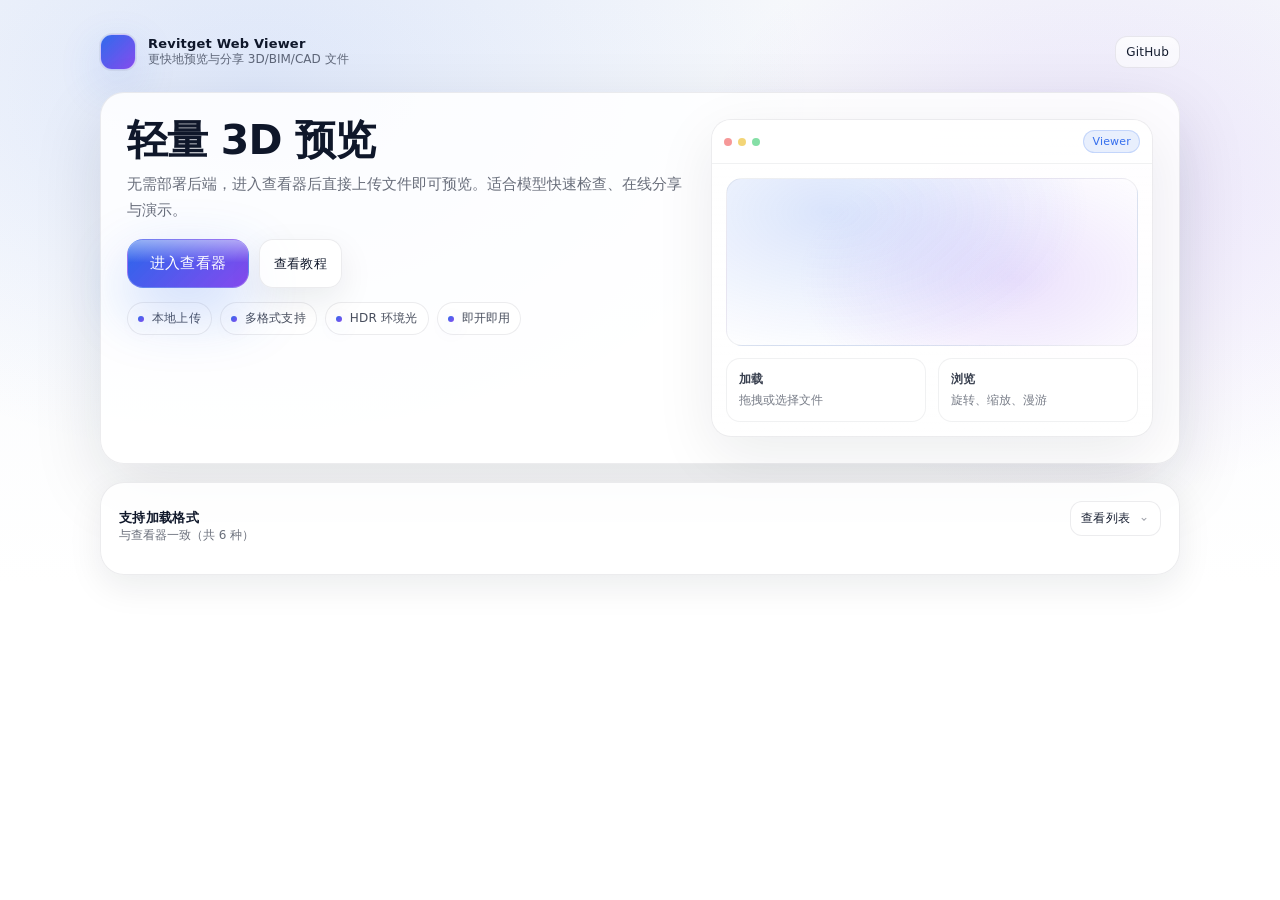
<file: index.html>
<!doctype html>
<html lang="zh-CN">
  <head>
    <meta charset="UTF-8" />
    <meta name="viewport" content="width=device-width, initial-scale=1.0" />
    <title>Revitget · Web Viewer</title>
    <style>
      :root {
        --bg: #f6f8fb;
        --panel: rgba(255, 255, 255, 0.9);
        --text: #0f172a;
        --muted: rgba(15, 23, 42, 0.62);
        --border: rgba(15, 23, 42, 0.08);
        --shadow: 0 24px 70px rgba(15, 23, 42, 0.12);
        --shadow-sm: 0 12px 34px rgba(15, 23, 42, 0.08);
        --accent: #2563eb;
        --accent2: #7c3aed;
        --accent-soft: rgba(37, 99, 235, 0.14);
      }

      * {
        box-sizing: border-box;
      }

      html,
      body {
        height: 100%;
      }

      body {
        margin: 0;
        color: var(--text);
        font-family: system-ui, -apple-system, Segoe UI, Roboto, Helvetica, Arial,
          "Apple Color Emoji", "Segoe UI Emoji";
        background: radial-gradient(900px 600px at 20% 10%, rgba(37, 99, 235, 0.12), transparent 62%),
          radial-gradient(700px 520px at 85% 22%, rgba(124, 58, 237, 0.12), transparent 58%),
          linear-gradient(180deg, var(--bg) 0%, #ffffff 65%, #ffffff 100%);
        overflow-x: hidden;
      }

      .wrap {
        position: relative;
        max-width: 1120px;
        margin: 0 auto;
        padding: 34px 20px 54px;
      }

      @keyframes fadeUp {
        from {
          opacity: 0;
          transform: translateY(20px);
        }
        to {
          opacity: 1;
          transform: translateY(0);
        }
      }

      .topbar {
        display: flex;
        align-items: center;
        justify-content: space-between;
        gap: 14px;
        margin-bottom: 22px;
        animation: fadeUp 0.8s ease-out forwards;
      }

      .brand {
        display: flex;
        align-items: center;
        gap: 12px;
        min-width: 0;
      }

      .logo {
        width: 36px;
        height: 36px;
        border-radius: 12px;
        background: linear-gradient(135deg, rgba(37, 99, 235, 0.95), rgba(124, 58, 237, 0.9));
        border: 1px solid rgba(255, 255, 255, 0.65);
        box-shadow: 0 14px 44px rgba(37, 99, 235, 0.18), 0 0 0 1px rgba(15, 23, 42, 0.06);
      }

      .brand h1 {
        font-size: 13px;
        margin: 0;
        letter-spacing: 0.2px;
        white-space: nowrap;
      }

      .brand p {
        margin: 0;
        font-size: 12px;
        color: var(--muted);
        white-space: nowrap;
        overflow: hidden;
        text-overflow: ellipsis;
      }

      .cta {
        display: flex;
        gap: 10px;
        flex-wrap: wrap;
        justify-content: flex-start;
      }

      .cta.main {
        margin-top: 16px;
      }

      .link {
        color: var(--accent);
        text-decoration: none;
      }

      .link:hover {
        text-decoration: underline;
      }

      .sub-links {
        display: flex;
        gap: 10px;
        align-items: center;
      }

      .btn {
        position: relative;
        appearance: none;
        border: 1px solid var(--border);
        background: rgba(255, 255, 255, 0.78);
        color: var(--text);
        padding: 10px 14px;
        border-radius: 14px;
        text-decoration: none;
        font-size: 13px;
        letter-spacing: 0.2px;
        transition: transform 160ms ease, background 160ms ease, border-color 160ms ease,
          box-shadow 160ms ease;
        display: inline-flex;
        align-items: center;
        gap: 8px;
        user-select: none;
        box-shadow: var(--shadow-sm);
      }

      .btn::before {
        content: "";
        position: absolute;
        inset: 0;
        border-radius: 14px;
        pointer-events: none;
        background: linear-gradient(180deg, rgba(255, 255, 255, 0.75), rgba(255, 255, 255, 0) 48%);
        opacity: 0.65;
      }

      .btn:hover {
        transform: translateY(-2px);
        background: rgba(255, 255, 255, 0.92);
        border-color: rgba(37, 99, 235, 0.22);
        box-shadow: 0 18px 48px rgba(15, 23, 42, 0.12);
      }

      .btn.primary {
        color: #ffffff;
        background: linear-gradient(135deg, rgba(37, 99, 235, 0.98), rgba(124, 58, 237, 0.92));
        border-color: rgba(255, 255, 255, 0.22);
        box-shadow: 0 22px 60px rgba(37, 99, 235, 0.26);
      }

      .btn.primary.big {
        font-size: 15px;
        padding: 14px 22px;
        border-radius: 16px;
        letter-spacing: 0.2px;
      }

      .btn.primary.big:hover {
        transform: translateY(-2px);
        box-shadow: 0 28px 72px rgba(37, 99, 235, 0.3);
      }

      .btn.ghost {
        background: rgba(255, 255, 255, 0.62);
        box-shadow: none;
      }

      .btn.small {
        padding: 8px 10px;
        border-radius: 12px;
        font-size: 12px;
        box-shadow: none;
      }

      .btn:focus-visible {
        outline: 3px solid rgba(37, 99, 235, 0.25);
        outline-offset: 2px;
      }

      #toggleFormats {
        position: relative;
        padding-right: 30px;
      }

      #toggleFormats::after {
        content: "";
        position: absolute;
        right: 10px;
        top: 50%;
        width: 12px;
        height: 12px;
        transform: translateY(-50%) rotate(0deg);
        opacity: 0.75;
        background: rgba(15, 23, 42, 0.55);
        -webkit-mask: url("data:image/svg+xml,%3Csvg%20xmlns%3D'http%3A//www.w3.org/2000/svg'%20viewBox%3D'0%200%2024%2024'%3E%3Cpath%20fill%3D'black'%20d%3D'M8.12%209.29%2012%2013.17l3.88-3.88%201.41%201.41L12%2015.99%206.71%2010.7z'/%3E%3C/svg%3E") center / 12px 12px no-repeat;
        mask: url("data:image/svg+xml,%3Csvg%20xmlns%3D'http%3A//www.w3.org/2000/svg'%20viewBox%3D'0%200%2024%2024'%3E%3Cpath%20fill%3D'black'%20d%3D'M8.12%209.29%2012%2013.17l3.88-3.88%201.41%201.41L12%2015.99%206.71%2010.7z'/%3E%3C/svg%3E") center / 12px 12px no-repeat;
        transition: transform 160ms ease;
      }

      #toggleFormats[data-open="1"]::after {
        transform: translateY(-50%) rotate(180deg);
      }

      .hero {
        opacity: 0;
        animation: fadeUp 0.8s ease-out 0.2s forwards;
      }

      .card {
        position: relative;
        background: rgba(255, 255, 255, 0.86);
        border: 1px solid var(--border);
        border-radius: 24px;
        padding: 26px 26px;
        box-shadow: var(--shadow);
      }

      .hero-grid {
        display: grid;
        grid-template-columns: 1.12fr 0.88fr;
        gap: 22px;
        align-items: start;
      }

      .hero-title {
        margin: 0 0 10px;
        font-size: clamp(28px, 3.2vw, 42px);
        letter-spacing: -0.02em;
        line-height: 1.06;
      }

      .hero-sub {
        margin: 0;
        color: var(--muted);
        font-size: 15px;
        line-height: 1.7;
        max-width: 64ch;
      }

      .pills {
        display: flex;
        gap: 8px;
        flex-wrap: wrap;
        margin-top: 14px;
      }

      .pill {
        display: inline-flex;
        align-items: center;
        gap: 8px;
        padding: 7px 10px;
        border-radius: 999px;
        border: 1px solid var(--border);
        background: rgba(255, 255, 255, 0.72);
        color: rgba(15, 23, 42, 0.76);
        font-size: 12px;
        letter-spacing: 0.2px;
      }

      .pill i {
        width: 6px;
        height: 6px;
        border-radius: 999px;
        background: linear-gradient(135deg, rgba(37, 99, 235, 0.95), rgba(124, 58, 237, 0.9));
        box-shadow: 0 6px 18px rgba(37, 99, 235, 0.25);
      }

      .preview {
        border-radius: 20px;
        border: 1px solid var(--border);
        background: linear-gradient(180deg, rgba(255, 255, 255, 0.74), rgba(255, 255, 255, 0.58));
        box-shadow: 0 18px 60px rgba(15, 23, 42, 0.08);
        overflow: hidden;
      }

      .preview-bar {
        display: flex;
        align-items: center;
        justify-content: space-between;
        gap: 10px;
        padding: 10px 12px;
        border-bottom: 1px solid rgba(15, 23, 42, 0.06);
        background: rgba(255, 255, 255, 0.75);
      }

      .preview-link {
        display: grid;
        text-decoration: none;
        color: inherit;
        cursor: pointer;
      }

      .preview-link:focus-visible {
        outline: 3px solid rgba(37, 99, 235, 0.35);
        outline-offset: -3px;
      }

      .preview-link:hover .preview-hero {
        border-color: rgba(37, 99, 235, 0.22);
      }

      .dots {
        display: inline-flex;
        gap: 6px;
        align-items: center;
      }

      .dot {
        width: 8px;
        height: 8px;
        border-radius: 99px;
        background: rgba(15, 23, 42, 0.14);
      }

      .dot.r {
        background: rgba(239, 68, 68, 0.55);
      }

      .dot.y {
        background: rgba(234, 179, 8, 0.55);
      }

      .dot.g {
        background: rgba(34, 197, 94, 0.55);
      }

      .url {
        font-size: 12px;
        color: rgba(15, 23, 42, 0.55);
        white-space: nowrap;
        overflow: hidden;
        text-overflow: ellipsis;
        max-width: 52%;
      }

      .badge {
        font-size: 11px;
        padding: 4px 8px;
        border-radius: 999px;
        border: 1px solid rgba(37, 99, 235, 0.18);
        background: rgba(37, 99, 235, 0.1);
        color: rgba(37, 99, 235, 0.92);
        letter-spacing: 0.2px;
        white-space: nowrap;
      }

      .preview-body {
        padding: 14px;
        display: grid;
        gap: 12px;
      }

      .preview-hero {
        border-radius: 16px;
        border: 1px solid rgba(15, 23, 42, 0.06);
        background: radial-gradient(420px 240px at 25% 20%, rgba(37, 99, 235, 0.18), transparent 62%),
          radial-gradient(360px 220px at 70% 60%, rgba(124, 58, 237, 0.16), transparent 60%),
          rgba(255, 255, 255, 0.66);
        height: 168px;
        position: relative;
        overflow: hidden;
      }

      .preview-hero::after {
        content: "";
        position: absolute;
        inset: -40px -40px;
        background: linear-gradient(90deg, rgba(255, 255, 255, 0.2), rgba(255, 255, 255, 0), rgba(255, 255, 255, 0.2));
        transform: rotate(12deg);
        opacity: 0.55;
      }

      .preview-grid {
        display: grid;
        grid-template-columns: 1fr 1fr;
        gap: 12px;
      }

      .preview-tile {
        border-radius: 14px;
        border: 1px solid rgba(15, 23, 42, 0.06);
        background: rgba(255, 255, 255, 0.7);
        padding: 12px 12px;
        display: grid;
        gap: 4px;
      }

      .preview-tile b {
        font-size: 12px;
        letter-spacing: 0.2px;
        color: rgba(15, 23, 42, 0.82);
      }

      .preview-tile span {
        font-size: 12px;
        color: rgba(15, 23, 42, 0.56);
        line-height: 1.45;
      }

      .section {
        margin-top: 18px;
        opacity: 0;
        animation: fadeUp 0.8s ease-out 0.4s forwards;
      }

      .section .card {
        padding: 18px 18px;
        box-shadow: var(--shadow-sm);
      }

      .section-head {
        display: flex;
        align-items: baseline;
        justify-content: space-between;
        gap: 12px;
        margin: 0 0 12px;
      }

      .section-head h3 {
        margin: 0;
        font-size: 13px;
        letter-spacing: 0.3px;
      }

      .section-head .hint {
        margin: 0;
        font-size: 12px;
        color: var(--muted);
      }

      .formats-meta {
        display: inline-flex;
        align-items: center;
        gap: 10px;
      }

      .formats-count {
        font-size: 12px;
        color: var(--muted);
        padding: 2px 10px;
        border-radius: 999px;
        border: 1px solid rgba(0, 0, 0, 0.06);
        background: rgba(255, 255, 255, 0.6);
      }

      .formats-wrap {
        display: none;
      }

      .formats-wrap.open {
        display: block;
      }

      .formats {
        margin: 0;
        padding: 0;
        list-style: none;
        display: grid;
        gap: 12px;
        grid-template-columns: repeat(auto-fit, minmax(200px, 1fr));
      }

      .fmt {
        border: 1px solid rgba(15, 23, 42, 0.08);
        background: rgba(255, 255, 255, 0.75);
        border-radius: 18px;
        padding: 12px 12px;
        box-shadow: 0 12px 34px rgba(15, 23, 42, 0.08);
        text-align: left;
      }

      .fmt .t {
        display: flex;
        align-items: center;
        justify-content: space-between;
        gap: 10px;
        margin-bottom: 10px;
      }

      .fmt .name {
        font-size: 13px;
        letter-spacing: 0.2px;
        display: inline-flex;
        align-items: center;
        gap: 10px;
      }

      .fmt .ico {
        width: 26px;
        height: 26px;
        border-radius: 10px;
        background: linear-gradient(135deg, rgba(37, 99, 235, 0.22), rgba(124, 58, 237, 0.18));
        border: 1px solid rgba(15, 23, 42, 0.08);
        box-shadow: 0 10px 26px rgba(15, 23, 42, 0.12);
        -webkit-mask: var(--icon) center / 16px 16px no-repeat;
        mask: var(--icon) center / 16px 16px no-repeat;
      }

      .fmt.gltf {
        --icon: url("data:image/svg+xml,%3Csvg%20xmlns%3D'http%3A//www.w3.org/2000/svg'%20viewBox%3D'0%200%2024%2024'%3E%3Cpath%20fill%3D'black'%20d%3D'M12%202%203%206.5v11L12%2022l9-4.5v-11L12%202zm0%202.3%206.8%203.4L12%2011.1%205.2%207.7%2012%204.3zm-7%205.2%206%203v7.6l-6-3V9.5zm8%2010.6V12.5l6-3v7.6l-6%203z'/%3E%3C/svg%3E");
      }
      .fmt.gltf .ico {
        background: linear-gradient(135deg, rgba(123, 240, 255, 0.28), rgba(182, 166, 255, 0.22));
      }

      .fmt.ifc {
        --icon: url("data:image/svg+xml,%3Csvg%20xmlns%3D'http%3A//www.w3.org/2000/svg'%20viewBox%3D'0%200%2024%2024'%3E%3Cpath%20fill%3D'black'%20d%3D'M4%2021V3h16v18H4zm2-2h12V5H6v14zm2-9h2v2H8v-2zm0%204h2v2H8v-2zm4-4h2v2h-2v-2zm0%204h2v2h-2v-2zm4-4h2v2h-2v-2zm0%204h2v2h-2v-2z'/%3E%3C/svg%3E");
      }
      .fmt.ifc .ico {
        background: linear-gradient(135deg, rgba(68, 255, 184, 0.22), rgba(123, 240, 255, 0.22));
      }

      .fmt.fbx {
        --icon: url("data:image/svg+xml,%3Csvg%20xmlns%3D'http%3A//www.w3.org/2000/svg'%20viewBox%3D'0%200%2024%2024'%3E%3Cpath%20fill%3D'black'%20d%3D'M4%204h16v16H4V4zm4%203H6v2h2V7zm0%204H6v2h2v-2zm0%204H6v2h2v-2zm12-8h-2v2h2v-2zm0%204h-2v2h2v-2zm0%204h-2v2h2v-2zM10%207h4v10h-4V7z'/%3E%3C/svg%3E");
      }
      .fmt.fbx .ico {
        background: linear-gradient(135deg, rgba(182, 166, 255, 0.24), rgba(123, 240, 255, 0.18));
      }

      .fmt.tiles {
        --icon: url("data:image/svg+xml,%3Csvg%20xmlns%3D'http%3A//www.w3.org/2000/svg'%20viewBox%3D'0%200%2024%2024'%3E%3Cpath%20fill%3D'black'%20d%3D'M4%204h7v7H4V4zm9%200h7v7h-7V4zM4%2013h7v7H4v-7zm9%200h7v7h-7v-7z'/%3E%3C/svg%3E");
      }
      .fmt.tiles .ico {
        background: linear-gradient(135deg, rgba(123, 240, 255, 0.22), rgba(68, 255, 184, 0.16));
      }

      .fmt.rhino {
        --icon: url("data:image/svg+xml,%3Csvg%20xmlns%3D'http%3A//www.w3.org/2000/svg'%20viewBox%3D'0%200%2024%2024'%3E%3Cpath%20fill%3D'black'%20d%3D'M3%2016c4-9%2014-9%2018%200v5H3v-5zm4.2-2.1c1.8-3.2%207-3.2%208.8%200l-4.4%201.6-4.4-1.6z'/%3E%3C/svg%3E");
      }
      .fmt.rhino .ico {
        background: linear-gradient(135deg, rgba(255, 255, 255, 0.16), rgba(182, 166, 255, 0.18));
      }

      .fmt .ext {
        font-size: 12px;
        color: var(--muted);
        padding: 2px 8px;
        border-radius: 999px;
        border: 1px solid rgba(15, 23, 42, 0.08);
        background: rgba(255, 255, 255, 0.8);
      }

      .fmt .desc {
        margin: 0;
        font-size: 12px;
        color: var(--muted);
        line-height: 1.55;
      }

      @media (max-width: 860px) {
        .topbar {
          justify-content: center;
          flex-direction: column;
          align-items: center;
        }

        .sub-links {
          justify-content: center;
        }

        .hero-grid {
          grid-template-columns: 1fr;
        }

        .url {
          max-width: 68%;
        }
      }

      @media (max-width: 520px) {
        .cta {
          width: 100%;
          justify-content: flex-start;
        }

        .card {
          padding: 18px 16px;
        }

        .btn.primary.big {
          width: 100%;
          justify-content: center;
          padding: 14px 18px;
        }
      }
    </style>
  </head>
  <body>
    <div class="wrap">
      <div class="topbar">
        <div class="brand">
          <div class="logo"></div>
          <div>
            <h1>Revitget Web Viewer</h1>
            <p>更快地预览与分享 3D/BIM/CAD 文件</p>
          </div>
        </div>
        <div class="sub-links">
          <a class="btn ghost small" href="https://github.com/wangjinlei1/Revitget" target="_blank" rel="noopener">GitHub</a>
        </div>
      </div>

      <div class="hero">
        <div class="card">
          <div class="hero-grid">
            <div>
              <h2 class="hero-title">轻量 3D 预览</h2>
              <p class="hero-sub">无需部署后端，进入查看器后直接上传文件即可预览。适合模型快速检查、在线分享与演示。</p>
              <div class="cta main">
                <a class="btn primary big" href="./threejs/index.html">进入查看器</a>
                <a class="btn" href="./tutorial.pdf" target="_blank" rel="noopener">查看教程</a>
              </div>
              <div class="pills">
                <span class="pill"><i></i>本地上传</span>
                <span class="pill"><i></i>多格式支持</span>
                <span class="pill"><i></i>HDR 环境光</span>
                <span class="pill"><i></i>即开即用</span>
              </div>
            </div>
            <div>
              <div class="preview">
                <div class="preview-bar">
                  <div class="dots">
                    <span class="dot r"></span>
                    <span class="dot y"></span>
                    <span class="dot g"></span>
                  </div>
                  <div class="badge">Viewer</div>
                </div>
                <a class="preview-body preview-link" href="./threejs/index.html" aria-label="进入查看器">
                  <div class="preview-hero"></div>
                  <div class="preview-grid">
                    <div class="preview-tile"><b>加载</b><span>拖拽或选择文件</span></div>
                    <div class="preview-tile"><b>浏览</b><span>旋转、缩放、漫游</span></div>
                  </div>
                </a>
              </div>
            </div>
          </div>
        </div>
      </div>

      <div class="section">
        <div class="card">
          <div class="section-head">
            <div>
              <h3>支持加载格式</h3>
              <p class="hint">与查看器一致（共 <span id="formatsCount">—</span> 种）</p>
            </div>
            <div class="formats-meta">
              <button class="btn ghost small" id="toggleFormats" type="button">查看列表</button>
            </div>
          </div>
          <div class="formats-wrap" id="formatsWrap">
            <ul class="formats" id="formats"></ul>
          </div>
        </div>
      </div>
    </div>
    <script>
      (function () {
        function esc(s) {
          return String(s)
            .replace(/&/g, "&amp;")
            .replace(/</g, "&lt;")
            .replace(/>/g, "&gt;")
            .replace(/\"/g, "&quot;")
            .replace(/'/g, "&#39;");
        }

        var el = document.getElementById("formats");
        var countEl = document.getElementById("formatsCount");
        var toggleBtn = document.getElementById("toggleFormats");
        var wrap = document.getElementById("formatsWrap");
        if (!el || !countEl || !toggleBtn || !wrap) return;

        function setOpen(open) {
          if (open) {
            wrap.classList.add("open");
            toggleBtn.textContent = "收起列表";
            toggleBtn.setAttribute("aria-expanded", "true");
            toggleBtn.setAttribute("data-open", "1");
          } else {
            wrap.classList.remove("open");
            toggleBtn.textContent = "查看列表";
            toggleBtn.setAttribute("aria-expanded", "false");
            toggleBtn.removeAttribute("data-open");
          }
        }

        setOpen(false);
        toggleBtn.addEventListener("click", function () {
          setOpen(!wrap.classList.contains("open"));
        });

        fetch("./threejs/supported_formats.json", { cache: "no-store" })
          .then(function (r) {
            if (!r.ok) throw new Error("load supported formats failed");
            return r.json();
          })
          .then(function (list) {
            if (!Array.isArray(list)) throw new Error("invalid format list");
            countEl.textContent = String(list.length);
            el.innerHTML = list
              .map(function (it) {
                var key = esc(it.key || "gltf");
                var name = esc(it.name || "");
                var ext = esc(it.ext || "");
                var desc = esc(it.desc || "");
                return (
                  '<li class="fmt ' +
                  key +
                  '">' +
                  '<div class="t">' +
                  '<div class="name"><span class="ico"></span><span>' +
                  name +
                  "</span></div>" +
                  '<div class="ext">' +
                  ext +
                  "</div>" +
                  "</div>" +
                  '<p class="desc">' +
                  desc +
                  "</p>" +
                  "</li>"
                );
              })
              .join("");
          })
          .catch(function () {
            countEl.textContent = "—";
          });
      })();
    </script>
  </body>
</html>
</file>
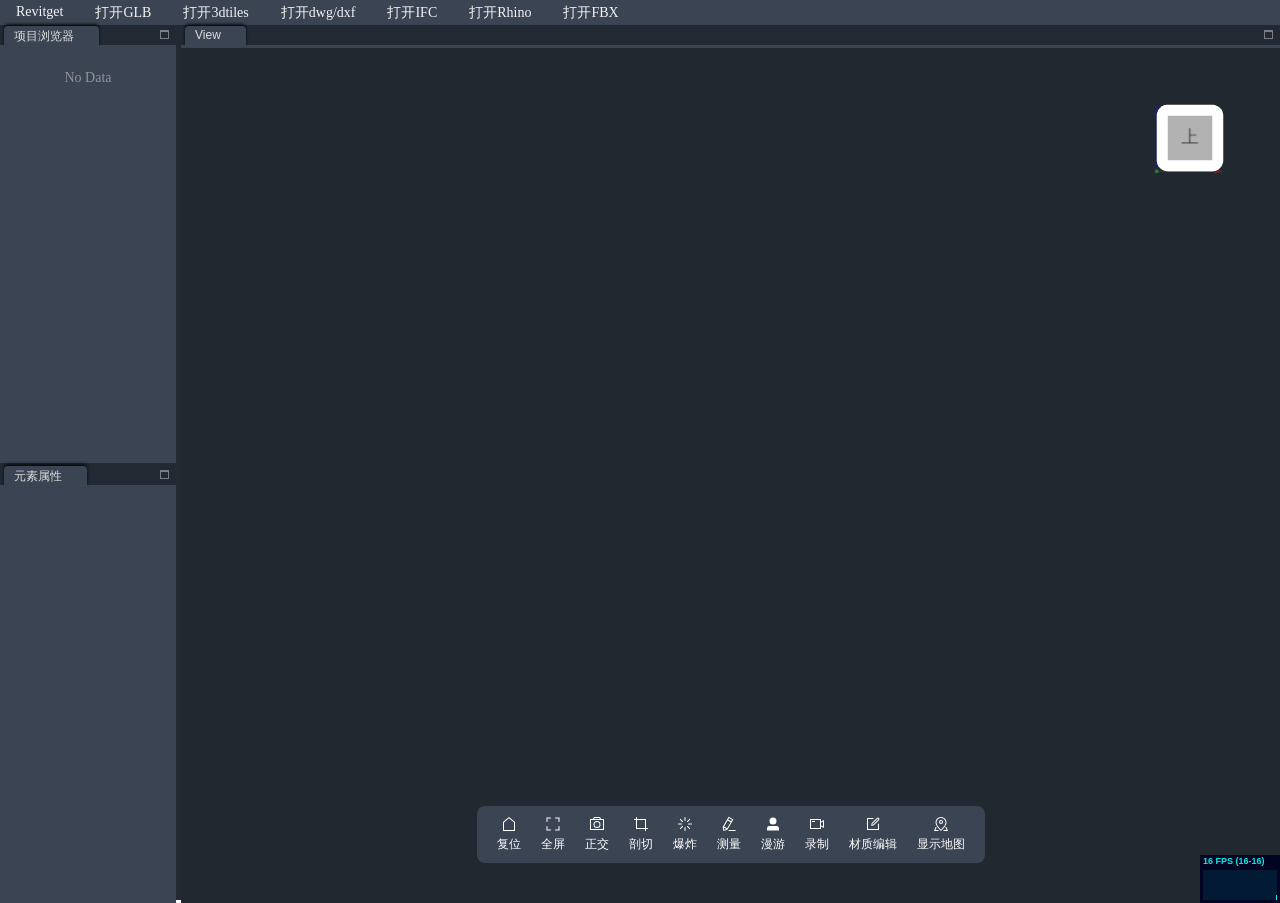
<file: threejs/index.html>
<!doctype html>
<html lang="en">
  <head>
    <meta charset="UTF-8" />
    <link rel="icon" type="image/svg+xml" href="./favicon.svg" />
    <meta name="viewport" content="width=device-width, initial-scale=1.0" />
    <title>Web-3DView</title>
    <script type="module" src="./controls_patch.js?v=11"></script>
    <script type="module" src="./brand_patch.js?v=2"></script>
    <script type="module" src="./style_patch.js?v=17"></script>
    <script type="module" src="./selection_patch_min.js?v=1"></script>
    <script type="module" src="./dwg_patch.js?v=12"></script>
    <script type="module" src="./dwg_wasm_patch.js?v=13"></script>
    <script type="module" crossorigin src="./assets/index-Cakg7_Yn.js?v=2"></script>
    <link rel="modulepreload" crossorigin href="./assets/three@0.172.0-D3jjpEWA.js">
    <link rel="modulepreload" crossorigin href="./assets/html2canvas@1.4.1-C3fx88d4.js">
    <link rel="modulepreload" crossorigin href="./assets/web-ifc@0.0.59-EuZhwkro.js">
    <link rel="modulepreload" crossorigin href="./assets/index-Cakg7_Yn.js?v=2">
    <link rel="modulepreload" crossorigin href="./assets/jspdf@2.5.1-BCR2pA1Q.js">
    <link rel="stylesheet" crossorigin href="./assets/index-C8lsJajg.css">
  </head>
  <body>
    <div id="app"></div>

  </body>
</html>
</file>
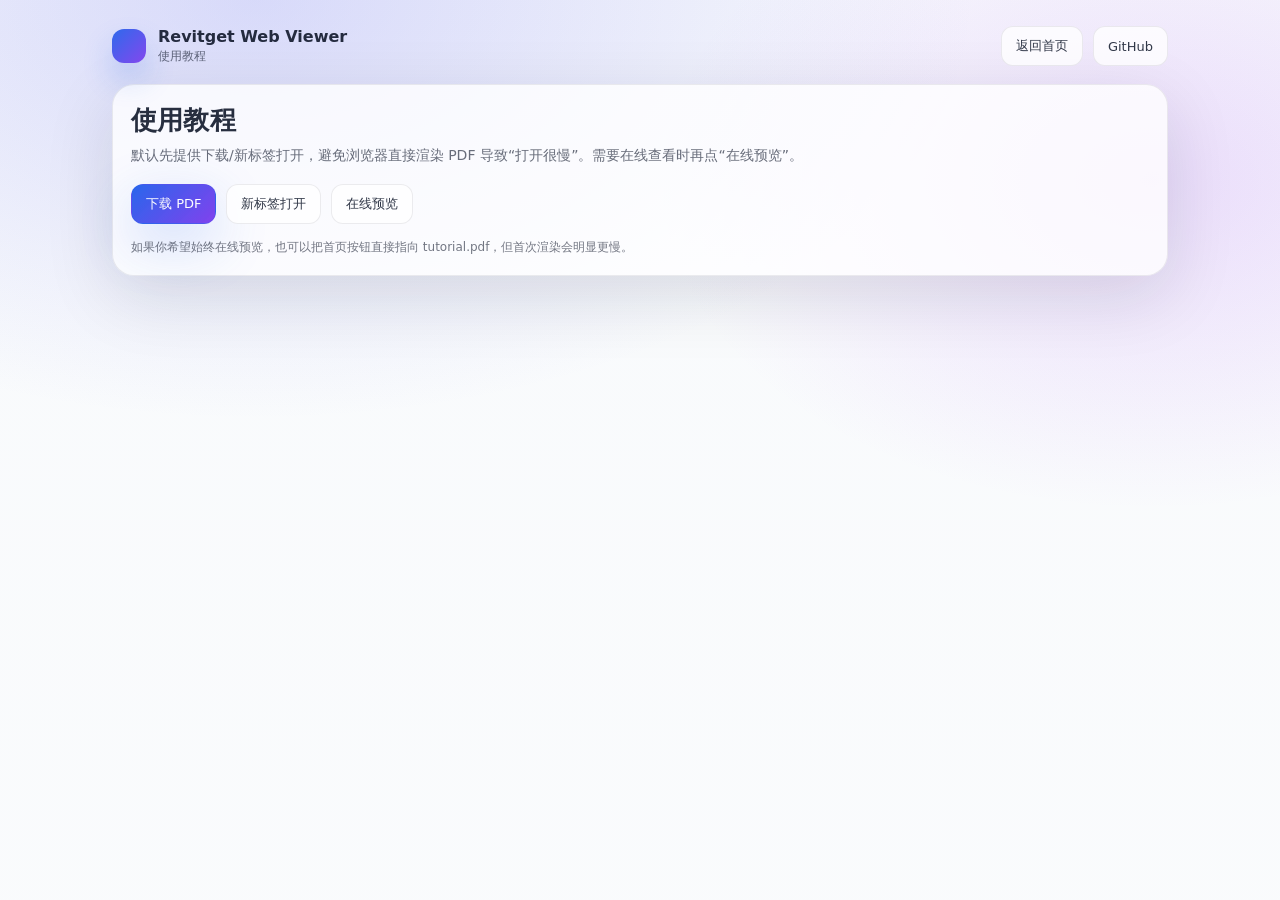
<file: tutorial.html>
<!DOCTYPE html>
<html lang="zh-CN">
  <head>
    <meta charset="UTF-8" />
    <meta name="viewport" content="width=device-width, initial-scale=1.0" />
    <title>Revitget 使用教程</title>
    <style>
      :root {
        --bg: radial-gradient(1200px 700px at 20% 0%, rgba(99, 102, 241, 0.22), transparent 60%),
          radial-gradient(900px 600px at 90% 20%, rgba(168, 85, 247, 0.18), transparent 55%),
          linear-gradient(180deg, rgba(248, 250, 252, 0.95), rgba(248, 250, 252, 0.78));
        --card: rgba(255, 255, 255, 0.78);
        --border: rgba(15, 23, 42, 0.08);
        --text: rgba(15, 23, 42, 0.9);
        --muted: rgba(15, 23, 42, 0.62);
        --shadow: 0 20px 70px rgba(15, 23, 42, 0.12);
      }

      * {
        box-sizing: border-box;
      }

      html,
      body {
        height: 100%;
      }

      body {
        margin: 0;
        font-family: ui-sans-serif, system-ui, -apple-system, Segoe UI, Roboto, Helvetica, Arial, "PingFang SC", "Microsoft YaHei", sans-serif;
        color: var(--text);
        background: var(--bg);
      }

      .wrap {
        max-width: 1100px;
        margin: 0 auto;
        padding: 26px 22px 50px;
      }

      .topbar {
        display: flex;
        align-items: center;
        justify-content: space-between;
        gap: 14px;
        margin-bottom: 18px;
      }

      .brand {
        display: flex;
        align-items: center;
        gap: 12px;
      }

      .logo {
        width: 34px;
        height: 34px;
        border-radius: 12px;
        background: linear-gradient(135deg, rgba(37, 99, 235, 0.95), rgba(124, 58, 237, 0.92));
        box-shadow: 0 16px 30px rgba(37, 99, 235, 0.22);
      }

      .brand h1 {
        margin: 0;
        font-size: 16px;
        line-height: 1.2;
      }

      .brand p {
        margin: 2px 0 0;
        font-size: 12px;
        color: var(--muted);
      }

      .btn {
        display: inline-flex;
        align-items: center;
        justify-content: center;
        gap: 8px;
        padding: 10px 14px;
        border-radius: 12px;
        border: 1px solid var(--border);
        background: rgba(255, 255, 255, 0.78);
        color: rgba(15, 23, 42, 0.86);
        text-decoration: none;
        font-size: 13px;
        cursor: pointer;
        transition: transform 0.18s ease, box-shadow 0.18s ease, border-color 0.18s ease;
      }

      .btn:hover {
        transform: translateY(-1px);
        border-color: rgba(37, 99, 235, 0.22);
        box-shadow: 0 18px 45px rgba(15, 23, 42, 0.12);
      }

      .btn.primary {
        border-color: rgba(37, 99, 235, 0.22);
        background: linear-gradient(135deg, rgba(37, 99, 235, 0.98), rgba(124, 58, 237, 0.96));
        color: white;
        box-shadow: 0 18px 55px rgba(37, 99, 235, 0.22);
      }

      .card {
        background: var(--card);
        border: 1px solid var(--border);
        border-radius: 22px;
        box-shadow: var(--shadow);
        padding: 18px 18px;
      }

      .title {
        margin: 0 0 6px;
        font-size: 26px;
        letter-spacing: 0.2px;
      }

      .sub {
        margin: 0 0 16px;
        color: var(--muted);
        font-size: 14px;
        line-height: 1.7;
      }

      .actions {
        display: flex;
        gap: 10px;
        flex-wrap: wrap;
        margin-bottom: 14px;
      }

      .pdf {
        width: 100%;
        height: 75vh;
        border: 1px solid rgba(15, 23, 42, 0.08);
        border-radius: 16px;
        background: rgba(255, 255, 255, 0.64);
        display: none;
      }

      .pdf.open {
        display: block;
      }

      .hint {
        margin: 10px 0 0;
        font-size: 12px;
        color: rgba(15, 23, 42, 0.58);
        line-height: 1.6;
      }
    </style>
  </head>
  <body>
    <div class="wrap">
      <div class="topbar">
        <div class="brand">
          <div class="logo"></div>
          <div>
            <h1>Revitget Web Viewer</h1>
            <p>使用教程</p>
          </div>
        </div>
        <div style="display: flex; gap: 10px; flex-wrap: wrap">
          <a class="btn" href="./index.html">返回首页</a>
          <a class="btn" href="https://github.com/wangjinlei1/Revitget" target="_blank" rel="noopener">GitHub</a>
        </div>
      </div>

      <div class="card">
        <h2 class="title">使用教程</h2>
        <p class="sub">默认先提供下载/新标签打开，避免浏览器直接渲染 PDF 导致“打开很慢”。需要在线查看时再点“在线预览”。</p>
        <div class="actions">
          <a class="btn primary" href="./tutorial.pdf" download>下载 PDF</a>
          <a class="btn" href="./tutorial.pdf" target="_blank" rel="noopener">新标签打开</a>
          <button class="btn" type="button" id="toggle">在线预览</button>
        </div>
        <iframe class="pdf" id="pdf" title="Revitget 教程"></iframe>
        <p class="hint">如果你希望始终在线预览，也可以把首页按钮直接指向 tutorial.pdf，但首次渲染会明显更慢。</p>
      </div>
    </div>

    <script>
      (function () {
        var btn = document.getElementById("toggle");
        var pdf = document.getElementById("pdf");
        if (!btn || !pdf) return;
        var open = false;
        btn.addEventListener("click", function () {
          open = !open;
          if (open) {
            if (!pdf.getAttribute("src")) pdf.setAttribute("src", "./tutorial.pdf");
            pdf.classList.add("open");
            btn.textContent = "收起预览";
          } else {
            pdf.classList.remove("open");
            btn.textContent = "在线预览";
          }
        });
      })();
    </script>
  </body>
</html>
</file>
<file: threejs/assets/index-C8lsJajg.css>
@charset "UTF-8";.el-affix--fixed{position:fixed}.el-alert{--el-alert-padding:8px 16px;--el-alert-border-radius-base:var(--el-border-radius-base);--el-alert-title-font-size:14px;--el-alert-title-with-description-font-size:16px;--el-alert-description-font-size:14px;--el-alert-close-font-size:16px;--el-alert-close-customed-font-size:14px;--el-alert-icon-size:16px;--el-alert-icon-large-size:28px;align-items:center;background-color:var(--el-color-white);border-radius:var(--el-alert-border-radius-base);box-sizing:border-box;display:flex;margin:0;opacity:1;overflow:hidden;padding:var(--el-alert-padding);position:relative;transition:opacity var(--el-transition-duration-fast);width:100%}.el-alert.is-light .el-alert__close-btn{color:var(--el-text-color-placeholder)}.el-alert.is-dark .el-alert__close-btn,.el-alert.is-dark .el-alert__description{color:var(--el-color-white)}.el-alert.is-center{justify-content:center}.el-alert--success{--el-alert-bg-color:var(--el-color-success-light-9)}.el-alert--success.is-light{background-color:var(--el-alert-bg-color)}.el-alert--success.is-light,.el-alert--success.is-light .el-alert__description{color:var(--el-color-success)}.el-alert--success.is-dark{background-color:var(--el-color-success);color:var(--el-color-white)}.el-alert--info{--el-alert-bg-color:var(--el-color-info-light-9)}.el-alert--info.is-light{background-color:var(--el-alert-bg-color)}.el-alert--info.is-light,.el-alert--info.is-light .el-alert__description{color:var(--el-color-info)}.el-alert--info.is-dark{background-color:var(--el-color-info);color:var(--el-color-white)}.el-alert--warning{--el-alert-bg-color:var(--el-color-warning-light-9)}.el-alert--warning.is-light{background-color:var(--el-alert-bg-color)}.el-alert--warning.is-light,.el-alert--warning.is-light .el-alert__description{color:var(--el-color-warning)}.el-alert--warning.is-dark{background-color:var(--el-color-warning);color:var(--el-color-white)}.el-alert--error{--el-alert-bg-color:var(--el-color-error-light-9)}.el-alert--error.is-light{background-color:var(--el-alert-bg-color)}.el-alert--error.is-light,.el-alert--error.is-light .el-alert__description{color:var(--el-color-error)}.el-alert--error.is-dark{background-color:var(--el-color-error);color:var(--el-color-white)}.el-alert__content{display:flex;flex-direction:column;gap:4px}.el-alert .el-alert__icon{font-size:var(--el-alert-icon-size);margin-right:8px;width:var(--el-alert-icon-size)}.el-alert .el-alert__icon.is-big{font-size:var(--el-alert-icon-large-size);margin-right:12px;width:var(--el-alert-icon-large-size)}.el-alert__title{font-size:var(--el-alert-title-font-size);line-height:24px}.el-alert__title.with-description{font-size:var(--el-alert-title-with-description-font-size)}.el-alert .el-alert__description{font-size:var(--el-alert-description-font-size);margin:0}.el-alert .el-alert__close-btn{cursor:pointer;font-size:var(--el-alert-close-font-size);opacity:1;position:absolute;right:16px;top:12px}.el-alert .el-alert__close-btn.is-customed{font-size:var(--el-alert-close-customed-font-size);font-style:normal;line-height:24px;top:8px}.el-alert-fade-enter-from,.el-alert-fade-leave-active{opacity:0}.el-aside{box-sizing:border-box;flex-shrink:0;overflow:auto;width:var(--el-aside-width,300px)}.el-autocomplete{--el-input-text-color:var(--el-text-color-regular);--el-input-border:var(--el-border);--el-input-hover-border:var(--el-border-color-hover);--el-input-focus-border:var(--el-color-primary);--el-input-transparent-border:0 0 0 1px transparent inset;--el-input-border-color:var(--el-border-color);--el-input-border-radius:var(--el-border-radius-base);--el-input-bg-color:var(--el-fill-color-blank);--el-input-icon-color:var(--el-text-color-placeholder);--el-input-placeholder-color:var(--el-text-color-placeholder);--el-input-hover-border-color:var(--el-border-color-hover);--el-input-clear-hover-color:var(--el-text-color-secondary);--el-input-focus-border-color:var(--el-color-primary);--el-input-width:100%;display:inline-block;position:relative;width:var(--el-input-width)}.el-autocomplete__popper.el-popper{background:var(--el-bg-color-overlay);box-shadow:var(--el-box-shadow-light)}.el-autocomplete__popper.el-popper,.el-autocomplete__popper.el-popper .el-popper__arrow:before{border:1px solid var(--el-border-color-light)}.el-autocomplete__popper.el-popper[data-popper-placement^=top] .el-popper__arrow:before{border-left-color:transparent;border-top-color:transparent}.el-autocomplete__popper.el-popper[data-popper-placement^=bottom] .el-popper__arrow:before{border-bottom-color:transparent;border-right-color:transparent}.el-autocomplete__popper.el-popper[data-popper-placement^=left] .el-popper__arrow:before{border-bottom-color:transparent;border-left-color:transparent}.el-autocomplete__popper.el-popper[data-popper-placement^=right] .el-popper__arrow:before{border-right-color:transparent;border-top-color:transparent}.el-autocomplete-suggestion{border-radius:var(--el-border-radius-base);box-sizing:border-box}.el-autocomplete-suggestion__wrap{box-sizing:border-box;max-height:280px;padding:10px 0}.el-autocomplete-suggestion__list{margin:0;padding:0}.el-autocomplete-suggestion li{color:var(--el-text-color-regular);cursor:pointer;font-size:var(--el-font-size-base);line-height:34px;list-style:none;margin:0;overflow:hidden;padding:0 20px;text-align:left;text-overflow:ellipsis;white-space:nowrap}.el-autocomplete-suggestion li.highlighted,.el-autocomplete-suggestion li:hover{background-color:var(--el-fill-color-light)}.el-autocomplete-suggestion li.divider{border-top:1px solid var(--el-color-black);margin-top:6px}.el-autocomplete-suggestion li.divider:last-child{margin-bottom:-6px}.el-autocomplete-suggestion.is-loading li{color:var(--el-text-color-secondary);font-size:20px;height:100px;line-height:100px;text-align:center}.el-autocomplete-suggestion.is-loading li:after{content:"";display:inline-block;height:100%;vertical-align:middle}.el-autocomplete-suggestion.is-loading li:hover{background-color:var(--el-bg-color-overlay)}.el-autocomplete-suggestion.is-loading .el-icon-loading{vertical-align:middle}.el-avatar{--el-avatar-text-color:var(--el-color-white);--el-avatar-bg-color:var(--el-text-color-disabled);--el-avatar-text-size:14px;--el-avatar-icon-size:18px;--el-avatar-border-radius:var(--el-border-radius-base);--el-avatar-size-large:56px;--el-avatar-size-small:24px;--el-avatar-size:40px;align-items:center;background:var(--el-avatar-bg-color);box-sizing:border-box;color:var(--el-avatar-text-color);display:inline-flex;font-size:var(--el-avatar-text-size);height:var(--el-avatar-size);justify-content:center;outline:none;overflow:hidden;text-align:center;width:var(--el-avatar-size)}.el-avatar>img{display:block;height:100%;width:100%}.el-avatar--circle{border-radius:50%}.el-avatar--square{border-radius:var(--el-avatar-border-radius)}.el-avatar--icon{font-size:var(--el-avatar-icon-size)}.el-avatar--small{--el-avatar-size:24px}.el-avatar--large{--el-avatar-size:56px}.el-backtop{--el-backtop-bg-color:var(--el-bg-color-overlay);--el-backtop-text-color:var(--el-color-primary);--el-backtop-hover-bg-color:var(--el-border-color-extra-light);align-items:center;background-color:var(--el-backtop-bg-color);border-radius:50%;box-shadow:var(--el-box-shadow-lighter);color:var(--el-backtop-text-color);cursor:pointer;display:flex;font-size:20px;height:40px;justify-content:center;position:fixed;width:40px;z-index:5}.el-backtop:hover{background-color:var(--el-backtop-hover-bg-color)}.el-backtop__icon{font-size:20px}.el-badge{--el-badge-bg-color:var(--el-color-danger);--el-badge-radius:10px;--el-badge-font-size:12px;--el-badge-padding:6px;--el-badge-size:18px;display:inline-block;position:relative;vertical-align:middle;width:-moz-fit-content;width:fit-content}.el-badge__content{align-items:center;background-color:var(--el-badge-bg-color);border:1px solid var(--el-bg-color);border-radius:var(--el-badge-radius);color:var(--el-color-white);display:inline-flex;font-size:var(--el-badge-font-size);height:var(--el-badge-size);justify-content:center;padding:0 var(--el-badge-padding);white-space:nowrap}.el-badge__content.is-fixed{position:absolute;right:calc(1px + var(--el-badge-size)/2);top:0;transform:translateY(-50%) translate(100%);z-index:var(--el-index-normal)}.el-badge__content.is-fixed.is-dot{right:5px}.el-badge__content.is-dot{border-radius:50%;height:8px;padding:0;right:0;width:8px}.el-badge__content--primary{background-color:var(--el-color-primary)}.el-badge__content--success{background-color:var(--el-color-success)}.el-badge__content--warning{background-color:var(--el-color-warning)}.el-badge__content--info{background-color:var(--el-color-info)}.el-badge__content--danger{background-color:var(--el-color-danger)}.el-breadcrumb{font-size:14px;line-height:1}.el-breadcrumb:after,.el-breadcrumb:before{content:"";display:table}.el-breadcrumb:after{clear:both}.el-breadcrumb__separator{color:var(--el-text-color-placeholder);font-weight:700;margin:0 9px}.el-breadcrumb__separator.el-icon{font-weight:400;margin:0 6px}.el-breadcrumb__separator.el-icon svg{vertical-align:middle}.el-breadcrumb__item{align-items:center;display:inline-flex;float:left}.el-breadcrumb__inner{color:var(--el-text-color-regular)}.el-breadcrumb__inner a,.el-breadcrumb__inner.is-link{color:var(--el-text-color-primary);font-weight:700;text-decoration:none;transition:var(--el-transition-color)}.el-breadcrumb__inner a:hover,.el-breadcrumb__inner.is-link:hover{color:var(--el-color-primary);cursor:pointer}.el-breadcrumb__item:last-child .el-breadcrumb__inner,.el-breadcrumb__item:last-child .el-breadcrumb__inner a,.el-breadcrumb__item:last-child .el-breadcrumb__inner a:hover,.el-breadcrumb__item:last-child .el-breadcrumb__inner:hover{color:var(--el-text-color-regular);cursor:text;font-weight:400}.el-breadcrumb__item:last-child .el-breadcrumb__separator{display:none}.el-button-group{display:inline-block;vertical-align:middle}.el-button-group:after,.el-button-group:before{content:"";display:table}.el-button-group:after{clear:both}.el-button-group>.el-button{float:left;position:relative}.el-button-group>.el-button+.el-button{margin-left:0}.el-button-group>.el-button:first-child{border-bottom-right-radius:0;border-top-right-radius:0}.el-button-group>.el-button:last-child{border-bottom-left-radius:0;border-top-left-radius:0}.el-button-group>.el-button:first-child:last-child{border-bottom-left-radius:var(--el-border-radius-base);border-bottom-right-radius:var(--el-border-radius-base);border-top-left-radius:var(--el-border-radius-base);border-top-right-radius:var(--el-border-radius-base)}.el-button-group>.el-button:first-child:last-child.is-round{border-radius:var(--el-border-radius-round)}.el-button-group>.el-button:first-child:last-child.is-circle{border-radius:50%}.el-button-group>.el-button:not(:first-child):not(:last-child){border-radius:0}.el-button-group>.el-button:not(:last-child){margin-right:-1px}.el-button-group>.el-button.is-active,.el-button-group>.el-button:active,.el-button-group>.el-button:focus,.el-button-group>.el-button:hover{z-index:1}.el-button-group>.el-dropdown>.el-button{border-bottom-left-radius:0;border-left-color:var(--el-button-divide-border-color);border-top-left-radius:0}.el-button-group .el-button--primary:first-child{border-right-color:var(--el-button-divide-border-color)}.el-button-group .el-button--primary:last-child{border-left-color:var(--el-button-divide-border-color)}.el-button-group .el-button--primary:not(:first-child):not(:last-child){border-left-color:var(--el-button-divide-border-color);border-right-color:var(--el-button-divide-border-color)}.el-button-group .el-button--success:first-child{border-right-color:var(--el-button-divide-border-color)}.el-button-group .el-button--success:last-child{border-left-color:var(--el-button-divide-border-color)}.el-button-group .el-button--success:not(:first-child):not(:last-child){border-left-color:var(--el-button-divide-border-color);border-right-color:var(--el-button-divide-border-color)}.el-button-group .el-button--warning:first-child{border-right-color:var(--el-button-divide-border-color)}.el-button-group .el-button--warning:last-child{border-left-color:var(--el-button-divide-border-color)}.el-button-group .el-button--warning:not(:first-child):not(:last-child){border-left-color:var(--el-button-divide-border-color);border-right-color:var(--el-button-divide-border-color)}.el-button-group .el-button--danger:first-child{border-right-color:var(--el-button-divide-border-color)}.el-button-group .el-button--danger:last-child{border-left-color:var(--el-button-divide-border-color)}.el-button-group .el-button--danger:not(:first-child):not(:last-child){border-left-color:var(--el-button-divide-border-color);border-right-color:var(--el-button-divide-border-color)}.el-button-group .el-button--info:first-child{border-right-color:var(--el-button-divide-border-color)}.el-button-group .el-button--info:last-child{border-left-color:var(--el-button-divide-border-color)}.el-button-group .el-button--info:not(:first-child):not(:last-child){border-left-color:var(--el-button-divide-border-color);border-right-color:var(--el-button-divide-border-color)}.el-calendar{--el-calendar-border:var(--el-table-border,1px solid var(--el-border-color-lighter));--el-calendar-header-border-bottom:var(--el-calendar-border);--el-calendar-selected-bg-color:var(--el-color-primary-light-9);--el-calendar-cell-width:85px;background-color:var(--el-fill-color-blank)}.el-calendar__header{border-bottom:var(--el-calendar-header-border-bottom);display:flex;justify-content:space-between;padding:12px 20px}.el-calendar__title{align-self:center;color:var(--el-text-color)}.el-calendar__body{padding:12px 20px 35px}.el-calendar-table{table-layout:fixed;width:100%}.el-calendar-table thead th{color:var(--el-text-color-regular);font-weight:400;padding:12px 0}.el-calendar-table:not(.is-range) td.next,.el-calendar-table:not(.is-range) td.prev{color:var(--el-text-color-placeholder)}.el-calendar-table td{border-bottom:var(--el-calendar-border);border-right:var(--el-calendar-border);transition:background-color var(--el-transition-duration-fast) ease;vertical-align:top}.el-calendar-table td.is-selected{background-color:var(--el-calendar-selected-bg-color)}.el-calendar-table td.is-today{color:var(--el-color-primary)}.el-calendar-table tr:first-child td{border-top:var(--el-calendar-border)}.el-calendar-table tr td:first-child{border-left:var(--el-calendar-border)}.el-calendar-table tr.el-calendar-table__row--hide-border td{border-top:none}.el-calendar-table .el-calendar-day{box-sizing:border-box;height:var(--el-calendar-cell-width);padding:8px}.el-calendar-table .el-calendar-day:hover{background-color:var(--el-calendar-selected-bg-color);cursor:pointer}.el-carousel__item{display:inline-block;height:100%;left:0;overflow:hidden;position:absolute;top:0;width:100%}.el-carousel__item,.el-carousel__item.is-active{z-index:calc(var(--el-index-normal) - 1)}.el-carousel__item--card,.el-carousel__item.is-animating{transition:transform .4s ease-in-out}.el-carousel__item--card{width:50%}.el-carousel__item--card.is-in-stage{cursor:pointer;z-index:var(--el-index-normal)}.el-carousel__item--card.is-in-stage.is-hover .el-carousel__mask,.el-carousel__item--card.is-in-stage:hover .el-carousel__mask{opacity:.12}.el-carousel__item--card.is-active{z-index:calc(var(--el-index-normal) + 1)}.el-carousel__item--card-vertical{height:50%;width:100%}.el-carousel__mask{background-color:var(--el-color-white);height:100%;left:0;opacity:.24;position:absolute;top:0;transition:var(--el-transition-duration-fast);width:100%}.el-carousel{--el-carousel-arrow-font-size:12px;--el-carousel-arrow-size:36px;--el-carousel-arrow-background:rgba(31,45,61,.11);--el-carousel-arrow-hover-background:rgba(31,45,61,.23);--el-carousel-indicator-width:30px;--el-carousel-indicator-height:2px;--el-carousel-indicator-padding-horizontal:4px;--el-carousel-indicator-padding-vertical:12px;--el-carousel-indicator-out-color:var(--el-border-color-hover);position:relative}.el-carousel--horizontal,.el-carousel--vertical{overflow:hidden}.el-carousel__container{height:300px;position:relative}.el-carousel__arrow{align-items:center;background-color:var(--el-carousel-arrow-background);border:none;border-radius:50%;color:#fff;cursor:pointer;display:inline-flex;font-size:var(--el-carousel-arrow-font-size);height:var(--el-carousel-arrow-size);justify-content:center;margin:0;outline:none;padding:0;position:absolute;text-align:center;top:50%;transform:translateY(-50%);transition:var(--el-transition-duration);width:var(--el-carousel-arrow-size);z-index:10}.el-carousel__arrow--left{left:16px}.el-carousel__arrow--right{right:16px}.el-carousel__arrow:hover{background-color:var(--el-carousel-arrow-hover-background)}.el-carousel__arrow i{cursor:pointer}.el-carousel__indicators{list-style:none;margin:0;padding:0;position:absolute;z-index:calc(var(--el-index-normal) + 1)}.el-carousel__indicators--horizontal{bottom:0;left:50%;transform:translate(-50%)}.el-carousel__indicators--vertical{right:0;top:50%;transform:translateY(-50%)}.el-carousel__indicators--outside{bottom:calc(var(--el-carousel-indicator-height) + var(--el-carousel-indicator-padding-vertical)*2);position:static;text-align:center;transform:none}.el-carousel__indicators--outside .el-carousel__indicator:hover button{opacity:.64}.el-carousel__indicators--outside button{background-color:var(--el-carousel-indicator-out-color);opacity:.24}.el-carousel__indicators--right{right:0}.el-carousel__indicators--labels{left:0;right:0;text-align:center;transform:none}.el-carousel__indicators--labels .el-carousel__button{color:#000;font-size:12px;height:auto;padding:2px 18px;width:auto}.el-carousel__indicators--labels .el-carousel__indicator{padding:6px 4px}.el-carousel__indicator{background-color:transparent;cursor:pointer}.el-carousel__indicator:hover button{opacity:.72}.el-carousel__indicator--horizontal{display:inline-block;padding:var(--el-carousel-indicator-padding-vertical) var(--el-carousel-indicator-padding-horizontal)}.el-carousel__indicator--vertical{padding:var(--el-carousel-indicator-padding-horizontal) var(--el-carousel-indicator-padding-vertical)}.el-carousel__indicator--vertical .el-carousel__button{height:calc(var(--el-carousel-indicator-width)/2);width:var(--el-carousel-indicator-height)}.el-carousel__indicator.is-active button{opacity:1}.el-carousel__button{background-color:#fff;border:none;cursor:pointer;display:block;height:var(--el-carousel-indicator-height);margin:0;opacity:.48;outline:none;padding:0;transition:var(--el-transition-duration);width:var(--el-carousel-indicator-width)}.carousel-arrow-left-enter-from,.carousel-arrow-left-leave-active{opacity:0;transform:translateY(-50%) translate(-10px)}.carousel-arrow-right-enter-from,.carousel-arrow-right-leave-active{opacity:0;transform:translateY(-50%) translate(10px)}.el-transitioning{filter:url(#elCarouselHorizontal)}.el-transitioning-vertical{filter:url(#elCarouselVertical)}.el-cascader-panel{--el-cascader-menu-text-color:var(--el-text-color-regular);--el-cascader-menu-selected-text-color:var(--el-color-primary);--el-cascader-menu-fill:var(--el-bg-color-overlay);--el-cascader-menu-font-size:var(--el-font-size-base);--el-cascader-menu-radius:var(--el-border-radius-base);--el-cascader-menu-border:solid 1px var(--el-border-color-light);--el-cascader-menu-shadow:var(--el-box-shadow-light);--el-cascader-node-background-hover:var(--el-fill-color-light);--el-cascader-node-color-disabled:var(--el-text-color-placeholder);--el-cascader-color-empty:var(--el-text-color-placeholder);--el-cascader-tag-background:var(--el-fill-color);border-radius:var(--el-cascader-menu-radius);display:flex;font-size:var(--el-cascader-menu-font-size)}.el-cascader-panel.is-bordered{border:var(--el-cascader-menu-border);border-radius:var(--el-cascader-menu-radius)}.el-cascader-menu{border-right:var(--el-cascader-menu-border);box-sizing:border-box;color:var(--el-cascader-menu-text-color);min-width:180px}.el-cascader-menu:last-child{border-right:none}.el-cascader-menu:last-child .el-cascader-node{padding-right:20px}.el-cascader-menu__wrap.el-scrollbar__wrap{height:204px}.el-cascader-menu__list{box-sizing:border-box;list-style:none;margin:0;min-height:100%;padding:6px 0;position:relative}.el-cascader-menu__hover-zone{height:100%;left:0;pointer-events:none;position:absolute;top:0;width:100%}.el-cascader-menu__empty-text{align-items:center;color:var(--el-cascader-color-empty);display:flex;left:50%;position:absolute;top:50%;transform:translate(-50%,-50%)}.el-cascader-menu__empty-text .is-loading{margin-right:2px}.el-cascader-node{align-items:center;display:flex;height:34px;line-height:34px;outline:none;padding:0 30px 0 20px;position:relative}.el-cascader-node.is-selectable.in-active-path{color:var(--el-cascader-menu-text-color)}.el-cascader-node.in-active-path,.el-cascader-node.is-active,.el-cascader-node.is-selectable.in-checked-path{color:var(--el-cascader-menu-selected-text-color);font-weight:700}.el-cascader-node:not(.is-disabled){cursor:pointer}.el-cascader-node:not(.is-disabled):focus,.el-cascader-node:not(.is-disabled):hover{background:var(--el-cascader-node-background-hover)}.el-cascader-node.is-disabled{color:var(--el-cascader-node-color-disabled);cursor:not-allowed}.el-cascader-node__prefix{left:10px;position:absolute}.el-cascader-node__postfix{position:absolute;right:10px}.el-cascader-node__label{flex:1;overflow:hidden;padding:0 8px;text-align:left;text-overflow:ellipsis;white-space:nowrap}.el-cascader-node>.el-checkbox,.el-cascader-node>.el-radio{margin-right:0}.el-cascader-node>.el-radio .el-radio__label{padding-left:0}.el-cascader{--el-cascader-menu-text-color:var(--el-text-color-regular);--el-cascader-menu-selected-text-color:var(--el-color-primary);--el-cascader-menu-fill:var(--el-bg-color-overlay);--el-cascader-menu-font-size:var(--el-font-size-base);--el-cascader-menu-radius:var(--el-border-radius-base);--el-cascader-menu-border:solid 1px var(--el-border-color-light);--el-cascader-menu-shadow:var(--el-box-shadow-light);--el-cascader-node-background-hover:var(--el-fill-color-light);--el-cascader-node-color-disabled:var(--el-text-color-placeholder);--el-cascader-color-empty:var(--el-text-color-placeholder);--el-cascader-tag-background:var(--el-fill-color);display:inline-block;font-size:var(--el-font-size-base);line-height:32px;outline:none;position:relative;vertical-align:middle}.el-cascader:not(.is-disabled):hover .el-input__wrapper{box-shadow:0 0 0 1px var(--el-input-hover-border-color) inset;cursor:pointer}.el-cascader .el-input{cursor:pointer;display:flex}.el-cascader .el-input .el-input__inner{cursor:pointer;text-overflow:ellipsis}.el-cascader .el-input .el-input__suffix-inner .el-icon{height:calc(100% - 2px)}.el-cascader .el-input .el-input__suffix-inner .el-icon svg{vertical-align:middle}.el-cascader .el-input .icon-arrow-down{font-size:14px;transition:transform var(--el-transition-duration)}.el-cascader .el-input .icon-arrow-down.is-reverse{transform:rotate(180deg)}.el-cascader .el-input .icon-circle-close:hover{color:var(--el-input-clear-hover-color,var(--el-text-color-secondary))}.el-cascader .el-input.is-focus .el-input__wrapper{box-shadow:0 0 0 1px var(--el-input-focus-border-color,var(--el-color-primary)) inset}.el-cascader--large{font-size:14px;line-height:40px}.el-cascader--small{font-size:12px;line-height:24px}.el-cascader.is-disabled .el-cascader__label{color:var(--el-disabled-text-color);z-index:calc(var(--el-index-normal) + 1)}.el-cascader__dropdown{--el-cascader-menu-text-color:var(--el-text-color-regular);--el-cascader-menu-selected-text-color:var(--el-color-primary);--el-cascader-menu-fill:var(--el-bg-color-overlay);--el-cascader-menu-font-size:var(--el-font-size-base);--el-cascader-menu-radius:var(--el-border-radius-base);--el-cascader-menu-border:solid 1px var(--el-border-color-light);--el-cascader-menu-shadow:var(--el-box-shadow-light);--el-cascader-node-background-hover:var(--el-fill-color-light);--el-cascader-node-color-disabled:var(--el-text-color-placeholder);--el-cascader-color-empty:var(--el-text-color-placeholder);--el-cascader-tag-background:var(--el-fill-color);border-radius:var(--el-cascader-menu-radius);font-size:var(--el-cascader-menu-font-size)}.el-cascader__dropdown.el-popper{background:var(--el-cascader-menu-fill)}.el-cascader__dropdown.el-popper,.el-cascader__dropdown.el-popper .el-popper__arrow:before{border:var(--el-cascader-menu-border)}.el-cascader__dropdown.el-popper[data-popper-placement^=top] .el-popper__arrow:before{border-left-color:transparent;border-top-color:transparent}.el-cascader__dropdown.el-popper[data-popper-placement^=bottom] .el-popper__arrow:before{border-bottom-color:transparent;border-right-color:transparent}.el-cascader__dropdown.el-popper[data-popper-placement^=left] .el-popper__arrow:before{border-bottom-color:transparent;border-left-color:transparent}.el-cascader__dropdown.el-popper[data-popper-placement^=right] .el-popper__arrow:before{border-right-color:transparent;border-top-color:transparent}.el-cascader__dropdown.el-popper{box-shadow:var(--el-cascader-menu-shadow)}.el-cascader__tags{box-sizing:border-box;display:flex;flex-wrap:wrap;left:0;line-height:normal;position:absolute;right:30px;text-align:left;top:50%;transform:translateY(-50%)}.el-cascader__tags .el-tag{align-items:center;background:var(--el-cascader-tag-background);display:inline-flex;margin:2px 0 2px 6px;max-width:100%;text-overflow:ellipsis}.el-cascader__tags .el-tag.el-tag--dark,.el-cascader__tags .el-tag.el-tag--plain{background-color:var(--el-tag-bg-color)}.el-cascader__tags .el-tag:not(.is-hit){border-color:transparent}.el-cascader__tags .el-tag:not(.is-hit).el-tag--dark,.el-cascader__tags .el-tag:not(.is-hit).el-tag--plain{border-color:var(--el-tag-border-color)}.el-cascader__tags .el-tag>span{flex:1;overflow:hidden;text-overflow:ellipsis}.el-cascader__tags .el-tag .el-icon-close{background-color:var(--el-text-color-placeholder);color:var(--el-color-white);flex:none}.el-cascader__tags .el-tag .el-icon-close:hover{background-color:var(--el-text-color-secondary)}.el-cascader__tags.is-validate{right:55px}.el-cascader__collapse-tags{white-space:normal;z-index:var(--el-index-normal)}.el-cascader__collapse-tags .el-tag{align-items:center;background:var(--el-fill-color);display:inline-flex;margin:2px 0 2px 6px;max-width:100%;text-overflow:ellipsis}.el-cascader__collapse-tags .el-tag.el-tag--dark,.el-cascader__collapse-tags .el-tag.el-tag--plain{background-color:var(--el-tag-bg-color)}.el-cascader__collapse-tags .el-tag:not(.is-hit){border-color:transparent}.el-cascader__collapse-tags .el-tag:not(.is-hit).el-tag--dark,.el-cascader__collapse-tags .el-tag:not(.is-hit).el-tag--plain{border-color:var(--el-tag-border-color)}.el-cascader__collapse-tags .el-tag>span{flex:1;overflow:hidden;text-overflow:ellipsis}.el-cascader__collapse-tags .el-tag .el-icon-close{background-color:var(--el-text-color-placeholder);color:var(--el-color-white);flex:none}.el-cascader__collapse-tags .el-tag .el-icon-close:hover{background-color:var(--el-text-color-secondary)}.el-cascader__suggestion-panel{border-radius:var(--el-cascader-menu-radius)}.el-cascader__suggestion-list{color:var(--el-cascader-menu-text-color);font-size:var(--el-font-size-base);margin:0;max-height:204px;padding:6px 0;text-align:center}.el-cascader__suggestion-item{align-items:center;cursor:pointer;display:flex;height:34px;justify-content:space-between;outline:none;padding:0 15px;text-align:left}.el-cascader__suggestion-item:focus,.el-cascader__suggestion-item:hover{background:var(--el-cascader-node-background-hover)}.el-cascader__suggestion-item.is-checked{color:var(--el-cascader-menu-selected-text-color);font-weight:700}.el-cascader__suggestion-item>span{margin-right:10px}.el-cascader__empty-text{color:var(--el-cascader-color-empty);margin:10px 0}.el-cascader__search-input{background:transparent;border:none;box-sizing:border-box;color:var(--el-cascader-menu-text-color);flex:1;height:24px;margin:2px 0 2px 11px;min-width:60px;outline:none;padding:0}.el-cascader__search-input::-moz-placeholder{color:transparent}.el-cascader__search-input::placeholder{color:transparent}.el-check-tag{background-color:var(--el-color-info-light-9);border-radius:var(--el-border-radius-base);color:var(--el-color-info);cursor:pointer;display:inline-block;font-size:var(--el-font-size-base);font-weight:700;line-height:var(--el-font-size-base);padding:7px 15px;transition:var(--el-transition-all)}.el-check-tag:hover{background-color:var(--el-color-info-light-7)}.el-check-tag.el-check-tag--primary.is-checked{background-color:var(--el-color-primary-light-8);color:var(--el-color-primary)}.el-check-tag.el-check-tag--primary.is-checked:hover{background-color:var(--el-color-primary-light-7)}.el-check-tag.el-check-tag--primary.is-checked.is-disabled{background-color:var(--el-color-primary-light-8);color:var(--el-disabled-text-color);cursor:not-allowed}.el-check-tag.el-check-tag--primary.is-checked.is-disabled:hover{background-color:var(--el-color-primary-light-8)}.el-check-tag.el-check-tag--primary.is-disabled{background-color:var(--el-color-info-light-9);color:var(--el-disabled-text-color);cursor:not-allowed}.el-check-tag.el-check-tag--primary.is-disabled:hover{background-color:var(--el-color-info-light-9)}.el-check-tag.el-check-tag--success.is-checked{background-color:var(--el-color-success-light-8);color:var(--el-color-success)}.el-check-tag.el-check-tag--success.is-checked:hover{background-color:var(--el-color-success-light-7)}.el-check-tag.el-check-tag--success.is-checked.is-disabled{background-color:var(--el-color-success-light-8);color:var(--el-disabled-text-color);cursor:not-allowed}.el-check-tag.el-check-tag--success.is-checked.is-disabled:hover{background-color:var(--el-color-success-light-8)}.el-check-tag.el-check-tag--success.is-disabled{color:var(--el-disabled-text-color);cursor:not-allowed}.el-check-tag.el-check-tag--success.is-disabled,.el-check-tag.el-check-tag--success.is-disabled:hover{background-color:var(--el-color-success-light-9)}.el-check-tag.el-check-tag--warning.is-checked{background-color:var(--el-color-warning-light-8);color:var(--el-color-warning)}.el-check-tag.el-check-tag--warning.is-checked:hover{background-color:var(--el-color-warning-light-7)}.el-check-tag.el-check-tag--warning.is-checked.is-disabled{background-color:var(--el-color-warning-light-8);color:var(--el-disabled-text-color);cursor:not-allowed}.el-check-tag.el-check-tag--warning.is-checked.is-disabled:hover{background-color:var(--el-color-warning-light-8)}.el-check-tag.el-check-tag--warning.is-disabled{color:var(--el-disabled-text-color);cursor:not-allowed}.el-check-tag.el-check-tag--warning.is-disabled,.el-check-tag.el-check-tag--warning.is-disabled:hover{background-color:var(--el-color-warning-light-9)}.el-check-tag.el-check-tag--danger.is-checked{background-color:var(--el-color-danger-light-8);color:var(--el-color-danger)}.el-check-tag.el-check-tag--danger.is-checked:hover{background-color:var(--el-color-danger-light-7)}.el-check-tag.el-check-tag--danger.is-checked.is-disabled{background-color:var(--el-color-danger-light-8);color:var(--el-disabled-text-color);cursor:not-allowed}.el-check-tag.el-check-tag--danger.is-checked.is-disabled:hover{background-color:var(--el-color-danger-light-8)}.el-check-tag.el-check-tag--danger.is-disabled{color:var(--el-disabled-text-color);cursor:not-allowed}.el-check-tag.el-check-tag--danger.is-disabled,.el-check-tag.el-check-tag--danger.is-disabled:hover{background-color:var(--el-color-danger-light-9)}.el-check-tag.el-check-tag--error.is-checked{background-color:var(--el-color-error-light-8);color:var(--el-color-error)}.el-check-tag.el-check-tag--error.is-checked:hover{background-color:var(--el-color-error-light-7)}.el-check-tag.el-check-tag--error.is-checked.is-disabled{background-color:var(--el-color-error-light-8);color:var(--el-disabled-text-color);cursor:not-allowed}.el-check-tag.el-check-tag--error.is-checked.is-disabled:hover{background-color:var(--el-color-error-light-8)}.el-check-tag.el-check-tag--error.is-disabled{color:var(--el-disabled-text-color);cursor:not-allowed}.el-check-tag.el-check-tag--error.is-disabled,.el-check-tag.el-check-tag--error.is-disabled:hover{background-color:var(--el-color-error-light-9)}.el-check-tag.el-check-tag--info.is-checked{background-color:var(--el-color-info-light-8);color:var(--el-color-info)}.el-check-tag.el-check-tag--info.is-checked:hover{background-color:var(--el-color-info-light-7)}.el-check-tag.el-check-tag--info.is-checked.is-disabled{background-color:var(--el-color-info-light-8);color:var(--el-disabled-text-color);cursor:not-allowed}.el-check-tag.el-check-tag--info.is-checked.is-disabled:hover{background-color:var(--el-color-info-light-8)}.el-check-tag.el-check-tag--info.is-disabled{color:var(--el-disabled-text-color);cursor:not-allowed}.el-check-tag.el-check-tag--info.is-disabled,.el-check-tag.el-check-tag--info.is-disabled:hover{background-color:var(--el-color-info-light-9)}.el-checkbox-button{--el-checkbox-button-checked-bg-color:var(--el-color-primary);--el-checkbox-button-checked-text-color:var(--el-color-white);--el-checkbox-button-checked-border-color:var(--el-color-primary);display:inline-block;position:relative}.el-checkbox-button__inner{-webkit-appearance:none;background:var(--el-button-bg-color,var(--el-fill-color-blank));border:var(--el-border);border-left-color:transparent;border-radius:0;box-sizing:border-box;color:var(--el-button-text-color,var(--el-text-color-regular));cursor:pointer;display:inline-block;font-size:var(--el-font-size-base);font-weight:var(--el-checkbox-font-weight);line-height:1;margin:0;outline:none;padding:8px 15px;position:relative;text-align:center;transition:var(--el-transition-all);-webkit-user-select:none;-moz-user-select:none;user-select:none;vertical-align:middle;white-space:nowrap}.el-checkbox-button__inner.is-round{padding:8px 15px}.el-checkbox-button__inner:hover{color:var(--el-color-primary)}.el-checkbox-button__inner [class*=el-icon-]{line-height:.9}.el-checkbox-button__inner [class*=el-icon-]+span{margin-left:5px}.el-checkbox-button__original{margin:0;opacity:0;outline:none;position:absolute;z-index:-1}.el-checkbox-button.is-checked .el-checkbox-button__inner{background-color:var(--el-checkbox-button-checked-bg-color);border-color:var(--el-checkbox-button-checked-border-color);box-shadow:-1px 0 0 0 var(--el-color-primary-light-7);color:var(--el-checkbox-button-checked-text-color)}.el-checkbox-button.is-checked:first-child .el-checkbox-button__inner{border-left-color:var(--el-checkbox-button-checked-border-color)}.el-checkbox-button.is-disabled .el-checkbox-button__inner{background-color:var(--el-button-disabled-bg-color,var(--el-fill-color-blank));background-image:none;border-color:var(--el-button-disabled-border-color,var(--el-border-color-light));box-shadow:none;color:var(--el-disabled-text-color);cursor:not-allowed}.el-checkbox-button.is-disabled:first-child .el-checkbox-button__inner{border-left-color:var(--el-button-disabled-border-color,var(--el-border-color-light))}.el-checkbox-button:first-child .el-checkbox-button__inner{border-bottom-left-radius:var(--el-border-radius-base);border-left:var(--el-border);border-top-left-radius:var(--el-border-radius-base);box-shadow:none!important}.el-checkbox-button.is-focus .el-checkbox-button__inner{border-color:var(--el-checkbox-button-checked-border-color)}.el-checkbox-button:last-child .el-checkbox-button__inner{border-bottom-right-radius:var(--el-border-radius-base);border-top-right-radius:var(--el-border-radius-base)}.el-checkbox-button--large .el-checkbox-button__inner{border-radius:0;font-size:var(--el-font-size-base);padding:12px 19px}.el-checkbox-button--large .el-checkbox-button__inner.is-round{padding:12px 19px}.el-checkbox-button--small .el-checkbox-button__inner{border-radius:0;font-size:12px;padding:5px 11px}.el-checkbox-button--small .el-checkbox-button__inner.is-round{padding:5px 11px}.el-checkbox-group{font-size:0;line-height:0}.el-color-predefine__color-selector.is-alpha{background-image:url([data-uri])}.el-container{box-sizing:border-box;display:flex;flex:1;flex-basis:auto;flex-direction:row;min-width:0}.el-container.is-vertical{flex-direction:column}.el-date-table{font-size:12px;-webkit-user-select:none;-moz-user-select:none;user-select:none}.el-date-table.is-week-mode .el-date-table__row:hover .el-date-table-cell{background-color:var(--el-datepicker-inrange-bg-color)}.el-date-table.is-week-mode .el-date-table__row:hover td.available:hover{color:var(--el-datepicker-text-color)}.el-date-table.is-week-mode .el-date-table__row:hover td:first-child .el-date-table-cell{border-bottom-left-radius:15px;border-top-left-radius:15px;margin-left:5px}.el-date-table.is-week-mode .el-date-table__row:hover td:last-child .el-date-table-cell{border-bottom-right-radius:15px;border-top-right-radius:15px;margin-right:5px}.el-date-table.is-week-mode .el-date-table__row.current .el-date-table-cell{background-color:var(--el-datepicker-inrange-bg-color)}.el-date-table td{box-sizing:border-box;cursor:pointer;height:30px;padding:4px 0;position:relative;text-align:center;width:32px}.el-date-table td .el-date-table-cell{box-sizing:border-box;height:30px;padding:3px 0}.el-date-table td .el-date-table-cell .el-date-table-cell__text{border-radius:50%;display:block;height:24px;left:50%;line-height:24px;margin:0 auto;position:absolute;transform:translate(-50%);width:24px}.el-date-table td.next-month,.el-date-table td.prev-month{color:var(--el-datepicker-off-text-color)}.el-date-table td.today{position:relative}.el-date-table td.today .el-date-table-cell__text{color:var(--el-color-primary);font-weight:700}.el-date-table td.today.end-date .el-date-table-cell__text,.el-date-table td.today.start-date .el-date-table-cell__text{color:#fff}.el-date-table td.available:hover{color:var(--el-datepicker-hover-text-color)}.el-date-table td.in-range .el-date-table-cell{background-color:var(--el-datepicker-inrange-bg-color)}.el-date-table td.in-range .el-date-table-cell:hover{background-color:var(--el-datepicker-inrange-hover-bg-color)}.el-date-table td.current:not(.disabled) .el-date-table-cell__text{background-color:var(--el-datepicker-active-color);color:#fff}.el-date-table td.current:not(.disabled):focus-visible .el-date-table-cell__text{outline:2px solid var(--el-datepicker-active-color);outline-offset:1px}.el-date-table td.end-date .el-date-table-cell,.el-date-table td.start-date .el-date-table-cell{color:#fff}.el-date-table td.end-date .el-date-table-cell__text,.el-date-table td.start-date .el-date-table-cell__text{background-color:var(--el-datepicker-active-color)}.el-date-table td.start-date .el-date-table-cell{border-bottom-left-radius:15px;border-top-left-radius:15px;margin-left:5px}.el-date-table td.end-date .el-date-table-cell{border-bottom-right-radius:15px;border-top-right-radius:15px;margin-right:5px}.el-date-table td.disabled .el-date-table-cell{background-color:var(--el-fill-color-light);color:var(--el-text-color-placeholder);cursor:not-allowed;opacity:1}.el-date-table td.selected .el-date-table-cell{border-radius:15px;margin-left:5px;margin-right:5px}.el-date-table td.selected .el-date-table-cell__text{background-color:var(--el-datepicker-active-color);border-radius:15px;color:#fff}.el-date-table td.week{color:var(--el-datepicker-header-text-color);font-size:80%}.el-date-table td:focus{outline:none}.el-date-table th{border-bottom:1px solid var(--el-border-color-lighter);color:var(--el-datepicker-header-text-color);font-weight:400;padding:5px}.el-month-table{border-collapse:collapse;font-size:12px;margin:-1px}.el-month-table td{cursor:pointer;padding:8px 0;position:relative;text-align:center;width:68px}.el-month-table td .el-date-table-cell{box-sizing:border-box;height:48px;padding:6px 0}.el-month-table td.today .el-date-table-cell__text{color:var(--el-color-primary);font-weight:700}.el-month-table td.today.end-date .el-date-table-cell__text,.el-month-table td.today.start-date .el-date-table-cell__text{color:#fff}.el-month-table td.disabled .el-date-table-cell__text{background-color:var(--el-fill-color-light);color:var(--el-text-color-placeholder);cursor:not-allowed}.el-month-table td.disabled .el-date-table-cell__text:hover{color:var(--el-text-color-placeholder)}.el-month-table td .el-date-table-cell__text{border-radius:18px;color:var(--el-datepicker-text-color);display:block;height:36px;left:50%;line-height:36px;margin:0 auto;position:absolute;transform:translate(-50%);width:54px}.el-month-table td .el-date-table-cell__text:hover{color:var(--el-datepicker-hover-text-color)}.el-month-table td.in-range .el-date-table-cell{background-color:var(--el-datepicker-inrange-bg-color)}.el-month-table td.in-range .el-date-table-cell:hover{background-color:var(--el-datepicker-inrange-hover-bg-color)}.el-month-table td.end-date .el-date-table-cell,.el-month-table td.start-date .el-date-table-cell{color:#fff}.el-month-table td.end-date .el-date-table-cell__text,.el-month-table td.start-date .el-date-table-cell__text{background-color:var(--el-datepicker-active-color);color:#fff}.el-month-table td.start-date .el-date-table-cell{border-bottom-left-radius:24px;border-top-left-radius:24px;margin-left:3px}.el-month-table td.end-date .el-date-table-cell{border-bottom-right-radius:24px;border-top-right-radius:24px;margin-right:3px}.el-month-table td.current:not(.disabled) .el-date-table-cell{border-radius:24px;margin-left:3px;margin-right:3px}.el-month-table td.current:not(.disabled) .el-date-table-cell__text{background-color:var(--el-datepicker-active-color);color:#fff}.el-month-table td:focus-visible{outline:none}.el-month-table td:focus-visible .el-date-table-cell__text{outline:2px solid var(--el-datepicker-active-color);outline-offset:1px}.el-year-table{border-collapse:collapse;font-size:12px;margin:-1px}.el-year-table .el-icon{color:var(--el-datepicker-icon-color)}.el-year-table td{cursor:pointer;padding:8px 0;position:relative;text-align:center;width:68px}.el-year-table td .el-date-table-cell{box-sizing:border-box;height:48px;padding:6px 0}.el-year-table td.today .el-date-table-cell__text{color:var(--el-color-primary);font-weight:700}.el-year-table td.today.end-date .el-date-table-cell__text,.el-year-table td.today.start-date .el-date-table-cell__text{color:#fff}.el-year-table td.disabled .el-date-table-cell__text{background-color:var(--el-fill-color-light);color:var(--el-text-color-placeholder);cursor:not-allowed}.el-year-table td.disabled .el-date-table-cell__text:hover{color:var(--el-text-color-placeholder)}.el-year-table td .el-date-table-cell__text{border-radius:18px;color:var(--el-datepicker-text-color);display:block;height:36px;left:50%;line-height:36px;margin:0 auto;position:absolute;transform:translate(-50%);width:60px}.el-year-table td .el-date-table-cell__text:hover{color:var(--el-datepicker-hover-text-color)}.el-year-table td.in-range .el-date-table-cell{background-color:var(--el-datepicker-inrange-bg-color)}.el-year-table td.in-range .el-date-table-cell:hover{background-color:var(--el-datepicker-inrange-hover-bg-color)}.el-year-table td.end-date .el-date-table-cell,.el-year-table td.start-date .el-date-table-cell{color:#fff}.el-year-table td.end-date .el-date-table-cell__text,.el-year-table td.start-date .el-date-table-cell__text{background-color:var(--el-datepicker-active-color);color:#fff}.el-year-table td.start-date .el-date-table-cell{border-bottom-left-radius:24px;border-top-left-radius:24px}.el-year-table td.end-date .el-date-table-cell{border-bottom-right-radius:24px;border-top-right-radius:24px}.el-year-table td.current:not(.disabled) .el-date-table-cell__text{background-color:var(--el-datepicker-active-color);color:#fff}.el-year-table td:focus-visible{outline:none}.el-year-table td:focus-visible .el-date-table-cell__text{outline:2px solid var(--el-datepicker-active-color);outline-offset:1px}.el-time-spinner.has-seconds .el-time-spinner__wrapper{width:33.3%}.el-time-spinner__wrapper{display:inline-block;max-height:192px;overflow:auto;position:relative;vertical-align:top;width:50%}.el-time-spinner__wrapper.el-scrollbar__wrap:not(.el-scrollbar__wrap--hidden-default){padding-bottom:15px}.el-time-spinner__wrapper.is-arrow{box-sizing:border-box;overflow:hidden;text-align:center}.el-time-spinner__wrapper.is-arrow .el-time-spinner__list{transform:translateY(-32px)}.el-time-spinner__wrapper.is-arrow .el-time-spinner__item:hover:not(.is-disabled):not(.is-active){background:var(--el-fill-color-light);cursor:default}.el-time-spinner__arrow{color:var(--el-text-color-secondary);cursor:pointer;font-size:12px;height:30px;left:0;line-height:30px;position:absolute;text-align:center;width:100%;z-index:var(--el-index-normal)}.el-time-spinner__arrow:hover{color:var(--el-color-primary)}.el-time-spinner__arrow.arrow-up{top:10px}.el-time-spinner__arrow.arrow-down{bottom:10px}.el-time-spinner__input.el-input{width:70%}.el-time-spinner__input.el-input .el-input__inner,.el-time-spinner__list{padding:0;text-align:center}.el-time-spinner__list{list-style:none;margin:0}.el-time-spinner__list:after,.el-time-spinner__list:before{content:"";display:block;height:80px;width:100%}.el-time-spinner__item{color:var(--el-text-color-regular);font-size:12px;height:32px;line-height:32px}.el-time-spinner__item:hover:not(.is-disabled):not(.is-active){background:var(--el-fill-color-light);cursor:pointer}.el-time-spinner__item.is-active:not(.is-disabled){color:var(--el-text-color-primary);font-weight:700}.el-time-spinner__item.is-disabled{color:var(--el-text-color-placeholder);cursor:not-allowed}.el-picker__popper{--el-datepicker-border-color:var(--el-disabled-border-color)}.el-picker__popper.el-popper{background:var(--el-bg-color-overlay);box-shadow:var(--el-box-shadow-light)}.el-picker__popper.el-popper,.el-picker__popper.el-popper .el-popper__arrow:before{border:1px solid var(--el-datepicker-border-color)}.el-picker__popper.el-popper[data-popper-placement^=top] .el-popper__arrow:before{border-left-color:transparent;border-top-color:transparent}.el-picker__popper.el-popper[data-popper-placement^=bottom] .el-popper__arrow:before{border-bottom-color:transparent;border-right-color:transparent}.el-picker__popper.el-popper[data-popper-placement^=left] .el-popper__arrow:before{border-bottom-color:transparent;border-left-color:transparent}.el-picker__popper.el-popper[data-popper-placement^=right] .el-popper__arrow:before{border-right-color:transparent;border-top-color:transparent}.el-date-editor{--el-date-editor-width:220px;--el-date-editor-monthrange-width:300px;--el-date-editor-daterange-width:350px;--el-date-editor-datetimerange-width:400px;--el-input-text-color:var(--el-text-color-regular);--el-input-border:var(--el-border);--el-input-hover-border:var(--el-border-color-hover);--el-input-focus-border:var(--el-color-primary);--el-input-transparent-border:0 0 0 1px transparent inset;--el-input-border-color:var(--el-border-color);--el-input-border-radius:var(--el-border-radius-base);--el-input-bg-color:var(--el-fill-color-blank);--el-input-icon-color:var(--el-text-color-placeholder);--el-input-placeholder-color:var(--el-text-color-placeholder);--el-input-hover-border-color:var(--el-border-color-hover);--el-input-clear-hover-color:var(--el-text-color-secondary);--el-input-focus-border-color:var(--el-color-primary);--el-input-width:100%;position:relative;text-align:left;vertical-align:middle}.el-date-editor.el-input__wrapper{box-shadow:0 0 0 1px var(--el-input-border-color,var(--el-border-color)) inset}.el-date-editor.el-input__wrapper:hover{box-shadow:0 0 0 1px var(--el-input-hover-border-color) inset}.el-date-editor.el-input,.el-date-editor.el-input__wrapper{height:var(--el-input-height,var(--el-component-size));width:var(--el-date-editor-width)}.el-date-editor--monthrange{--el-date-editor-width:var(--el-date-editor-monthrange-width)}.el-date-editor--daterange,.el-date-editor--timerange{--el-date-editor-width:var(--el-date-editor-daterange-width)}.el-date-editor--datetimerange{--el-date-editor-width:var(--el-date-editor-datetimerange-width)}.el-date-editor--dates .el-input__wrapper{text-overflow:ellipsis;white-space:nowrap}.el-date-editor .clear-icon,.el-date-editor .close-icon{cursor:pointer}.el-date-editor .clear-icon:hover{color:var(--el-text-color-secondary)}.el-date-editor .el-range__icon{color:var(--el-text-color-placeholder);float:left;font-size:14px;height:inherit}.el-date-editor .el-range__icon svg{vertical-align:middle}.el-date-editor .el-range-input{-webkit-appearance:none;-moz-appearance:none;appearance:none;background-color:transparent;border:none;color:var(--el-text-color-regular);display:inline-block;font-size:var(--el-font-size-base);height:30px;line-height:30px;margin:0;outline:none;padding:0;text-align:center;width:39%}.el-date-editor .el-range-input::-moz-placeholder{color:var(--el-text-color-placeholder)}.el-date-editor .el-range-input::placeholder{color:var(--el-text-color-placeholder)}.el-date-editor .el-range-separator{align-items:center;color:var(--el-text-color-primary);display:inline-flex;flex:1;font-size:14px;height:100%;justify-content:center;margin:0;overflow-wrap:break-word;padding:0 5px}.el-date-editor .el-range__close-icon{color:var(--el-text-color-placeholder);cursor:pointer;font-size:14px;height:inherit;width:unset}.el-date-editor .el-range__close-icon:hover{color:var(--el-text-color-secondary)}.el-date-editor .el-range__close-icon svg{vertical-align:middle}.el-date-editor .el-range__close-icon--hidden{opacity:0;visibility:hidden}.el-range-editor.el-input__wrapper{align-items:center;display:inline-flex;padding:0 10px;vertical-align:middle}.el-range-editor.is-active,.el-range-editor.is-active:hover{box-shadow:0 0 0 1px var(--el-input-focus-border-color) inset}.el-range-editor--large{line-height:var(--el-component-size-large)}.el-range-editor--large.el-input__wrapper{height:var(--el-component-size-large)}.el-range-editor--large .el-range-separator{font-size:14px;line-height:40px}.el-range-editor--large .el-range-input{font-size:14px;height:38px;line-height:38px}.el-range-editor--small{line-height:var(--el-component-size-small)}.el-range-editor--small.el-input__wrapper{height:var(--el-component-size-small)}.el-range-editor--small .el-range-separator{font-size:12px;line-height:24px}.el-range-editor--small .el-range-input{font-size:12px;height:22px;line-height:22px}.el-range-editor.is-disabled{background-color:var(--el-disabled-bg-color);color:var(--el-disabled-text-color);cursor:not-allowed}.el-range-editor.is-disabled,.el-range-editor.is-disabled:focus,.el-range-editor.is-disabled:hover{border-color:var(--el-disabled-border-color)}.el-range-editor.is-disabled input{background-color:var(--el-disabled-bg-color);color:var(--el-disabled-text-color);cursor:not-allowed}.el-range-editor.is-disabled input::-moz-placeholder{color:var(--el-text-color-placeholder)}.el-range-editor.is-disabled input::placeholder{color:var(--el-text-color-placeholder)}.el-range-editor.is-disabled .el-range-separator{color:var(--el-disabled-text-color)}.el-picker-panel{background:var(--el-bg-color-overlay);border-radius:var(--el-border-radius-base);color:var(--el-text-color-regular);line-height:30px}.el-picker-panel .el-time-panel{background-color:var(--el-bg-color-overlay);border:1px solid var(--el-datepicker-border-color);box-shadow:var(--el-box-shadow-light);margin:5px 0}.el-picker-panel__body-wrapper:after,.el-picker-panel__body:after{clear:both;content:"";display:table}.el-picker-panel__content{margin:15px;position:relative}.el-picker-panel__footer{background-color:var(--el-bg-color-overlay);border-top:1px solid var(--el-datepicker-inner-border-color);font-size:0;padding:4px 12px;position:relative;text-align:right}.el-picker-panel__shortcut{background-color:transparent;border:0;color:var(--el-datepicker-text-color);cursor:pointer;display:block;font-size:14px;line-height:28px;outline:none;padding-left:12px;text-align:left;width:100%}.el-picker-panel__shortcut:hover{color:var(--el-datepicker-hover-text-color)}.el-picker-panel__shortcut.active{background-color:#e6f1fe;color:var(--el-datepicker-active-color)}.el-picker-panel__btn{background-color:transparent;border:1px solid var(--el-fill-color-darker);border-radius:2px;color:var(--el-text-color-primary);cursor:pointer;font-size:12px;line-height:24px;outline:none;padding:0 20px}.el-picker-panel__btn[disabled]{color:var(--el-text-color-disabled);cursor:not-allowed}.el-picker-panel__icon-btn{background:transparent;border:0;color:var(--el-datepicker-icon-color);cursor:pointer;font-size:12px;margin-top:8px;outline:none}.el-picker-panel__icon-btn:hover{color:var(--el-datepicker-hover-text-color)}.el-picker-panel__icon-btn:focus-visible{color:var(--el-datepicker-hover-text-color)}.el-picker-panel__icon-btn.is-disabled{color:var(--el-text-color-disabled)}.el-picker-panel__icon-btn.is-disabled:hover{cursor:not-allowed}.el-picker-panel__icon-btn .el-icon{cursor:pointer;font-size:inherit}.el-picker-panel__link-btn{vertical-align:middle}.el-picker-panel [slot=sidebar],.el-picker-panel__sidebar{background-color:var(--el-bg-color-overlay);border-right:1px solid var(--el-datepicker-inner-border-color);bottom:0;box-sizing:border-box;overflow:auto;padding-top:6px;position:absolute;top:0;width:110px}.el-picker-panel [slot=sidebar]+.el-picker-panel__body,.el-picker-panel__sidebar+.el-picker-panel__body{margin-left:110px}.el-date-picker{--el-datepicker-text-color:var(--el-text-color-regular);--el-datepicker-off-text-color:var(--el-text-color-placeholder);--el-datepicker-header-text-color:var(--el-text-color-regular);--el-datepicker-icon-color:var(--el-text-color-primary);--el-datepicker-border-color:var(--el-disabled-border-color);--el-datepicker-inner-border-color:var(--el-border-color-light);--el-datepicker-inrange-bg-color:var(--el-border-color-extra-light);--el-datepicker-inrange-hover-bg-color:var(--el-border-color-extra-light);--el-datepicker-active-color:var(--el-color-primary);--el-datepicker-hover-text-color:var(--el-color-primary);width:322px}.el-date-picker.has-sidebar.has-time{width:434px}.el-date-picker.has-sidebar{width:438px}.el-date-picker.has-time .el-picker-panel__body-wrapper{position:relative}.el-date-picker .el-picker-panel__content{width:292px}.el-date-picker table{table-layout:fixed;width:100%}.el-date-picker__editor-wrap{display:table-cell;padding:0 5px;position:relative}.el-date-picker__time-header{border-bottom:1px solid var(--el-datepicker-inner-border-color);box-sizing:border-box;display:table;font-size:12px;padding:8px 5px 5px;position:relative;width:100%}.el-date-picker__header{padding:12px 12px 0;text-align:center}.el-date-picker__header--bordered{border-bottom:1px solid var(--el-border-color-lighter);margin-bottom:0;padding-bottom:12px}.el-date-picker__header--bordered+.el-picker-panel__content{margin-top:0}.el-date-picker__header-label{color:var(--el-text-color-regular);cursor:pointer;font-size:16px;font-weight:500;line-height:22px;padding:0 5px;text-align:center}.el-date-picker__header-label:hover{color:var(--el-datepicker-hover-text-color)}.el-date-picker__header-label:focus-visible{color:var(--el-datepicker-hover-text-color);outline:none}.el-date-picker__header-label.active{color:var(--el-datepicker-active-color)}.el-date-picker__prev-btn{float:left}.el-date-picker__next-btn{float:right}.el-date-picker__time-wrap{padding:10px;text-align:center}.el-date-picker__time-label{cursor:pointer;float:left;line-height:30px;margin-left:10px}.el-date-picker .el-time-panel{position:absolute}.el-date-range-picker{--el-datepicker-text-color:var(--el-text-color-regular);--el-datepicker-off-text-color:var(--el-text-color-placeholder);--el-datepicker-header-text-color:var(--el-text-color-regular);--el-datepicker-icon-color:var(--el-text-color-primary);--el-datepicker-border-color:var(--el-disabled-border-color);--el-datepicker-inner-border-color:var(--el-border-color-light);--el-datepicker-inrange-bg-color:var(--el-border-color-extra-light);--el-datepicker-inrange-hover-bg-color:var(--el-border-color-extra-light);--el-datepicker-active-color:var(--el-color-primary);--el-datepicker-hover-text-color:var(--el-color-primary);width:646px}.el-date-range-picker.has-sidebar{width:756px}.el-date-range-picker.has-time .el-picker-panel__body-wrapper{position:relative}.el-date-range-picker table{table-layout:fixed;width:100%}.el-date-range-picker .el-picker-panel__body{min-width:513px}.el-date-range-picker .el-picker-panel__content{margin:0}.el-date-range-picker__header{height:28px;position:relative;text-align:center}.el-date-range-picker__header [class*=arrow-left]{float:left}.el-date-range-picker__header [class*=arrow-right]{float:right}.el-date-range-picker__header div{font-size:16px;font-weight:500;margin-right:50px}.el-date-range-picker__content{box-sizing:border-box;float:left;margin:0;padding:16px;width:50%}.el-date-range-picker__content.is-left{border-right:1px solid var(--el-datepicker-inner-border-color)}.el-date-range-picker__content .el-date-range-picker__header div{margin-left:50px;margin-right:50px}.el-date-range-picker__editors-wrap{box-sizing:border-box;display:table-cell}.el-date-range-picker__editors-wrap.is-right{text-align:right}.el-date-range-picker__time-header{border-bottom:1px solid var(--el-datepicker-inner-border-color);box-sizing:border-box;display:table;font-size:12px;padding:8px 5px 5px;position:relative;width:100%}.el-date-range-picker__time-header>.el-icon-arrow-right{color:var(--el-datepicker-icon-color);display:table-cell;font-size:20px;vertical-align:middle}.el-date-range-picker__time-picker-wrap{display:table-cell;padding:0 5px;position:relative}.el-date-range-picker__time-picker-wrap .el-picker-panel{background:#fff;position:absolute;right:0;top:13px;z-index:1}.el-date-range-picker__time-picker-wrap .el-time-panel{position:absolute}.el-time-range-picker{overflow:visible;width:354px}.el-time-range-picker__content{padding:10px;position:relative;text-align:center;z-index:1}.el-time-range-picker__cell{box-sizing:border-box;display:inline-block;margin:0;padding:4px 7px 7px;width:50%}.el-time-range-picker__header{font-size:14px;margin-bottom:5px;text-align:center}.el-time-range-picker__body{border:1px solid var(--el-datepicker-border-color);border-radius:2px}.el-time-panel{border-radius:2px;box-sizing:content-box;left:0;position:relative;-webkit-user-select:none;-moz-user-select:none;user-select:none;width:180px;z-index:var(--el-index-top)}.el-time-panel__content{font-size:0;overflow:hidden;position:relative}.el-time-panel__content:after,.el-time-panel__content:before{box-sizing:border-box;content:"";height:32px;left:0;margin-top:-16px;padding-top:6px;position:absolute;right:0;text-align:left;top:50%;z-index:-1}.el-time-panel__content:after{left:50%;margin-left:12%;margin-right:12%}.el-time-panel__content:before{border-bottom:1px solid var(--el-border-color-light);border-top:1px solid var(--el-border-color-light);margin-left:12%;margin-right:12%;padding-left:50%}.el-time-panel__content.has-seconds:after{left:66.6666666667%}.el-time-panel__content.has-seconds:before{padding-left:33.3333333333%}.el-time-panel__footer{border-top:1px solid var(--el-timepicker-inner-border-color,var(--el-border-color-light));box-sizing:border-box;height:36px;line-height:25px;padding:4px;text-align:right}.el-time-panel__btn{background-color:transparent;border:none;color:var(--el-text-color-primary);cursor:pointer;font-size:12px;line-height:28px;margin:0 5px;outline:none;padding:0 5px}.el-time-panel__btn.confirm{color:var(--el-timepicker-active-color,var(--el-color-primary));font-weight:800}.el-descriptions{--el-descriptions-table-border:1px solid var(--el-border-color-lighter);--el-descriptions-item-bordered-label-background:var(--el-fill-color-light);box-sizing:border-box;color:var(--el-text-color-primary);font-size:var(--el-font-size-base)}.el-descriptions__header{align-items:center;display:flex;justify-content:space-between;margin-bottom:16px}.el-descriptions__title{color:var(--el-text-color-primary);font-size:16px;font-weight:700}.el-descriptions__body{background-color:var(--el-fill-color-blank)}.el-descriptions__body .el-descriptions__table{border-collapse:collapse;width:100%}.el-descriptions__body .el-descriptions__table .el-descriptions__cell{box-sizing:border-box;font-size:14px;font-weight:400;line-height:23px;text-align:left}.el-descriptions__body .el-descriptions__table .el-descriptions__cell.is-left{text-align:left}.el-descriptions__body .el-descriptions__table .el-descriptions__cell.is-center{text-align:center}.el-descriptions__body .el-descriptions__table .el-descriptions__cell.is-right{text-align:right}.el-descriptions__body .el-descriptions__table.is-bordered .el-descriptions__cell{border:var(--el-descriptions-table-border);padding:8px 11px}.el-descriptions__body .el-descriptions__table:not(.is-bordered) .el-descriptions__cell{padding-bottom:12px}.el-descriptions--large{font-size:14px}.el-descriptions--large .el-descriptions__header{margin-bottom:20px}.el-descriptions--large .el-descriptions__header .el-descriptions__title{font-size:16px}.el-descriptions--large .el-descriptions__body .el-descriptions__table .el-descriptions__cell{font-size:14px}.el-descriptions--large .el-descriptions__body .el-descriptions__table.is-bordered .el-descriptions__cell{padding:12px 15px}.el-descriptions--large .el-descriptions__body .el-descriptions__table:not(.is-bordered) .el-descriptions__cell{padding-bottom:16px}.el-descriptions--small{font-size:12px}.el-descriptions--small .el-descriptions__header{margin-bottom:12px}.el-descriptions--small .el-descriptions__header .el-descriptions__title{font-size:14px}.el-descriptions--small .el-descriptions__body .el-descriptions__table .el-descriptions__cell{font-size:12px}.el-descriptions--small .el-descriptions__body .el-descriptions__table.is-bordered .el-descriptions__cell{padding:4px 7px}.el-descriptions--small .el-descriptions__body .el-descriptions__table:not(.is-bordered) .el-descriptions__cell{padding-bottom:8px}.el-descriptions__label.el-descriptions__cell.is-bordered-label{background:var(--el-descriptions-item-bordered-label-background);color:var(--el-text-color-regular);font-weight:700}.el-descriptions__label:not(.is-bordered-label){color:var(--el-text-color-primary);margin-right:16px}.el-descriptions__label.el-descriptions__cell:not(.is-bordered-label).is-vertical-label{padding-bottom:6px}.el-descriptions__content.el-descriptions__cell.is-bordered-content{color:var(--el-text-color-primary)}.el-descriptions__content:not(.is-bordered-label){color:var(--el-text-color-regular)}.el-descriptions--large .el-descriptions__label:not(.is-bordered-label){margin-right:16px}.el-descriptions--large .el-descriptions__label.el-descriptions__cell:not(.is-bordered-label).is-vertical-label{padding-bottom:8px}.el-descriptions--small .el-descriptions__label:not(.is-bordered-label){margin-right:12px}.el-descriptions--small .el-descriptions__label.el-descriptions__cell:not(.is-bordered-label).is-vertical-label{padding-bottom:4px}.el-divider{position:relative}.el-divider--horizontal{border-top:1px var(--el-border-color) var(--el-border-style);display:block;height:1px;margin:24px 0;width:100%}.el-divider--vertical{border-left:1px var(--el-border-color) var(--el-border-style);display:inline-block;height:1em;margin:0 8px;position:relative;vertical-align:middle;width:1px}.el-divider__text{background-color:var(--el-bg-color);color:var(--el-text-color-primary);font-size:14px;font-weight:500;padding:0 20px;position:absolute}.el-divider__text.is-left{left:20px;transform:translateY(-50%)}.el-divider__text.is-center{left:50%;transform:translate(-50%) translateY(-50%)}.el-divider__text.is-right{right:20px;transform:translateY(-50%)}.el-drawer{--el-drawer-bg-color:var(--el-dialog-bg-color,var(--el-bg-color));--el-drawer-padding-primary:var(--el-dialog-padding-primary,20px);background-color:var(--el-drawer-bg-color);box-shadow:var(--el-box-shadow-dark);box-sizing:border-box;display:flex;flex-direction:column;overflow:hidden;position:absolute;transition:all var(--el-transition-duration)}.el-drawer .btt,.el-drawer .ltr,.el-drawer .rtl,.el-drawer .ttb{transform:translate(0)}.el-drawer__sr-focus:focus{outline:none!important}.el-drawer__header{align-items:center;color:#72767b;display:flex;margin-bottom:32px;padding:var(--el-drawer-padding-primary);padding-bottom:0}.el-drawer__header>:first-child{flex:1}.el-drawer__title{flex:1;font-size:16px;line-height:inherit;margin:0}.el-drawer__footer{padding:var(--el-drawer-padding-primary);padding-top:10px;text-align:right}.el-drawer__close-btn{background-color:transparent;border:none;color:inherit;cursor:pointer;display:inline-flex;font-size:var(--el-font-size-extra-large);outline:none}.el-drawer__close-btn:focus i,.el-drawer__close-btn:hover i{color:var(--el-color-primary)}.el-drawer__body{flex:1;overflow:auto;padding:var(--el-drawer-padding-primary)}.el-drawer__body>*{box-sizing:border-box}.el-drawer.ltr,.el-drawer.rtl{bottom:0;height:100%;top:0}.el-drawer.btt,.el-drawer.ttb{left:0;right:0;width:100%}.el-drawer.ltr{left:0}.el-drawer.rtl{right:0}.el-drawer.ttb{top:0}.el-drawer.btt{bottom:0}.el-drawer-fade-enter-active,.el-drawer-fade-leave-active{transition:all var(--el-transition-duration)}.el-drawer-fade-enter-active,.el-drawer-fade-enter-from,.el-drawer-fade-enter-to,.el-drawer-fade-leave-active,.el-drawer-fade-leave-from,.el-drawer-fade-leave-to{overflow:hidden!important}.el-drawer-fade-enter-from,.el-drawer-fade-leave-to{background-color:transparent!important}.el-drawer-fade-enter-from .rtl,.el-drawer-fade-leave-to .rtl{transform:translate(100%)}.el-drawer-fade-enter-from .ltr,.el-drawer-fade-leave-to .ltr{transform:translate(-100%)}.el-drawer-fade-enter-from .ttb,.el-drawer-fade-leave-to .ttb{transform:translateY(-100%)}.el-drawer-fade-enter-from .btt,.el-drawer-fade-leave-to .btt{transform:translateY(100%)}.el-dropdown{--el-dropdown-menu-box-shadow:var(--el-box-shadow-light);--el-dropdown-menuItem-hover-fill:var(--el-color-primary-light-9);--el-dropdown-menuItem-hover-color:var(--el-color-primary);--el-dropdown-menu-index:10;color:var(--el-text-color-regular);display:inline-flex;font-size:var(--el-font-size-base);line-height:1;position:relative;vertical-align:top}.el-dropdown.is-disabled{color:var(--el-text-color-placeholder);cursor:not-allowed}.el-dropdown__popper{--el-dropdown-menu-box-shadow:var(--el-box-shadow-light);--el-dropdown-menuItem-hover-fill:var(--el-color-primary-light-9);--el-dropdown-menuItem-hover-color:var(--el-color-primary);--el-dropdown-menu-index:10}.el-dropdown__popper.el-popper{background:var(--el-bg-color-overlay);box-shadow:var(--el-dropdown-menu-box-shadow)}.el-dropdown__popper.el-popper,.el-dropdown__popper.el-popper .el-popper__arrow:before{border:1px solid var(--el-border-color-light)}.el-dropdown__popper.el-popper[data-popper-placement^=top] .el-popper__arrow:before{border-left-color:transparent;border-top-color:transparent}.el-dropdown__popper.el-popper[data-popper-placement^=bottom] .el-popper__arrow:before{border-bottom-color:transparent;border-right-color:transparent}.el-dropdown__popper.el-popper[data-popper-placement^=left] .el-popper__arrow:before{border-bottom-color:transparent;border-left-color:transparent}.el-dropdown__popper.el-popper[data-popper-placement^=right] .el-popper__arrow:before{border-right-color:transparent;border-top-color:transparent}.el-dropdown__popper .el-dropdown-menu{border:none}.el-dropdown__popper .el-dropdown__popper-selfdefine{outline:none}.el-dropdown__popper .el-scrollbar__bar{z-index:calc(var(--el-dropdown-menu-index) + 1)}.el-dropdown__popper .el-dropdown__list{box-sizing:border-box;list-style:none;margin:0;padding:0}.el-dropdown .el-dropdown__caret-button{align-items:center;border-left:none;display:inline-flex;justify-content:center;padding-left:0;padding-right:0;width:32px}.el-dropdown .el-dropdown__caret-button>span{display:inline-flex}.el-dropdown .el-dropdown__caret-button:before{background:var(--el-overlay-color-lighter);bottom:-1px;content:"";display:block;left:0;position:absolute;top:-1px;width:1px}.el-dropdown .el-dropdown__caret-button.el-button:before{background:var(--el-border-color);opacity:.5}.el-dropdown .el-dropdown__caret-button .el-dropdown__icon{font-size:inherit;padding-left:0}.el-dropdown .el-dropdown-selfdefine{outline:none}.el-dropdown--large .el-dropdown__caret-button{width:40px}.el-dropdown--small .el-dropdown__caret-button{width:24px}.el-dropdown-menu{background-color:var(--el-bg-color-overlay);border:none;border-radius:var(--el-border-radius-base);box-shadow:none;left:0;list-style:none;margin:0;padding:5px 0;position:relative;top:0;z-index:var(--el-dropdown-menu-index)}.el-dropdown-menu__item{align-items:center;color:var(--el-text-color-regular);cursor:pointer;display:flex;font-size:var(--el-font-size-base);line-height:22px;list-style:none;margin:0;outline:none;padding:5px 16px;white-space:nowrap}.el-dropdown-menu__item:not(.is-disabled):focus,.el-dropdown-menu__item:not(.is-disabled):hover{background-color:var(--el-dropdown-menuItem-hover-fill);color:var(--el-dropdown-menuItem-hover-color)}.el-dropdown-menu__item i{margin-right:5px}.el-dropdown-menu__item--divided{border-top:1px solid var(--el-border-color-lighter);margin:6px 0}.el-dropdown-menu__item.is-disabled{color:var(--el-text-color-disabled);cursor:not-allowed}.el-dropdown-menu--large{padding:7px 0}.el-dropdown-menu--large .el-dropdown-menu__item{font-size:14px;line-height:22px;padding:7px 20px}.el-dropdown-menu--large .el-dropdown-menu__item--divided{margin:8px 0}.el-dropdown-menu--small{padding:3px 0}.el-dropdown-menu--small .el-dropdown-menu__item{font-size:12px;line-height:20px;padding:2px 12px}.el-dropdown-menu--small .el-dropdown-menu__item--divided{margin:4px 0}.el-empty{--el-empty-padding:40px 0;--el-empty-image-width:160px;--el-empty-description-margin-top:20px;--el-empty-bottom-margin-top:20px;--el-empty-fill-color-0:var(--el-color-white);--el-empty-fill-color-1:#fcfcfd;--el-empty-fill-color-2:#f8f9fb;--el-empty-fill-color-3:#f7f8fc;--el-empty-fill-color-4:#eeeff3;--el-empty-fill-color-5:#edeef2;--el-empty-fill-color-6:#e9ebef;--el-empty-fill-color-7:#e5e7e9;--el-empty-fill-color-8:#e0e3e9;--el-empty-fill-color-9:#d5d7de;align-items:center;box-sizing:border-box;display:flex;flex-direction:column;justify-content:center;padding:var(--el-empty-padding);text-align:center}.el-empty__image{width:var(--el-empty-image-width)}.el-empty__image img{height:100%;-o-object-fit:contain;object-fit:contain;-webkit-user-select:none;-moz-user-select:none;user-select:none;vertical-align:top;width:100%}.el-empty__image svg{color:var(--el-svg-monochrome-grey);fill:currentColor;height:100%;vertical-align:top;width:100%}.el-empty__description{margin-top:var(--el-empty-description-margin-top)}.el-empty__description p{color:var(--el-text-color-secondary);font-size:var(--el-font-size-base);margin:0}.el-empty__bottom{margin-top:var(--el-empty-bottom-margin-top)}.el-footer{--el-footer-padding:0 20px;--el-footer-height:60px;box-sizing:border-box;flex-shrink:0;height:var(--el-footer-height);padding:var(--el-footer-padding)}.el-header{--el-header-padding:0 20px;--el-header-height:60px;box-sizing:border-box;flex-shrink:0;height:var(--el-header-height);padding:var(--el-header-padding)}.el-image-viewer__wrapper{bottom:0;left:0;position:fixed;right:0;top:0}.el-image-viewer__btn{align-items:center;border-radius:50%;box-sizing:border-box;cursor:pointer;display:flex;justify-content:center;opacity:.8;position:absolute;-webkit-user-select:none;-moz-user-select:none;user-select:none;z-index:1}.el-image-viewer__btn .el-icon{cursor:pointer;font-size:inherit}.el-image-viewer__close{font-size:40px;height:40px;right:40px;top:40px;width:40px}.el-image-viewer__canvas{align-items:center;display:flex;height:100%;justify-content:center;position:static;-webkit-user-select:none;-moz-user-select:none;user-select:none;width:100%}.el-image-viewer__actions{background-color:var(--el-text-color-regular);border-color:#fff;border-radius:22px;bottom:30px;height:44px;left:50%;padding:0 23px;transform:translate(-50%);width:282px}.el-image-viewer__actions__inner{align-items:center;color:#fff;cursor:default;display:flex;font-size:23px;height:100%;justify-content:space-around;width:100%}.el-image-viewer__prev{left:40px}.el-image-viewer__next,.el-image-viewer__prev{background-color:var(--el-text-color-regular);border-color:#fff;color:#fff;font-size:24px;height:44px;top:50%;transform:translateY(-50%);width:44px}.el-image-viewer__next{right:40px;text-indent:2px}.el-image-viewer__close{background-color:var(--el-text-color-regular);border-color:#fff;color:#fff;font-size:24px;height:44px;width:44px}.el-image-viewer__mask{background:#000;height:100%;left:0;opacity:.5;position:absolute;top:0;width:100%}.viewer-fade-enter-active{animation:viewer-fade-in var(--el-transition-duration)}.viewer-fade-leave-active{animation:viewer-fade-out var(--el-transition-duration)}@keyframes viewer-fade-in{0%{opacity:0;transform:translate3d(0,-20px,0)}to{opacity:1;transform:translateZ(0)}}@keyframes viewer-fade-out{0%{opacity:1;transform:translateZ(0)}to{opacity:0;transform:translate3d(0,-20px,0)}}.el-image__error,.el-image__inner,.el-image__placeholder,.el-image__wrapper{height:100%;width:100%}.el-image{display:inline-block;overflow:hidden;position:relative}.el-image__inner{opacity:1;vertical-align:top}.el-image__inner.is-loading{opacity:0}.el-image__wrapper{left:0;position:absolute;top:0}.el-image__error,.el-image__placeholder{background:var(--el-fill-color-light)}.el-image__error{align-items:center;color:var(--el-text-color-placeholder);display:flex;font-size:14px;justify-content:center;vertical-align:middle}.el-image__preview{cursor:pointer}.el-link{--el-link-font-size:var(--el-font-size-base);--el-link-font-weight:var(--el-font-weight-primary);--el-link-text-color:var(--el-text-color-regular);--el-link-hover-text-color:var(--el-color-primary);--el-link-disabled-text-color:var(--el-text-color-placeholder);align-items:center;color:var(--el-link-text-color);cursor:pointer;display:inline-flex;flex-direction:row;font-size:var(--el-link-font-size);font-weight:var(--el-link-font-weight);justify-content:center;outline:none;padding:0;position:relative;text-decoration:none;vertical-align:middle}.el-link:hover{color:var(--el-link-hover-text-color)}.el-link.is-underline:hover:after{border-bottom:1px solid var(--el-link-hover-text-color);bottom:0;content:"";height:0;left:0;position:absolute;right:0}.el-link.is-disabled{color:var(--el-link-disabled-text-color);cursor:not-allowed}.el-link [class*=el-icon-]+span{margin-left:5px}.el-link.el-link--default:after{border-color:var(--el-link-hover-text-color)}.el-link__inner{align-items:center;display:inline-flex;justify-content:center}.el-link.el-link--primary{--el-link-text-color:var(--el-color-primary);--el-link-hover-text-color:var(--el-color-primary-light-3);--el-link-disabled-text-color:var(--el-color-primary-light-5)}.el-link.el-link--primary.is-underline:hover:after,.el-link.el-link--primary:after{border-color:var(--el-link-text-color)}.el-link.el-link--success{--el-link-text-color:var(--el-color-success);--el-link-hover-text-color:var(--el-color-success-light-3);--el-link-disabled-text-color:var(--el-color-success-light-5)}.el-link.el-link--success.is-underline:hover:after,.el-link.el-link--success:after{border-color:var(--el-link-text-color)}.el-link.el-link--warning{--el-link-text-color:var(--el-color-warning);--el-link-hover-text-color:var(--el-color-warning-light-3);--el-link-disabled-text-color:var(--el-color-warning-light-5)}.el-link.el-link--warning.is-underline:hover:after,.el-link.el-link--warning:after{border-color:var(--el-link-text-color)}.el-link.el-link--danger{--el-link-text-color:var(--el-color-danger);--el-link-hover-text-color:var(--el-color-danger-light-3);--el-link-disabled-text-color:var(--el-color-danger-light-5)}.el-link.el-link--danger.is-underline:hover:after,.el-link.el-link--danger:after{border-color:var(--el-link-text-color)}.el-link.el-link--error{--el-link-text-color:var(--el-color-error);--el-link-hover-text-color:var(--el-color-error-light-3);--el-link-disabled-text-color:var(--el-color-error-light-5)}.el-link.el-link--error.is-underline:hover:after,.el-link.el-link--error:after{border-color:var(--el-link-text-color)}.el-link.el-link--info{--el-link-text-color:var(--el-color-info);--el-link-hover-text-color:var(--el-color-info-light-3);--el-link-disabled-text-color:var(--el-color-info-light-5)}.el-link.el-link--info.is-underline:hover:after,.el-link.el-link--info:after{border-color:var(--el-link-text-color)}:root{--el-loading-spinner-size:42px;--el-loading-fullscreen-spinner-size:50px}.el-loading-parent--relative{position:relative!important}.el-loading-parent--hidden{overflow:hidden!important}.el-loading-mask{background-color:var(--el-mask-color);bottom:0;left:0;margin:0;position:absolute;right:0;top:0;transition:opacity var(--el-transition-duration);z-index:2000}.el-loading-mask.is-fullscreen{position:fixed}.el-loading-mask.is-fullscreen .el-loading-spinner{margin-top:calc((0px - var(--el-loading-fullscreen-spinner-size))/2)}.el-loading-mask.is-fullscreen .el-loading-spinner .circular{height:var(--el-loading-fullscreen-spinner-size);width:var(--el-loading-fullscreen-spinner-size)}.el-loading-spinner{margin-top:calc((0px - var(--el-loading-spinner-size))/2);position:absolute;text-align:center;top:50%;width:100%}.el-loading-spinner .el-loading-text{color:var(--el-color-primary);font-size:14px;margin:3px 0}.el-loading-spinner .circular{animation:loading-rotate 2s linear infinite;display:inline;height:var(--el-loading-spinner-size);width:var(--el-loading-spinner-size)}.el-loading-spinner .path{animation:loading-dash 1.5s ease-in-out infinite;stroke-dasharray:90,150;stroke-dashoffset:0;stroke-width:2;stroke:var(--el-color-primary);stroke-linecap:round}.el-loading-spinner i{color:var(--el-color-primary)}.el-loading-fade-enter-from,.el-loading-fade-leave-to{opacity:0}@keyframes loading-rotate{to{transform:rotate(1turn)}}@keyframes loading-dash{0%{stroke-dasharray:1,200;stroke-dashoffset:0}50%{stroke-dasharray:90,150;stroke-dashoffset:-40px}to{stroke-dasharray:90,150;stroke-dashoffset:-120px}}.el-main{--el-main-padding:20px;box-sizing:border-box;display:block;flex:1;flex-basis:auto;overflow:auto;padding:var(--el-main-padding)}:root{--el-menu-active-color:var(--el-color-primary);--el-menu-text-color:var(--el-text-color-primary);--el-menu-hover-text-color:var(--el-color-primary);--el-menu-bg-color:var(--el-fill-color-blank);--el-menu-hover-bg-color:var(--el-color-primary-light-9);--el-menu-item-height:56px;--el-menu-sub-item-height:calc(var(--el-menu-item-height) - 6px);--el-menu-horizontal-height:60px;--el-menu-horizontal-sub-item-height:36px;--el-menu-item-font-size:var(--el-font-size-base);--el-menu-item-hover-fill:var(--el-color-primary-light-9);--el-menu-border-color:var(--el-border-color);--el-menu-base-level-padding:20px;--el-menu-level-padding:20px;--el-menu-icon-width:24px}.el-menu{background-color:var(--el-menu-bg-color);border-right:1px solid var(--el-menu-border-color);box-sizing:border-box;list-style:none;margin:0;padding-left:0;position:relative}.el-menu--vertical:not(.el-menu--collapse):not(.el-menu--popup-container) .el-menu-item,.el-menu--vertical:not(.el-menu--collapse):not(.el-menu--popup-container) .el-menu-item-group__title,.el-menu--vertical:not(.el-menu--collapse):not(.el-menu--popup-container) .el-sub-menu__title{padding-left:calc(var(--el-menu-base-level-padding) + var(--el-menu-level)*var(--el-menu-level-padding));white-space:nowrap}.el-menu:not(.el-menu--collapse) .el-sub-menu__title{padding-right:calc(var(--el-menu-base-level-padding) + var(--el-menu-icon-width))}.el-menu--horizontal{border-right:none;display:flex;flex-wrap:nowrap;height:var(--el-menu-horizontal-height)}.el-menu--horizontal.el-menu--popup-container{height:unset}.el-menu--horizontal.el-menu{border-bottom:1px solid var(--el-menu-border-color)}.el-menu--horizontal>.el-menu-item{align-items:center;border-bottom:2px solid transparent;color:var(--el-menu-text-color);display:inline-flex;height:100%;justify-content:center;margin:0}.el-menu--horizontal>.el-menu-item a,.el-menu--horizontal>.el-menu-item a:hover{color:inherit}.el-menu--horizontal>.el-sub-menu:focus,.el-menu--horizontal>.el-sub-menu:hover{outline:none}.el-menu--horizontal>.el-sub-menu:hover .el-sub-menu__title{color:var(--el-menu-hover-text-color)}.el-menu--horizontal>.el-sub-menu.is-active .el-sub-menu__title{border-bottom:2px solid var(--el-menu-active-color);color:var(--el-menu-active-color)}.el-menu--horizontal>.el-sub-menu .el-sub-menu__title{border-bottom:2px solid transparent;color:var(--el-menu-text-color);height:100%}.el-menu--horizontal>.el-sub-menu .el-sub-menu__title:hover{background-color:var(--el-menu-bg-color)}.el-menu--horizontal .el-menu .el-menu-item,.el-menu--horizontal .el-menu .el-sub-menu__title{align-items:center;background-color:var(--el-menu-bg-color);color:var(--el-menu-text-color);display:flex;height:var(--el-menu-horizontal-sub-item-height);line-height:var(--el-menu-horizontal-sub-item-height);padding:0 10px}.el-menu--horizontal .el-menu .el-sub-menu__title{padding-right:40px}.el-menu--horizontal .el-menu .el-menu-item.is-active,.el-menu--horizontal .el-menu .el-sub-menu.is-active>.el-sub-menu__title{color:var(--el-menu-active-color)}.el-menu--horizontal .el-menu-item:not(.is-disabled):focus,.el-menu--horizontal .el-menu-item:not(.is-disabled):hover{background-color:var(--el-menu-hover-bg-color);color:var(--el-menu-hover-text-color);outline:none}.el-menu--horizontal>.el-menu-item.is-active{border-bottom:2px solid var(--el-menu-active-color);color:var(--el-menu-active-color)!important}.el-menu--collapse{width:calc(var(--el-menu-icon-width) + var(--el-menu-base-level-padding)*2)}.el-menu--collapse>.el-menu-item [class^=el-icon],.el-menu--collapse>.el-menu-item-group>ul>.el-sub-menu>.el-sub-menu__title [class^=el-icon],.el-menu--collapse>.el-sub-menu>.el-sub-menu__title [class^=el-icon]{margin:0;text-align:center;vertical-align:middle;width:var(--el-menu-icon-width)}.el-menu--collapse>.el-menu-item .el-sub-menu__icon-arrow,.el-menu--collapse>.el-menu-item-group>ul>.el-sub-menu>.el-sub-menu__title .el-sub-menu__icon-arrow,.el-menu--collapse>.el-sub-menu>.el-sub-menu__title .el-sub-menu__icon-arrow{display:none}.el-menu--collapse>.el-menu-item-group>ul>.el-sub-menu>.el-sub-menu__title>span,.el-menu--collapse>.el-menu-item>span,.el-menu--collapse>.el-sub-menu>.el-sub-menu__title>span{display:inline-block;height:0;overflow:hidden;visibility:hidden;width:0}.el-menu--collapse>.el-menu-item.is-active i{color:inherit}.el-menu--collapse .el-menu .el-sub-menu{min-width:200px}.el-menu--collapse .el-sub-menu.is-active .el-sub-menu__title{color:var(--el-menu-active-color)}.el-menu--popup{border:none;border-radius:var(--el-border-radius-small);box-shadow:var(--el-box-shadow-light);min-width:200px;padding:5px 0;z-index:100}.el-menu .el-icon{flex-shrink:0}.el-menu-item{align-items:center;box-sizing:border-box;color:var(--el-menu-text-color);cursor:pointer;display:flex;font-size:var(--el-menu-item-font-size);height:var(--el-menu-item-height);line-height:var(--el-menu-item-height);list-style:none;padding:0 var(--el-menu-base-level-padding);position:relative;transition:border-color var(--el-transition-duration),background-color var(--el-transition-duration),color var(--el-transition-duration);white-space:nowrap}.el-menu-item *{vertical-align:bottom}.el-menu-item i{color:inherit}.el-menu-item:focus,.el-menu-item:hover{outline:none}.el-menu-item:hover{background-color:var(--el-menu-hover-bg-color)}.el-menu-item.is-disabled{background:none!important;cursor:not-allowed;opacity:.25}.el-menu-item [class^=el-icon]{font-size:18px;margin-right:5px;text-align:center;vertical-align:middle;width:var(--el-menu-icon-width)}.el-menu-item.is-active{color:var(--el-menu-active-color)}.el-menu-item.is-active i{color:inherit}.el-menu-item .el-menu-tooltip__trigger{align-items:center;box-sizing:border-box;display:inline-flex;height:100%;left:0;padding:0 var(--el-menu-base-level-padding);position:absolute;top:0;width:100%}.el-sub-menu{list-style:none;margin:0;padding-left:0}.el-sub-menu__title{align-items:center;box-sizing:border-box;color:var(--el-menu-text-color);cursor:pointer;display:flex;font-size:var(--el-menu-item-font-size);height:var(--el-menu-item-height);line-height:var(--el-menu-item-height);list-style:none;padding:0 var(--el-menu-base-level-padding);position:relative;transition:border-color var(--el-transition-duration),background-color var(--el-transition-duration),color var(--el-transition-duration);white-space:nowrap}.el-sub-menu__title *{vertical-align:bottom}.el-sub-menu__title i{color:inherit}.el-sub-menu__title:focus,.el-sub-menu__title:hover{outline:none}.el-sub-menu__title.is-disabled{background:none!important;cursor:not-allowed;opacity:.25}.el-sub-menu__title:hover{background-color:var(--el-menu-hover-bg-color)}.el-sub-menu .el-menu{border:none}.el-sub-menu .el-menu-item{height:var(--el-menu-sub-item-height);line-height:var(--el-menu-sub-item-height)}.el-sub-menu__hide-arrow .el-sub-menu__icon-arrow{display:none!important}.el-sub-menu.is-active .el-sub-menu__title{border-bottom-color:var(--el-menu-active-color)}.el-sub-menu.is-disabled .el-menu-item,.el-sub-menu.is-disabled .el-sub-menu__title{background:none!important;cursor:not-allowed;opacity:.25}.el-sub-menu .el-icon{font-size:18px;margin-right:5px;text-align:center;vertical-align:middle;width:var(--el-menu-icon-width)}.el-sub-menu .el-icon.el-sub-menu__icon-more{margin-right:0!important}.el-sub-menu .el-sub-menu__icon-arrow{font-size:12px;margin-right:0;margin-top:-6px;position:absolute;right:var(--el-menu-base-level-padding);top:50%;transition:transform var(--el-transition-duration);width:inherit}.el-menu-item-group>ul{padding:0}.el-menu-item-group__title{color:var(--el-text-color-secondary);font-size:12px;line-height:normal;padding:7px 0 7px var(--el-menu-base-level-padding)}.horizontal-collapse-transition .el-sub-menu__title .el-sub-menu__icon-arrow{opacity:0;transition:var(--el-transition-duration-fast)}.el-message-box{--el-messagebox-title-color:var(--el-text-color-primary);--el-messagebox-width:420px;--el-messagebox-border-radius:4px;--el-messagebox-box-shadow:var(--el-box-shadow);--el-messagebox-font-size:var(--el-font-size-large);--el-messagebox-content-font-size:var(--el-font-size-base);--el-messagebox-content-color:var(--el-text-color-regular);--el-messagebox-error-font-size:12px;--el-messagebox-padding-primary:12px;--el-messagebox-font-line-height:var(--el-font-line-height-primary);backface-visibility:hidden;background-color:var(--el-bg-color);border-radius:var(--el-messagebox-border-radius);box-shadow:var(--el-messagebox-box-shadow);box-sizing:border-box;display:inline-block;font-size:var(--el-messagebox-font-size);max-width:var(--el-messagebox-width);overflow:hidden;overflow-wrap:break-word;padding:var(--el-messagebox-padding-primary);position:relative;text-align:left;vertical-align:middle;width:100%}.el-message-box:focus{outline:none!important}.el-overlay.is-message-box .el-overlay-message-box{bottom:0;left:0;overflow:auto;padding:16px;position:fixed;right:0;text-align:center;top:0}.el-overlay.is-message-box .el-overlay-message-box:after{content:"";display:inline-block;height:100%;vertical-align:middle;width:0}.el-message-box.is-draggable .el-message-box__header{cursor:move;-webkit-user-select:none;-moz-user-select:none;user-select:none}.el-message-box__header{padding-bottom:var(--el-messagebox-padding-primary)}.el-message-box__header.show-close{padding-right:calc(var(--el-messagebox-padding-primary) + var(--el-message-close-size, 16px))}.el-message-box__title{color:var(--el-messagebox-title-color);font-size:var(--el-messagebox-font-size);line-height:var(--el-messagebox-font-line-height)}.el-message-box__headerbtn{background:transparent;border:none;cursor:pointer;font-size:var(--el-message-close-size,16px);height:40px;outline:none;padding:0;position:absolute;right:0;top:0;width:40px}.el-message-box__headerbtn .el-message-box__close{color:var(--el-color-info);font-size:inherit}.el-message-box__headerbtn:focus .el-message-box__close,.el-message-box__headerbtn:hover .el-message-box__close{color:var(--el-color-primary)}.el-message-box__content{color:var(--el-messagebox-content-color);font-size:var(--el-messagebox-content-font-size)}.el-message-box__container{align-items:center;display:flex;gap:12px}.el-message-box__input{padding-top:12px}.el-message-box__input div.invalid>input,.el-message-box__input div.invalid>input:focus{border-color:var(--el-color-error)}.el-message-box__status{font-size:24px}.el-message-box__status.el-message-box-icon--success{--el-messagebox-color:var(--el-color-success);color:var(--el-messagebox-color)}.el-message-box__status.el-message-box-icon--info{--el-messagebox-color:var(--el-color-info);color:var(--el-messagebox-color)}.el-message-box__status.el-message-box-icon--warning{--el-messagebox-color:var(--el-color-warning);color:var(--el-messagebox-color)}.el-message-box__status.el-message-box-icon--error{--el-messagebox-color:var(--el-color-error);color:var(--el-messagebox-color)}.el-message-box__message{margin:0}.el-message-box__message p{line-height:var(--el-messagebox-font-line-height);margin:0}.el-message-box__errormsg{color:var(--el-color-error);font-size:var(--el-messagebox-error-font-size);line-height:var(--el-messagebox-font-line-height)}.el-message-box__btns{align-items:center;display:flex;flex-wrap:wrap;justify-content:flex-end;padding-top:var(--el-messagebox-padding-primary)}.el-message-box--center .el-message-box__title{align-items:center;display:flex;gap:6px;justify-content:center}.el-message-box--center .el-message-box__status{font-size:inherit}.el-message-box--center .el-message-box__btns,.el-message-box--center .el-message-box__container{justify-content:center}.fade-in-linear-enter-active .el-overlay-message-box{animation:msgbox-fade-in var(--el-transition-duration)}.fade-in-linear-leave-active .el-overlay-message-box{animation:msgbox-fade-in var(--el-transition-duration) reverse}@keyframes msgbox-fade-in{0%{opacity:0;transform:translate3d(0,-20px,0)}to{opacity:1;transform:translateZ(0)}}.el-message{--el-message-bg-color:var(--el-color-info-light-9);--el-message-border-color:var(--el-border-color-lighter);--el-message-padding:11px 15px;--el-message-close-size:16px;--el-message-close-icon-color:var(--el-text-color-placeholder);--el-message-close-hover-color:var(--el-text-color-secondary);align-items:center;background-color:var(--el-message-bg-color);border-color:var(--el-message-border-color);border-radius:var(--el-border-radius-base);border-style:var(--el-border-style);border-width:var(--el-border-width);box-sizing:border-box;display:flex;gap:8px;left:50%;max-width:calc(100% - 32px);padding:var(--el-message-padding);position:fixed;top:20px;transform:translate(-50%);transition:opacity var(--el-transition-duration),transform .4s,top .4s;width:-moz-fit-content;width:fit-content}.el-message.is-center{justify-content:center}.el-message.is-plain{background-color:var(--el-bg-color-overlay);border-color:var(--el-bg-color-overlay);box-shadow:var(--el-box-shadow-light)}.el-message p{margin:0}.el-message--success{--el-message-bg-color:var(--el-color-success-light-9);--el-message-border-color:var(--el-color-success-light-8);--el-message-text-color:var(--el-color-success)}.el-message--success .el-message__content{color:var(--el-message-text-color);overflow-wrap:break-word}.el-message .el-message-icon--success{color:var(--el-message-text-color)}.el-message--info{--el-message-bg-color:var(--el-color-info-light-9);--el-message-border-color:var(--el-color-info-light-8);--el-message-text-color:var(--el-color-info)}.el-message--info .el-message__content{color:var(--el-message-text-color);overflow-wrap:break-word}.el-message .el-message-icon--info{color:var(--el-message-text-color)}.el-message--warning{--el-message-bg-color:var(--el-color-warning-light-9);--el-message-border-color:var(--el-color-warning-light-8);--el-message-text-color:var(--el-color-warning)}.el-message--warning .el-message__content{color:var(--el-message-text-color);overflow-wrap:break-word}.el-message .el-message-icon--warning{color:var(--el-message-text-color)}.el-message--error{--el-message-bg-color:var(--el-color-error-light-9);--el-message-border-color:var(--el-color-error-light-8);--el-message-text-color:var(--el-color-error)}.el-message--error .el-message__content{color:var(--el-message-text-color);overflow-wrap:break-word}.el-message .el-message-icon--error{color:var(--el-message-text-color)}.el-message .el-message__badge{position:absolute;right:-8px;top:-8px}.el-message__content{font-size:14px;line-height:1;padding:0}.el-message__content:focus{outline-width:0}.el-message .el-message__closeBtn{color:var(--el-message-close-icon-color);cursor:pointer;font-size:var(--el-message-close-size)}.el-message .el-message__closeBtn:focus{outline-width:0}.el-message .el-message__closeBtn:hover{color:var(--el-message-close-hover-color)}.el-message-fade-enter-from,.el-message-fade-leave-to{opacity:0;transform:translate(-50%,-100%)}.el-notification{--el-notification-width:330px;--el-notification-padding:14px 26px 14px 13px;--el-notification-radius:8px;--el-notification-shadow:var(--el-box-shadow-light);--el-notification-border-color:var(--el-border-color-lighter);--el-notification-icon-size:24px;--el-notification-close-font-size:var(--el-message-close-size,16px);--el-notification-group-margin-left:13px;--el-notification-group-margin-right:8px;--el-notification-content-font-size:var(--el-font-size-base);--el-notification-content-color:var(--el-text-color-regular);--el-notification-title-font-size:16px;--el-notification-title-color:var(--el-text-color-primary);--el-notification-close-color:var(--el-text-color-secondary);--el-notification-close-hover-color:var(--el-text-color-regular);background-color:var(--el-bg-color-overlay);border:1px solid var(--el-notification-border-color);border-radius:var(--el-notification-radius);box-shadow:var(--el-notification-shadow);box-sizing:border-box;display:flex;overflow:hidden;overflow-wrap:break-word;padding:var(--el-notification-padding);position:fixed;transition:opacity var(--el-transition-duration),transform var(--el-transition-duration),left var(--el-transition-duration),right var(--el-transition-duration),top .4s,bottom var(--el-transition-duration);width:var(--el-notification-width);z-index:9999}.el-notification.right{right:16px}.el-notification.left{left:16px}.el-notification__group{margin-left:var(--el-notification-group-margin-left);margin-right:var(--el-notification-group-margin-right)}.el-notification__title{color:var(--el-notification-title-color);font-size:var(--el-notification-title-font-size);font-weight:700;line-height:var(--el-notification-icon-size);margin:0}.el-notification__content{color:var(--el-notification-content-color);font-size:var(--el-notification-content-font-size);line-height:24px;margin:6px 0 0}.el-notification__content p{margin:0}.el-notification .el-notification__icon{font-size:var(--el-notification-icon-size);height:var(--el-notification-icon-size);width:var(--el-notification-icon-size)}.el-notification .el-notification__closeBtn{color:var(--el-notification-close-color);cursor:pointer;font-size:var(--el-notification-close-font-size);position:absolute;right:15px;top:18px}.el-notification .el-notification__closeBtn:hover{color:var(--el-notification-close-hover-color)}.el-notification .el-notification--success{--el-notification-icon-color:var(--el-color-success);color:var(--el-notification-icon-color)}.el-notification .el-notification--info{--el-notification-icon-color:var(--el-color-info);color:var(--el-notification-icon-color)}.el-notification .el-notification--warning{--el-notification-icon-color:var(--el-color-warning);color:var(--el-notification-icon-color)}.el-notification .el-notification--error{--el-notification-icon-color:var(--el-color-error);color:var(--el-notification-icon-color)}.el-notification-fade-enter-from.right{right:0;transform:translate(100%)}.el-notification-fade-enter-from.left{left:0;transform:translate(-100%)}.el-notification-fade-leave-to{opacity:0}.el-page-header.is-contentful .el-page-header__main{border-top:1px solid var(--el-border-color-light);margin-top:16px}.el-page-header__header{align-items:center;display:flex;justify-content:space-between;line-height:24px}.el-page-header__left{align-items:center;display:flex;margin-right:40px;position:relative}.el-page-header__back{align-items:center;cursor:pointer;display:flex}.el-page-header__left .el-divider--vertical{margin:0 16px}.el-page-header__icon{align-items:center;display:flex;font-size:16px;margin-right:10px}.el-page-header__icon .el-icon{font-size:inherit}.el-page-header__title{font-size:14px;font-weight:500}.el-page-header__content{color:var(--el-text-color-primary);font-size:18px}.el-page-header__breadcrumb{margin-bottom:16px}.el-popconfirm__main{align-items:center;display:flex}.el-popconfirm__icon{margin-right:5px}.el-popconfirm__action{margin-top:8px;text-align:right}.el-popover{--el-popover-bg-color:var(--el-bg-color-overlay);--el-popover-font-size:var(--el-font-size-base);--el-popover-border-color:var(--el-border-color-lighter);--el-popover-padding:12px;--el-popover-padding-large:18px 20px;--el-popover-title-font-size:16px;--el-popover-title-text-color:var(--el-text-color-primary);--el-popover-border-radius:4px}.el-popover.el-popper{background:var(--el-popover-bg-color);border:1px solid var(--el-popover-border-color);border-radius:var(--el-popover-border-radius);box-shadow:var(--el-box-shadow-light);box-sizing:border-box;color:var(--el-text-color-regular);font-size:var(--el-popover-font-size);line-height:1.4;min-width:150px;overflow-wrap:break-word;padding:var(--el-popover-padding);z-index:var(--el-index-popper)}.el-popover.el-popper--plain{padding:var(--el-popover-padding-large)}.el-popover__title{color:var(--el-popover-title-text-color);font-size:var(--el-popover-title-font-size);line-height:1;margin-bottom:12px}.el-popover__reference:focus:hover,.el-popover__reference:focus:not(.focusing){outline-width:0}.el-popover.el-popper.is-dark{--el-popover-bg-color:var(--el-text-color-primary);--el-popover-border-color:var(--el-text-color-primary);--el-popover-title-text-color:var(--el-bg-color);color:var(--el-bg-color)}.el-popover.el-popper:focus,.el-popover.el-popper:focus:active{outline-width:0}.el-progress{align-items:center;display:flex;line-height:1;position:relative}.el-progress__text{color:var(--el-text-color-regular);font-size:14px;line-height:1;margin-left:5px;min-width:50px}.el-progress__text i{display:block;vertical-align:middle}.el-progress--circle,.el-progress--dashboard{display:inline-block}.el-progress--circle .el-progress__text,.el-progress--dashboard .el-progress__text{left:0;margin:0;position:absolute;text-align:center;top:50%;transform:translateY(-50%);width:100%}.el-progress--circle .el-progress__text i,.el-progress--dashboard .el-progress__text i{display:inline-block;vertical-align:middle}.el-progress--without-text .el-progress__text{display:none}.el-progress--without-text .el-progress-bar{display:block;margin-right:0;padding-right:0}.el-progress--text-inside .el-progress-bar{margin-right:0;padding-right:0}.el-progress.is-success .el-progress-bar__inner{background-color:var(--el-color-success)}.el-progress.is-success .el-progress__text{color:var(--el-color-success)}.el-progress.is-warning .el-progress-bar__inner{background-color:var(--el-color-warning)}.el-progress.is-warning .el-progress__text{color:var(--el-color-warning)}.el-progress.is-exception .el-progress-bar__inner{background-color:var(--el-color-danger)}.el-progress.is-exception .el-progress__text{color:var(--el-color-danger)}.el-progress-bar{box-sizing:border-box;flex-grow:1}.el-progress-bar__outer{background-color:var(--el-border-color-lighter);border-radius:100px;height:6px;overflow:hidden;position:relative;vertical-align:middle}.el-progress-bar__inner{background-color:var(--el-color-primary);border-radius:100px;height:100%;left:0;line-height:1;position:absolute;text-align:right;top:0;transition:width .6s ease;white-space:nowrap}.el-progress-bar__inner:after{content:"";display:inline-block;height:100%;vertical-align:middle}.el-progress-bar__inner--indeterminate{animation:indeterminate 3s infinite;transform:translateZ(0)}.el-progress-bar__inner--striped{background-image:linear-gradient(45deg,rgba(0,0,0,.1) 25%,transparent 0,transparent 50%,rgba(0,0,0,.1) 0,rgba(0,0,0,.1) 75%,transparent 0,transparent);background-size:1.25em 1.25em}.el-progress-bar__inner--striped.el-progress-bar__inner--striped-flow{animation:striped-flow 3s linear infinite}.el-progress-bar__innerText{color:#fff;display:inline-block;font-size:12px;margin:0 5px;vertical-align:middle}@keyframes progress{0%{background-position:0 0}to{background-position:32px 0}}@keyframes indeterminate{0%{left:-100%}to{left:100%}}@keyframes striped-flow{0%{background-position:-100%}to{background-position:100%}}.el-radio{--el-radio-font-size:var(--el-font-size-base);--el-radio-text-color:var(--el-text-color-regular);--el-radio-font-weight:var(--el-font-weight-primary);--el-radio-input-height:14px;--el-radio-input-width:14px;--el-radio-input-border-radius:var(--el-border-radius-circle);--el-radio-input-bg-color:var(--el-fill-color-blank);--el-radio-input-border:var(--el-border);--el-radio-input-border-color:var(--el-border-color);--el-radio-input-border-color-hover:var(--el-color-primary);align-items:center;color:var(--el-radio-text-color);cursor:pointer;display:inline-flex;font-size:var(--el-font-size-base);font-weight:var(--el-radio-font-weight);height:32px;margin-right:30px;outline:none;position:relative;-webkit-user-select:none;-moz-user-select:none;user-select:none;white-space:nowrap}.el-radio.el-radio--large{height:40px}.el-radio.el-radio--small{height:24px}.el-radio.is-bordered{border:var(--el-border);border-radius:var(--el-border-radius-base);box-sizing:border-box;padding:0 15px 0 9px}.el-radio.is-bordered.is-checked{border-color:var(--el-color-primary)}.el-radio.is-bordered.is-disabled{border-color:var(--el-border-color-lighter);cursor:not-allowed}.el-radio.is-bordered.el-radio--large{border-radius:var(--el-border-radius-base);padding:0 19px 0 11px}.el-radio.is-bordered.el-radio--large .el-radio__label{font-size:var(--el-font-size-base)}.el-radio.is-bordered.el-radio--large .el-radio__inner{height:14px;width:14px}.el-radio.is-bordered.el-radio--small{border-radius:var(--el-border-radius-base);padding:0 11px 0 7px}.el-radio.is-bordered.el-radio--small .el-radio__label{font-size:12px}.el-radio.is-bordered.el-radio--small .el-radio__inner{height:12px;width:12px}.el-radio:last-child{margin-right:0}.el-radio__input{cursor:pointer;display:inline-flex;outline:none;position:relative;vertical-align:middle;white-space:nowrap}.el-radio__input.is-disabled .el-radio__inner{border-color:var(--el-disabled-border-color)}.el-radio__input.is-disabled .el-radio__inner,.el-radio__input.is-disabled .el-radio__inner:after{background-color:var(--el-disabled-bg-color);cursor:not-allowed}.el-radio__input.is-disabled .el-radio__inner+.el-radio__label{cursor:not-allowed}.el-radio__input.is-disabled.is-checked .el-radio__inner{background-color:var(--el-disabled-bg-color);border-color:var(--el-disabled-border-color)}.el-radio__input.is-disabled.is-checked .el-radio__inner:after{background-color:var(--el-text-color-placeholder)}.el-radio__input.is-disabled+span.el-radio__label{color:var(--el-text-color-placeholder);cursor:not-allowed}.el-radio__input.is-checked .el-radio__inner{background:var(--el-color-primary);border-color:var(--el-color-primary)}.el-radio__input.is-checked .el-radio__inner:after{transform:translate(-50%,-50%) scale(1)}.el-radio__input.is-checked+.el-radio__label{color:var(--el-color-primary)}.el-radio__input.is-focus .el-radio__inner{border-color:var(--el-radio-input-border-color-hover)}.el-radio__inner{background-color:var(--el-radio-input-bg-color);border:var(--el-radio-input-border);border-radius:var(--el-radio-input-border-radius);box-sizing:border-box;cursor:pointer;display:inline-block;height:var(--el-radio-input-height);position:relative;width:var(--el-radio-input-width)}.el-radio__inner:hover{border-color:var(--el-radio-input-border-color-hover)}.el-radio__inner:after{background-color:var(--el-color-white);border-radius:var(--el-radio-input-border-radius);content:"";height:4px;left:50%;position:absolute;top:50%;transform:translate(-50%,-50%) scale(0);transition:transform .15s ease-in;width:4px}.el-radio__original{bottom:0;left:0;margin:0;opacity:0;outline:none;position:absolute;right:0;top:0;z-index:-1}.el-radio__original:focus-visible+.el-radio__inner{border-radius:var(--el-radio-input-border-radius);outline:2px solid var(--el-radio-input-border-color-hover);outline-offset:1px}.el-radio:focus:not(:focus-visible):not(.is-focus):not(:active):not(.is-disabled) .el-radio__inner{box-shadow:0 0 2px 2px var(--el-radio-input-border-color-hover)}.el-radio__label{font-size:var(--el-radio-font-size);padding-left:8px}.el-radio.el-radio--large .el-radio__label{font-size:14px}.el-radio.el-radio--large .el-radio__inner{height:14px;width:14px}.el-radio.el-radio--small .el-radio__label{font-size:12px}.el-radio.el-radio--small .el-radio__inner{height:12px;width:12px}.el-rate{--el-rate-height:20px;--el-rate-font-size:var(--el-font-size-base);--el-rate-icon-size:18px;--el-rate-icon-margin:6px;--el-rate-void-color:var(--el-border-color-darker);--el-rate-fill-color:#f7ba2a;--el-rate-disabled-void-color:var(--el-fill-color);--el-rate-text-color:var(--el-text-color-primary);align-items:center;display:inline-flex;height:32px}.el-rate:active,.el-rate:focus{outline:none}.el-rate__item{color:var(--el-rate-void-color);cursor:pointer;display:inline-block;font-size:0;line-height:normal;position:relative;vertical-align:middle}.el-rate .el-rate__icon{display:inline-block;font-size:var(--el-rate-icon-size);margin-right:var(--el-rate-icon-margin);position:relative;transition:var(--el-transition-duration)}.el-rate .el-rate__icon.hover{transform:scale(1.15)}.el-rate .el-rate__icon .path2{left:0;position:absolute;top:0}.el-rate .el-rate__icon.is-active{color:var(--el-rate-fill-color)}.el-rate__decimal{color:var(--el-rate-fill-color);display:inline-block;overflow:hidden}.el-rate__decimal,.el-rate__decimal--box{left:0;position:absolute;top:0}.el-rate__text{color:var(--el-rate-text-color);font-size:var(--el-rate-font-size);vertical-align:middle}.el-rate--large{height:40px}.el-rate--small{height:24px}.el-rate--small .el-rate__icon{font-size:14px}.el-rate.is-disabled .el-rate__item{color:var(--el-rate-disabled-void-color);cursor:auto}.el-result{--el-result-padding:40px 30px;--el-result-icon-font-size:64px;--el-result-title-font-size:20px;--el-result-title-margin-top:20px;--el-result-subtitle-margin-top:10px;--el-result-extra-margin-top:30px;align-items:center;box-sizing:border-box;display:flex;flex-direction:column;justify-content:center;padding:var(--el-result-padding);text-align:center}.el-result__icon svg{height:var(--el-result-icon-font-size);width:var(--el-result-icon-font-size)}.el-result__title{margin-top:var(--el-result-title-margin-top)}.el-result__title p{color:var(--el-text-color-primary);font-size:var(--el-result-title-font-size);line-height:1.3;margin:0}.el-result__subtitle{margin-top:var(--el-result-subtitle-margin-top)}.el-result__subtitle p{color:var(--el-text-color-regular);font-size:var(--el-font-size-base);line-height:1.3;margin:0}.el-result__extra{margin-top:var(--el-result-extra-margin-top)}.el-result .icon-primary{--el-result-color:var(--el-color-primary);color:var(--el-result-color)}.el-result .icon-success{--el-result-color:var(--el-color-success);color:var(--el-result-color)}.el-result .icon-warning{--el-result-color:var(--el-color-warning);color:var(--el-result-color)}.el-result .icon-danger{--el-result-color:var(--el-color-danger);color:var(--el-result-color)}.el-result .icon-error{--el-result-color:var(--el-color-error);color:var(--el-result-color)}.el-result .icon-info{--el-result-color:var(--el-color-info);color:var(--el-result-color)}.el-select-dropdown.is-multiple .el-select-dropdown__item.is-selected:after{background-color:var(--el-color-primary);background-position:50%;background-repeat:no-repeat;border-right:none;border-top:none;content:"";height:12px;mask:url("data:image/svg+xml;utf8,%3Csvg class='icon' width='200' height='200' viewBox='0 0 1024 1024' xmlns='http://www.w3.org/2000/svg'%3E%3Cpath fill='currentColor' d='M406.656 706.944L195.84 496.256a32 32 0 10-45.248 45.248l256 256 512-512a32 32 0 00-45.248-45.248L406.592 706.944z'%3E%3C/path%3E%3C/svg%3E") no-repeat;mask-size:100% 100%;-webkit-mask:url("data:image/svg+xml;utf8,%3Csvg class='icon' width='200' height='200' viewBox='0 0 1024 1024' xmlns='http://www.w3.org/2000/svg'%3E%3Cpath fill='currentColor' d='M406.656 706.944L195.84 496.256a32 32 0 10-45.248 45.248l256 256 512-512a32 32 0 00-45.248-45.248L406.592 706.944z'%3E%3C/path%3E%3C/svg%3E") no-repeat;-webkit-mask-size:100% 100%;position:absolute;right:20px;top:50%;transform:translateY(-50%);width:12px}.el-skeleton{--el-skeleton-circle-size:var(--el-avatar-size)}.el-skeleton__item{background:var(--el-skeleton-color);border-radius:var(--el-border-radius-base);display:inline-block;height:16px;width:100%}.el-skeleton__circle{border-radius:50%;height:var(--el-skeleton-circle-size);line-height:var(--el-skeleton-circle-size);width:var(--el-skeleton-circle-size)}.el-skeleton__button{border-radius:4px;height:40px;width:64px}.el-skeleton__p{width:100%}.el-skeleton__p.is-last{width:61%}.el-skeleton__p.is-first{width:33%}.el-skeleton__text{height:var(--el-font-size-small);width:100%}.el-skeleton__caption{height:var(--el-font-size-extra-small)}.el-skeleton__h1{height:var(--el-font-size-extra-large)}.el-skeleton__h3{height:var(--el-font-size-large)}.el-skeleton__h5{height:var(--el-font-size-medium)}.el-skeleton__image{align-items:center;border-radius:0;display:flex;justify-content:center;width:unset}.el-skeleton__image svg{color:var(--el-svg-monochrome-grey);fill:currentColor;height:22%;width:22%}.el-skeleton{--el-skeleton-color:var(--el-fill-color);--el-skeleton-to-color:var(--el-fill-color-darker)}@keyframes el-skeleton-loading{0%{background-position:100% 50%}to{background-position:0 50%}}.el-skeleton{width:100%}.el-skeleton__first-line,.el-skeleton__paragraph{background:var(--el-skeleton-color);height:16px;margin-top:16px}.el-skeleton.is-animated .el-skeleton__item{animation:el-skeleton-loading 1.4s ease infinite;background:linear-gradient(90deg,var(--el-skeleton-color) 25%,var(--el-skeleton-to-color) 37%,var(--el-skeleton-color) 63%);background-size:400% 100%}.el-space{display:inline-flex;vertical-align:top}.el-space__item{display:flex;flex-wrap:wrap}.el-space__item>*{flex:1}.el-space--vertical{flex-direction:column}.el-time-spinner{white-space:nowrap;width:100%}.el-spinner{display:inline-block;vertical-align:middle}.el-spinner-inner{animation:rotate 2s linear infinite;height:50px;width:50px}.el-spinner-inner .path{stroke:var(--el-border-color-lighter);stroke-linecap:round;animation:dash 1.5s ease-in-out infinite}@keyframes rotate{to{transform:rotate(1turn)}}@keyframes dash{0%{stroke-dasharray:1,150;stroke-dashoffset:0}50%{stroke-dasharray:90,150;stroke-dashoffset:-35}to{stroke-dasharray:90,150;stroke-dashoffset:-124}}.el-step{flex-shrink:1;position:relative}.el-step:last-of-type .el-step__line{display:none}.el-step:last-of-type.is-flex{flex-basis:auto!important;flex-grow:0;flex-shrink:0}.el-step:last-of-type .el-step__description,.el-step:last-of-type .el-step__main{padding-right:0}.el-step__head{position:relative;width:100%}.el-step__head.is-process{border-color:var(--el-text-color-primary);color:var(--el-text-color-primary)}.el-step__head.is-wait{border-color:var(--el-text-color-placeholder);color:var(--el-text-color-placeholder)}.el-step__head.is-success{border-color:var(--el-color-success);color:var(--el-color-success)}.el-step__head.is-error{border-color:var(--el-color-danger);color:var(--el-color-danger)}.el-step__head.is-finish{border-color:var(--el-color-primary);color:var(--el-color-primary)}.el-step__icon{align-items:center;background:var(--el-bg-color);box-sizing:border-box;display:inline-flex;font-size:14px;height:24px;justify-content:center;position:relative;transition:.15s ease-out;width:24px;z-index:1}.el-step__icon.is-text{border:2px solid;border-color:inherit;border-radius:50%}.el-step__icon.is-icon{width:40px}.el-step__icon-inner{color:inherit;display:inline-block;font-weight:700;line-height:1;text-align:center;-webkit-user-select:none;-moz-user-select:none;user-select:none}.el-step__icon-inner[class*=el-icon]:not(.is-status){font-size:25px;font-weight:400}.el-step__icon-inner.is-status{transform:translateY(1px)}.el-step__line{background-color:var(--el-text-color-placeholder);border-color:inherit;position:absolute}.el-step__line-inner{border:1px solid;border-color:inherit;box-sizing:border-box;display:block;height:0;transition:.15s ease-out;width:0}.el-step__main{text-align:left;white-space:normal}.el-step__title{font-size:16px;line-height:38px}.el-step__title.is-process{color:var(--el-text-color-primary);font-weight:700}.el-step__title.is-wait{color:var(--el-text-color-placeholder)}.el-step__title.is-success{color:var(--el-color-success)}.el-step__title.is-error{color:var(--el-color-danger)}.el-step__title.is-finish{color:var(--el-color-primary)}.el-step__description{font-size:12px;font-weight:400;line-height:20px;margin-top:-5px;padding-right:10%}.el-step__description.is-process{color:var(--el-text-color-primary)}.el-step__description.is-wait{color:var(--el-text-color-placeholder)}.el-step__description.is-success{color:var(--el-color-success)}.el-step__description.is-error{color:var(--el-color-danger)}.el-step__description.is-finish{color:var(--el-color-primary)}.el-step.is-horizontal{display:inline-block}.el-step.is-horizontal .el-step__line{height:2px;left:0;right:0;top:11px}.el-step.is-vertical{display:flex}.el-step.is-vertical .el-step__head{flex-grow:0;width:24px}.el-step.is-vertical .el-step__main{flex-grow:1;padding-left:10px}.el-step.is-vertical .el-step__title{line-height:24px;padding-bottom:8px}.el-step.is-vertical .el-step__line{bottom:0;left:11px;top:0;width:2px}.el-step.is-vertical .el-step__icon.is-icon{width:24px}.el-step.is-center .el-step__head,.el-step.is-center .el-step__main{text-align:center}.el-step.is-center .el-step__description{padding-left:20%;padding-right:20%}.el-step.is-center .el-step__line{left:50%;right:-50%}.el-step.is-simple{align-items:center;display:flex}.el-step.is-simple .el-step__head{font-size:0;padding-right:10px;width:auto}.el-step.is-simple .el-step__icon{background:transparent;font-size:12px;height:16px;width:16px}.el-step.is-simple .el-step__icon-inner[class*=el-icon]:not(.is-status){font-size:18px}.el-step.is-simple .el-step__icon-inner.is-status{transform:scale(.8) translateY(1px)}.el-step.is-simple .el-step__main{align-items:stretch;display:flex;flex-grow:1;position:relative}.el-step.is-simple .el-step__title{font-size:16px;line-height:20px}.el-step.is-simple:not(:last-of-type) .el-step__title{max-width:50%;overflow-wrap:break-word}.el-step.is-simple .el-step__arrow{align-items:center;display:flex;flex-grow:1;justify-content:center}.el-step.is-simple .el-step__arrow:after,.el-step.is-simple .el-step__arrow:before{background:var(--el-text-color-placeholder);content:"";display:inline-block;height:15px;position:absolute;width:1px}.el-step.is-simple .el-step__arrow:before{transform:rotate(-45deg) translateY(-4px);transform-origin:0 0}.el-step.is-simple .el-step__arrow:after{transform:rotate(45deg) translateY(4px);transform-origin:100% 100%}.el-step.is-simple:last-of-type .el-step__arrow{display:none}.el-steps{display:flex}.el-steps--simple{background:var(--el-fill-color-light);border-radius:4px;padding:13px 8%}.el-steps--horizontal{white-space:nowrap}.el-steps--vertical{flex-flow:column;height:100%}.el-table-column--selection .cell{padding-left:14px;padding-right:14px}.el-table-filter{background-color:#fff;border:1px solid var(--el-border-color-lighter);border-radius:2px;box-shadow:var(--el-box-shadow-light);box-sizing:border-box}.el-table-filter__list{list-style:none;margin:0;min-width:100px;padding:5px 0}.el-table-filter__list-item{cursor:pointer;font-size:var(--el-font-size-base);line-height:36px;padding:0 10px}.el-table-filter__list-item:hover{background-color:var(--el-color-primary-light-9);color:var(--el-color-primary)}.el-table-filter__list-item.is-active{background-color:var(--el-color-primary);color:#fff}.el-table-filter__content{min-width:100px}.el-table-filter__bottom{border-top:1px solid var(--el-border-color-lighter);padding:8px}.el-table-filter__bottom button{background:transparent;border:none;color:var(--el-text-color-regular);cursor:pointer;font-size:var(--el-font-size-small);padding:0 3px}.el-table-filter__bottom button:hover{color:var(--el-color-primary)}.el-table-filter__bottom button:focus{outline:none}.el-table-filter__bottom button.is-disabled{color:var(--el-disabled-text-color);cursor:not-allowed}.el-table-filter__wrap{max-height:280px}.el-table-filter__checkbox-group{padding:10px}.el-table-filter__checkbox-group label.el-checkbox{align-items:center;display:flex;height:unset;margin-bottom:12px;margin-left:5px;margin-right:5px}.el-table-filter__checkbox-group .el-checkbox:last-child{margin-bottom:0}.el-table{--el-table-border-color:var(--el-border-color-lighter);--el-table-border:1px solid var(--el-table-border-color);--el-table-text-color:var(--el-text-color-regular);--el-table-header-text-color:var(--el-text-color-secondary);--el-table-row-hover-bg-color:var(--el-fill-color-light);--el-table-current-row-bg-color:var(--el-color-primary-light-9);--el-table-header-bg-color:var(--el-bg-color);--el-table-fixed-box-shadow:var(--el-box-shadow-light);--el-table-bg-color:var(--el-fill-color-blank);--el-table-tr-bg-color:var(--el-bg-color);--el-table-expanded-cell-bg-color:var(--el-fill-color-blank);--el-table-fixed-left-column:inset 10px 0 10px -10px rgba(0,0,0,.15);--el-table-fixed-right-column:inset -10px 0 10px -10px rgba(0,0,0,.15);--el-table-index:var(--el-index-normal);background-color:var(--el-table-bg-color);box-sizing:border-box;color:var(--el-table-text-color);font-size:14px;height:-moz-fit-content;height:fit-content;max-width:100%;overflow:hidden;position:relative;width:100%}.el-table__inner-wrapper{display:flex;flex-direction:column;height:100%;position:relative}.el-table__inner-wrapper:before{bottom:0;height:1px;left:0}.el-table tbody:focus-visible{outline:none}.el-table.has-footer.el-table--fluid-height tr:last-child td.el-table__cell,.el-table.has-footer.el-table--scrollable-y tr:last-child td.el-table__cell{border-bottom-color:transparent}.el-table__empty-block{align-items:center;display:flex;justify-content:center;left:0;min-height:60px;position:sticky;text-align:center;width:100%}.el-table__empty-text{color:var(--el-text-color-secondary);line-height:60px;width:50%}.el-table__expand-column .cell{padding:0;text-align:center;-webkit-user-select:none;-moz-user-select:none;user-select:none}.el-table__expand-icon{color:var(--el-text-color-regular);cursor:pointer;font-size:12px;height:20px;position:relative;transition:transform var(--el-transition-duration-fast) ease-in-out}.el-table__expand-icon--expanded{transform:rotate(90deg)}.el-table__expand-icon>.el-icon{font-size:12px}.el-table__expanded-cell{background-color:var(--el-table-expanded-cell-bg-color)}.el-table__expanded-cell[class*=cell]{padding:20px 50px}.el-table__expanded-cell:hover{background-color:transparent!important}.el-table__placeholder{display:inline-block;width:20px}.el-table__append-wrapper{overflow:hidden}.el-table--fit{border-bottom:0;border-right:0}.el-table--fit .el-table__cell.gutter{border-right-width:1px}.el-table--fit .el-table__inner-wrapper:before{width:100%}.el-table thead{color:var(--el-table-header-text-color)}.el-table thead th{font-weight:600}.el-table thead.is-group th.el-table__cell{background:var(--el-fill-color-light)}.el-table .el-table__cell{box-sizing:border-box;min-width:0;padding:8px 0;position:relative;text-align:left;text-overflow:ellipsis;vertical-align:middle;z-index:var(--el-table-index)}.el-table .el-table__cell.is-center{text-align:center}.el-table .el-table__cell.is-right{text-align:right}.el-table .el-table__cell.gutter{border-bottom-width:0;border-right-width:0;padding:0;width:15px}.el-table .el-table__cell.is-hidden>*{visibility:hidden}.el-table .cell{box-sizing:border-box;line-height:23px;overflow:hidden;overflow-wrap:break-word;padding:0 12px;text-overflow:ellipsis;white-space:normal}.el-table .cell.el-tooltip{min-width:50px;white-space:nowrap}.el-table--large{font-size:var(--el-font-size-base)}.el-table--large .el-table__cell{padding:12px 0}.el-table--large .cell{padding:0 16px}.el-table--default{font-size:14px}.el-table--default .el-table__cell{padding:8px 0}.el-table--default .cell{padding:0 12px}.el-table--small{font-size:12px}.el-table--small .el-table__cell{padding:4px 0}.el-table--small .cell{padding:0 8px}.el-table tr{background-color:var(--el-table-tr-bg-color)}.el-table tr input[type=checkbox]{margin:0}.el-table td.el-table__cell,.el-table th.el-table__cell.is-leaf{border-bottom:var(--el-table-border)}.el-table th.el-table__cell.is-sortable{cursor:pointer}.el-table th.el-table__cell{background-color:var(--el-table-header-bg-color)}.el-table th.el-table__cell>.cell.highlight{color:var(--el-color-primary)}.el-table th.el-table__cell.required>div:before{background:#ff4d51;border-radius:50%;content:"";display:inline-block;height:8px;margin-right:5px;vertical-align:middle;width:8px}.el-table td.el-table__cell div{box-sizing:border-box}.el-table td.el-table__cell.gutter{width:0}.el-table--border .el-table__inner-wrapper:after,.el-table--border:after,.el-table--border:before,.el-table__inner-wrapper:before{background-color:var(--el-table-border-color);content:"";position:absolute;z-index:calc(var(--el-table-index) + 2)}.el-table--border .el-table__inner-wrapper:after{height:1px;left:0;top:0;width:100%;z-index:calc(var(--el-table-index) + 2)}.el-table--border:before{height:100%;left:0;top:-1px;width:1px}.el-table--border:after{height:100%;right:0;top:-1px;width:1px}.el-table--border .el-table__inner-wrapper{border-bottom:none;border-right:none}.el-table--border .el-table__footer-wrapper{flex-shrink:0;position:relative}.el-table--border .el-table__cell{border-right:var(--el-table-border)}.el-table--border th.el-table__cell.gutter:last-of-type{border-bottom:var(--el-table-border);border-bottom-width:1px}.el-table--border th.el-table__cell{border-bottom:var(--el-table-border)}.el-table--hidden{visibility:hidden}.el-table__body-wrapper,.el-table__footer-wrapper,.el-table__header-wrapper{width:100%}.el-table__body-wrapper tr td.el-table-fixed-column--left,.el-table__body-wrapper tr td.el-table-fixed-column--right,.el-table__body-wrapper tr th.el-table-fixed-column--left,.el-table__body-wrapper tr th.el-table-fixed-column--right,.el-table__footer-wrapper tr td.el-table-fixed-column--left,.el-table__footer-wrapper tr td.el-table-fixed-column--right,.el-table__footer-wrapper tr th.el-table-fixed-column--left,.el-table__footer-wrapper tr th.el-table-fixed-column--right,.el-table__header-wrapper tr td.el-table-fixed-column--left,.el-table__header-wrapper tr td.el-table-fixed-column--right,.el-table__header-wrapper tr th.el-table-fixed-column--left,.el-table__header-wrapper tr th.el-table-fixed-column--right{background:inherit;position:sticky!important;z-index:calc(var(--el-table-index) + 1)}.el-table__body-wrapper tr td.el-table-fixed-column--left.is-first-column:before,.el-table__body-wrapper tr td.el-table-fixed-column--left.is-last-column:before,.el-table__body-wrapper tr td.el-table-fixed-column--right.is-first-column:before,.el-table__body-wrapper tr td.el-table-fixed-column--right.is-last-column:before,.el-table__body-wrapper tr th.el-table-fixed-column--left.is-first-column:before,.el-table__body-wrapper tr th.el-table-fixed-column--left.is-last-column:before,.el-table__body-wrapper tr th.el-table-fixed-column--right.is-first-column:before,.el-table__body-wrapper tr th.el-table-fixed-column--right.is-last-column:before,.el-table__footer-wrapper tr td.el-table-fixed-column--left.is-first-column:before,.el-table__footer-wrapper tr td.el-table-fixed-column--left.is-last-column:before,.el-table__footer-wrapper tr td.el-table-fixed-column--right.is-first-column:before,.el-table__footer-wrapper tr td.el-table-fixed-column--right.is-last-column:before,.el-table__footer-wrapper tr th.el-table-fixed-column--left.is-first-column:before,.el-table__footer-wrapper tr th.el-table-fixed-column--left.is-last-column:before,.el-table__footer-wrapper tr th.el-table-fixed-column--right.is-first-column:before,.el-table__footer-wrapper tr th.el-table-fixed-column--right.is-last-column:before,.el-table__header-wrapper tr td.el-table-fixed-column--left.is-first-column:before,.el-table__header-wrapper tr td.el-table-fixed-column--left.is-last-column:before,.el-table__header-wrapper tr td.el-table-fixed-column--right.is-first-column:before,.el-table__header-wrapper tr td.el-table-fixed-column--right.is-last-column:before,.el-table__header-wrapper tr th.el-table-fixed-column--left.is-first-column:before,.el-table__header-wrapper tr th.el-table-fixed-column--left.is-last-column:before,.el-table__header-wrapper tr th.el-table-fixed-column--right.is-first-column:before,.el-table__header-wrapper tr th.el-table-fixed-column--right.is-last-column:before{bottom:-1px;box-shadow:none;content:"";overflow-x:hidden;overflow-y:hidden;pointer-events:none;position:absolute;top:0;touch-action:none;width:10px}.el-table__body-wrapper tr td.el-table-fixed-column--left.is-first-column:before,.el-table__body-wrapper tr td.el-table-fixed-column--right.is-first-column:before,.el-table__body-wrapper tr th.el-table-fixed-column--left.is-first-column:before,.el-table__body-wrapper tr th.el-table-fixed-column--right.is-first-column:before,.el-table__footer-wrapper tr td.el-table-fixed-column--left.is-first-column:before,.el-table__footer-wrapper tr td.el-table-fixed-column--right.is-first-column:before,.el-table__footer-wrapper tr th.el-table-fixed-column--left.is-first-column:before,.el-table__footer-wrapper tr th.el-table-fixed-column--right.is-first-column:before,.el-table__header-wrapper tr td.el-table-fixed-column--left.is-first-column:before,.el-table__header-wrapper tr td.el-table-fixed-column--right.is-first-column:before,.el-table__header-wrapper tr th.el-table-fixed-column--left.is-first-column:before,.el-table__header-wrapper tr th.el-table-fixed-column--right.is-first-column:before{left:-10px}.el-table__body-wrapper tr td.el-table-fixed-column--left.is-last-column:before,.el-table__body-wrapper tr td.el-table-fixed-column--right.is-last-column:before,.el-table__body-wrapper tr th.el-table-fixed-column--left.is-last-column:before,.el-table__body-wrapper tr th.el-table-fixed-column--right.is-last-column:before,.el-table__footer-wrapper tr td.el-table-fixed-column--left.is-last-column:before,.el-table__footer-wrapper tr td.el-table-fixed-column--right.is-last-column:before,.el-table__footer-wrapper tr th.el-table-fixed-column--left.is-last-column:before,.el-table__footer-wrapper tr th.el-table-fixed-column--right.is-last-column:before,.el-table__header-wrapper tr td.el-table-fixed-column--left.is-last-column:before,.el-table__header-wrapper tr td.el-table-fixed-column--right.is-last-column:before,.el-table__header-wrapper tr th.el-table-fixed-column--left.is-last-column:before,.el-table__header-wrapper tr th.el-table-fixed-column--right.is-last-column:before{box-shadow:none;right:-10px}.el-table__body-wrapper tr td.el-table__fixed-right-patch,.el-table__body-wrapper tr th.el-table__fixed-right-patch,.el-table__footer-wrapper tr td.el-table__fixed-right-patch,.el-table__footer-wrapper tr th.el-table__fixed-right-patch,.el-table__header-wrapper tr td.el-table__fixed-right-patch,.el-table__header-wrapper tr th.el-table__fixed-right-patch{background:#fff;position:sticky!important;right:0;z-index:calc(var(--el-table-index) + 1)}.el-table__header-wrapper{flex-shrink:0}.el-table__header-wrapper tr th.el-table-fixed-column--left,.el-table__header-wrapper tr th.el-table-fixed-column--right{background-color:var(--el-table-header-bg-color)}.el-table__body,.el-table__footer,.el-table__header{border-collapse:separate;table-layout:fixed}.el-table__header-wrapper{overflow:hidden}.el-table__header-wrapper tbody td.el-table__cell{background-color:var(--el-table-row-hover-bg-color);color:var(--el-table-text-color)}.el-table__footer-wrapper{flex-shrink:0;overflow:hidden}.el-table__footer-wrapper tfoot td.el-table__cell{background-color:var(--el-table-row-hover-bg-color);color:var(--el-table-text-color)}.el-table__body-wrapper .el-table-column--selection>.cell,.el-table__header-wrapper .el-table-column--selection>.cell{align-items:center;display:inline-flex;height:23px}.el-table__body-wrapper .el-table-column--selection .el-checkbox,.el-table__header-wrapper .el-table-column--selection .el-checkbox{height:unset}.el-table.is-scrolling-left .el-table-fixed-column--right.is-first-column:before{box-shadow:var(--el-table-fixed-right-column)}.el-table.is-scrolling-left.el-table--border .el-table-fixed-column--left.is-last-column.el-table__cell{border-right:var(--el-table-border)}.el-table.is-scrolling-left th.el-table-fixed-column--left{background-color:var(--el-table-header-bg-color)}.el-table.is-scrolling-right .el-table-fixed-column--left.is-last-column:before{box-shadow:var(--el-table-fixed-left-column)}.el-table.is-scrolling-right .el-table-fixed-column--left.is-last-column.el-table__cell{border-right:none}.el-table.is-scrolling-right th.el-table-fixed-column--right{background-color:var(--el-table-header-bg-color)}.el-table.is-scrolling-middle .el-table-fixed-column--left.is-last-column.el-table__cell{border-right:none}.el-table.is-scrolling-middle .el-table-fixed-column--right.is-first-column:before{box-shadow:var(--el-table-fixed-right-column)}.el-table.is-scrolling-middle .el-table-fixed-column--left.is-last-column:before{box-shadow:var(--el-table-fixed-left-column)}.el-table.is-scrolling-none .el-table-fixed-column--left.is-first-column:before,.el-table.is-scrolling-none .el-table-fixed-column--left.is-last-column:before,.el-table.is-scrolling-none .el-table-fixed-column--right.is-first-column:before,.el-table.is-scrolling-none .el-table-fixed-column--right.is-last-column:before{box-shadow:none}.el-table.is-scrolling-none th.el-table-fixed-column--left,.el-table.is-scrolling-none th.el-table-fixed-column--right{background-color:var(--el-table-header-bg-color)}.el-table__body-wrapper{flex:1;overflow:hidden;position:relative}.el-table__body-wrapper .el-scrollbar__bar{z-index:calc(var(--el-table-index) + 2)}.el-table .caret-wrapper{align-items:center;cursor:pointer;display:inline-flex;flex-direction:column;height:14px;overflow:initial;position:relative;vertical-align:middle;width:24px}.el-table .sort-caret{border:5px solid transparent;height:0;left:7px;position:absolute;width:0}.el-table .sort-caret.ascending{border-bottom-color:var(--el-text-color-placeholder);top:-5px}.el-table .sort-caret.descending{border-top-color:var(--el-text-color-placeholder);bottom:-3px}.el-table .ascending .sort-caret.ascending{border-bottom-color:var(--el-color-primary)}.el-table .descending .sort-caret.descending{border-top-color:var(--el-color-primary)}.el-table .hidden-columns{position:absolute;visibility:hidden;z-index:-1}.el-table--striped .el-table__body tr.el-table__row--striped td.el-table__cell{background:var(--el-fill-color-lighter)}.el-table--striped .el-table__body tr.el-table__row--striped.current-row td.el-table__cell{background-color:var(--el-table-current-row-bg-color)}.el-table__body tr.hover-row.current-row>td.el-table__cell,.el-table__body tr.hover-row.el-table__row--striped.current-row>td.el-table__cell,.el-table__body tr.hover-row.el-table__row--striped>td.el-table__cell,.el-table__body tr.hover-row>td.el-table__cell,.el-table__body tr>td.hover-cell{background-color:var(--el-table-row-hover-bg-color)}.el-table__body tr.current-row>td.el-table__cell{background-color:var(--el-table-current-row-bg-color)}.el-table.el-table--scrollable-y .el-table__body-header{position:sticky;top:0;z-index:calc(var(--el-table-index) + 2)}.el-table.el-table--scrollable-y .el-table__body-footer{bottom:0;position:sticky;z-index:calc(var(--el-table-index) + 2)}.el-table__column-resize-proxy{border-left:var(--el-table-border);bottom:0;left:200px;position:absolute;top:0;width:0;z-index:calc(var(--el-table-index) + 9)}.el-table__column-filter-trigger{cursor:pointer;display:inline-block}.el-table__column-filter-trigger i{color:var(--el-color-info);font-size:14px;vertical-align:middle}.el-table__border-left-patch{height:100%;top:0;width:1px}.el-table__border-bottom-patch,.el-table__border-left-patch{background-color:var(--el-table-border-color);left:0;position:absolute;z-index:calc(var(--el-table-index) + 2)}.el-table__border-bottom-patch{height:1px}.el-table__border-right-patch{background-color:var(--el-table-border-color);height:100%;position:absolute;top:0;width:1px;z-index:calc(var(--el-table-index) + 2)}.el-table--enable-row-transition .el-table__body td.el-table__cell{transition:background-color .25s ease}.el-table--enable-row-hover .el-table__body tr:hover>td.el-table__cell{background-color:var(--el-table-row-hover-bg-color)}.el-table [class*=el-table__row--level] .el-table__expand-icon{display:inline-block;height:12px;line-height:12px;margin-right:8px;text-align:center;width:12px}.el-table .el-table.el-table--border .el-table__cell{border-right:var(--el-table-border)}.el-table:not(.el-table--border) .el-table__cell{border-right:none}.el-table:not(.el-table--border)>.el-table__inner-wrapper:after{content:none}.el-table-v2{--el-table-border-color:var(--el-border-color-lighter);--el-table-border:1px solid var(--el-table-border-color);--el-table-text-color:var(--el-text-color-regular);--el-table-header-text-color:var(--el-text-color-secondary);--el-table-row-hover-bg-color:var(--el-fill-color-light);--el-table-current-row-bg-color:var(--el-color-primary-light-9);--el-table-header-bg-color:var(--el-bg-color);--el-table-fixed-box-shadow:var(--el-box-shadow-light);--el-table-bg-color:var(--el-fill-color-blank);--el-table-tr-bg-color:var(--el-bg-color);--el-table-expanded-cell-bg-color:var(--el-fill-color-blank);--el-table-fixed-left-column:inset 10px 0 10px -10px rgba(0,0,0,.15);--el-table-fixed-right-column:inset -10px 0 10px -10px rgba(0,0,0,.15);--el-table-index:var(--el-index-normal);font-size:14px}.el-table-v2 *{box-sizing:border-box}.el-table-v2__root{position:relative}.el-table-v2__root:hover .el-table-v2__main .el-virtual-scrollbar{opacity:1}.el-table-v2__main{background-color:var(--el-bg-color);display:flex;flex-direction:column-reverse;left:0;overflow:hidden;position:absolute;top:0}.el-table-v2__main .el-vl__horizontal,.el-table-v2__main .el-vl__vertical{z-index:2}.el-table-v2__left{background-color:var(--el-bg-color);box-shadow:2px 0 4px #0000000f;display:flex;flex-direction:column-reverse;left:0;overflow:hidden;position:absolute;top:0;z-index:1}.el-table-v2__left .el-virtual-scrollbar{opacity:0}.el-table-v2__left .el-vl__horizontal,.el-table-v2__left .el-vl__vertical{z-index:-1}.el-table-v2__right{background-color:var(--el-bg-color);box-shadow:-2px 0 4px #0000000f;display:flex;flex-direction:column-reverse;overflow:hidden;position:absolute;right:0;top:0;z-index:1}.el-table-v2__right .el-virtual-scrollbar{opacity:0}.el-table-v2__right .el-vl__horizontal,.el-table-v2__right .el-vl__vertical{z-index:-1}.el-table-v2__header-row,.el-table-v2__row{padding-inline-end:var(--el-table-scrollbar-size)}.el-table-v2__header-wrapper{overflow:hidden}.el-table-v2__header{overflow:hidden;position:relative}.el-table-v2__footer{bottom:0;overflow:hidden;right:0}.el-table-v2__empty,.el-table-v2__footer,.el-table-v2__overlay{left:0;position:absolute}.el-table-v2__overlay{bottom:0;right:0;top:0;z-index:9999}.el-table-v2__header-row{border-bottom:var(--el-table-border);display:flex}.el-table-v2__header-cell{align-items:center;background-color:var(--el-table-header-bg-color);color:var(--el-table-header-text-color);display:flex;font-weight:700;height:100%;overflow:hidden;padding:0 8px;-webkit-user-select:none;-moz-user-select:none;user-select:none}.el-table-v2__header-cell.is-align-center{justify-content:center;text-align:center}.el-table-v2__header-cell.is-align-right{justify-content:flex-end;text-align:right}.el-table-v2__header-cell.is-sortable{cursor:pointer}.el-table-v2__header-cell:hover .el-icon{display:block}.el-table-v2__sort-icon{display:none;opacity:.6;transition:opacity,display var(--el-transition-duration)}.el-table-v2__sort-icon.is-sorting{display:block;opacity:1}.el-table-v2__row{align-items:center;border-bottom:var(--el-table-border);display:flex;transition:background-color var(--el-transition-duration)}.el-table-v2__row.is-hovered,.el-table-v2__row:hover{background-color:var(--el-table-row-hover-bg-color)}.el-table-v2__row-cell{align-items:center;display:flex;height:100%;overflow:hidden;padding:0 8px}.el-table-v2__row-cell.is-align-center{justify-content:center;text-align:center}.el-table-v2__row-cell.is-align-right{justify-content:flex-end;text-align:right}.el-table-v2__expand-icon{cursor:pointer;margin:0 4px;-webkit-user-select:none;-moz-user-select:none;user-select:none}.el-table-v2__expand-icon svg{transition:transform var(--el-transition-duration)}.el-table-v2__expand-icon.is-expanded svg{transform:rotate(90deg)}.el-table-v2:not(.is-dynamic) .el-table-v2__cell-text{overflow:hidden;text-overflow:ellipsis;white-space:nowrap}.el-table-v2.is-dynamic .el-table-v2__row{align-items:stretch;overflow:hidden}.el-table-v2.is-dynamic .el-table-v2__row .el-table-v2__row-cell{overflow-wrap:break-word}.el-text{--el-text-font-size:var(--el-font-size-base);--el-text-color:var(--el-text-color-regular);align-self:center;color:var(--el-text-color);font-size:var(--el-text-font-size);margin:0;overflow-wrap:break-word;padding:0}.el-text.is-truncated{display:inline-block;max-width:100%;overflow:hidden;text-overflow:ellipsis;white-space:nowrap}.el-text.is-line-clamp{display:-webkit-inline-box;-webkit-box-orient:vertical;overflow:hidden}.el-text--large{--el-text-font-size:var(--el-font-size-medium)}.el-text--default{--el-text-font-size:var(--el-font-size-base)}.el-text--small{--el-text-font-size:var(--el-font-size-extra-small)}.el-text.el-text--primary{--el-text-color:var(--el-color-primary)}.el-text.el-text--success{--el-text-color:var(--el-color-success)}.el-text.el-text--warning{--el-text-color:var(--el-color-warning)}.el-text.el-text--danger{--el-text-color:var(--el-color-danger)}.el-text.el-text--error{--el-text-color:var(--el-color-error)}.el-text.el-text--info{--el-text-color:var(--el-color-info)}.el-text>.el-icon{vertical-align:-2px}.time-select{margin:5px 0;min-width:0}.time-select .el-picker-panel__content{margin:0;max-height:200px}.time-select-item{font-size:14px;line-height:20px;padding:8px 10px}.time-select-item.disabled{color:var(--el-datepicker-border-color);cursor:not-allowed}.time-select-item:hover{background-color:var(--el-fill-color-light);cursor:pointer;font-weight:700}.time-select .time-select-item.selected:not(.disabled){color:var(--el-color-primary);font-weight:700}.el-timeline-item{padding-bottom:20px;position:relative}.el-timeline-item__wrapper{padding-left:28px;position:relative;top:-3px}.el-timeline-item__tail{border-left:2px solid var(--el-timeline-node-color);height:100%;left:4px;position:absolute}.el-timeline-item .el-timeline-item__icon{color:var(--el-color-white);font-size:var(--el-font-size-small)}.el-timeline-item__node{align-items:center;background-color:var(--el-timeline-node-color);border-color:var(--el-timeline-node-color);border-radius:50%;box-sizing:border-box;display:flex;justify-content:center;position:absolute}.el-timeline-item__node--normal{height:var(--el-timeline-node-size-normal);left:-1px;width:var(--el-timeline-node-size-normal)}.el-timeline-item__node--large{height:var(--el-timeline-node-size-large);left:-2px;width:var(--el-timeline-node-size-large)}.el-timeline-item__node.is-hollow{background:var(--el-color-white);border-style:solid;border-width:2px}.el-timeline-item__node--primary{background-color:var(--el-color-primary);border-color:var(--el-color-primary)}.el-timeline-item__node--success{background-color:var(--el-color-success);border-color:var(--el-color-success)}.el-timeline-item__node--warning{background-color:var(--el-color-warning);border-color:var(--el-color-warning)}.el-timeline-item__node--danger{background-color:var(--el-color-danger);border-color:var(--el-color-danger)}.el-timeline-item__node--info{background-color:var(--el-color-info);border-color:var(--el-color-info)}.el-timeline-item__dot{align-items:center;display:flex;justify-content:center;position:absolute}.el-timeline-item__content{color:var(--el-text-color-primary)}.el-timeline-item__timestamp{color:var(--el-text-color-secondary);font-size:var(--el-font-size-small);line-height:1}.el-timeline-item__timestamp.is-top{margin-bottom:8px;padding-top:4px}.el-timeline-item__timestamp.is-bottom{margin-top:8px}.el-timeline{--el-timeline-node-size-normal:12px;--el-timeline-node-size-large:14px;--el-timeline-node-color:var(--el-border-color-light);font-size:var(--el-font-size-base);list-style:none;margin:0}.el-timeline .el-timeline-item:last-child .el-timeline-item__tail{display:none}.el-timeline .el-timeline-item__center{align-items:center;display:flex}.el-timeline .el-timeline-item__center .el-timeline-item__wrapper{width:100%}.el-timeline .el-timeline-item__center .el-timeline-item__tail{top:0}.el-timeline .el-timeline-item__center:first-child .el-timeline-item__tail{height:calc(50% + 10px);top:calc(50% - 10px)}.el-timeline .el-timeline-item__center:last-child .el-timeline-item__tail{display:block;height:calc(50% - 10px)}.el-tooltip-v2__content{--el-tooltip-v2-padding:5px 10px;--el-tooltip-v2-border-radius:4px;--el-tooltip-v2-border-color:var(--el-border-color);background-color:var(--el-color-white);border:1px solid var(--el-border-color);border-radius:var(--el-tooltip-v2-border-radius);color:var(--el-color-black);padding:var(--el-tooltip-v2-padding)}.el-tooltip-v2__arrow{color:var(--el-color-white);height:var(--el-tooltip-v2-arrow-height);left:var(--el-tooltip-v2-arrow-x);pointer-events:none;position:absolute;top:var(--el-tooltip-v2-arrow-y);width:var(--el-tooltip-v2-arrow-width)}.el-tooltip-v2__arrow:after,.el-tooltip-v2__arrow:before{border:var(--el-tooltip-v2-arrow-border-width) solid transparent;content:"";height:0;position:absolute;width:0}.el-tooltip-v2__content[data-side^=top] .el-tooltip-v2__arrow{bottom:0}.el-tooltip-v2__content[data-side^=top] .el-tooltip-v2__arrow:before{border-bottom:0;border-top-color:var(--el-color-white);border-top-width:var(--el-tooltip-v2-arrow-border-width);top:calc(100% - 1px)}.el-tooltip-v2__content[data-side^=top] .el-tooltip-v2__arrow:after{border-bottom:0;border-top-color:var(--el-border-color);border-top-width:var(--el-tooltip-v2-arrow-border-width);top:100%;z-index:-1}.el-tooltip-v2__content[data-side^=bottom] .el-tooltip-v2__arrow{top:0}.el-tooltip-v2__content[data-side^=bottom] .el-tooltip-v2__arrow:before{border-bottom-color:var(--el-color-white);border-bottom-width:var(--el-tooltip-v2-arrow-border-width);border-top:0;bottom:calc(100% - 1px)}.el-tooltip-v2__content[data-side^=bottom] .el-tooltip-v2__arrow:after{border-bottom-color:var(--el-border-color);border-bottom-width:var(--el-tooltip-v2-arrow-border-width);border-top:0;bottom:100%;z-index:-1}.el-tooltip-v2__content[data-side^=left] .el-tooltip-v2__arrow{right:0}.el-tooltip-v2__content[data-side^=left] .el-tooltip-v2__arrow:before{border-left-color:var(--el-color-white);border-left-width:var(--el-tooltip-v2-arrow-border-width);border-right:0;left:calc(100% - 1px)}.el-tooltip-v2__content[data-side^=left] .el-tooltip-v2__arrow:after{border-left-color:var(--el-border-color);border-left-width:var(--el-tooltip-v2-arrow-border-width);border-right:0;left:100%;z-index:-1}.el-tooltip-v2__content[data-side^=right] .el-tooltip-v2__arrow{left:0}.el-tooltip-v2__content[data-side^=right] .el-tooltip-v2__arrow:before{border-left:0;border-right-color:var(--el-color-white);border-right-width:var(--el-tooltip-v2-arrow-border-width);right:calc(100% - 1px)}.el-tooltip-v2__content[data-side^=right] .el-tooltip-v2__arrow:after{border-left:0;border-right-color:var(--el-border-color);border-right-width:var(--el-tooltip-v2-arrow-border-width);right:100%;z-index:-1}.el-tooltip-v2__content.is-dark{--el-tooltip-v2-border-color:transparent;color:var(--el-color-white)}.el-tooltip-v2__content.is-dark,.el-tooltip-v2__content.is-dark .el-tooltip-v2__arrow{background-color:var(--el-color-black);border-color:transparent}.el-transfer{--el-transfer-border-color:var(--el-border-color-lighter);--el-transfer-border-radius:var(--el-border-radius-base);--el-transfer-panel-width:200px;--el-transfer-panel-header-height:40px;--el-transfer-panel-header-bg-color:var(--el-fill-color-light);--el-transfer-panel-footer-height:40px;--el-transfer-panel-body-height:278px;--el-transfer-item-height:30px;--el-transfer-filter-height:32px;font-size:var(--el-font-size-base)}.el-transfer__buttons{display:inline-block;padding:0 30px;vertical-align:middle}.el-transfer__button{vertical-align:top}.el-transfer__button:nth-child(2){margin:0 0 0 10px}.el-transfer__button i,.el-transfer__button span{font-size:14px}.el-transfer__button .el-icon+span{margin-left:0}.el-transfer-panel{background:var(--el-bg-color-overlay);box-sizing:border-box;display:inline-block;max-height:100%;overflow:hidden;position:relative;text-align:left;vertical-align:middle;width:var(--el-transfer-panel-width)}.el-transfer-panel__body{border-bottom:1px solid var(--el-transfer-border-color);border-bottom-left-radius:var(--el-transfer-border-radius);border-bottom-right-radius:var(--el-transfer-border-radius);border-left:1px solid var(--el-transfer-border-color);border-right:1px solid var(--el-transfer-border-color);height:var(--el-transfer-panel-body-height);overflow:hidden}.el-transfer-panel__body.is-with-footer{border-bottom:none;border-bottom-left-radius:0;border-bottom-right-radius:0}.el-transfer-panel__list{box-sizing:border-box;height:var(--el-transfer-panel-body-height);list-style:none;margin:0;overflow:auto;padding:6px 0}.el-transfer-panel__list.is-filterable{height:calc(100% - var(--el-transfer-filter-height) - 30px);padding-top:0}.el-transfer-panel__item{display:block!important;height:var(--el-transfer-item-height);line-height:var(--el-transfer-item-height);padding-left:15px}.el-transfer-panel__item+.el-transfer-panel__item{margin-left:0}.el-transfer-panel__item.el-checkbox{color:var(--el-text-color-regular)}.el-transfer-panel__item:hover{color:var(--el-color-primary)}.el-transfer-panel__item.el-checkbox .el-checkbox__label{box-sizing:border-box;display:block;line-height:var(--el-transfer-item-height);overflow:hidden;padding-left:22px;text-overflow:ellipsis;white-space:nowrap;width:100%}.el-transfer-panel__item .el-checkbox__input{position:absolute;top:8px}.el-transfer-panel__filter{box-sizing:border-box;padding:15px;text-align:center}.el-transfer-panel__filter .el-input__inner{box-sizing:border-box;display:inline-block;font-size:12px;height:var(--el-transfer-filter-height);width:100%}.el-transfer-panel__filter .el-icon-circle-close{cursor:pointer}.el-transfer-panel .el-transfer-panel__header{align-items:center;background:var(--el-transfer-panel-header-bg-color);border:1px solid var(--el-transfer-border-color);border-top-left-radius:var(--el-transfer-border-radius);border-top-right-radius:var(--el-transfer-border-radius);box-sizing:border-box;color:var(--el-color-black);display:flex;height:var(--el-transfer-panel-header-height);margin:0;padding-left:15px}.el-transfer-panel .el-transfer-panel__header .el-checkbox{align-items:center;display:flex;position:relative;width:100%}.el-transfer-panel .el-transfer-panel__header .el-checkbox .el-checkbox__label{color:var(--el-text-color-primary);font-size:16px;font-weight:400}.el-transfer-panel .el-transfer-panel__header .el-checkbox .el-checkbox__label span{color:var(--el-text-color-secondary);font-size:12px;font-weight:400;position:absolute;right:15px;top:50%;transform:translate3d(0,-50%,0)}.el-transfer-panel .el-transfer-panel__footer{background:var(--el-bg-color-overlay);border:1px solid var(--el-transfer-border-color);border-bottom-left-radius:var(--el-transfer-border-radius);border-bottom-right-radius:var(--el-transfer-border-radius);height:var(--el-transfer-panel-footer-height);margin:0;padding:0}.el-transfer-panel .el-transfer-panel__footer:after{content:"";display:inline-block;height:100%;vertical-align:middle}.el-transfer-panel .el-transfer-panel__footer .el-checkbox{color:var(--el-text-color-regular);padding-left:20px}.el-transfer-panel .el-transfer-panel__empty{color:var(--el-text-color-secondary);height:var(--el-transfer-item-height);line-height:var(--el-transfer-item-height);margin:0;padding:6px 15px 0;text-align:center}.el-transfer-panel .el-checkbox__label{padding-left:8px}.el-transfer-panel .el-checkbox__inner{border-radius:3px;height:14px;width:14px}.el-transfer-panel .el-checkbox__inner:after{height:6px;left:4px;width:3px}.el-tree-select{--el-tree-node-content-height:26px;--el-tree-node-hover-bg-color:var(--el-fill-color-light);--el-tree-text-color:var(--el-text-color-regular);--el-tree-expand-icon-color:var(--el-text-color-placeholder)}.el-tree-select__popper .el-tree-node__expand-icon{margin-left:8px}.el-tree-select__popper .el-tree-node.is-checked>.el-tree-node__content .el-select-dropdown__item.selected:after{content:none}.el-tree-select__popper .el-select-dropdown__list>.el-select-dropdown__item{padding-left:32px}.el-tree-select__popper .el-select-dropdown__item{background:transparent!important;flex:1;height:20px;line-height:20px;padding-left:0}.el-upload{--el-upload-dragger-padding-horizontal:40px;--el-upload-dragger-padding-vertical:10px;align-items:center;cursor:pointer;display:inline-flex;justify-content:center;outline:none}.el-upload.is-disabled{cursor:not-allowed}.el-upload.is-disabled:focus{color:inherit}.el-upload.is-disabled:focus,.el-upload.is-disabled:focus .el-upload-dragger{border-color:var(--el-border-color-darker)}.el-upload.is-disabled .el-upload-dragger{background-color:var(--el-disabled-bg-color);cursor:not-allowed}.el-upload.is-disabled .el-upload-dragger .el-upload__text{color:var(--el-text-color-placeholder)}.el-upload.is-disabled .el-upload-dragger .el-upload__text em{color:var(--el-disabled-text-color)}.el-upload.is-disabled .el-upload-dragger:hover{border-color:var(--el-border-color-darker)}.el-upload__input{display:none}.el-upload__tip{color:var(--el-text-color-regular);font-size:12px;margin-top:7px}.el-upload iframe{filter:alpha(opacity=0);left:0;opacity:0;position:absolute;top:0;z-index:-1}.el-upload--picture-card{--el-upload-picture-card-size:148px;align-items:center;background-color:var(--el-fill-color-lighter);border:1px dashed var(--el-border-color-darker);border-radius:6px;box-sizing:border-box;cursor:pointer;display:inline-flex;height:var(--el-upload-picture-card-size);justify-content:center;vertical-align:top;width:var(--el-upload-picture-card-size)}.el-upload--picture-card>i{color:var(--el-text-color-secondary);font-size:28px}.el-upload--picture-card:hover{border-color:var(--el-color-primary);color:var(--el-color-primary)}.el-upload.is-drag{display:block}.el-upload:focus{color:var(--el-color-primary)}.el-upload:focus,.el-upload:focus .el-upload-dragger{border-color:var(--el-color-primary)}.el-upload-dragger{background-color:var(--el-fill-color-blank);border:1px dashed var(--el-border-color);border-radius:6px;box-sizing:border-box;cursor:pointer;overflow:hidden;padding:var(--el-upload-dragger-padding-horizontal) var(--el-upload-dragger-padding-vertical);position:relative;text-align:center}.el-upload-dragger .el-icon--upload{color:var(--el-text-color-placeholder);font-size:67px;line-height:50px;margin-bottom:16px}.el-upload-dragger+.el-upload__tip{text-align:center}.el-upload-dragger~.el-upload__files{border-top:var(--el-border);margin-top:7px;padding-top:5px}.el-upload-dragger .el-upload__text{color:var(--el-text-color-regular);font-size:14px;text-align:center}.el-upload-dragger .el-upload__text em{color:var(--el-color-primary);font-style:normal}.el-upload-dragger:hover{border-color:var(--el-color-primary)}.el-upload-dragger.is-dragover{background-color:var(--el-color-primary-light-9);border:2px dashed var(--el-color-primary);padding:calc(var(--el-upload-dragger-padding-horizontal) - 1px) calc(var(--el-upload-dragger-padding-vertical) - 1px)}.el-upload-list{list-style:none;margin:10px 0 0;padding:0;position:relative}.el-upload-list__item{border-radius:4px;box-sizing:border-box;color:var(--el-text-color-regular);font-size:14px;margin-bottom:5px;position:relative;transition:all .5s cubic-bezier(.55,0,.1,1);width:100%}.el-upload-list__item .el-progress{position:absolute;top:20px;width:100%}.el-upload-list__item .el-progress__text{position:absolute;right:0;top:-13px}.el-upload-list__item .el-progress-bar{margin-right:0;padding-right:0}.el-upload-list__item .el-icon--upload-success{color:var(--el-color-success)}.el-upload-list__item .el-icon--close{color:var(--el-text-color-regular);cursor:pointer;display:none;opacity:.75;position:absolute;right:5px;top:50%;transform:translateY(-50%);transition:opacity var(--el-transition-duration)}.el-upload-list__item .el-icon--close:hover{color:var(--el-color-primary);opacity:1}.el-upload-list__item .el-icon--close-tip{color:var(--el-color-primary);cursor:pointer;display:none;font-size:12px;font-style:normal;opacity:1;position:absolute;right:5px;top:1px}.el-upload-list__item:hover{background-color:var(--el-fill-color-light)}.el-upload-list__item:hover .el-icon--close{display:inline-flex}.el-upload-list__item:hover .el-progress__text{display:none}.el-upload-list__item .el-upload-list__item-info{display:inline-flex;flex-direction:column;justify-content:center;margin-left:4px;width:calc(100% - 30px)}.el-upload-list__item.is-success .el-upload-list__item-status-label{display:inline-flex}.el-upload-list__item.is-success .el-upload-list__item-name:focus,.el-upload-list__item.is-success .el-upload-list__item-name:hover{color:var(--el-color-primary);cursor:pointer}.el-upload-list__item.is-success:focus:not(:hover) .el-icon--close-tip{display:inline-block}.el-upload-list__item.is-success:active,.el-upload-list__item.is-success:not(.focusing):focus{outline-width:0}.el-upload-list__item.is-success:active .el-icon--close-tip,.el-upload-list__item.is-success:not(.focusing):focus .el-icon--close-tip{display:none}.el-upload-list__item.is-success:focus .el-upload-list__item-status-label,.el-upload-list__item.is-success:hover .el-upload-list__item-status-label{display:none;opacity:0}.el-upload-list__item-name{align-items:center;color:var(--el-text-color-regular);display:inline-flex;font-size:var(--el-font-size-base);padding:0 4px;text-align:center;transition:color var(--el-transition-duration)}.el-upload-list__item-name .el-icon{color:var(--el-text-color-secondary);margin-right:6px}.el-upload-list__item-file-name{overflow:hidden;text-overflow:ellipsis;white-space:nowrap}.el-upload-list__item-status-label{align-items:center;display:none;height:100%;justify-content:center;line-height:inherit;position:absolute;right:5px;top:0;transition:opacity var(--el-transition-duration)}.el-upload-list__item-delete{color:var(--el-text-color-regular);display:none;font-size:12px;position:absolute;right:10px;top:0}.el-upload-list__item-delete:hover{color:var(--el-color-primary)}.el-upload-list--picture-card{--el-upload-list-picture-card-size:148px;display:inline-flex;flex-wrap:wrap;margin:0}.el-upload-list--picture-card .el-upload-list__item{background-color:var(--el-fill-color-blank);border:1px solid var(--el-border-color);border-radius:6px;box-sizing:border-box;display:inline-flex;height:var(--el-upload-list-picture-card-size);margin:0 8px 8px 0;overflow:hidden;padding:0;width:var(--el-upload-list-picture-card-size)}.el-upload-list--picture-card .el-upload-list__item .el-icon--check,.el-upload-list--picture-card .el-upload-list__item .el-icon--circle-check{color:#fff}.el-upload-list--picture-card .el-upload-list__item .el-icon--close{display:none}.el-upload-list--picture-card .el-upload-list__item:hover .el-upload-list__item-status-label{display:block;opacity:0}.el-upload-list--picture-card .el-upload-list__item:hover .el-progress__text{display:block}.el-upload-list--picture-card .el-upload-list__item .el-upload-list__item-name{display:none}.el-upload-list--picture-card .el-upload-list__item-thumbnail{height:100%;-o-object-fit:contain;object-fit:contain;width:100%}.el-upload-list--picture-card .el-upload-list__item-status-label{background:var(--el-color-success);height:24px;right:-15px;text-align:center;top:-6px;transform:rotate(45deg);width:40px}.el-upload-list--picture-card .el-upload-list__item-status-label i{font-size:12px;margin-top:11px;transform:rotate(-45deg)}.el-upload-list--picture-card .el-upload-list__item-actions{align-items:center;background-color:var(--el-overlay-color-lighter);color:#fff;cursor:default;display:inline-flex;font-size:20px;height:100%;justify-content:center;left:0;opacity:0;position:absolute;top:0;transition:opacity var(--el-transition-duration);width:100%}.el-upload-list--picture-card .el-upload-list__item-actions span{cursor:pointer;display:none}.el-upload-list--picture-card .el-upload-list__item-actions span+span{margin-left:16px}.el-upload-list--picture-card .el-upload-list__item-actions .el-upload-list__item-delete{color:inherit;font-size:inherit;position:static}.el-upload-list--picture-card .el-upload-list__item-actions:hover{opacity:1}.el-upload-list--picture-card .el-upload-list__item-actions:hover span{display:inline-flex}.el-upload-list--picture-card .el-progress{bottom:auto;left:50%;top:50%;transform:translate(-50%,-50%);width:126px}.el-upload-list--picture-card .el-progress .el-progress__text{top:50%}.el-upload-list--picture .el-upload-list__item{align-items:center;background-color:var(--el-fill-color-blank);border:1px solid var(--el-border-color);border-radius:6px;box-sizing:border-box;display:flex;margin-top:10px;overflow:hidden;padding:10px;z-index:0}.el-upload-list--picture .el-upload-list__item .el-icon--check,.el-upload-list--picture .el-upload-list__item .el-icon--circle-check{color:#fff}.el-upload-list--picture .el-upload-list__item:hover .el-upload-list__item-status-label{display:inline-flex;opacity:0}.el-upload-list--picture .el-upload-list__item:hover .el-progress__text{display:block}.el-upload-list--picture .el-upload-list__item.is-success .el-upload-list__item-name i{display:none}.el-upload-list--picture .el-upload-list__item .el-icon--close{top:5px;transform:translateY(0)}.el-upload-list--picture .el-upload-list__item-thumbnail{align-items:center;background-color:var(--el-color-white);display:inline-flex;height:70px;justify-content:center;-o-object-fit:contain;object-fit:contain;position:relative;width:70px;z-index:1}.el-upload-list--picture .el-upload-list__item-status-label{background:var(--el-color-success);height:26px;position:absolute;right:-17px;text-align:center;top:-7px;transform:rotate(45deg);width:46px}.el-upload-list--picture .el-upload-list__item-status-label i{font-size:12px;margin-top:12px;transform:rotate(-45deg)}.el-upload-list--picture .el-progress{position:relative;top:-7px}.el-upload-cover{cursor:default;height:100%;left:0;overflow:hidden;position:absolute;top:0;width:100%;z-index:10}.el-upload-cover:after{content:"";display:inline-block;height:100%;vertical-align:middle}.el-upload-cover img{display:block;height:100%;width:100%}.el-upload-cover__label{background:var(--el-color-success);height:24px;right:-15px;text-align:center;top:-6px;transform:rotate(45deg);width:40px}.el-upload-cover__label i{color:#fff;font-size:12px;margin-top:11px;transform:rotate(-45deg)}.el-upload-cover__progress{display:inline-block;position:static;vertical-align:middle;width:243px}.el-upload-cover__progress+.el-upload__inner{opacity:0}.el-upload-cover__content{height:100%;left:0;position:absolute;top:0;width:100%}.el-upload-cover__interact{background-color:var(--el-overlay-color-light);bottom:0;height:100%;left:0;position:absolute;text-align:center;width:100%}.el-upload-cover__interact .btn{color:#fff;cursor:pointer;display:inline-block;font-size:14px;margin-top:60px;transition:var(--el-transition-md-fade);vertical-align:middle}.el-upload-cover__interact .btn i{margin-top:0}.el-upload-cover__interact .btn span{opacity:0;transition:opacity .15s linear}.el-upload-cover__interact .btn:not(:first-child){margin-left:35px}.el-upload-cover__interact .btn:hover{transform:translateY(-13px)}.el-upload-cover__interact .btn:hover span{opacity:1}.el-upload-cover__interact .btn i{color:#fff;display:block;font-size:24px;line-height:inherit;margin:0 auto 5px}.el-upload-cover__title{background-color:#fff;bottom:0;color:var(--el-text-color-primary);font-size:14px;font-weight:400;height:36px;left:0;line-height:36px;margin:0;overflow:hidden;padding:0 10px;position:absolute;text-align:left;text-overflow:ellipsis;white-space:nowrap;width:100%}.el-upload-cover+.el-upload__inner{opacity:0;position:relative;z-index:1}.el-statistic{--el-statistic-title-font-weight:400;--el-statistic-title-font-size:var(--el-font-size-extra-small);--el-statistic-title-color:var(--el-text-color-regular);--el-statistic-content-font-weight:400;--el-statistic-content-font-size:var(--el-font-size-extra-large);--el-statistic-content-color:var(--el-text-color-primary)}.el-statistic__head{color:var(--el-statistic-title-color);font-size:var(--el-statistic-title-font-size);font-weight:var(--el-statistic-title-font-weight);line-height:20px;margin-bottom:4px}.el-statistic__content{color:var(--el-statistic-content-color);font-size:var(--el-statistic-content-font-size);font-weight:var(--el-statistic-content-font-weight)}.el-statistic__value{display:inline-block}.el-statistic__prefix{display:inline-block;margin-right:4px}.el-statistic__suffix{display:inline-block;margin-left:4px}.el-tour{--el-tour-width:520px;--el-tour-padding-primary:12px;--el-tour-font-line-height:var(--el-font-line-height-primary);--el-tour-title-font-size:16px;--el-tour-title-text-color:var(--el-text-color-primary);--el-tour-title-font-weight:400;--el-tour-close-color:var(--el-color-info);--el-tour-font-size:14px;--el-tour-color:var(--el-text-color-primary);--el-tour-bg-color:var(--el-bg-color);--el-tour-border-radius:4px}.el-tour__hollow{transition:all var(--el-transition-duration) ease}.el-tour__content{border-radius:var(--el-tour-border-radius);box-shadow:var(--el-box-shadow-light);outline:none;overflow-wrap:break-word;padding:var(--el-tour-padding-primary);width:var(--el-tour-width)}.el-tour__arrow,.el-tour__content{background:var(--el-tour-bg-color);box-sizing:border-box}.el-tour__arrow{height:10px;pointer-events:none;position:absolute;transform:rotate(45deg);width:10px}.el-tour__content[data-side^=top] .el-tour__arrow{border-left-color:transparent;border-top-color:transparent}.el-tour__content[data-side^=bottom] .el-tour__arrow{border-bottom-color:transparent;border-right-color:transparent}.el-tour__content[data-side^=left] .el-tour__arrow{border-bottom-color:transparent;border-left-color:transparent}.el-tour__content[data-side^=right] .el-tour__arrow{border-right-color:transparent;border-top-color:transparent}.el-tour__content[data-side^=top] .el-tour__arrow{bottom:-5px}.el-tour__content[data-side^=bottom] .el-tour__arrow{top:-5px}.el-tour__content[data-side^=left] .el-tour__arrow{right:-5px}.el-tour__content[data-side^=right] .el-tour__arrow{left:-5px}.el-tour__closebtn{background:transparent;border:none;cursor:pointer;font-size:var(--el-message-close-size,16px);height:40px;outline:none;padding:0;position:absolute;right:0;top:0;width:40px}.el-tour__closebtn .el-tour__close{color:var(--el-tour-close-color);font-size:inherit}.el-tour__closebtn:focus .el-tour__close,.el-tour__closebtn:hover .el-tour__close{color:var(--el-color-primary)}.el-tour__header{padding-bottom:var(--el-tour-padding-primary)}.el-tour__header.show-close{padding-right:calc(var(--el-tour-padding-primary) + var(--el-message-close-size, 16px))}.el-tour__title{color:var(--el-tour-title-text-color);font-size:var(--el-tour-title-font-size);font-weight:var(--el-tour-title-font-weight);line-height:var(--el-tour-font-line-height)}.el-tour__body{color:var(--el-tour-text-color);font-size:var(--el-tour-font-size)}.el-tour__body img,.el-tour__body video{max-width:100%}.el-tour__footer{box-sizing:border-box;display:flex;justify-content:space-between;padding-top:var(--el-tour-padding-primary)}.el-tour__content .el-tour-indicators{display:inline-block;flex:1}.el-tour__content .el-tour-indicator{background:var(--el-color-info-light-9);border-radius:50%;display:inline-block;height:6px;margin-right:6px;width:6px}.el-tour__content .el-tour-indicator.is-active{background:var(--el-color-primary)}.el-tour.el-tour--primary{--el-tour-title-text-color:#fff;--el-tour-text-color:#fff;--el-tour-bg-color:var(--el-color-primary);--el-tour-close-color:#fff}.el-tour.el-tour--primary .el-tour__closebtn:focus .el-tour__close,.el-tour.el-tour--primary .el-tour__closebtn:hover .el-tour__close{color:var(--el-tour-title-text-color)}.el-tour.el-tour--primary .el-button--default{background:#fff;border-color:var(--el-color-primary);color:var(--el-color-primary)}.el-tour.el-tour--primary .el-button--primary{border-color:#fff}.el-tour.el-tour--primary .el-tour-indicator{background:#ffffff26}.el-tour.el-tour--primary .el-tour-indicator.is-active{background:#fff}.el-tour-parent--hidden{overflow:hidden}.el-anchor{--el-anchor-bg-color:var(--el-bg-color);--el-anchor-padding-indent:14px;--el-anchor-line-height:22px;--el-anchor-font-size:12px;--el-anchor-color:var(--el-text-color-secondary);--el-anchor-active-color:var(--el-color-primary);--el-anchor-marker-bg-color:var(--el-color-primary);background-color:var(--el-anchor-bg-color);position:relative}.el-anchor__marker{background-color:var(--el-anchor-marker-bg-color);border-radius:4px;opacity:0;position:absolute;z-index:0}.el-anchor.el-anchor--vertical .el-anchor__marker{height:14px;left:0;top:8px;transition:top .25s ease-in-out,opacity .25s;width:4px}.el-anchor.el-anchor--vertical .el-anchor__list{padding-left:var(--el-anchor-padding-indent)}.el-anchor.el-anchor--vertical.el-anchor--underline:before{background-color:#0505050f;content:"";height:100%;left:0;position:absolute;width:2px}.el-anchor.el-anchor--vertical.el-anchor--underline .el-anchor__marker{border-radius:unset;width:2px}.el-anchor.el-anchor--horizontal .el-anchor__marker{bottom:0;height:2px;transition:left .25s ease-in-out,opacity .25s,width .25s;width:20px}.el-anchor.el-anchor--horizontal .el-anchor__list{display:flex;padding-bottom:4px}.el-anchor.el-anchor--horizontal .el-anchor__list .el-anchor__item{padding-left:16px}.el-anchor.el-anchor--horizontal .el-anchor__list .el-anchor__item:first-child{padding-left:0}.el-anchor.el-anchor--horizontal.el-anchor--underline:before{background-color:#0505050f;bottom:0;content:"";height:2px;position:absolute;width:100%}.el-anchor.el-anchor--horizontal.el-anchor--underline .el-anchor__marker{border-radius:unset;height:2px}.el-anchor__item{display:flex;flex-direction:column;overflow:hidden}.el-anchor__link{cursor:pointer;font-size:var(--el-anchor-font-size);line-height:var(--el-anchor-line-height);max-width:100%;outline:none;overflow:hidden;padding:4px 0;text-decoration:none;text-overflow:ellipsis;transition:color var(--el-transition-duration);white-space:nowrap}.el-anchor__link,.el-anchor__link:focus,.el-anchor__link:hover{color:var(--el-anchor-color)}.el-anchor__link.is-active{color:var(--el-anchor-active-color)}.el-anchor .el-anchor__list .el-anchor__item a{display:inline-block}.el-segmented{--el-segmented-color:var(--el-text-color-regular);--el-segmented-bg-color:var(--el-fill-color-light);--el-segmented-padding:2px;--el-segmented-item-selected-color:var(--el-color-white);--el-segmented-item-selected-bg-color:var(--el-color-primary);--el-segmented-item-selected-disabled-bg-color:var(--el-color-primary-light-5);--el-segmented-item-hover-color:var(--el-text-color-primary);--el-segmented-item-hover-bg-color:var(--el-fill-color-dark);--el-segmented-item-active-bg-color:var(--el-fill-color-darker);--el-segmented-item-disabled-color:var(--el-text-color-placeholder);align-items:stretch;background:var(--el-segmented-bg-color);border-radius:var(--el-border-radius-base);box-sizing:border-box;color:var(--el-segmented-color);display:inline-flex;font-size:14px;min-height:32px;padding:var(--el-segmented-padding)}.el-segmented__group{align-items:stretch;display:flex;position:relative;width:100%}.el-segmented__item-selected{background:var(--el-segmented-item-selected-bg-color);border-radius:calc(var(--el-border-radius-base) - 2px);height:100%;left:0;pointer-events:none;position:absolute;top:0;transition:all .3s;width:10px}.el-segmented__item-selected.is-disabled{background:var(--el-segmented-item-selected-disabled-bg-color)}.el-segmented__item-selected.is-focus-visible:before{border-radius:inherit;content:"";top:0;right:0;bottom:0;left:0;outline:2px solid var(--el-segmented-item-selected-bg-color);outline-offset:1px;position:absolute}.el-segmented__item{align-items:center;border-radius:calc(var(--el-border-radius-base) - 2px);cursor:pointer;display:flex;flex:1;padding:0 11px}.el-segmented__item:not(.is-disabled):not(.is-selected):hover{background:var(--el-segmented-item-hover-bg-color);color:var(--el-segmented-item-hover-color)}.el-segmented__item:not(.is-disabled):not(.is-selected):active{background:var(--el-segmented-item-active-bg-color)}.el-segmented__item.is-selected,.el-segmented__item.is-selected.is-disabled{color:var(--el-segmented-item-selected-color)}.el-segmented__item.is-disabled{color:var(--el-segmented-item-disabled-color);cursor:not-allowed}.el-segmented__item-input{height:0;margin:0;opacity:0;pointer-events:none;position:absolute;width:0}.el-segmented__item-label{flex:1;line-height:normal;overflow:hidden;text-align:center;text-overflow:ellipsis;transition:color .3s;white-space:nowrap;z-index:1}.el-segmented.is-block{display:flex}.el-segmented.is-block .el-segmented__item{min-width:0}.el-segmented--large{border-radius:var(--el-border-radius-base);font-size:16px;min-height:40px}.el-segmented--large .el-segmented__item,.el-segmented--large .el-segmented__item-selected{border-radius:calc(var(--el-border-radius-base) - 2px)}.el-segmented--large .el-segmented__item{padding:0 11px}.el-segmented--small{border-radius:calc(var(--el-border-radius-base) - 1px);font-size:14px;min-height:24px}.el-segmented--small .el-segmented__item,.el-segmented--small .el-segmented__item-selected{border-radius:calc(var(--el-border-radius-base) - 3px)}.el-segmented--small .el-segmented__item{padding:0 7px}.el-mention{position:relative;width:100%}.el-mention__popper.el-popper{background:var(--el-bg-color-overlay);box-shadow:var(--el-box-shadow-light)}.el-mention__popper.el-popper,.el-mention__popper.el-popper .el-popper__arrow:before{border:1px solid var(--el-border-color-light)}.el-mention__popper.el-popper[data-popper-placement^=top] .el-popper__arrow:before{border-left-color:transparent;border-top-color:transparent}.el-mention__popper.el-popper[data-popper-placement^=bottom] .el-popper__arrow:before{border-bottom-color:transparent;border-right-color:transparent}.el-mention__popper.el-popper[data-popper-placement^=left] .el-popper__arrow:before{border-bottom-color:transparent;border-left-color:transparent}.el-mention__popper.el-popper[data-popper-placement^=right] .el-popper__arrow:before{border-right-color:transparent;border-top-color:transparent}.el-mention-dropdown{--el-mention-font-size:var(--el-font-size-base);--el-mention-bg-color:var(--el-bg-color-overlay);--el-mention-shadow:var(--el-box-shadow-light);--el-mention-border:1px solid var(--el-border-color-light);--el-mention-option-color:var(--el-text-color-regular);--el-mention-option-height:34px;--el-mention-option-min-width:100px;--el-mention-option-hover-background:var(--el-fill-color-light);--el-mention-option-selected-color:var(--el-color-primary);--el-mention-option-disabled-color:var(--el-text-color-placeholder);--el-mention-option-loading-color:var(--el-text-color-secondary);--el-mention-option-loading-padding:10px 0;--el-mention-max-height:174px;--el-mention-padding:6px 0;--el-mention-header-padding:10px;--el-mention-footer-padding:10px}.el-mention-dropdown__item{box-sizing:border-box;color:var(--el-mention-option-color);cursor:pointer;font-size:var(--el-mention-font-size);height:var(--el-mention-option-height);line-height:var(--el-mention-option-height);min-width:var(--el-mention-option-min-width);overflow:hidden;padding:0 20px;position:relative;text-overflow:ellipsis;white-space:nowrap}.el-mention-dropdown__item.is-hovering{background-color:var(--el-mention-option-hover-background)}.el-mention-dropdown__item.is-selected{color:var(--el-mention-option-selected-color);font-weight:700}.el-mention-dropdown__item.is-disabled{background-color:unset;color:var(--el-mention-option-disabled-color);cursor:not-allowed}.el-mention-dropdown{border-radius:var(--el-border-radius-base);box-sizing:border-box;z-index:calc(var(--el-index-top) + 1)}.el-mention-dropdown__loading{color:var(--el-mention-option-loading-color);font-size:12px;margin:0;min-width:var(--el-mention-option-min-width);padding:10px 0;text-align:center}.el-mention-dropdown__wrap{max-height:var(--el-mention-max-height)}.el-mention-dropdown__list{box-sizing:border-box;list-style:none;margin:0;padding:var(--el-mention-padding)}.el-mention-dropdown__header{border-bottom:var(--el-mention-border);padding:var(--el-mention-header-padding)}.el-mention-dropdown__footer{border-top:var(--el-mention-border);padding:var(--el-mention-footer-padding)}.lm_root{position:relative}.lm_row>.lm_item{float:left}.lm_content{overflow:hidden;position:relative}.lm_dragging,.lm_dragging *{cursor:move!important;-webkit-user-select:none;user-select:none}.lm_maximised{position:absolute;top:0;left:0;z-index:40}.lm_maximise_placeholder{display:none}.lm_splitter{position:relative;z-index:2;touch-action:none}.lm_splitter.lm_vertical .lm_drag_handle{width:100%;position:absolute;cursor:ns-resize;touch-action:none;-webkit-user-select:none;user-select:none}.lm_splitter.lm_horizontal{float:left;height:100%}.lm_splitter.lm_horizontal .lm_drag_handle{height:100%;position:absolute;cursor:ew-resize;touch-action:none;-webkit-user-select:none;user-select:none}.lm_header{overflow:visible;position:relative;z-index:1;-webkit-user-select:none;user-select:none;border-bottom:3px solid #3B4453}.lm_header [class^=lm_]{box-sizing:content-box!important}.lm_header .lm_controls{position:absolute;right:3px;display:flex}.lm_header .lm_controls>*{cursor:pointer;float:left;width:18px;height:18px;text-align:center}.lm_header .lm_tabs{position:absolute;display:flex}.lm_header .lm_tab{cursor:pointer;float:left;height:14px;margin-top:1px;padding:0 25px 5px 10px;position:relative;touch-action:none}.lm_header .lm_tab i{width:2px;height:19px;position:absolute}.lm_header .lm_tab i.lm_left{top:0;left:-2px}.lm_header .lm_tab i.lm_right{top:0;right:-2px}.lm_header .lm_tab .lm_title{display:inline-block;overflow:hidden;text-overflow:ellipsis}.lm_header .lm_tab .lm_close_tab{width:14px;height:14px;position:absolute;top:0;right:0;text-align:center}.lm_stack{position:relative}.lm_stack>.lm_items{overflow:hidden}.lm_stack.lm_left>.lm_items{position:absolute;left:20px;top:0}.lm_stack.lm_right>.lm_items{position:absolute;right:20px;top:0}.lm_stack.lm_right>.lm_header{position:absolute;right:0;top:0}.lm_stack.lm_bottom>.lm_items{position:absolute;bottom:20px}.lm_stack.lm_bottom>.lm_header{position:absolute;bottom:0}.lm_left.lm_stack .lm_header,.lm_right.lm_stack .lm_header{height:100%}.lm_left.lm_dragProxy .lm_header,.lm_right.lm_dragProxy .lm_header,.lm_left.lm_dragProxy .lm_items,.lm_right.lm_dragProxy .lm_items{float:left}.lm_left.lm_dragProxy .lm_header,.lm_right.lm_dragProxy .lm_header,.lm_left.lm_stack .lm_header,.lm_right.lm_stack .lm_header{width:20px;vertical-align:top}.lm_left.lm_dragProxy .lm_header .lm_tabs,.lm_right.lm_dragProxy .lm_header .lm_tabs,.lm_left.lm_stack .lm_header .lm_tabs,.lm_right.lm_stack .lm_header .lm_tabs{transform-origin:left top;top:0;width:1000px}.lm_left.lm_dragProxy .lm_header .lm_controls,.lm_right.lm_dragProxy .lm_header .lm_controls,.lm_left.lm_stack .lm_header .lm_controls,.lm_right.lm_stack .lm_header .lm_controls{bottom:0;flex-flow:column}.lm_dragProxy.lm_left .lm_header .lm_tabs,.lm_stack.lm_left .lm_header .lm_tabs{transform:rotate(-90deg) scaleX(-1);left:0}.lm_dragProxy.lm_left .lm_header .lm_tabs .lm_tab,.lm_stack.lm_left .lm_header .lm_tabs .lm_tab{transform:scaleX(-1);margin-top:1px}.lm_dragProxy.lm_left .lm_header .lm_tabdropdown_list,.lm_stack.lm_left .lm_header .lm_tabdropdown_list{top:initial;right:initial;left:20px}.lm_dragProxy.lm_right .lm_content{float:left}.lm_dragProxy.lm_right .lm_header .lm_tabs,.lm_stack.lm_right .lm_header .lm_tabs{transform:rotate(90deg) scaleX(1);left:100%;margin-left:0}.lm_dragProxy.lm_right .lm_header .lm_controls,.lm_stack.lm_right .lm_header .lm_controls{left:3px}.lm_dragProxy.lm_right .lm_header .lm_tabdropdown_list,.lm_stack.lm_right .lm_header .lm_tabdropdown_list{top:initial;right:20px}.lm_dragProxy.lm_bottom .lm_header,.lm_stack.lm_bottom .lm_header{width:100%}.lm_dragProxy.lm_bottom .lm_header .lm_tab,.lm_stack.lm_bottom .lm_header .lm_tab{margin-top:0;border-top:none}.lm_dragProxy.lm_bottom .lm_header .lm_controls,.lm_stack.lm_bottom .lm_header .lm_controls{top:3px}.lm_dragProxy.lm_bottom .lm_header .lm_tabdropdown_list,.lm_stack.lm_bottom .lm_header .lm_tabdropdown_list{top:initial;bottom:20px}.lm_drop_tab_placeholder{float:left;width:100px;height:10px;visibility:hidden}.lm_header .lm_controls .lm_tabdropdown:before{content:"";width:0;height:0;vertical-align:middle;display:inline-block;border-top:5px dashed;border-right:5px solid transparent;border-left:5px solid transparent;color:#fff}.lm_header .lm_tabdropdown_list{position:absolute;top:20px;right:0;z-index:5;overflow:hidden}.lm_header .lm_tabdropdown_list .lm_tab{clear:both;padding-right:10px;margin:0}.lm_header .lm_tabdropdown_list .lm_tab .lm_title{width:100px}.lm_header .lm_tabdropdown_list .lm_close_tab{display:none!important}.lm_dragProxy{position:absolute;top:0;left:0;z-index:30}.lm_dragProxy .lm_header{background:transparent}.lm_dragProxy .lm_content{border-top:none;overflow:hidden}.lm_dropTargetIndicator{display:none;position:absolute;z-index:35;transition:all .2s ease}.lm_dropTargetIndicator .lm_inner{width:100%;height:100%;position:relative;top:0;left:0}.lm_transition_indicator{display:none;width:20px;height:20px;position:absolute;top:0;left:0;z-index:20}.lm_popin{width:20px;height:20px;position:absolute;bottom:0;right:0;z-index:9999}.lm_popin>*{width:100%;height:100%;position:absolute;top:0;left:0}.lm_popin>.lm_bg{z-index:10}.lm_popin>.lm_icon{z-index:20}.lm_goldenlayout{background:#222933}.lm_content{background:#3b4453;border:1px solid transparent}.lm_dragProxy .lm_content{box-shadow:2px 2px 4px #000000e6}.lm_dropTargetIndicator{box-shadow:inset 0 0 30px #000;outline:1px dashed #cccccc}.lm_dropTargetIndicator .lm_inner{background:#000;opacity:.2}.lm_splitter{background:#000;opacity:.001;transition:opacity .2s ease}.lm_splitter:hover,.lm_splitter.lm_dragging{background:#444;opacity:1}.lm_header{height:20px}.lm_header .lm_tab{font-family:Arial,sans-serif;font-size:12px;color:#999;background:#111;box-shadow:2px -2px 2px #00000080;margin-right:2px;padding-bottom:2px;padding-top:2px;border-radius:4px 4px 0 0;margin-left:4px}.lm_header .lm_tab .lm_close_tab{width:11px;height:11px;background-image:url([data-uri]);background-position:center center;background-repeat:no-repeat;top:4px;right:6px;opacity:.4}.lm_header .lm_tab .lm_close_tab:hover{opacity:1}.lm_header .lm_tab.lm_active{border-bottom:none;box-shadow:0 -2px 3px #000c;padding-bottom:5px}.lm_header .lm_tab.lm_active .lm_close_tab{opacity:1}.lm_dragProxy.lm_right .lm_header .lm_tab.lm_active,.lm_stack.lm_right .lm_header .lm_tab.lm_active{box-shadow:2px -2px 2px #000}.lm_dragProxy.lm_bottom .lm_header .lm_tab,.lm_stack.lm_bottom .lm_header .lm_tab{box-shadow:2px 2px 2px #0000004d}.lm_dragProxy.lm_bottom .lm_header .lm_tab.lm_active,.lm_stack.lm_bottom .lm_header .lm_tab.lm_active{box-shadow:0 2px 2px #000}.lm_selected .lm_header{background-color:#452500}.lm_tab:hover,.lm_tab.lm_active{background:#3b4453;color:#ddd}.lm_header .lm_controls .lm_tabdropdown:before{color:#fff}.lm_controls>*{position:relative;background-position:center center;background-repeat:no-repeat;opacity:.4;transition:opacity .3s ease}.lm_controls>*:hover{opacity:1}.lm_controls .lm_popout{background-image:url([data-uri])}.lm_controls .lm_maximise{background-image:url([data-uri])}.lm_controls .lm_close{background-image:url([data-uri])}.lm_maximised .lm_header{background-color:#000}.lm_maximised .lm_controls .lm_maximise{background-image:url([data-uri])}.lm_transition_indicator{background-color:#000;border:1px dashed #555555}.lm_popin{cursor:pointer}.lm_popin .lm_bg{background:#fff;opacity:.3}.lm_popin .lm_icon{background-image:url([data-uri]);background-position:center center;background-repeat:no-repeat;border-left:1px solid #eeeeee;border-top:1px solid #eeeeee;opacity:.7}.lm_popin:hover .lm_icon{opacity:1}:root{--el-color-white:#ffffff;--el-color-black:#000000;--el-color-primary-rgb:64,158,255;--el-color-success-rgb:103,194,58;--el-color-warning-rgb:230,162,60;--el-color-danger-rgb:245,108,108;--el-color-error-rgb:245,108,108;--el-color-info-rgb:144,147,153;--el-font-size-extra-large:20px;--el-font-size-large:18px;--el-font-size-medium:16px;--el-font-size-base:14px;--el-font-size-small:13px;--el-font-size-extra-small:12px;--el-font-family:"Helvetica Neue",Helvetica,"PingFang SC","Hiragino Sans GB","Microsoft YaHei","微软雅黑",Arial,sans-serif;--el-font-weight-primary:500;--el-font-line-height-primary:24px;--el-index-normal:1;--el-index-top:1000;--el-index-popper:2000;--el-border-radius-base:4px;--el-border-radius-small:2px;--el-border-radius-round:20px;--el-border-radius-circle:100%;--el-transition-duration:.3s;--el-transition-duration-fast:.2s;--el-transition-function-ease-in-out-bezier:cubic-bezier(.645,.045,.355,1);--el-transition-function-fast-bezier:cubic-bezier(.23,1,.32,1);--el-transition-all:all var(--el-transition-duration) var(--el-transition-function-ease-in-out-bezier);--el-transition-fade:opacity var(--el-transition-duration) var(--el-transition-function-fast-bezier);--el-transition-md-fade:transform var(--el-transition-duration) var(--el-transition-function-fast-bezier),opacity var(--el-transition-duration) var(--el-transition-function-fast-bezier);--el-transition-fade-linear:opacity var(--el-transition-duration-fast) linear;--el-transition-border:border-color var(--el-transition-duration-fast) var(--el-transition-function-ease-in-out-bezier);--el-transition-box-shadow:box-shadow var(--el-transition-duration-fast) var(--el-transition-function-ease-in-out-bezier);--el-transition-color:color var(--el-transition-duration-fast) var(--el-transition-function-ease-in-out-bezier);--el-component-size-large:40px;--el-component-size:32px;--el-component-size-small:24px;color-scheme:light;--el-color-primary:#409eff;--el-color-primary-light-3:#79bbff;--el-color-primary-light-5:#a0cfff;--el-color-primary-light-7:#c6e2ff;--el-color-primary-light-8:#d9ecff;--el-color-primary-light-9:#ecf5ff;--el-color-primary-dark-2:#337ecc;--el-color-success:#67c23a;--el-color-success-light-3:#95d475;--el-color-success-light-5:#b3e19d;--el-color-success-light-7:#d1edc4;--el-color-success-light-8:#e1f3d8;--el-color-success-light-9:#f0f9eb;--el-color-success-dark-2:#529b2e;--el-color-warning:#e6a23c;--el-color-warning-light-3:#eebe77;--el-color-warning-light-5:#f3d19e;--el-color-warning-light-7:#f8e3c5;--el-color-warning-light-8:#faecd8;--el-color-warning-light-9:#fdf6ec;--el-color-warning-dark-2:#b88230;--el-color-danger:#f56c6c;--el-color-danger-light-3:#f89898;--el-color-danger-light-5:#fab6b6;--el-color-danger-light-7:#fcd3d3;--el-color-danger-light-8:#fde2e2;--el-color-danger-light-9:#fef0f0;--el-color-danger-dark-2:#c45656;--el-color-error:#f56c6c;--el-color-error-light-3:#f89898;--el-color-error-light-5:#fab6b6;--el-color-error-light-7:#fcd3d3;--el-color-error-light-8:#fde2e2;--el-color-error-light-9:#fef0f0;--el-color-error-dark-2:#c45656;--el-color-info:#909399;--el-color-info-light-3:#b1b3b8;--el-color-info-light-5:#c8c9cc;--el-color-info-light-7:#dedfe0;--el-color-info-light-8:#e9e9eb;--el-color-info-light-9:#f4f4f5;--el-color-info-dark-2:#73767a;--el-bg-color:#ffffff;--el-bg-color-page:#f2f3f5;--el-bg-color-overlay:#ffffff;--el-text-color-primary:#303133;--el-text-color-regular:#606266;--el-text-color-secondary:#909399;--el-text-color-placeholder:#a8abb2;--el-text-color-disabled:#c0c4cc;--el-border-color:#dcdfe6;--el-border-color-light:#e4e7ed;--el-border-color-lighter:#ebeef5;--el-border-color-extra-light:#f2f6fc;--el-border-color-dark:#d4d7de;--el-border-color-darker:#cdd0d6;--el-fill-color:#f0f2f5;--el-fill-color-light:#f5f7fa;--el-fill-color-lighter:#fafafa;--el-fill-color-extra-light:#fafcff;--el-fill-color-dark:#ebedf0;--el-fill-color-darker:#e6e8eb;--el-fill-color-blank:#ffffff;--el-box-shadow:0px 12px 32px 4px rgba(0,0,0,.04),0px 8px 20px rgba(0,0,0,.08);--el-box-shadow-light:0px 0px 12px rgba(0,0,0,.12);--el-box-shadow-lighter:0px 0px 6px rgba(0,0,0,.12);--el-box-shadow-dark:0px 16px 48px 16px rgba(0,0,0,.08),0px 12px 32px rgba(0,0,0,.12),0px 8px 16px -8px rgba(0,0,0,.16);--el-disabled-bg-color:var(--el-fill-color-light);--el-disabled-text-color:var(--el-text-color-placeholder);--el-disabled-border-color:var(--el-border-color-light);--el-overlay-color:rgba(0,0,0,.8);--el-overlay-color-light:rgba(0,0,0,.7);--el-overlay-color-lighter:rgba(0,0,0,.5);--el-mask-color:rgba(255,255,255,.9);--el-mask-color-extra-light:rgba(255,255,255,.3);--el-border-width:1px;--el-border-style:solid;--el-border-color-hover:var(--el-text-color-disabled);--el-border:var(--el-border-width) var(--el-border-style) var(--el-border-color);--el-svg-monochrome-grey:var(--el-border-color)}.el-icon-loading{animation:rotating 2s linear infinite}.el-icon--right{margin-left:5px}.el-icon--left{margin-right:5px}@keyframes rotating{0%{transform:rotate(0)}to{transform:rotate(1turn)}}.el-icon{--color:inherit;align-items:center;display:inline-flex;height:1em;justify-content:center;line-height:1em;position:relative;width:1em;fill:currentColor;color:var(--color);font-size:inherit}.el-icon.is-loading{animation:rotating 2s linear infinite}.el-icon svg{height:1em;width:1em}:root{--el-popup-modal-bg-color:var(--el-color-black);--el-popup-modal-opacity:.5}.v-modal-enter{animation:v-modal-in var(--el-transition-duration-fast) ease}.v-modal-leave{animation:v-modal-out var(--el-transition-duration-fast) ease forwards}@keyframes v-modal-in{0%{opacity:0}}@keyframes v-modal-out{to{opacity:0}}.v-modal{background:var(--el-popup-modal-bg-color);height:100%;left:0;opacity:var(--el-popup-modal-opacity);position:fixed;top:0;width:100%}.el-popup-parent--hidden{overflow:hidden}.el-dialog{--el-dialog-width:50%;--el-dialog-margin-top:15vh;--el-dialog-bg-color:var(--el-bg-color);--el-dialog-box-shadow:var(--el-box-shadow);--el-dialog-title-font-size:var(--el-font-size-large);--el-dialog-content-font-size:14px;--el-dialog-font-line-height:var(--el-font-line-height-primary);--el-dialog-padding-primary:16px;--el-dialog-border-radius:var(--el-border-radius-base);background:var(--el-dialog-bg-color);border-radius:var(--el-dialog-border-radius);box-shadow:var(--el-dialog-box-shadow);box-sizing:border-box;margin:var(--el-dialog-margin-top,15vh) auto 50px;overflow-wrap:break-word;padding:var(--el-dialog-padding-primary);position:relative;width:var(--el-dialog-width,50%)}.el-dialog:focus{outline:none!important}.el-dialog.is-align-center{margin:auto}.el-dialog.is-fullscreen{--el-dialog-width:100%;--el-dialog-margin-top:0;height:100%;margin-bottom:0;overflow:auto}.el-dialog__wrapper{bottom:0;left:0;margin:0;overflow:auto;position:fixed;right:0;top:0}.el-dialog.is-draggable .el-dialog__header{cursor:move;-webkit-user-select:none;-moz-user-select:none;user-select:none}.el-dialog__header{padding-bottom:var(--el-dialog-padding-primary)}.el-dialog__header.show-close{padding-right:calc(var(--el-dialog-padding-primary) + var(--el-message-close-size, 16px))}.el-dialog__headerbtn{background:transparent;border:none;cursor:pointer;font-size:var(--el-message-close-size,16px);height:48px;outline:none;padding:0;position:absolute;right:0;top:0;width:48px}.el-dialog__headerbtn .el-dialog__close{color:var(--el-color-info);font-size:inherit}.el-dialog__headerbtn:focus .el-dialog__close,.el-dialog__headerbtn:hover .el-dialog__close{color:var(--el-color-primary)}.el-dialog__title{color:var(--el-text-color-primary);font-size:var(--el-dialog-title-font-size);line-height:var(--el-dialog-font-line-height)}.el-dialog__body{color:var(--el-text-color-regular);font-size:var(--el-dialog-content-font-size)}.el-dialog__footer{box-sizing:border-box;padding-top:var(--el-dialog-padding-primary);text-align:right}.el-dialog--center{text-align:center}.el-dialog--center .el-dialog__body{text-align:initial}.el-dialog--center .el-dialog__footer{text-align:inherit}.el-overlay-dialog{bottom:0;left:0;overflow:auto;position:fixed;right:0;top:0}.dialog-fade-enter-active{animation:modal-fade-in var(--el-transition-duration)}.dialog-fade-enter-active .el-overlay-dialog{animation:dialog-fade-in var(--el-transition-duration)}.dialog-fade-leave-active{animation:modal-fade-out var(--el-transition-duration)}.dialog-fade-leave-active .el-overlay-dialog{animation:dialog-fade-out var(--el-transition-duration)}@keyframes dialog-fade-in{0%{opacity:0;transform:translate3d(0,-20px,0)}to{opacity:1;transform:translateZ(0)}}@keyframes dialog-fade-out{0%{opacity:1;transform:translateZ(0)}to{opacity:0;transform:translate3d(0,-20px,0)}}@keyframes modal-fade-in{0%{opacity:0}to{opacity:1}}@keyframes modal-fade-out{0%{opacity:1}to{opacity:0}}.el-overlay{background-color:var(--el-overlay-color-lighter);bottom:0;height:100%;left:0;overflow:auto;position:fixed;right:0;top:0;z-index:2000}.el-overlay .el-overlay-root{height:0}.el-button{--el-button-font-weight:var(--el-font-weight-primary);--el-button-border-color:var(--el-border-color);--el-button-bg-color:var(--el-fill-color-blank);--el-button-text-color:var(--el-text-color-regular);--el-button-disabled-text-color:var(--el-disabled-text-color);--el-button-disabled-bg-color:var(--el-fill-color-blank);--el-button-disabled-border-color:var(--el-border-color-light);--el-button-divide-border-color:rgba(255,255,255,.5);--el-button-hover-text-color:var(--el-color-primary);--el-button-hover-bg-color:var(--el-color-primary-light-9);--el-button-hover-border-color:var(--el-color-primary-light-7);--el-button-active-text-color:var(--el-button-hover-text-color);--el-button-active-border-color:var(--el-color-primary);--el-button-active-bg-color:var(--el-button-hover-bg-color);--el-button-outline-color:var(--el-color-primary-light-5);--el-button-hover-link-text-color:var(--el-color-info);--el-button-active-color:var(--el-text-color-primary);align-items:center;-webkit-appearance:none;background-color:var(--el-button-bg-color);border:var(--el-border);border-color:var(--el-button-border-color);box-sizing:border-box;color:var(--el-button-text-color);cursor:pointer;display:inline-flex;font-weight:var(--el-button-font-weight);height:32px;justify-content:center;line-height:1;outline:none;text-align:center;transition:.1s;-webkit-user-select:none;-moz-user-select:none;user-select:none;vertical-align:middle;white-space:nowrap}.el-button:hover{background-color:var(--el-button-hover-bg-color);border-color:var(--el-button-hover-border-color);color:var(--el-button-hover-text-color);outline:none}.el-button:active{background-color:var(--el-button-active-bg-color);border-color:var(--el-button-active-border-color);color:var(--el-button-active-text-color);outline:none}.el-button:focus-visible{outline:2px solid var(--el-button-outline-color);outline-offset:1px;transition:outline-offset 0s,outline 0s}.el-button>span{align-items:center;display:inline-flex}.el-button+.el-button{margin-left:12px}.el-button{border-radius:var(--el-border-radius-base);font-size:var(--el-font-size-base)}.el-button,.el-button.is-round{padding:8px 15px}.el-button::-moz-focus-inner{border:0}.el-button [class*=el-icon]+span{margin-left:6px}.el-button [class*=el-icon] svg{vertical-align:bottom}.el-button.is-plain{--el-button-hover-text-color:var(--el-color-primary);--el-button-hover-bg-color:var(--el-fill-color-blank);--el-button-hover-border-color:var(--el-color-primary)}.el-button.is-active{background-color:var(--el-button-active-bg-color);border-color:var(--el-button-active-border-color);color:var(--el-button-active-text-color);outline:none}.el-button.is-disabled,.el-button.is-disabled:hover{background-color:var(--el-button-disabled-bg-color);background-image:none;border-color:var(--el-button-disabled-border-color);color:var(--el-button-disabled-text-color);cursor:not-allowed}.el-button.is-loading{pointer-events:none;position:relative}.el-button.is-loading:before{background-color:var(--el-mask-color-extra-light);border-radius:inherit;bottom:-1px;content:"";left:-1px;pointer-events:none;position:absolute;right:-1px;top:-1px;z-index:1}.el-button.is-round{border-radius:var(--el-border-radius-round)}.el-button.is-circle{border-radius:50%;padding:8px;width:32px}.el-button.is-text{background-color:transparent;border:0 solid transparent;color:var(--el-button-text-color)}.el-button.is-text.is-disabled{background-color:transparent!important;color:var(--el-button-disabled-text-color)}.el-button.is-text:not(.is-disabled):hover{background-color:var(--el-fill-color-light)}.el-button.is-text:not(.is-disabled):focus-visible{outline:2px solid var(--el-button-outline-color);outline-offset:1px;transition:outline-offset 0s,outline 0s}.el-button.is-text:not(.is-disabled):active{background-color:var(--el-fill-color)}.el-button.is-text:not(.is-disabled).is-has-bg{background-color:var(--el-fill-color-light)}.el-button.is-text:not(.is-disabled).is-has-bg:hover{background-color:var(--el-fill-color)}.el-button.is-text:not(.is-disabled).is-has-bg:active{background-color:var(--el-fill-color-dark)}.el-button__text--expand{letter-spacing:.3em;margin-right:-.3em}.el-button.is-link{background:transparent;border-color:transparent;color:var(--el-button-text-color);height:auto;padding:2px}.el-button.is-link:hover{color:var(--el-button-hover-link-text-color)}.el-button.is-link.is-disabled{background-color:transparent!important;border-color:transparent!important;color:var(--el-button-disabled-text-color)}.el-button.is-link:not(.is-disabled):active,.el-button.is-link:not(.is-disabled):hover{background-color:transparent;border-color:transparent}.el-button.is-link:not(.is-disabled):active{color:var(--el-button-active-color)}.el-button--text{background:transparent;border-color:transparent;color:var(--el-color-primary);padding-left:0;padding-right:0}.el-button--text.is-disabled{background-color:transparent!important;border-color:transparent!important;color:var(--el-button-disabled-text-color)}.el-button--text:not(.is-disabled):hover{background-color:transparent;border-color:transparent;color:var(--el-color-primary-light-3)}.el-button--text:not(.is-disabled):active{background-color:transparent;border-color:transparent;color:var(--el-color-primary-dark-2)}.el-button__link--expand{letter-spacing:.3em;margin-right:-.3em}.el-button--primary{--el-button-text-color:var(--el-color-white);--el-button-bg-color:var(--el-color-primary);--el-button-border-color:var(--el-color-primary);--el-button-outline-color:var(--el-color-primary-light-5);--el-button-active-color:var(--el-color-primary-dark-2);--el-button-hover-text-color:var(--el-color-white);--el-button-hover-link-text-color:var(--el-color-primary-light-5);--el-button-hover-bg-color:var(--el-color-primary-light-3);--el-button-hover-border-color:var(--el-color-primary-light-3);--el-button-active-bg-color:var(--el-color-primary-dark-2);--el-button-active-border-color:var(--el-color-primary-dark-2);--el-button-disabled-text-color:var(--el-color-white);--el-button-disabled-bg-color:var(--el-color-primary-light-5);--el-button-disabled-border-color:var(--el-color-primary-light-5)}.el-button--primary.is-link,.el-button--primary.is-plain,.el-button--primary.is-text{--el-button-text-color:var(--el-color-primary);--el-button-bg-color:var(--el-color-primary-light-9);--el-button-border-color:var(--el-color-primary-light-5);--el-button-hover-text-color:var(--el-color-white);--el-button-hover-bg-color:var(--el-color-primary);--el-button-hover-border-color:var(--el-color-primary);--el-button-active-text-color:var(--el-color-white)}.el-button--primary.is-link.is-disabled,.el-button--primary.is-link.is-disabled:active,.el-button--primary.is-link.is-disabled:focus,.el-button--primary.is-link.is-disabled:hover,.el-button--primary.is-plain.is-disabled,.el-button--primary.is-plain.is-disabled:active,.el-button--primary.is-plain.is-disabled:focus,.el-button--primary.is-plain.is-disabled:hover,.el-button--primary.is-text.is-disabled,.el-button--primary.is-text.is-disabled:active,.el-button--primary.is-text.is-disabled:focus,.el-button--primary.is-text.is-disabled:hover{background-color:var(--el-color-primary-light-9);border-color:var(--el-color-primary-light-8);color:var(--el-color-primary-light-5)}.el-button--success{--el-button-text-color:var(--el-color-white);--el-button-bg-color:var(--el-color-success);--el-button-border-color:var(--el-color-success);--el-button-outline-color:var(--el-color-success-light-5);--el-button-active-color:var(--el-color-success-dark-2);--el-button-hover-text-color:var(--el-color-white);--el-button-hover-link-text-color:var(--el-color-success-light-5);--el-button-hover-bg-color:var(--el-color-success-light-3);--el-button-hover-border-color:var(--el-color-success-light-3);--el-button-active-bg-color:var(--el-color-success-dark-2);--el-button-active-border-color:var(--el-color-success-dark-2);--el-button-disabled-text-color:var(--el-color-white);--el-button-disabled-bg-color:var(--el-color-success-light-5);--el-button-disabled-border-color:var(--el-color-success-light-5)}.el-button--success.is-link,.el-button--success.is-plain,.el-button--success.is-text{--el-button-text-color:var(--el-color-success);--el-button-bg-color:var(--el-color-success-light-9);--el-button-border-color:var(--el-color-success-light-5);--el-button-hover-text-color:var(--el-color-white);--el-button-hover-bg-color:var(--el-color-success);--el-button-hover-border-color:var(--el-color-success);--el-button-active-text-color:var(--el-color-white)}.el-button--success.is-link.is-disabled,.el-button--success.is-link.is-disabled:active,.el-button--success.is-link.is-disabled:focus,.el-button--success.is-link.is-disabled:hover,.el-button--success.is-plain.is-disabled,.el-button--success.is-plain.is-disabled:active,.el-button--success.is-plain.is-disabled:focus,.el-button--success.is-plain.is-disabled:hover,.el-button--success.is-text.is-disabled,.el-button--success.is-text.is-disabled:active,.el-button--success.is-text.is-disabled:focus,.el-button--success.is-text.is-disabled:hover{background-color:var(--el-color-success-light-9);border-color:var(--el-color-success-light-8);color:var(--el-color-success-light-5)}.el-button--warning{--el-button-text-color:var(--el-color-white);--el-button-bg-color:var(--el-color-warning);--el-button-border-color:var(--el-color-warning);--el-button-outline-color:var(--el-color-warning-light-5);--el-button-active-color:var(--el-color-warning-dark-2);--el-button-hover-text-color:var(--el-color-white);--el-button-hover-link-text-color:var(--el-color-warning-light-5);--el-button-hover-bg-color:var(--el-color-warning-light-3);--el-button-hover-border-color:var(--el-color-warning-light-3);--el-button-active-bg-color:var(--el-color-warning-dark-2);--el-button-active-border-color:var(--el-color-warning-dark-2);--el-button-disabled-text-color:var(--el-color-white);--el-button-disabled-bg-color:var(--el-color-warning-light-5);--el-button-disabled-border-color:var(--el-color-warning-light-5)}.el-button--warning.is-link,.el-button--warning.is-plain,.el-button--warning.is-text{--el-button-text-color:var(--el-color-warning);--el-button-bg-color:var(--el-color-warning-light-9);--el-button-border-color:var(--el-color-warning-light-5);--el-button-hover-text-color:var(--el-color-white);--el-button-hover-bg-color:var(--el-color-warning);--el-button-hover-border-color:var(--el-color-warning);--el-button-active-text-color:var(--el-color-white)}.el-button--warning.is-link.is-disabled,.el-button--warning.is-link.is-disabled:active,.el-button--warning.is-link.is-disabled:focus,.el-button--warning.is-link.is-disabled:hover,.el-button--warning.is-plain.is-disabled,.el-button--warning.is-plain.is-disabled:active,.el-button--warning.is-plain.is-disabled:focus,.el-button--warning.is-plain.is-disabled:hover,.el-button--warning.is-text.is-disabled,.el-button--warning.is-text.is-disabled:active,.el-button--warning.is-text.is-disabled:focus,.el-button--warning.is-text.is-disabled:hover{background-color:var(--el-color-warning-light-9);border-color:var(--el-color-warning-light-8);color:var(--el-color-warning-light-5)}.el-button--danger{--el-button-text-color:var(--el-color-white);--el-button-bg-color:var(--el-color-danger);--el-button-border-color:var(--el-color-danger);--el-button-outline-color:var(--el-color-danger-light-5);--el-button-active-color:var(--el-color-danger-dark-2);--el-button-hover-text-color:var(--el-color-white);--el-button-hover-link-text-color:var(--el-color-danger-light-5);--el-button-hover-bg-color:var(--el-color-danger-light-3);--el-button-hover-border-color:var(--el-color-danger-light-3);--el-button-active-bg-color:var(--el-color-danger-dark-2);--el-button-active-border-color:var(--el-color-danger-dark-2);--el-button-disabled-text-color:var(--el-color-white);--el-button-disabled-bg-color:var(--el-color-danger-light-5);--el-button-disabled-border-color:var(--el-color-danger-light-5)}.el-button--danger.is-link,.el-button--danger.is-plain,.el-button--danger.is-text{--el-button-text-color:var(--el-color-danger);--el-button-bg-color:var(--el-color-danger-light-9);--el-button-border-color:var(--el-color-danger-light-5);--el-button-hover-text-color:var(--el-color-white);--el-button-hover-bg-color:var(--el-color-danger);--el-button-hover-border-color:var(--el-color-danger);--el-button-active-text-color:var(--el-color-white)}.el-button--danger.is-link.is-disabled,.el-button--danger.is-link.is-disabled:active,.el-button--danger.is-link.is-disabled:focus,.el-button--danger.is-link.is-disabled:hover,.el-button--danger.is-plain.is-disabled,.el-button--danger.is-plain.is-disabled:active,.el-button--danger.is-plain.is-disabled:focus,.el-button--danger.is-plain.is-disabled:hover,.el-button--danger.is-text.is-disabled,.el-button--danger.is-text.is-disabled:active,.el-button--danger.is-text.is-disabled:focus,.el-button--danger.is-text.is-disabled:hover{background-color:var(--el-color-danger-light-9);border-color:var(--el-color-danger-light-8);color:var(--el-color-danger-light-5)}.el-button--info{--el-button-text-color:var(--el-color-white);--el-button-bg-color:var(--el-color-info);--el-button-border-color:var(--el-color-info);--el-button-outline-color:var(--el-color-info-light-5);--el-button-active-color:var(--el-color-info-dark-2);--el-button-hover-text-color:var(--el-color-white);--el-button-hover-link-text-color:var(--el-color-info-light-5);--el-button-hover-bg-color:var(--el-color-info-light-3);--el-button-hover-border-color:var(--el-color-info-light-3);--el-button-active-bg-color:var(--el-color-info-dark-2);--el-button-active-border-color:var(--el-color-info-dark-2);--el-button-disabled-text-color:var(--el-color-white);--el-button-disabled-bg-color:var(--el-color-info-light-5);--el-button-disabled-border-color:var(--el-color-info-light-5)}.el-button--info.is-link,.el-button--info.is-plain,.el-button--info.is-text{--el-button-text-color:var(--el-color-info);--el-button-bg-color:var(--el-color-info-light-9);--el-button-border-color:var(--el-color-info-light-5);--el-button-hover-text-color:var(--el-color-white);--el-button-hover-bg-color:var(--el-color-info);--el-button-hover-border-color:var(--el-color-info);--el-button-active-text-color:var(--el-color-white)}.el-button--info.is-link.is-disabled,.el-button--info.is-link.is-disabled:active,.el-button--info.is-link.is-disabled:focus,.el-button--info.is-link.is-disabled:hover,.el-button--info.is-plain.is-disabled,.el-button--info.is-plain.is-disabled:active,.el-button--info.is-plain.is-disabled:focus,.el-button--info.is-plain.is-disabled:hover,.el-button--info.is-text.is-disabled,.el-button--info.is-text.is-disabled:active,.el-button--info.is-text.is-disabled:focus,.el-button--info.is-text.is-disabled:hover{background-color:var(--el-color-info-light-9);border-color:var(--el-color-info-light-8);color:var(--el-color-info-light-5)}.el-button--large{--el-button-size:40px;height:var(--el-button-size)}.el-button--large [class*=el-icon]+span{margin-left:8px}.el-button--large{border-radius:var(--el-border-radius-base);font-size:var(--el-font-size-base);padding:12px 19px}.el-button--large.is-round{padding:12px 19px}.el-button--large.is-circle{padding:12px;width:var(--el-button-size)}.el-button--small{--el-button-size:24px;height:var(--el-button-size)}.el-button--small [class*=el-icon]+span{margin-left:4px}.el-button--small{border-radius:calc(var(--el-border-radius-base) - 1px);font-size:12px;padding:5px 11px}.el-button--small.is-round{padding:5px 11px}.el-button--small.is-circle{padding:5px;width:var(--el-button-size)}.el-form{--el-form-label-font-size:var(--el-font-size-base);--el-form-inline-content-width:220px}.el-form--inline .el-form-item{display:inline-flex;margin-right:32px;vertical-align:middle}.el-form--inline.el-form--label-top{display:flex;flex-wrap:wrap}.el-form--inline.el-form--label-top .el-form-item{display:block}.el-form-item{display:flex;--font-size:14px;margin-bottom:18px}.el-form-item .el-form-item{margin-bottom:0}.el-form-item .el-input__validateIcon{display:none}.el-form-item--large{--font-size:14px;--el-form-label-font-size:var(--font-size);margin-bottom:22px}.el-form-item--large .el-form-item__label{height:40px;line-height:40px}.el-form-item--large .el-form-item__content{line-height:40px}.el-form-item--large .el-form-item__error{padding-top:4px}.el-form-item--default{--font-size:14px;--el-form-label-font-size:var(--font-size);margin-bottom:18px}.el-form-item--default .el-form-item__label{height:32px;line-height:32px}.el-form-item--default .el-form-item__content{line-height:32px}.el-form-item--default .el-form-item__error{padding-top:2px}.el-form-item--small{--font-size:12px;--el-form-label-font-size:var(--font-size);margin-bottom:18px}.el-form-item--small .el-form-item__label{height:24px;line-height:24px}.el-form-item--small .el-form-item__content{line-height:24px}.el-form-item--small .el-form-item__error{padding-top:2px}.el-form-item--label-left .el-form-item__label{justify-content:flex-start}.el-form-item--label-top{display:block}.el-form-item--label-top .el-form-item__label{display:inline-block;height:auto;line-height:22px;margin-bottom:8px;text-align:left;vertical-align:middle}.el-form-item__label-wrap{display:flex}.el-form-item__label{align-items:flex-start;box-sizing:border-box;color:var(--el-text-color-regular);display:inline-flex;flex:0 0 auto;font-size:var(--el-form-label-font-size);height:32px;justify-content:flex-end;line-height:32px;padding:0 12px 0 0}.el-form-item__content{align-items:center;display:flex;flex:1;flex-wrap:wrap;font-size:var(--font-size);line-height:32px;min-width:0;position:relative}.el-form-item__content .el-input-group{vertical-align:top}.el-form-item__error{color:var(--el-color-danger);font-size:12px;left:0;line-height:1;padding-top:2px;position:absolute;top:100%}.el-form-item__error--inline{display:inline-block;left:auto;margin-left:10px;position:relative;top:auto}.el-form-item.is-required:not(.is-no-asterisk).asterisk-left>.el-form-item__label-wrap>.el-form-item__label:before,.el-form-item.is-required:not(.is-no-asterisk).asterisk-left>.el-form-item__label:before{color:var(--el-color-danger);content:"*";margin-right:4px}.el-form-item.is-required:not(.is-no-asterisk).asterisk-right>.el-form-item__label-wrap>.el-form-item__label:after,.el-form-item.is-required:not(.is-no-asterisk).asterisk-right>.el-form-item__label:after{color:var(--el-color-danger);content:"*";margin-left:4px}.el-form-item.is-error .el-input__wrapper,.el-form-item.is-error .el-input__wrapper.is-focus,.el-form-item.is-error .el-input__wrapper:focus,.el-form-item.is-error .el-input__wrapper:hover,.el-form-item.is-error .el-select__wrapper,.el-form-item.is-error .el-select__wrapper.is-focus,.el-form-item.is-error .el-select__wrapper:focus,.el-form-item.is-error .el-select__wrapper:hover,.el-form-item.is-error .el-textarea__inner,.el-form-item.is-error .el-textarea__inner.is-focus,.el-form-item.is-error .el-textarea__inner:focus,.el-form-item.is-error .el-textarea__inner:hover{box-shadow:0 0 0 1px var(--el-color-danger) inset}.el-form-item.is-error .el-input-group__append .el-input__wrapper,.el-form-item.is-error .el-input-group__prepend .el-input__wrapper{box-shadow:inset 0 0 0 1px transparent}.el-form-item.is-error .el-input-group__append .el-input__validateIcon,.el-form-item.is-error .el-input-group__prepend .el-input__validateIcon{display:none}.el-form-item.is-error .el-input__validateIcon{color:var(--el-color-danger)}.el-form-item--feedback .el-input__validateIcon{display:inline-flex}.el-textarea{--el-input-text-color:var(--el-text-color-regular);--el-input-border:var(--el-border);--el-input-hover-border:var(--el-border-color-hover);--el-input-focus-border:var(--el-color-primary);--el-input-transparent-border:0 0 0 1px transparent inset;--el-input-border-color:var(--el-border-color);--el-input-border-radius:var(--el-border-radius-base);--el-input-bg-color:var(--el-fill-color-blank);--el-input-icon-color:var(--el-text-color-placeholder);--el-input-placeholder-color:var(--el-text-color-placeholder);--el-input-hover-border-color:var(--el-border-color-hover);--el-input-clear-hover-color:var(--el-text-color-secondary);--el-input-focus-border-color:var(--el-color-primary);--el-input-width:100%;display:inline-block;font-size:var(--el-font-size-base);position:relative;vertical-align:bottom;width:100%}.el-textarea__inner{-webkit-appearance:none;background-color:var(--el-input-bg-color,var(--el-fill-color-blank));background-image:none;border:none;border-radius:var(--el-input-border-radius,var(--el-border-radius-base));box-shadow:0 0 0 1px var(--el-input-border-color,var(--el-border-color)) inset;box-sizing:border-box;color:var(--el-input-text-color,var(--el-text-color-regular));display:block;font-family:inherit;font-size:inherit;line-height:1.5;padding:5px 11px;position:relative;resize:vertical;transition:var(--el-transition-box-shadow);width:100%}.el-textarea__inner::-moz-placeholder{color:var(--el-input-placeholder-color,var(--el-text-color-placeholder))}.el-textarea__inner::placeholder{color:var(--el-input-placeholder-color,var(--el-text-color-placeholder))}.el-textarea__inner:hover{box-shadow:0 0 0 1px var(--el-input-hover-border-color) inset}.el-textarea__inner:focus{box-shadow:0 0 0 1px var(--el-input-focus-border-color) inset;outline:none}.el-textarea .el-input__count{background:var(--el-fill-color-blank);bottom:5px;color:var(--el-color-info);font-size:12px;line-height:14px;position:absolute;right:10px}.el-textarea.is-disabled .el-textarea__inner{background-color:var(--el-disabled-bg-color);box-shadow:0 0 0 1px var(--el-disabled-border-color) inset;color:var(--el-disabled-text-color);cursor:not-allowed}.el-textarea.is-disabled .el-textarea__inner::-moz-placeholder{color:var(--el-text-color-placeholder)}.el-textarea.is-disabled .el-textarea__inner::placeholder{color:var(--el-text-color-placeholder)}.el-textarea.is-exceed .el-textarea__inner{box-shadow:0 0 0 1px var(--el-color-danger) inset}.el-textarea.is-exceed .el-input__count{color:var(--el-color-danger)}.el-input{--el-input-text-color:var(--el-text-color-regular);--el-input-border:var(--el-border);--el-input-hover-border:var(--el-border-color-hover);--el-input-focus-border:var(--el-color-primary);--el-input-transparent-border:0 0 0 1px transparent inset;--el-input-border-color:var(--el-border-color);--el-input-border-radius:var(--el-border-radius-base);--el-input-bg-color:var(--el-fill-color-blank);--el-input-icon-color:var(--el-text-color-placeholder);--el-input-placeholder-color:var(--el-text-color-placeholder);--el-input-hover-border-color:var(--el-border-color-hover);--el-input-clear-hover-color:var(--el-text-color-secondary);--el-input-focus-border-color:var(--el-color-primary);--el-input-width:100%;--el-input-height:var(--el-component-size);box-sizing:border-box;display:inline-flex;font-size:var(--el-font-size-base);line-height:var(--el-input-height);position:relative;vertical-align:middle;width:var(--el-input-width)}.el-input::-webkit-scrollbar{width:6px;z-index:11}.el-input::-webkit-scrollbar:horizontal{height:6px}.el-input::-webkit-scrollbar-thumb{background:var(--el-text-color-disabled);border-radius:5px;width:6px}.el-input::-webkit-scrollbar-corner,.el-input::-webkit-scrollbar-track{background:var(--el-fill-color-blank)}.el-input::-webkit-scrollbar-track-piece{background:var(--el-fill-color-blank);width:6px}.el-input .el-input__clear,.el-input .el-input__password{color:var(--el-input-icon-color);cursor:pointer;font-size:14px}.el-input .el-input__clear:hover,.el-input .el-input__password:hover{color:var(--el-input-clear-hover-color)}.el-input .el-input__count{align-items:center;color:var(--el-color-info);display:inline-flex;font-size:12px;height:100%}.el-input .el-input__count .el-input__count-inner{background:var(--el-fill-color-blank);display:inline-block;line-height:normal;padding-left:8px}.el-input__wrapper{align-items:center;background-color:var(--el-input-bg-color,var(--el-fill-color-blank));background-image:none;border-radius:var(--el-input-border-radius,var(--el-border-radius-base));box-shadow:0 0 0 1px var(--el-input-border-color,var(--el-border-color)) inset;cursor:text;display:inline-flex;flex-grow:1;justify-content:center;padding:1px 11px;transform:translateZ(0);transition:var(--el-transition-box-shadow)}.el-input__wrapper:hover{box-shadow:0 0 0 1px var(--el-input-hover-border-color) inset}.el-input__wrapper.is-focus{box-shadow:0 0 0 1px var(--el-input-focus-border-color) inset}.el-input__inner{--el-input-inner-height:calc(var(--el-input-height, 32px) - 2px);-webkit-appearance:none;background:none;border:none;box-sizing:border-box;color:var(--el-input-text-color,var(--el-text-color-regular));flex-grow:1;font-size:inherit;height:var(--el-input-inner-height);line-height:var(--el-input-inner-height);outline:none;padding:0;width:100%}.el-input__inner:focus{outline:none}.el-input__inner::-moz-placeholder{color:var(--el-input-placeholder-color,var(--el-text-color-placeholder))}.el-input__inner::placeholder{color:var(--el-input-placeholder-color,var(--el-text-color-placeholder))}.el-input__inner[type=password]::-ms-reveal{display:none}.el-input__inner[type=number]{line-height:1}.el-input__prefix{color:var(--el-input-icon-color,var(--el-text-color-placeholder));display:inline-flex;flex-shrink:0;flex-wrap:nowrap;height:100%;pointer-events:none;text-align:center;transition:all var(--el-transition-duration);white-space:nowrap}.el-input__prefix-inner{align-items:center;display:inline-flex;justify-content:center;pointer-events:all}.el-input__prefix-inner>:last-child{margin-right:8px}.el-input__prefix-inner>:first-child,.el-input__prefix-inner>:first-child.el-input__icon{margin-left:0}.el-input__suffix{color:var(--el-input-icon-color,var(--el-text-color-placeholder));display:inline-flex;flex-shrink:0;flex-wrap:nowrap;height:100%;pointer-events:none;text-align:center;transition:all var(--el-transition-duration);white-space:nowrap}.el-input__suffix-inner{align-items:center;display:inline-flex;justify-content:center;pointer-events:all}.el-input__suffix-inner>:first-child{margin-left:8px}.el-input .el-input__icon{align-items:center;display:flex;height:inherit;justify-content:center;line-height:inherit;margin-left:8px;transition:all var(--el-transition-duration)}.el-input__validateIcon{pointer-events:none}.el-input.is-active .el-input__wrapper{box-shadow:0 0 0 1px var(--el-input-focus-color, ) inset}.el-input.is-disabled{cursor:not-allowed}.el-input.is-disabled .el-input__wrapper{background-color:var(--el-disabled-bg-color);box-shadow:0 0 0 1px var(--el-disabled-border-color) inset}.el-input.is-disabled .el-input__inner{color:var(--el-disabled-text-color);-webkit-text-fill-color:var(--el-disabled-text-color);cursor:not-allowed}.el-input.is-disabled .el-input__inner::-moz-placeholder{color:var(--el-text-color-placeholder)}.el-input.is-disabled .el-input__inner::placeholder{color:var(--el-text-color-placeholder)}.el-input.is-disabled .el-input__icon{cursor:not-allowed}.el-input.is-exceed .el-input__wrapper{box-shadow:0 0 0 1px var(--el-color-danger) inset}.el-input.is-exceed .el-input__suffix .el-input__count{color:var(--el-color-danger)}.el-input--large{--el-input-height:var(--el-component-size-large);font-size:14px}.el-input--large .el-input__wrapper{padding:1px 15px}.el-input--large .el-input__inner{--el-input-inner-height:calc(var(--el-input-height, 40px) - 2px)}.el-input--small{--el-input-height:var(--el-component-size-small);font-size:12px}.el-input--small .el-input__wrapper{padding:1px 7px}.el-input--small .el-input__inner{--el-input-inner-height:calc(var(--el-input-height, 24px) - 2px)}.el-input-group{align-items:stretch;display:inline-flex;width:100%}.el-input-group__append,.el-input-group__prepend{align-items:center;background-color:var(--el-fill-color-light);border-radius:var(--el-input-border-radius);color:var(--el-color-info);display:inline-flex;justify-content:center;min-height:100%;padding:0 20px;position:relative;white-space:nowrap}.el-input-group__append:focus,.el-input-group__prepend:focus{outline:none}.el-input-group__append .el-button,.el-input-group__append .el-select,.el-input-group__prepend .el-button,.el-input-group__prepend .el-select{display:inline-block;margin:0 -20px}.el-input-group__append button.el-button,.el-input-group__append button.el-button:hover,.el-input-group__append div.el-select .el-select__wrapper,.el-input-group__append div.el-select:hover .el-select__wrapper,.el-input-group__prepend button.el-button,.el-input-group__prepend button.el-button:hover,.el-input-group__prepend div.el-select .el-select__wrapper,.el-input-group__prepend div.el-select:hover .el-select__wrapper{background-color:transparent;border-color:transparent;color:inherit}.el-input-group__append .el-button,.el-input-group__append .el-input,.el-input-group__prepend .el-button,.el-input-group__prepend .el-input{font-size:inherit}.el-input-group__prepend{border-bottom-right-radius:0;border-right:0;border-top-right-radius:0;box-shadow:1px 0 0 0 var(--el-input-border-color) inset,0 1px 0 0 var(--el-input-border-color) inset,0 -1px 0 0 var(--el-input-border-color) inset}.el-input-group__append{border-left:0;box-shadow:0 1px 0 0 var(--el-input-border-color) inset,0 -1px 0 0 var(--el-input-border-color) inset,-1px 0 0 0 var(--el-input-border-color) inset}.el-input-group--prepend>.el-input__wrapper,.el-input-group__append{border-bottom-left-radius:0;border-top-left-radius:0}.el-input-group--prepend .el-input-group__prepend .el-select .el-select__wrapper{border-bottom-right-radius:0;border-top-right-radius:0;box-shadow:1px 0 0 0 var(--el-input-border-color) inset,0 1px 0 0 var(--el-input-border-color) inset,0 -1px 0 0 var(--el-input-border-color) inset}.el-input-group--append>.el-input__wrapper{border-bottom-right-radius:0;border-top-right-radius:0}.el-input-group--append .el-input-group__append .el-select .el-select__wrapper{border-bottom-left-radius:0;border-top-left-radius:0;box-shadow:0 1px 0 0 var(--el-input-border-color) inset,0 -1px 0 0 var(--el-input-border-color) inset,-1px 0 0 0 var(--el-input-border-color) inset}.el-input-hidden{display:none!important}.addlabel[data-v-2d57c19f]{position:fixed;top:50%;left:50%}*{margin:0;padding:0}html{height:100%}body{height:100%;margin:0;overflow:hidden}.editMenu{position:absolute;left:0;width:350px;height:100%;background-color:#3b4453;padding:0}.editMenu .el-tabs{height:100%;width:100%;width:5}.editMenu .el-tabs__item{color:#ddd}.editMenu .el-tabs--border-card{background:transparent!important;border:0px solid}.editMenu .el-tabs--left.el-tabs--border-card .el-tabs__item.is-left.is-active{border-color:transparent;border-top-color:#3b4453;border-bottom-color:#3b4453;background-color:#3b4453}.editMenu .el-tabs__nav-scroll{overflow:hidden;background:#222933;width:40px}.editMenu .el-tabs--left .el-tabs__header.is-left{float:left;margin-bottom:0;margin-right:3px}.editMenu .custom-tabs-label .el-icon{margin-left:-7px}.topnav[data-v-a38497dd]{background-color:#3b4453;overflow:hidden}.topnav a[data-v-a38497dd],.topnav label[data-v-a38497dd]{float:left;color:#f2f2f2;text-align:center;padding:4px 16px;text-decoration:none;font-size:14px;font-family:Consolas}.topnav a[data-v-a38497dd]:hover,.topnav label[data-v-a38497dd]:hover{background-color:#aaa;color:#000}.topnav a.active[data-v-a38497dd],label.active[data-v-a38497dd]{background-color:#4caf50;color:#fff}.el-slider{--el-slider-main-bg-color:var(--el-color-primary);--el-slider-runway-bg-color:var(--el-border-color-light);--el-slider-stop-bg-color:var(--el-color-white);--el-slider-disabled-color:var(--el-text-color-placeholder);--el-slider-border-radius:3px;--el-slider-height:6px;--el-slider-button-size:20px;--el-slider-button-wrapper-size:36px;--el-slider-button-wrapper-offset:-15px;align-items:center;display:flex;height:32px;width:100%}.el-slider__runway{background-color:var(--el-slider-runway-bg-color);border-radius:var(--el-slider-border-radius);cursor:pointer;flex:1;height:var(--el-slider-height);position:relative}.el-slider__runway.show-input{margin-right:30px;width:auto}.el-slider__runway.is-disabled{cursor:default}.el-slider__runway.is-disabled .el-slider__bar{background-color:var(--el-slider-disabled-color)}.el-slider__runway.is-disabled .el-slider__button{border-color:var(--el-slider-disabled-color)}.el-slider__runway.is-disabled .el-slider__button-wrapper.dragging,.el-slider__runway.is-disabled .el-slider__button-wrapper.hover,.el-slider__runway.is-disabled .el-slider__button-wrapper:hover{cursor:not-allowed}.el-slider__runway.is-disabled .el-slider__button.dragging,.el-slider__runway.is-disabled .el-slider__button.hover,.el-slider__runway.is-disabled .el-slider__button:hover{transform:scale(1)}.el-slider__runway.is-disabled .el-slider__button.dragging,.el-slider__runway.is-disabled .el-slider__button.hover,.el-slider__runway.is-disabled .el-slider__button:hover{cursor:not-allowed}.el-slider__input{flex-shrink:0;width:130px}.el-slider__bar{background-color:var(--el-slider-main-bg-color);border-bottom-left-radius:var(--el-slider-border-radius);border-top-left-radius:var(--el-slider-border-radius);height:var(--el-slider-height);position:absolute}.el-slider__button-wrapper{background-color:transparent;height:var(--el-slider-button-wrapper-size);line-height:normal;outline:none;position:absolute;text-align:center;top:var(--el-slider-button-wrapper-offset);transform:translate(-50%);-webkit-user-select:none;-moz-user-select:none;user-select:none;width:var(--el-slider-button-wrapper-size);z-index:1}.el-slider__button-wrapper:after{content:"";display:inline-block;height:100%;vertical-align:middle}.el-slider__button-wrapper.hover,.el-slider__button-wrapper:hover{cursor:grab}.el-slider__button-wrapper.dragging{cursor:grabbing}.el-slider__button{background-color:var(--el-color-white);border:2px solid var(--el-slider-main-bg-color);border-radius:50%;box-sizing:border-box;display:inline-block;height:var(--el-slider-button-size);transition:var(--el-transition-duration-fast);-webkit-user-select:none;-moz-user-select:none;user-select:none;vertical-align:middle;width:var(--el-slider-button-size)}.el-slider__button.dragging,.el-slider__button.hover,.el-slider__button:hover{transform:scale(1.2)}.el-slider__button.hover,.el-slider__button:hover{cursor:grab}.el-slider__button.dragging{cursor:grabbing}.el-slider__stop{background-color:var(--el-slider-stop-bg-color);border-radius:var(--el-border-radius-circle);height:var(--el-slider-height);position:absolute;transform:translate(-50%);width:var(--el-slider-height)}.el-slider__marks{height:100%;left:12px;top:0;width:18px}.el-slider__marks-text{color:var(--el-color-info);font-size:14px;margin-top:15px;position:absolute;transform:translate(-50%);white-space:pre}.el-slider.is-vertical{display:inline-flex;flex:0;height:100%;position:relative;width:auto}.el-slider.is-vertical .el-slider__runway{height:100%;margin:0 16px;width:var(--el-slider-height)}.el-slider.is-vertical .el-slider__bar{border-radius:0 0 3px 3px;height:auto;width:var(--el-slider-height)}.el-slider.is-vertical .el-slider__button-wrapper{left:var(--el-slider-button-wrapper-offset);top:auto;transform:translateY(50%)}.el-slider.is-vertical .el-slider__stop{transform:translateY(50%)}.el-slider.is-vertical .el-slider__marks-text{left:15px;margin-top:0;transform:translateY(50%)}.el-slider--large{height:40px}.el-slider--small{height:24px}.el-input-number{display:inline-flex;line-height:30px;position:relative;vertical-align:middle;width:150px}.el-input-number .el-input__wrapper{padding-left:42px;padding-right:42px}.el-input-number .el-input__inner{-webkit-appearance:none;-moz-appearance:textfield;line-height:1;text-align:center}.el-input-number .el-input__inner::-webkit-inner-spin-button,.el-input-number .el-input__inner::-webkit-outer-spin-button{-webkit-appearance:none;margin:0}.el-input-number__decrease,.el-input-number__increase{align-items:center;background:var(--el-fill-color-light);bottom:1px;color:var(--el-text-color-regular);cursor:pointer;display:flex;font-size:13px;height:auto;justify-content:center;position:absolute;top:1px;-webkit-user-select:none;-moz-user-select:none;user-select:none;width:32px;z-index:1}.el-input-number__decrease:hover,.el-input-number__increase:hover{color:var(--el-color-primary)}.el-input-number__decrease:hover~.el-input:not(.is-disabled) .el-input__wrapper,.el-input-number__increase:hover~.el-input:not(.is-disabled) .el-input__wrapper{box-shadow:0 0 0 1px var(--el-input-focus-border-color,var(--el-color-primary)) inset}.el-input-number__decrease.is-disabled,.el-input-number__increase.is-disabled{color:var(--el-disabled-text-color);cursor:not-allowed}.el-input-number__increase{border-left:var(--el-border);border-radius:0 var(--el-border-radius-base) var(--el-border-radius-base) 0;right:1px}.el-input-number__decrease{border-radius:var(--el-border-radius-base) 0 0 var(--el-border-radius-base);border-right:var(--el-border);left:1px}.el-input-number.is-disabled .el-input-number__decrease,.el-input-number.is-disabled .el-input-number__increase{border-color:var(--el-disabled-border-color);color:var(--el-disabled-border-color)}.el-input-number.is-disabled .el-input-number__decrease:hover,.el-input-number.is-disabled .el-input-number__increase:hover{color:var(--el-disabled-border-color);cursor:not-allowed}.el-input-number--large{line-height:38px;width:180px}.el-input-number--large .el-input-number__decrease,.el-input-number--large .el-input-number__increase{font-size:14px;width:40px}.el-input-number--large .el-input--large .el-input__wrapper{padding-left:47px;padding-right:47px}.el-input-number--small{line-height:22px;width:120px}.el-input-number--small .el-input-number__decrease,.el-input-number--small .el-input-number__increase{font-size:12px;width:24px}.el-input-number--small .el-input--small .el-input__wrapper{padding-left:31px;padding-right:31px}.el-input-number--small .el-input-number__decrease [class*=el-icon],.el-input-number--small .el-input-number__increase [class*=el-icon]{transform:scale(.9)}.el-input-number.is-without-controls .el-input__wrapper{padding-left:15px;padding-right:15px}.el-input-number.is-controls-right .el-input__wrapper{padding-left:15px;padding-right:42px}.el-input-number.is-controls-right .el-input-number__decrease,.el-input-number.is-controls-right .el-input-number__increase{--el-input-number-controls-height:15px;height:var(--el-input-number-controls-height);line-height:var(--el-input-number-controls-height)}.el-input-number.is-controls-right .el-input-number__decrease [class*=el-icon],.el-input-number.is-controls-right .el-input-number__increase [class*=el-icon]{transform:scale(.8)}.el-input-number.is-controls-right .el-input-number__increase{border-bottom:var(--el-border);border-radius:0 var(--el-border-radius-base) 0 0;bottom:auto;left:auto}.el-input-number.is-controls-right .el-input-number__decrease{border-left:var(--el-border);border-radius:0 0 var(--el-border-radius-base) 0;border-right:none;left:auto;right:1px;top:auto}.el-input-number.is-controls-right[class*=large] [class*=decrease],.el-input-number.is-controls-right[class*=large] [class*=increase]{--el-input-number-controls-height:19px}.el-input-number.is-controls-right[class*=small] [class*=decrease],.el-input-number.is-controls-right[class*=small] [class*=increase]{--el-input-number-controls-height:11px}.el-popper{--el-popper-border-radius:var(--el-popover-border-radius,4px);border-radius:var(--el-popper-border-radius);font-size:12px;line-height:20px;min-width:10px;overflow-wrap:break-word;padding:5px 11px;position:absolute;visibility:visible;z-index:2000}.el-popper.is-dark{color:var(--el-bg-color)}.el-popper.is-dark,.el-popper.is-dark>.el-popper__arrow:before{background:var(--el-text-color-primary);border:1px solid var(--el-text-color-primary)}.el-popper.is-dark>.el-popper__arrow:before{right:0}.el-popper.is-light,.el-popper.is-light>.el-popper__arrow:before{background:var(--el-bg-color-overlay);border:1px solid var(--el-border-color-light)}.el-popper.is-light>.el-popper__arrow:before{right:0}.el-popper.is-pure{padding:0}.el-popper__arrow,.el-popper__arrow:before{height:10px;position:absolute;width:10px;z-index:-1}.el-popper__arrow:before{background:var(--el-text-color-primary);box-sizing:border-box;content:" ";transform:rotate(45deg)}.el-popper[data-popper-placement^=top]>.el-popper__arrow{bottom:-5px}.el-popper[data-popper-placement^=top]>.el-popper__arrow:before{border-bottom-right-radius:2px}.el-popper[data-popper-placement^=bottom]>.el-popper__arrow{top:-5px}.el-popper[data-popper-placement^=bottom]>.el-popper__arrow:before{border-top-left-radius:2px}.el-popper[data-popper-placement^=left]>.el-popper__arrow{right:-5px}.el-popper[data-popper-placement^=left]>.el-popper__arrow:before{border-top-right-radius:2px}.el-popper[data-popper-placement^=right]>.el-popper__arrow{left:-5px}.el-popper[data-popper-placement^=right]>.el-popper__arrow:before{border-bottom-left-radius:2px}.el-popper[data-popper-placement^=top] .el-popper__arrow:before{border-left-color:transparent!important;border-top-color:transparent!important}.el-popper[data-popper-placement^=bottom] .el-popper__arrow:before{border-bottom-color:transparent!important;border-right-color:transparent!important}.el-popper[data-popper-placement^=left] .el-popper__arrow:before{border-bottom-color:transparent!important;border-left-color:transparent!important}.el-popper[data-popper-placement^=right] .el-popper__arrow:before{border-right-color:transparent!important;border-top-color:transparent!important}.image-button-checkbox[data-v-6fec4127]{display:inline-flex;flex-direction:column;align-items:center;padding:2px 6px;margin-left:4px;margin-right:4px;justify-content:center;cursor:pointer;color:#fff;border-radius:4px}.image-button-checkbox[data-v-6fec4127]:hover{background-color:#c4c4c4;color:#000}.image-button-checkbox.active[data-v-6fec4127]{background-color:var(--el-color-primary);color:#fff}.image-button-checkbox.disabled[data-v-6fec4127]{opacity:.5;cursor:not-allowed}.icon[data-v-6fec4127]{margin-bottom:4px}.text[data-v-6fec4127]{font-size:12px;-webkit-user-select:none;-moz-user-select:none;-ms-user-select:none;user-select:none}.toolbar[data-v-78bdb7f6]{bottom:40px;position:absolute;text-align:center;width:100%;z-index:5;box-sizing:content-box;display:flex;flex-direction:column;align-items:center}.map-inputs[data-v-78bdb7f6]{position:relative;display:flex;justify-content:center;margin-bottom:10px}[data-v-78bdb7f6] .map-inputs .el-input{width:130px;margin:0 3px}[data-v-78bdb7f6] .el-input__prepend{color:#000;margin-right:0}[data-v-78bdb7f6] .el-input__inner{padding-top:1px}[data-v-78bdb7f6] .el-input-group__prepend{padding-left:5px;padding-right:5px}.toolbar-buttons[data-v-78bdb7f6]{display:flex;justify-content:center;padding:8px 10px;background:#3b4453;border-radius:8px}.slider-demo-block[data-v-78bdb7f6]{min-width:320px;display:flex;align-items:center;padding-bottom:20px}.slider-demo-block .demonstration[data-v-78bdb7f6]{font-size:14px;color:#fff;width:100%;overflow:hidden;text-overflow:ellipsis}.slider-demo-block .demonstration+.el-slider[data-v-78bdb7f6]{flex:0 0 50%;padding-left:20px;padding-right:30px}.slider-demo-block .el-button[data-v-78bdb7f6]{color:#fff}.slider-demo-block .el-button[data-v-78bdb7f6]:hover{background-color:var(--el-color-primary)}.container[data-v-62884c39]{position:absolute;width:100%;height:100%}.roam-controls-wrapper[data-v-62884c39]{position:absolute;top:20px;left:50%;transform:translate(-50%);z-index:10}.el-scrollbar{--el-scrollbar-opacity:.3;--el-scrollbar-bg-color:var(--el-text-color-secondary);--el-scrollbar-hover-opacity:.5;--el-scrollbar-hover-bg-color:var(--el-text-color-secondary);height:100%;overflow:hidden;position:relative}.el-scrollbar__wrap{height:100%;overflow:auto}.el-scrollbar__wrap--hidden-default{scrollbar-width:none}.el-scrollbar__wrap--hidden-default::-webkit-scrollbar{display:none}.el-scrollbar__thumb{background-color:var(--el-scrollbar-bg-color,var(--el-text-color-secondary));border-radius:inherit;cursor:pointer;display:block;height:0;opacity:var(--el-scrollbar-opacity,.3);position:relative;transition:var(--el-transition-duration) background-color;width:0}.el-scrollbar__thumb:hover{background-color:var(--el-scrollbar-hover-bg-color,var(--el-text-color-secondary));opacity:var(--el-scrollbar-hover-opacity,.5)}.el-scrollbar__bar{border-radius:4px;bottom:2px;position:absolute;right:2px;z-index:1}.el-scrollbar__bar.is-vertical{top:2px;width:6px}.el-scrollbar__bar.is-vertical>div{width:100%}.el-scrollbar__bar.is-horizontal{height:6px;left:2px}.el-scrollbar__bar.is-horizontal>div{height:100%}.el-scrollbar-fade-enter-active{transition:opacity .34s ease-out}.el-scrollbar-fade-leave-active{transition:opacity .12s ease-out}.el-scrollbar-fade-enter-from,.el-scrollbar-fade-leave-active{opacity:0}.el-collapse{--el-collapse-border-color:var(--el-border-color-lighter);--el-collapse-header-height:48px;--el-collapse-header-bg-color:var(--el-fill-color-blank);--el-collapse-header-text-color:var(--el-text-color-primary);--el-collapse-header-font-size:13px;--el-collapse-content-bg-color:var(--el-fill-color-blank);--el-collapse-content-font-size:13px;--el-collapse-content-text-color:var(--el-text-color-primary);border-bottom:1px solid var(--el-collapse-border-color);border-top:1px solid var(--el-collapse-border-color)}.el-collapse-item.is-disabled .el-collapse-item__header{color:var(--el-text-color-disabled);cursor:not-allowed}.el-collapse-item__header{align-items:center;background-color:var(--el-collapse-header-bg-color);border:none;border-bottom:1px solid var(--el-collapse-border-color);color:var(--el-collapse-header-text-color);cursor:pointer;display:flex;font-size:var(--el-collapse-header-font-size);font-weight:500;height:var(--el-collapse-header-height);line-height:var(--el-collapse-header-height);outline:none;padding:0;transition:border-bottom-color var(--el-transition-duration);width:100%}.el-collapse-item__arrow{font-weight:300;margin:0 8px 0 auto;transition:transform var(--el-transition-duration)}.el-collapse-item__arrow.is-active{transform:rotate(90deg)}.el-collapse-item__header.focusing:focus:not(:hover){color:var(--el-color-primary)}.el-collapse-item__header.is-active{border-bottom-color:transparent}.el-collapse-item__wrap{background-color:var(--el-collapse-content-bg-color);border-bottom:1px solid var(--el-collapse-border-color);box-sizing:border-box;overflow:hidden;will-change:height}.el-collapse-item__content{color:var(--el-collapse-content-text-color);font-size:var(--el-collapse-content-font-size);line-height:1.7692307692;padding-bottom:25px}.el-collapse-item:last-child{margin-bottom:-1px}.attributeView[data-v-73d4fb34]{margin-left:5px;height:100%}[data-v-73d4fb34] .el-collapse{--el-collapse-border-color: var(--el-border-color-lighter);--el-collapse-header-height: 48px;--el-collapse-header-bg-color: var(--el-fill-color-blank);--el-collapse-header-text-color: var(--el-text-color-primary);--el-collapse-header-font-size: 13px;--el-collapse-content-bg-color: var(--el-fill-color-blank);--el-collapse-content-font-size: 13px;--el-collapse-content-text-color: var(--el-text-color-primary);border-top:none;border-bottom:none}[data-v-73d4fb34] .el-collapse-item__header{width:100%;padding:0;border:none;display:flex;align-items:center;height:25px;line-height:var(--el-collapse-header-height);background-color:#fff0;color:#f0f0f0;cursor:pointer;font-size:13px;font-weight:200;transition:border-bottom-color var(--el-transition-duration);outline:0}[data-v-73d4fb34] .el-collapse-item__content{padding-bottom:0;font-size:var(--el-collapse-content-font-size);color:var(--el-collapse-content-text-color);line-height:1.7692307692}[data-v-73d4fb34] .el-collapse-item__wrap{will-change:height;background-color:transparent;overflow:hidden;box-sizing:border-box;border-bottom:none}.gridtable[data-v-73d4fb34]{color:#b1b1b1;font-size:12px;border-width:1px;border-color:#fff;border-collapse:collapse;table-layout:fixed;width:100%;word-wrap:break-word;border-style:solid;line-height:20px}.gridtable td[data-v-73d4fb34]{padding-left:5px;border-width:1px;font-size:12px;border-style:solid;border-color:#707678}.el-tabs{--el-tabs-header-height:40px;display:flex}.el-tabs__header{align-items:center;display:flex;justify-content:space-between;margin:0 0 15px;padding:0;position:relative}.el-tabs__header-vertical{flex-direction:column}.el-tabs__active-bar{background-color:var(--el-color-primary);bottom:0;height:2px;left:0;list-style:none;position:absolute;transition:width var(--el-transition-duration) var(--el-transition-function-ease-in-out-bezier),transform var(--el-transition-duration) var(--el-transition-function-ease-in-out-bezier);z-index:1}.el-tabs__new-tab{align-items:center;border:1px solid var(--el-border-color);border-radius:3px;color:var(--el-text-color-primary);cursor:pointer;display:flex;font-size:12px;height:20px;justify-content:center;line-height:20px;margin:10px 0 10px 10px;text-align:center;transition:all .15s;width:20px}.el-tabs__new-tab .is-icon-plus{height:inherit;transform:scale(.8);width:inherit}.el-tabs__new-tab .is-icon-plus svg{vertical-align:middle}.el-tabs__new-tab:hover{color:var(--el-color-primary)}.el-tabs__new-tab-vertical{margin-left:0}.el-tabs__nav-wrap{flex:1 auto;margin-bottom:-1px;overflow:hidden;position:relative}.el-tabs__nav-wrap:after{background-color:var(--el-border-color-light);bottom:0;content:"";height:2px;left:0;position:absolute;width:100%;z-index:var(--el-index-normal)}.el-tabs__nav-wrap.is-scrollable{box-sizing:border-box;padding:0 20px}.el-tabs__nav-scroll{overflow:hidden}.el-tabs__nav-next,.el-tabs__nav-prev{color:var(--el-text-color-secondary);cursor:pointer;font-size:12px;line-height:44px;position:absolute;text-align:center;width:20px}.el-tabs__nav-next{right:0}.el-tabs__nav-prev{left:0}.el-tabs__nav{display:flex;float:left;position:relative;transition:transform var(--el-transition-duration);white-space:nowrap;z-index:calc(var(--el-index-normal) + 1)}.el-tabs__nav.is-stretch{display:flex;min-width:100%}.el-tabs__nav.is-stretch>*{flex:1;text-align:center}.el-tabs__item{align-items:center;box-sizing:border-box;color:var(--el-text-color-primary);display:flex;font-size:var(--el-font-size-base);font-weight:500;height:var(--el-tabs-header-height);justify-content:center;list-style:none;padding:0 20px;position:relative}.el-tabs__item:focus,.el-tabs__item:focus:active{outline:none}.el-tabs__item:focus-visible{border-radius:3px;box-shadow:0 0 2px 2px var(--el-color-primary) inset}.el-tabs__item .is-icon-close{border-radius:50%;margin-left:5px;text-align:center;transition:all var(--el-transition-duration) var(--el-transition-function-ease-in-out-bezier)}.el-tabs__item .is-icon-close:before{display:inline-block;transform:scale(.9)}.el-tabs__item .is-icon-close:hover{background-color:var(--el-text-color-placeholder);color:#fff}.el-tabs__item.is-active,.el-tabs__item:hover{color:var(--el-color-primary)}.el-tabs__item:hover{cursor:pointer}.el-tabs__item.is-disabled{color:var(--el-disabled-text-color);cursor:not-allowed}.el-tabs__content{flex-grow:1;overflow:hidden;position:relative}.el-tabs--bottom>.el-tabs__header .el-tabs__item:nth-child(2),.el-tabs--top>.el-tabs__header .el-tabs__item:nth-child(2){padding-left:0}.el-tabs--bottom>.el-tabs__header .el-tabs__item:last-child,.el-tabs--top>.el-tabs__header .el-tabs__item:last-child{padding-right:0}.el-tabs--bottom.el-tabs--border-card>.el-tabs__header .el-tabs__item:nth-child(2),.el-tabs--bottom.el-tabs--card>.el-tabs__header .el-tabs__item:nth-child(2),.el-tabs--top.el-tabs--border-card>.el-tabs__header .el-tabs__item:nth-child(2),.el-tabs--top.el-tabs--card>.el-tabs__header .el-tabs__item:nth-child(2){padding-left:20px}.el-tabs--bottom.el-tabs--border-card>.el-tabs__header .el-tabs__item:last-child,.el-tabs--bottom.el-tabs--card>.el-tabs__header .el-tabs__item:last-child,.el-tabs--top.el-tabs--border-card>.el-tabs__header .el-tabs__item:last-child,.el-tabs--top.el-tabs--card>.el-tabs__header .el-tabs__item:last-child{padding-right:20px}.el-tabs--card>.el-tabs__header{border-bottom:1px solid var(--el-border-color-light);height:var(--el-tabs-header-height)}.el-tabs--card>.el-tabs__header .el-tabs__nav-wrap:after{content:none}.el-tabs--card>.el-tabs__header .el-tabs__nav{border:1px solid var(--el-border-color-light);border-bottom:none;border-radius:4px 4px 0 0;box-sizing:border-box}.el-tabs--card>.el-tabs__header .el-tabs__active-bar{display:none}.el-tabs--card>.el-tabs__header .el-tabs__item .is-icon-close{font-size:12px;height:14px;overflow:hidden;position:relative;right:-2px;transform-origin:100% 50%;width:0}.el-tabs--card>.el-tabs__header .el-tabs__item{border-bottom:1px solid transparent;border-left:1px solid var(--el-border-color-light);transition:color var(--el-transition-duration) var(--el-transition-function-ease-in-out-bezier),padding var(--el-transition-duration) var(--el-transition-function-ease-in-out-bezier)}.el-tabs--card>.el-tabs__header .el-tabs__item:first-child{border-left:none}.el-tabs--card>.el-tabs__header .el-tabs__item.is-closable:hover{padding-left:13px;padding-right:13px}.el-tabs--card>.el-tabs__header .el-tabs__item.is-closable:hover .is-icon-close{width:14px}.el-tabs--card>.el-tabs__header .el-tabs__item.is-active{border-bottom-color:var(--el-bg-color)}.el-tabs--card>.el-tabs__header .el-tabs__item.is-active.is-closable{padding-left:20px;padding-right:20px}.el-tabs--card>.el-tabs__header .el-tabs__item.is-active.is-closable .is-icon-close{width:14px}.el-tabs--border-card{background:var(--el-bg-color-overlay);border:1px solid var(--el-border-color)}.el-tabs--border-card>.el-tabs__content{padding:15px}.el-tabs--border-card>.el-tabs__header{background-color:var(--el-fill-color-light);border-bottom:1px solid var(--el-border-color-light);margin:0}.el-tabs--border-card>.el-tabs__header .el-tabs__nav-wrap:after{content:none}.el-tabs--border-card>.el-tabs__header .el-tabs__item{border:1px solid transparent;color:var(--el-text-color-secondary);margin-top:-1px;transition:all var(--el-transition-duration) var(--el-transition-function-ease-in-out-bezier)}.el-tabs--border-card>.el-tabs__header .el-tabs__item+.el-tabs__item,.el-tabs--border-card>.el-tabs__header .el-tabs__item:first-child{margin-left:-1px}.el-tabs--border-card>.el-tabs__header .el-tabs__item.is-active{background-color:var(--el-bg-color-overlay);border-left-color:var(--el-border-color);border-right-color:var(--el-border-color);color:var(--el-color-primary)}.el-tabs--border-card>.el-tabs__header .el-tabs__item:not(.is-disabled):hover{color:var(--el-color-primary)}.el-tabs--border-card>.el-tabs__header .el-tabs__item.is-disabled{color:var(--el-disabled-text-color)}.el-tabs--border-card>.el-tabs__header .is-scrollable .el-tabs__item:first-child{margin-left:0}.el-tabs--bottom{flex-direction:column}.el-tabs--bottom .el-tabs__header.is-bottom{margin-bottom:0;margin-top:10px}.el-tabs--bottom.el-tabs--border-card .el-tabs__header.is-bottom{border-bottom:0;border-top:1px solid var(--el-border-color)}.el-tabs--bottom.el-tabs--border-card .el-tabs__nav-wrap.is-bottom{margin-bottom:0;margin-top:-1px}.el-tabs--bottom.el-tabs--border-card .el-tabs__item.is-bottom:not(.is-active){border:1px solid transparent}.el-tabs--bottom.el-tabs--border-card .el-tabs__item.is-bottom{margin:0 -1px -1px}.el-tabs--left,.el-tabs--right{overflow:hidden}.el-tabs--left .el-tabs__header.is-left,.el-tabs--left .el-tabs__header.is-right,.el-tabs--left .el-tabs__nav-scroll,.el-tabs--left .el-tabs__nav-wrap.is-left,.el-tabs--left .el-tabs__nav-wrap.is-right,.el-tabs--right .el-tabs__header.is-left,.el-tabs--right .el-tabs__header.is-right,.el-tabs--right .el-tabs__nav-scroll,.el-tabs--right .el-tabs__nav-wrap.is-left,.el-tabs--right .el-tabs__nav-wrap.is-right{height:100%}.el-tabs--left .el-tabs__active-bar.is-left,.el-tabs--left .el-tabs__active-bar.is-right,.el-tabs--right .el-tabs__active-bar.is-left,.el-tabs--right .el-tabs__active-bar.is-right{bottom:auto;height:auto;top:0;width:2px}.el-tabs--left .el-tabs__nav-wrap.is-left,.el-tabs--left .el-tabs__nav-wrap.is-right,.el-tabs--right .el-tabs__nav-wrap.is-left,.el-tabs--right .el-tabs__nav-wrap.is-right{margin-bottom:0}.el-tabs--left .el-tabs__nav-wrap.is-left>.el-tabs__nav-next,.el-tabs--left .el-tabs__nav-wrap.is-left>.el-tabs__nav-prev,.el-tabs--left .el-tabs__nav-wrap.is-right>.el-tabs__nav-next,.el-tabs--left .el-tabs__nav-wrap.is-right>.el-tabs__nav-prev,.el-tabs--right .el-tabs__nav-wrap.is-left>.el-tabs__nav-next,.el-tabs--right .el-tabs__nav-wrap.is-left>.el-tabs__nav-prev,.el-tabs--right .el-tabs__nav-wrap.is-right>.el-tabs__nav-next,.el-tabs--right .el-tabs__nav-wrap.is-right>.el-tabs__nav-prev{cursor:pointer;height:30px;line-height:30px;text-align:center;width:100%}.el-tabs--left .el-tabs__nav-wrap.is-left>.el-tabs__nav-next i,.el-tabs--left .el-tabs__nav-wrap.is-left>.el-tabs__nav-prev i,.el-tabs--left .el-tabs__nav-wrap.is-right>.el-tabs__nav-next i,.el-tabs--left .el-tabs__nav-wrap.is-right>.el-tabs__nav-prev i,.el-tabs--right .el-tabs__nav-wrap.is-left>.el-tabs__nav-next i,.el-tabs--right .el-tabs__nav-wrap.is-left>.el-tabs__nav-prev i,.el-tabs--right .el-tabs__nav-wrap.is-right>.el-tabs__nav-next i,.el-tabs--right .el-tabs__nav-wrap.is-right>.el-tabs__nav-prev i{transform:rotate(90deg)}.el-tabs--left .el-tabs__nav-wrap.is-left>.el-tabs__nav-prev,.el-tabs--left .el-tabs__nav-wrap.is-right>.el-tabs__nav-prev,.el-tabs--right .el-tabs__nav-wrap.is-left>.el-tabs__nav-prev,.el-tabs--right .el-tabs__nav-wrap.is-right>.el-tabs__nav-prev{left:auto;top:0}.el-tabs--left .el-tabs__nav-wrap.is-left>.el-tabs__nav-next,.el-tabs--left .el-tabs__nav-wrap.is-right>.el-tabs__nav-next,.el-tabs--right .el-tabs__nav-wrap.is-left>.el-tabs__nav-next,.el-tabs--right .el-tabs__nav-wrap.is-right>.el-tabs__nav-next{bottom:0;right:auto}.el-tabs--left .el-tabs__nav-wrap.is-left.is-scrollable,.el-tabs--left .el-tabs__nav-wrap.is-right.is-scrollable,.el-tabs--right .el-tabs__nav-wrap.is-left.is-scrollable,.el-tabs--right .el-tabs__nav-wrap.is-right.is-scrollable{padding:30px 0}.el-tabs--left .el-tabs__nav-wrap.is-left:after,.el-tabs--left .el-tabs__nav-wrap.is-right:after,.el-tabs--right .el-tabs__nav-wrap.is-left:after,.el-tabs--right .el-tabs__nav-wrap.is-right:after{bottom:auto;height:100%;top:0;width:2px}.el-tabs--left .el-tabs__nav.is-left,.el-tabs--left .el-tabs__nav.is-right,.el-tabs--right .el-tabs__nav.is-left,.el-tabs--right .el-tabs__nav.is-right{flex-direction:column}.el-tabs--left .el-tabs__item.is-left,.el-tabs--right .el-tabs__item.is-left{justify-content:flex-end}.el-tabs--left .el-tabs__item.is-right,.el-tabs--right .el-tabs__item.is-right{justify-content:flex-start}.el-tabs--left{flex-direction:row-reverse}.el-tabs--left .el-tabs__header.is-left{margin-bottom:0;margin-right:10px}.el-tabs--left .el-tabs__nav-wrap.is-left{margin-right:-1px}.el-tabs--left .el-tabs__active-bar.is-left,.el-tabs--left .el-tabs__nav-wrap.is-left:after{left:auto;right:0}.el-tabs--left .el-tabs__item.is-left{text-align:right}.el-tabs--left.el-tabs--card .el-tabs__active-bar.is-left{display:none}.el-tabs--left.el-tabs--card .el-tabs__item.is-left{border-bottom:none;border-left:none;border-right:1px solid var(--el-border-color-light);border-top:1px solid var(--el-border-color-light);text-align:left}.el-tabs--left.el-tabs--card .el-tabs__item.is-left:first-child{border-right:1px solid var(--el-border-color-light);border-top:none}.el-tabs--left.el-tabs--card .el-tabs__item.is-left.is-active{border:1px solid var(--el-border-color-light);border-bottom:none;border-left:none;border-right:1px solid #fff}.el-tabs--left.el-tabs--card .el-tabs__item.is-left.is-active:first-child{border-top:none}.el-tabs--left.el-tabs--card .el-tabs__item.is-left.is-active:last-child{border-bottom:none}.el-tabs--left.el-tabs--card .el-tabs__nav{border-bottom:1px solid var(--el-border-color-light);border-radius:4px 0 0 4px;border-right:none}.el-tabs--left.el-tabs--card .el-tabs__new-tab{float:none}.el-tabs--left.el-tabs--border-card .el-tabs__header.is-left{border-right:1px solid var(--el-border-color)}.el-tabs--left.el-tabs--border-card .el-tabs__item.is-left{border:1px solid transparent;margin:-1px 0 -1px -1px}.el-tabs--left.el-tabs--border-card .el-tabs__item.is-left.is-active{border-color:rgb(209,219,229) transparent}.el-tabs--right .el-tabs__header.is-right{margin-bottom:0;margin-left:10px}.el-tabs--right .el-tabs__nav-wrap.is-right{margin-left:-1px}.el-tabs--right .el-tabs__nav-wrap.is-right:after{left:0;right:auto}.el-tabs--right .el-tabs__active-bar.is-right{left:0}.el-tabs--right.el-tabs--card .el-tabs__active-bar.is-right{display:none}.el-tabs--right.el-tabs--card .el-tabs__item.is-right{border-bottom:none;border-top:1px solid var(--el-border-color-light)}.el-tabs--right.el-tabs--card .el-tabs__item.is-right:first-child{border-left:1px solid var(--el-border-color-light);border-top:none}.el-tabs--right.el-tabs--card .el-tabs__item.is-right.is-active{border:1px solid var(--el-border-color-light);border-bottom:none;border-left:1px solid #fff;border-right:none}.el-tabs--right.el-tabs--card .el-tabs__item.is-right.is-active:first-child{border-top:none}.el-tabs--right.el-tabs--card .el-tabs__item.is-right.is-active:last-child{border-bottom:none}.el-tabs--right.el-tabs--card .el-tabs__nav{border-bottom:1px solid var(--el-border-color-light);border-left:none;border-radius:0 4px 4px 0}.el-tabs--right.el-tabs--border-card .el-tabs__header.is-right{border-left:1px solid var(--el-border-color)}.el-tabs--right.el-tabs--border-card .el-tabs__item.is-right{border:1px solid transparent;margin:-1px -1px -1px 0}.el-tabs--right.el-tabs--border-card .el-tabs__item.is-right.is-active{border-color:rgb(209,219,229) transparent}.el-tabs--top{flex-direction:column-reverse}.slideInLeft-transition,.slideInRight-transition{display:inline-block}.slideInRight-enter{animation:slideInRight-enter var(--el-transition-duration)}.slideInRight-leave{animation:slideInRight-leave var(--el-transition-duration);left:0;position:absolute;right:0}.slideInLeft-enter{animation:slideInLeft-enter var(--el-transition-duration)}.slideInLeft-leave{animation:slideInLeft-leave var(--el-transition-duration);left:0;position:absolute;right:0}@keyframes slideInRight-enter{0%{opacity:0;transform:translate(100%);transform-origin:0 0}to{opacity:1;transform:translate(0);transform-origin:0 0}}@keyframes slideInRight-leave{0%{opacity:1;transform:translate(0);transform-origin:0 0}to{opacity:0;transform:translate(100%);transform-origin:0 0}}@keyframes slideInLeft-enter{0%{opacity:0;transform:translate(-100%);transform-origin:0 0}to{opacity:1;transform:translate(0);transform-origin:0 0}}@keyframes slideInLeft-leave{0%{opacity:1;transform:translate(0);transform-origin:0 0}to{opacity:0;transform:translate(-100%);transform-origin:0 0}}.el-color-predefine{display:flex;font-size:12px;margin-top:8px;width:280px}.el-color-predefine__colors{display:flex;flex:1;flex-wrap:wrap}.el-color-predefine__color-selector{border-radius:4px;cursor:pointer;height:20px;margin:0 0 8px 8px;width:20px}.el-color-predefine__color-selector:nth-child(10n+1){margin-left:0}.el-color-predefine__color-selector.selected{box-shadow:0 0 3px 2px var(--el-color-primary)}.el-color-predefine__color-selector>div{border-radius:3px;display:flex;height:100%}.el-color-predefine__color-selector.is-alpha{background-image:url([data-uri])}.el-color-hue-slider{background-color:red;box-sizing:border-box;float:right;height:12px;padding:0 2px;position:relative;width:280px}.el-color-hue-slider__bar{background:linear-gradient(90deg,red 0,#ff0 17%,#0f0 33%,#0ff,#00f 67%,#f0f 83%,red);height:100%;position:relative}.el-color-hue-slider__thumb{background:#fff;border:1px solid var(--el-border-color-lighter);border-radius:1px;box-shadow:0 0 2px #0009;box-sizing:border-box;cursor:pointer;height:100%;left:0;position:absolute;top:0;width:4px;z-index:1}.el-color-hue-slider__thumb:focus-visible{outline:2px solid var(--el-color-primary);outline-offset:1px}.el-color-hue-slider.is-vertical{height:180px;padding:2px 0;width:12px}.el-color-hue-slider.is-vertical .el-color-hue-slider__bar{background:linear-gradient(180deg,red 0,#ff0 17%,#0f0 33%,#0ff,#00f 67%,#f0f 83%,red)}.el-color-hue-slider.is-vertical .el-color-hue-slider__thumb{height:4px;left:0;top:0;width:100%}.el-color-svpanel{height:180px;position:relative;width:280px}.el-color-svpanel__black,.el-color-svpanel__white{bottom:0;left:0;position:absolute;right:0;top:0}.el-color-svpanel__white{background:linear-gradient(90deg,#fff,#fff0)}.el-color-svpanel__black{background:linear-gradient(0deg,#000,#0000)}.el-color-svpanel__cursor{position:absolute}.el-color-svpanel__cursor>div{border-radius:50%;box-shadow:0 0 0 1.5px #fff,inset 0 0 1px 1px #0000004d,0 0 1px 2px #0006;cursor:head;height:4px;transform:translate(-2px,-2px);width:4px}.el-color-alpha-slider{background-image:linear-gradient(45deg,var(--el-color-picker-alpha-bg-a) 25%,var(--el-color-picker-alpha-bg-b) 25%),linear-gradient(135deg,var(--el-color-picker-alpha-bg-a) 25%,var(--el-color-picker-alpha-bg-b) 25%),linear-gradient(45deg,var(--el-color-picker-alpha-bg-b) 75%,var(--el-color-picker-alpha-bg-a) 75%),linear-gradient(135deg,var(--el-color-picker-alpha-bg-b) 75%,var(--el-color-picker-alpha-bg-a) 75%);background-position:0 0,6px 0,6px -6px,0 6px;background-size:12px 12px;box-sizing:border-box;height:12px;position:relative;width:280px}.el-color-alpha-slider__bar{background:linear-gradient(to right,rgba(255,255,255,0) 0,var(--el-bg-color) 100%);height:100%;position:relative}.el-color-alpha-slider__thumb{background:#fff;border:1px solid var(--el-border-color-lighter);border-radius:1px;box-shadow:0 0 2px #0009;box-sizing:border-box;cursor:pointer;height:100%;left:0;position:absolute;top:0;width:4px;z-index:1}.el-color-alpha-slider__thumb:focus-visible{outline:2px solid var(--el-color-primary);outline-offset:1px}.el-color-alpha-slider.is-vertical{height:180px;width:20px}.el-color-alpha-slider.is-vertical .el-color-alpha-slider__bar{background:linear-gradient(180deg,#fff0 0,#fff)}.el-color-alpha-slider.is-vertical .el-color-alpha-slider__thumb{height:4px;left:0;top:0;width:100%}.el-color-dropdown{width:300px}.el-color-dropdown__main-wrapper{margin-bottom:6px}.el-color-dropdown__main-wrapper:after{clear:both;content:"";display:table}.el-color-dropdown__btns{margin-top:12px;text-align:right}.el-color-dropdown__value{color:#000;float:left;font-size:12px;line-height:26px;width:160px}.el-color-picker{display:inline-block;line-height:normal;outline:none;position:relative}.el-color-picker:hover:not(.is-disabled,.is-focused) .el-color-picker__trigger{border-color:var(--el-border-color-hover)}.el-color-picker:focus-visible:not(.is-disabled) .el-color-picker__trigger{outline:2px solid var(--el-color-primary);outline-offset:1px}.el-color-picker.is-focused .el-color-picker__trigger{border-color:var(--el-color-primary)}.el-color-picker.is-disabled .el-color-picker__trigger{cursor:not-allowed}.el-color-picker--large{height:40px}.el-color-picker--large .el-color-picker__trigger{height:40px;width:40px}.el-color-picker--large .el-color-picker__mask{height:38px;width:38px}.el-color-picker--small{height:24px}.el-color-picker--small .el-color-picker__trigger{height:24px;width:24px}.el-color-picker--small .el-color-picker__mask{height:22px;width:22px}.el-color-picker--small .el-color-picker__empty,.el-color-picker--small .el-color-picker__icon{transform:scale(.8)}.el-color-picker__mask{background-color:#ffffffb3;border-radius:4px;cursor:not-allowed;height:30px;left:1px;position:absolute;top:1px;width:30px;z-index:1}.el-color-picker__trigger{align-items:center;border:1px solid var(--el-border-color);border-radius:4px;box-sizing:border-box;cursor:pointer;display:inline-flex;font-size:0;height:32px;justify-content:center;padding:4px;position:relative;width:32px}.el-color-picker__color{border:1px solid var(--el-text-color-secondary);border-radius:var(--el-border-radius-small);box-sizing:border-box;display:block;height:100%;position:relative;text-align:center;width:100%}.el-color-picker__color.is-alpha{background-image:linear-gradient(45deg,var(--el-color-picker-alpha-bg-a) 25%,var(--el-color-picker-alpha-bg-b) 25%),linear-gradient(135deg,var(--el-color-picker-alpha-bg-a) 25%,var(--el-color-picker-alpha-bg-b) 25%),linear-gradient(45deg,var(--el-color-picker-alpha-bg-b) 75%,var(--el-color-picker-alpha-bg-a) 75%),linear-gradient(135deg,var(--el-color-picker-alpha-bg-b) 75%,var(--el-color-picker-alpha-bg-a) 75%);background-position:0 0,6px 0,6px -6px,0 6px;background-size:12px 12px}.el-color-picker__color-inner{align-items:center;display:inline-flex;height:100%;justify-content:center;width:100%}.el-color-picker .el-color-picker__empty{color:var(--el-text-color-secondary);font-size:12px}.el-color-picker .el-color-picker__icon{align-items:center;color:#fff;display:inline-flex;font-size:12px;justify-content:center}.el-color-picker__panel{background-color:#fff;border-radius:var(--el-border-radius-base);box-shadow:var(--el-box-shadow-light);box-sizing:content-box;padding:6px;position:absolute;z-index:10}.el-color-picker__panel.el-popper{border:1px solid var(--el-border-color-lighter)}.el-color-picker,.el-color-picker__panel{--el-color-picker-alpha-bg-a:#ccc;--el-color-picker-alpha-bg-b:transparent}.dark .el-color-picker,.dark .el-color-picker__panel{--el-color-picker-alpha-bg-a:#333333}.el-switch{--el-switch-on-color:var(--el-color-primary);--el-switch-off-color:var(--el-border-color);align-items:center;display:inline-flex;font-size:14px;height:32px;line-height:20px;position:relative;vertical-align:middle}.el-switch.is-disabled .el-switch__core,.el-switch.is-disabled .el-switch__label{cursor:not-allowed}.el-switch__label{color:var(--el-text-color-primary);cursor:pointer;display:inline-block;font-size:14px;font-weight:500;height:20px;transition:var(--el-transition-duration-fast);vertical-align:middle}.el-switch__label.is-active{color:var(--el-color-primary)}.el-switch__label--left{margin-right:10px}.el-switch__label--right{margin-left:10px}.el-switch__label *{display:inline-block;font-size:14px;line-height:1}.el-switch__label .el-icon{height:inherit}.el-switch__label .el-icon svg{vertical-align:middle}.el-switch__input{height:0;margin:0;opacity:0;position:absolute;width:0}.el-switch__input:focus-visible~.el-switch__core{outline:2px solid var(--el-switch-on-color);outline-offset:1px}.el-switch__core{align-items:center;background:var(--el-switch-off-color);border:1px solid var(--el-switch-border-color,var(--el-switch-off-color));border-radius:10px;box-sizing:border-box;cursor:pointer;display:inline-flex;height:20px;min-width:40px;outline:none;position:relative;transition:border-color var(--el-transition-duration),background-color var(--el-transition-duration)}.el-switch__core .el-switch__inner{align-items:center;display:flex;height:16px;justify-content:center;overflow:hidden;padding:0 4px 0 18px;transition:all var(--el-transition-duration);width:100%}.el-switch__core .el-switch__inner .is-icon,.el-switch__core .el-switch__inner .is-text{color:var(--el-color-white);font-size:12px;overflow:hidden;text-overflow:ellipsis;-webkit-user-select:none;-moz-user-select:none;user-select:none;white-space:nowrap}.el-switch__core .el-switch__action{align-items:center;background-color:var(--el-color-white);border-radius:var(--el-border-radius-circle);color:var(--el-switch-off-color);display:flex;height:16px;justify-content:center;left:1px;position:absolute;transition:all var(--el-transition-duration);width:16px}.el-switch.is-checked .el-switch__core{background-color:var(--el-switch-on-color);border-color:var(--el-switch-border-color,var(--el-switch-on-color))}.el-switch.is-checked .el-switch__core .el-switch__action{color:var(--el-switch-on-color);left:calc(100% - 17px)}.el-switch.is-checked .el-switch__core .el-switch__inner{padding:0 18px 0 4px}.el-switch.is-disabled{opacity:.6}.el-switch--wide .el-switch__label.el-switch__label--left span{left:10px}.el-switch--wide .el-switch__label.el-switch__label--right span{right:10px}.el-switch .label-fade-enter-from,.el-switch .label-fade-leave-active{opacity:0}.el-switch--large{font-size:14px;height:40px;line-height:24px}.el-switch--large .el-switch__label{font-size:14px;height:24px}.el-switch--large .el-switch__label *{font-size:14px}.el-switch--large .el-switch__core{border-radius:12px;height:24px;min-width:50px}.el-switch--large .el-switch__core .el-switch__inner{height:20px;padding:0 6px 0 22px}.el-switch--large .el-switch__core .el-switch__action{height:20px;width:20px}.el-switch--large.is-checked .el-switch__core .el-switch__action{left:calc(100% - 21px)}.el-switch--large.is-checked .el-switch__core .el-switch__inner{padding:0 22px 0 6px}.el-switch--small{font-size:12px;height:24px;line-height:16px}.el-switch--small .el-switch__label{font-size:12px;height:16px}.el-switch--small .el-switch__label *{font-size:12px}.el-switch--small .el-switch__core{border-radius:8px;height:16px;min-width:30px}.el-switch--small .el-switch__core .el-switch__inner{height:12px;padding:0 2px 0 14px}.el-switch--small .el-switch__core .el-switch__action{height:12px;width:12px}.el-switch--small.is-checked .el-switch__core .el-switch__action{left:calc(100% - 13px)}.el-switch--small.is-checked .el-switch__core .el-switch__inner{padding:0 14px 0 2px}.demo-collapse[data-v-b3223acf]{background-color:transparent;height:100%}[data-v-b3223acf] .el-collapse{--el-collapse-border-color: #000000;--el-collapse-header-height: 48px;--el-collapse-header-bg-color: #3B4453;--el-collapse-header-text-color: #dddddd;--el-collapse-header-font-size: 13px;--el-collapse-content-bg-color: #3B4453;--el-collapse-content-font-size: 13px;--el-collapse-content-text-color: #dddddd;border-top:1px solid var(--el-collapse-border-color);border-bottom:1px solid var(--el-collapse-border-color)}.environmentImg[data-v-b3223acf]{width:230px;height:172px;display:block;border:solid 1px;cursor:pointer;margin-right:15px;margin-left:15px}.environmentImg[data-v-b3223acf]:focus,.environmentImg[data-v-b3223acf]:hover{border-color:#1a7afb;box-shadow:0 0 8px #999}[data-v-b3223acf] .el-form-item__label{color:#ddd!important}[data-v-b3223acf] .el-color-picker--small .el-color-picker__trigger{width:140px!important;height:28px!important}[data-v-b3223acf] .el-slider{flex-grow:1;width:calc(100% - 40px)}[data-v-b3223acf] .el-slider__input{width:34px}[data-v-b3223acf] .el-slider__input .el-input__inner{height:18px;line-height:18px;padding:0 2px;font-size:12px}[data-v-b3223acf] .el-slider__runway{margin:0 20px 0 0;width:calc(100% - 39px);height:3px}[data-v-b3223acf] .el-slider__button{width:10px;height:10px}[data-v-b3223acf] .el-slider__button-wrapper{top:-16px}[data-v-b3223acf] .el-slider__bar{height:3px}[data-v-b3223acf] .el-input-number.is-without-controls .el-input__wrapper{padding-left:1px;padding-right:1px}[data-v-b3223acf] .el-switch--small{zoom:.9}[data-v-b3223acf] .el-form-item--small{margin-bottom:16px}.el-pagination{--el-pagination-font-size:14px;--el-pagination-bg-color:var(--el-fill-color-blank);--el-pagination-text-color:var(--el-text-color-primary);--el-pagination-border-radius:2px;--el-pagination-button-color:var(--el-text-color-primary);--el-pagination-button-width:32px;--el-pagination-button-height:32px;--el-pagination-button-disabled-color:var(--el-text-color-placeholder);--el-pagination-button-disabled-bg-color:var(--el-fill-color-blank);--el-pagination-button-bg-color:var(--el-fill-color);--el-pagination-hover-color:var(--el-color-primary);--el-pagination-font-size-small:12px;--el-pagination-button-width-small:24px;--el-pagination-button-height-small:24px;--el-pagination-button-width-large:40px;--el-pagination-button-height-large:40px;--el-pagination-item-gap:16px;align-items:center;color:var(--el-pagination-text-color);display:flex;font-size:var(--el-pagination-font-size);font-weight:400;white-space:nowrap}.el-pagination .el-input__inner{-moz-appearance:textfield;text-align:center}.el-pagination .el-select{width:128px}.el-pagination button{align-items:center;background:var(--el-pagination-bg-color);border:none;border-radius:var(--el-pagination-border-radius);box-sizing:border-box;color:var(--el-pagination-button-color);cursor:pointer;display:flex;font-size:var(--el-pagination-font-size);height:var(--el-pagination-button-height);justify-content:center;line-height:var(--el-pagination-button-height);min-width:var(--el-pagination-button-width);padding:0 4px;text-align:center}.el-pagination button *{pointer-events:none}.el-pagination button:focus{outline:none}.el-pagination button.is-active,.el-pagination button:hover{color:var(--el-pagination-hover-color)}.el-pagination button.is-active{cursor:default;font-weight:700}.el-pagination button.is-active.is-disabled{color:var(--el-text-color-secondary);font-weight:700}.el-pagination button.is-disabled,.el-pagination button:disabled{background-color:var(--el-pagination-button-disabled-bg-color);color:var(--el-pagination-button-disabled-color);cursor:not-allowed}.el-pagination button:focus-visible{outline:1px solid var(--el-pagination-hover-color);outline-offset:-1px}.el-pagination .btn-next .el-icon,.el-pagination .btn-prev .el-icon{display:block;font-size:12px;font-weight:700;width:inherit}.el-pagination>.is-first{margin-left:0!important}.el-pagination>.is-last{margin-right:0!important}.el-pagination .btn-prev{margin-left:var(--el-pagination-item-gap)}.el-pagination__sizes,.el-pagination__total{color:var(--el-text-color-regular);font-weight:400;margin-left:var(--el-pagination-item-gap)}.el-pagination__total[disabled=true]{color:var(--el-text-color-placeholder)}.el-pagination__jump{align-items:center;color:var(--el-text-color-regular);display:flex;font-weight:400;margin-left:var(--el-pagination-item-gap)}.el-pagination__jump[disabled=true]{color:var(--el-text-color-placeholder)}.el-pagination__goto{margin-right:8px}.el-pagination__editor{box-sizing:border-box;text-align:center}.el-pagination__editor.el-input{width:56px}.el-pagination__editor .el-input__inner::-webkit-inner-spin-button,.el-pagination__editor .el-input__inner::-webkit-outer-spin-button{-webkit-appearance:none;margin:0}.el-pagination__classifier{margin-left:8px}.el-pagination__rightwrapper{align-items:center;display:flex;flex:1;justify-content:flex-end}.el-pagination.is-background .btn-next,.el-pagination.is-background .btn-prev,.el-pagination.is-background .el-pager li{background-color:var(--el-pagination-button-bg-color);margin:0 4px}.el-pagination.is-background .btn-next.is-active,.el-pagination.is-background .btn-prev.is-active,.el-pagination.is-background .el-pager li.is-active{background-color:var(--el-color-primary);color:var(--el-color-white)}.el-pagination.is-background .btn-next.is-disabled,.el-pagination.is-background .btn-next:disabled,.el-pagination.is-background .btn-prev.is-disabled,.el-pagination.is-background .btn-prev:disabled,.el-pagination.is-background .el-pager li.is-disabled,.el-pagination.is-background .el-pager li:disabled{background-color:var(--el-disabled-bg-color);color:var(--el-text-color-placeholder)}.el-pagination.is-background .btn-next.is-disabled.is-active,.el-pagination.is-background .btn-next:disabled.is-active,.el-pagination.is-background .btn-prev.is-disabled.is-active,.el-pagination.is-background .btn-prev:disabled.is-active,.el-pagination.is-background .el-pager li.is-disabled.is-active,.el-pagination.is-background .el-pager li:disabled.is-active{background-color:var(--el-fill-color-dark);color:var(--el-text-color-secondary)}.el-pagination.is-background .btn-prev{margin-left:var(--el-pagination-item-gap)}.el-pagination--small .btn-next,.el-pagination--small .btn-prev,.el-pagination--small .el-pager li{font-size:var(--el-pagination-font-size-small);height:var(--el-pagination-button-height-small);line-height:var(--el-pagination-button-height-small);min-width:var(--el-pagination-button-width-small)}.el-pagination--small button,.el-pagination--small span:not([class*=suffix]){font-size:var(--el-pagination-font-size-small)}.el-pagination--small .el-select{width:100px}.el-pagination--large .btn-next,.el-pagination--large .btn-prev,.el-pagination--large .el-pager li{height:var(--el-pagination-button-height-large);line-height:var(--el-pagination-button-height-large);min-width:var(--el-pagination-button-width-large)}.el-pagination--large .el-select .el-input{width:160px}.el-pager{font-size:0;list-style:none;margin:0;padding:0;-webkit-user-select:none;-moz-user-select:none;user-select:none}.el-pager,.el-pager li{align-items:center;display:flex}.el-pager li{background:var(--el-pagination-bg-color);border:none;border-radius:var(--el-pagination-border-radius);box-sizing:border-box;color:var(--el-pagination-button-color);cursor:pointer;font-size:var(--el-pagination-font-size);height:var(--el-pagination-button-height);justify-content:center;line-height:var(--el-pagination-button-height);min-width:var(--el-pagination-button-width);padding:0 4px;text-align:center}.el-pager li *{pointer-events:none}.el-pager li:focus{outline:none}.el-pager li.is-active,.el-pager li:hover{color:var(--el-pagination-hover-color)}.el-pager li.is-active{cursor:default;font-weight:700}.el-pager li.is-active.is-disabled{color:var(--el-text-color-secondary);font-weight:700}.el-pager li.is-disabled,.el-pager li:disabled{background-color:var(--el-pagination-button-disabled-bg-color);color:var(--el-pagination-button-disabled-color);cursor:not-allowed}.el-pager li:focus-visible{outline:1px solid var(--el-pagination-hover-color);outline-offset:-1px}.el-tag{--el-tag-font-size:12px;--el-tag-border-radius:4px;--el-tag-border-radius-rounded:9999px;align-items:center;background-color:var(--el-tag-bg-color);border-color:var(--el-tag-border-color);border-radius:var(--el-tag-border-radius);border-style:solid;border-width:1px;box-sizing:border-box;color:var(--el-tag-text-color);display:inline-flex;font-size:var(--el-tag-font-size);height:24px;justify-content:center;line-height:1;padding:0 9px;vertical-align:middle;white-space:nowrap;--el-icon-size:14px}.el-tag,.el-tag.el-tag--primary{--el-tag-bg-color:var(--el-color-primary-light-9);--el-tag-border-color:var(--el-color-primary-light-8);--el-tag-hover-color:var(--el-color-primary)}.el-tag.el-tag--success{--el-tag-bg-color:var(--el-color-success-light-9);--el-tag-border-color:var(--el-color-success-light-8);--el-tag-hover-color:var(--el-color-success)}.el-tag.el-tag--warning{--el-tag-bg-color:var(--el-color-warning-light-9);--el-tag-border-color:var(--el-color-warning-light-8);--el-tag-hover-color:var(--el-color-warning)}.el-tag.el-tag--danger{--el-tag-bg-color:var(--el-color-danger-light-9);--el-tag-border-color:var(--el-color-danger-light-8);--el-tag-hover-color:var(--el-color-danger)}.el-tag.el-tag--error{--el-tag-bg-color:var(--el-color-error-light-9);--el-tag-border-color:var(--el-color-error-light-8);--el-tag-hover-color:var(--el-color-error)}.el-tag.el-tag--info{--el-tag-bg-color:var(--el-color-info-light-9);--el-tag-border-color:var(--el-color-info-light-8);--el-tag-hover-color:var(--el-color-info)}.el-tag.is-hit{border-color:var(--el-color-primary)}.el-tag.is-round{border-radius:var(--el-tag-border-radius-rounded)}.el-tag .el-tag__close{color:var(--el-tag-text-color);flex-shrink:0}.el-tag .el-tag__close:hover{background-color:var(--el-tag-hover-color);color:var(--el-color-white)}.el-tag.el-tag--primary{--el-tag-text-color:var(--el-color-primary)}.el-tag.el-tag--success{--el-tag-text-color:var(--el-color-success)}.el-tag.el-tag--warning{--el-tag-text-color:var(--el-color-warning)}.el-tag.el-tag--danger{--el-tag-text-color:var(--el-color-danger)}.el-tag.el-tag--error{--el-tag-text-color:var(--el-color-error)}.el-tag.el-tag--info{--el-tag-text-color:var(--el-color-info)}.el-tag .el-icon{border-radius:50%;cursor:pointer;font-size:calc(var(--el-icon-size) - 2px);height:var(--el-icon-size);width:var(--el-icon-size)}.el-tag .el-tag__close{margin-left:6px}.el-tag--dark{--el-tag-text-color:var(--el-color-white)}.el-tag--dark,.el-tag--dark.el-tag--primary{--el-tag-bg-color:var(--el-color-primary);--el-tag-border-color:var(--el-color-primary);--el-tag-hover-color:var(--el-color-primary-light-3)}.el-tag--dark.el-tag--success{--el-tag-bg-color:var(--el-color-success);--el-tag-border-color:var(--el-color-success);--el-tag-hover-color:var(--el-color-success-light-3)}.el-tag--dark.el-tag--warning{--el-tag-bg-color:var(--el-color-warning);--el-tag-border-color:var(--el-color-warning);--el-tag-hover-color:var(--el-color-warning-light-3)}.el-tag--dark.el-tag--danger{--el-tag-bg-color:var(--el-color-danger);--el-tag-border-color:var(--el-color-danger);--el-tag-hover-color:var(--el-color-danger-light-3)}.el-tag--dark.el-tag--error{--el-tag-bg-color:var(--el-color-error);--el-tag-border-color:var(--el-color-error);--el-tag-hover-color:var(--el-color-error-light-3)}.el-tag--dark.el-tag--info{--el-tag-bg-color:var(--el-color-info);--el-tag-border-color:var(--el-color-info);--el-tag-hover-color:var(--el-color-info-light-3)}.el-tag--dark.el-tag--danger,.el-tag--dark.el-tag--error,.el-tag--dark.el-tag--info,.el-tag--dark.el-tag--primary,.el-tag--dark.el-tag--success,.el-tag--dark.el-tag--warning{--el-tag-text-color:var(--el-color-white)}.el-tag--plain,.el-tag--plain.el-tag--primary{--el-tag-bg-color:var(--el-fill-color-blank);--el-tag-border-color:var(--el-color-primary-light-5);--el-tag-hover-color:var(--el-color-primary)}.el-tag--plain.el-tag--success{--el-tag-bg-color:var(--el-fill-color-blank);--el-tag-border-color:var(--el-color-success-light-5);--el-tag-hover-color:var(--el-color-success)}.el-tag--plain.el-tag--warning{--el-tag-bg-color:var(--el-fill-color-blank);--el-tag-border-color:var(--el-color-warning-light-5);--el-tag-hover-color:var(--el-color-warning)}.el-tag--plain.el-tag--danger{--el-tag-bg-color:var(--el-fill-color-blank);--el-tag-border-color:var(--el-color-danger-light-5);--el-tag-hover-color:var(--el-color-danger)}.el-tag--plain.el-tag--error{--el-tag-bg-color:var(--el-fill-color-blank);--el-tag-border-color:var(--el-color-error-light-5);--el-tag-hover-color:var(--el-color-error)}.el-tag--plain.el-tag--info{--el-tag-bg-color:var(--el-fill-color-blank);--el-tag-border-color:var(--el-color-info-light-5);--el-tag-hover-color:var(--el-color-info)}.el-tag.is-closable{padding-right:5px}.el-tag--large{height:32px;padding:0 11px;--el-icon-size:16px}.el-tag--large .el-tag__close{margin-left:8px}.el-tag--large.is-closable{padding-right:7px}.el-tag--small{height:20px;padding:0 7px;--el-icon-size:12px}.el-tag--small .el-tag__close{margin-left:4px}.el-tag--small.is-closable{padding-right:3px}.el-tag--small .el-icon-close{transform:scale(.8)}.el-tag.el-tag--primary.is-hit{border-color:var(--el-color-primary)}.el-tag.el-tag--success.is-hit{border-color:var(--el-color-success)}.el-tag.el-tag--warning.is-hit{border-color:var(--el-color-warning)}.el-tag.el-tag--danger.is-hit{border-color:var(--el-color-danger)}.el-tag.el-tag--error.is-hit{border-color:var(--el-color-error)}.el-tag.el-tag--info.is-hit{border-color:var(--el-color-info)}.el-select-dropdown.is-multiple .el-select-dropdown__item.is-selected:after{background-color:var(--el-color-primary);background-position:50%;background-repeat:no-repeat;border-right:none;border-top:none;content:"";height:12px;mask:url("data:image/svg+xml;utf8,%3Csvg class='icon' width='200' height='200' viewBox='0 0 1024 1024' xmlns='http://www.w3.org/2000/svg'%3E%3Cpath fill='currentColor' d='M406.656 706.944L195.84 496.256a32 32 0 10-45.248 45.248l256 256 512-512a32 32 0 00-45.248-45.248L406.592 706.944z'%3E%3C/path%3E%3C/svg%3E") no-repeat;mask-size:100% 100%;-webkit-mask:url("data:image/svg+xml;utf8,%3Csvg class='icon' width='200' height='200' viewBox='0 0 1024 1024' xmlns='http://www.w3.org/2000/svg'%3E%3Cpath fill='currentColor' d='M406.656 706.944L195.84 496.256a32 32 0 10-45.248 45.248l256 256 512-512a32 32 0 00-45.248-45.248L406.592 706.944z'%3E%3C/path%3E%3C/svg%3E") no-repeat;-webkit-mask-size:100% 100%;position:absolute;right:20px;top:50%;transform:translateY(-50%);width:12px}.el-select-dropdown{border-radius:var(--el-border-radius-base);box-sizing:border-box;z-index:calc(var(--el-index-top) + 1)}.el-select-dropdown .el-scrollbar.is-empty .el-select-dropdown__list{padding:0}.el-select-dropdown__empty,.el-select-dropdown__loading{color:var(--el-text-color-secondary);font-size:var(--el-select-font-size);margin:0;padding:10px 0;text-align:center}.el-select-dropdown__wrap{max-height:274px}.el-select-dropdown__list{box-sizing:border-box;list-style:none;margin:0;padding:6px 0}.el-select-dropdown__list.el-vl__window{margin:6px 0;padding:0}.el-select-dropdown__header{border-bottom:1px solid var(--el-border-color-light);padding:10px}.el-select-dropdown__footer{border-top:1px solid var(--el-border-color-light);padding:10px}.el-select-dropdown__item{box-sizing:border-box;color:var(--el-text-color-regular);cursor:pointer;font-size:var(--el-font-size-base);height:34px;line-height:34px;overflow:hidden;padding:0 32px 0 20px;position:relative;text-overflow:ellipsis;white-space:nowrap}.el-select-dropdown__item.is-hovering{background-color:var(--el-fill-color-light)}.el-select-dropdown__item.is-selected{color:var(--el-color-primary);font-weight:700}.el-select-dropdown__item.is-disabled{background-color:unset;color:var(--el-text-color-placeholder);cursor:not-allowed}.el-select-dropdown.is-multiple .el-select-dropdown__item.is-selected:after{background-color:var(--el-color-primary);background-position:50%;background-repeat:no-repeat;border-right:none;border-top:none;content:"";height:12px;mask:url("data:image/svg+xml;utf8,%3Csvg class='icon' width='200' height='200' viewBox='0 0 1024 1024' xmlns='http://www.w3.org/2000/svg'%3E%3Cpath fill='currentColor' d='M406.656 706.944L195.84 496.256a32 32 0 10-45.248 45.248l256 256 512-512a32 32 0 00-45.248-45.248L406.592 706.944z'%3E%3C/path%3E%3C/svg%3E") no-repeat;mask-size:100% 100%;-webkit-mask:url("data:image/svg+xml;utf8,%3Csvg class='icon' width='200' height='200' viewBox='0 0 1024 1024' xmlns='http://www.w3.org/2000/svg'%3E%3Cpath fill='currentColor' d='M406.656 706.944L195.84 496.256a32 32 0 10-45.248 45.248l256 256 512-512a32 32 0 00-45.248-45.248L406.592 706.944z'%3E%3C/path%3E%3C/svg%3E") no-repeat;-webkit-mask-size:100% 100%;position:absolute;right:20px;top:50%;transform:translateY(-50%);width:12px}.el-select-dropdown.is-multiple .el-select-dropdown__item.is-disabled:after{background-color:var(--el-text-color-placeholder)}.el-select-group{margin:0;padding:0}.el-select-group__wrap{list-style:none;margin:0;padding:0;position:relative}.el-select-group__title{color:var(--el-color-info);font-size:12px;line-height:34px;padding-left:20px}.el-select-group .el-select-dropdown__item{padding-left:20px}.el-select{--el-select-border-color-hover:var(--el-border-color-hover);--el-select-disabled-color:var(--el-disabled-text-color);--el-select-disabled-border:var(--el-disabled-border-color);--el-select-font-size:var(--el-font-size-base);--el-select-close-hover-color:var(--el-text-color-secondary);--el-select-input-color:var(--el-text-color-placeholder);--el-select-multiple-input-color:var(--el-text-color-regular);--el-select-input-focus-border-color:var(--el-color-primary);--el-select-input-font-size:14px;--el-select-width:100%;display:inline-block;position:relative;vertical-align:middle;width:var(--el-select-width)}.el-select__wrapper{align-items:center;background-color:var(--el-fill-color-blank);border-radius:var(--el-border-radius-base);box-shadow:0 0 0 1px var(--el-border-color) inset;box-sizing:border-box;cursor:pointer;display:flex;font-size:14px;gap:6px;line-height:24px;min-height:32px;padding:4px 12px;position:relative;text-align:left;transform:translateZ(0);transition:var(--el-transition-duration)}.el-select__wrapper.is-filterable{cursor:text}.el-select__wrapper.is-focused{box-shadow:0 0 0 1px var(--el-color-primary) inset}.el-select__wrapper.is-hovering:not(.is-focused){box-shadow:0 0 0 1px var(--el-border-color-hover) inset}.el-select__wrapper.is-disabled{background-color:var(--el-fill-color-light);color:var(--el-text-color-placeholder);cursor:not-allowed}.el-select__wrapper.is-disabled,.el-select__wrapper.is-disabled:hover{box-shadow:0 0 0 1px var(--el-select-disabled-border) inset}.el-select__wrapper.is-disabled.is-focus{box-shadow:0 0 0 1px var(--el-input-focus-border-color) inset}.el-select__wrapper.is-disabled .el-select__selected-item{color:var(--el-select-disabled-color)}.el-select__wrapper.is-disabled .el-select__caret,.el-select__wrapper.is-disabled .el-tag{cursor:not-allowed}.el-select__prefix,.el-select__suffix{align-items:center;color:var(--el-input-icon-color,var(--el-text-color-placeholder));display:flex;flex-shrink:0;gap:6px}.el-select__caret{color:var(--el-select-input-color);cursor:pointer;font-size:var(--el-select-input-font-size);transform:rotate(0);transition:var(--el-transition-duration)}.el-select__caret.is-reverse{transform:rotate(180deg)}.el-select__selection{align-items:center;display:flex;flex:1;flex-wrap:wrap;gap:6px;min-width:0;position:relative}.el-select__selection.is-near{margin-left:-8px}.el-select__selection .el-tag{border-color:transparent;cursor:pointer}.el-select__selection .el-tag.el-tag--plain{border-color:var(--el-tag-border-color)}.el-select__selection .el-tag .el-tag__content{min-width:0}.el-select__selected-item{display:flex;flex-wrap:wrap;-webkit-user-select:none;-moz-user-select:none;user-select:none}.el-select__tags-text{line-height:normal}.el-select__placeholder,.el-select__tags-text{display:block;overflow:hidden;text-overflow:ellipsis;white-space:nowrap}.el-select__placeholder{color:var(--el-input-text-color,var(--el-text-color-regular));position:absolute;top:50%;transform:translateY(-50%);width:100%}.el-select__placeholder.is-transparent{color:var(--el-text-color-placeholder);-webkit-user-select:none;-moz-user-select:none;user-select:none}.el-select__popper.el-popper{background:var(--el-bg-color-overlay);box-shadow:var(--el-box-shadow-light)}.el-select__popper.el-popper,.el-select__popper.el-popper .el-popper__arrow:before{border:1px solid var(--el-border-color-light)}.el-select__popper.el-popper[data-popper-placement^=top] .el-popper__arrow:before{border-left-color:transparent;border-top-color:transparent}.el-select__popper.el-popper[data-popper-placement^=bottom] .el-popper__arrow:before{border-bottom-color:transparent;border-right-color:transparent}.el-select__popper.el-popper[data-popper-placement^=left] .el-popper__arrow:before{border-bottom-color:transparent;border-left-color:transparent}.el-select__popper.el-popper[data-popper-placement^=right] .el-popper__arrow:before{border-right-color:transparent;border-top-color:transparent}.el-select__input-wrapper{max-width:100%}.el-select__input-wrapper.is-hidden{opacity:0;position:absolute}.el-select__input{-webkit-appearance:none;-moz-appearance:none;appearance:none;background-color:transparent;border:none;color:var(--el-select-multiple-input-color);font-family:inherit;font-size:inherit;height:24px;max-width:100%;outline:none;padding:0}.el-select__input.is-disabled{cursor:not-allowed}.el-select__input-calculator{left:0;max-width:100%;overflow:hidden;position:absolute;top:0;visibility:hidden;white-space:pre}.el-select--large .el-select__wrapper{font-size:14px;gap:6px;line-height:24px;min-height:40px;padding:8px 16px}.el-select--large .el-select__selection{gap:6px}.el-select--large .el-select__selection.is-near{margin-left:-8px}.el-select--large .el-select__prefix,.el-select--large .el-select__suffix{gap:6px}.el-select--large .el-select__input{height:24px}.el-select--small .el-select__wrapper{font-size:12px;gap:4px;line-height:20px;min-height:24px;padding:2px 8px}.el-select--small .el-select__selection{gap:4px}.el-select--small .el-select__selection.is-near{margin-left:-6px}.el-select--small .el-select__prefix,.el-select--small .el-select__suffix{gap:4px}.el-select--small .el-select__input{height:20px}.material-list-wrapper[data-v-3f3e12d9]{height:100%;display:flex;flex-direction:column;height:calc(100vh - 65px);-webkit-touch-callout:none;-webkit-user-select:none;-khtml-user-select:none;-moz-user-select:none;-ms-user-select:none;user-select:none}.material-item-container[data-v-3f3e12d9]{height:155px;width:120px}.material-list-wrapper .material-list[data-v-3f3e12d9]{position:relative;flex-grow:1;display:flex;flex-direction:row;flex-wrap:wrap;justify-content:space-between;align-content:flex-start;padding:1px 5px 1px 1px;overflow-y:auto}.material-item-wp .material-item.active[data-v-3f3e12d9]{border:1px solid #1a7afb}.material-item-wp .material-item[data-v-3f3e12d9],.material-item-wp .material-item .preview-img-wrap[data-v-3f3e12d9]{display:flex;justify-content:center;align-items:center;height:125px;width:120px}.material-list-wrapper .title[data-v-3f3e12d9]{width:100%;height:22px;padding:0 10px;box-sizing:border-box;text-align:center;font-size:12px;color:#ddd;line-height:22px;overflow:hidden;text-overflow:ellipsis;cursor:default}.material-list-wrapper .pagination-container[data-v-3f3e12d9]{display:flex;justify-content:center}.material-list-wrapper .el-pagination[data-v-3f3e12d9]{--el-pagination-font-size: 14px;--el-pagination-bg-color: #96424200;--el-pagination-text-color: #ffffff;--el-pagination-border-radius: 3px;--el-pagination-button-color: #ffffff;--el-pagination-button-width: 32px;--el-pagination-button-height: 32px;--el-pagination-button-disabled-color: #7a7a7a;--el-pagination-button-disabled-bg-color: #12121200;--el-pagination-button-bg-color: #075fe3;--el-pagination-hover-color: var(--el-color-primary);--el-pagination-height-extra-small: 24px;--el-pagination-line-height-extra-small: var(--el-pagination-height-extra-small);white-space:nowrap;padding:2px 5px;color:var(--el-pagination-text-color);font-weight:400;display:flex;align-items:center}.material-item-wp[data-v-3f3e12d9]{width:125px;margin-bottom:5px;text-transform:none}.material-list-wrapper .previewImg[data-v-3f3e12d9]{max-width:100%;max-height:100%;width:auto;height:auto;cursor:pointer;border-radius:6px}.preview-img-wrap[data-v-3f3e12d9]:focus,.preview-img-wrap[data-v-3f3e12d9]:hover{box-shadow:0 0 5px #999;border:1px solid #1a7afb}.preview-img-wrap[data-v-3f3e12d9]:active{cursor:grabbing}.preview-img-wrap[data-v-3f3e12d9]:-moz-drag-over{cursor:grabbing}.el-row{box-sizing:border-box;display:flex;flex-wrap:wrap;position:relative}.el-row.is-justify-center{justify-content:center}.el-row.is-justify-end{justify-content:flex-end}.el-row.is-justify-space-between{justify-content:space-between}.el-row.is-justify-space-around{justify-content:space-around}.el-row.is-justify-space-evenly{justify-content:space-evenly}.el-row.is-align-top{align-items:flex-start}.el-row.is-align-middle{align-items:center}.el-row.is-align-bottom{align-items:flex-end}[class*=el-col-]{box-sizing:border-box}[class*=el-col-].is-guttered{display:block;min-height:1px}.el-col-0{flex:0 0 0%;max-width:0}.el-col-0,.el-col-0.is-guttered{display:none}.el-col-offset-0{margin-left:0}.el-col-pull-0{position:relative;right:0}.el-col-push-0{left:0;position:relative}.el-col-1{flex:0 0 4.1666666667%;max-width:4.1666666667%}.el-col-1,.el-col-1.is-guttered{display:block}.el-col-offset-1{margin-left:4.1666666667%}.el-col-pull-1{position:relative;right:4.1666666667%}.el-col-push-1{left:4.1666666667%;position:relative}.el-col-2{flex:0 0 8.3333333333%;max-width:8.3333333333%}.el-col-2,.el-col-2.is-guttered{display:block}.el-col-offset-2{margin-left:8.3333333333%}.el-col-pull-2{position:relative;right:8.3333333333%}.el-col-push-2{left:8.3333333333%;position:relative}.el-col-3{flex:0 0 12.5%;max-width:12.5%}.el-col-3,.el-col-3.is-guttered{display:block}.el-col-offset-3{margin-left:12.5%}.el-col-pull-3{position:relative;right:12.5%}.el-col-push-3{left:12.5%;position:relative}.el-col-4{flex:0 0 16.6666666667%;max-width:16.6666666667%}.el-col-4,.el-col-4.is-guttered{display:block}.el-col-offset-4{margin-left:16.6666666667%}.el-col-pull-4{position:relative;right:16.6666666667%}.el-col-push-4{left:16.6666666667%;position:relative}.el-col-5{flex:0 0 20.8333333333%;max-width:20.8333333333%}.el-col-5,.el-col-5.is-guttered{display:block}.el-col-offset-5{margin-left:20.8333333333%}.el-col-pull-5{position:relative;right:20.8333333333%}.el-col-push-5{left:20.8333333333%;position:relative}.el-col-6{flex:0 0 25%;max-width:25%}.el-col-6,.el-col-6.is-guttered{display:block}.el-col-offset-6{margin-left:25%}.el-col-pull-6{position:relative;right:25%}.el-col-push-6{left:25%;position:relative}.el-col-7{flex:0 0 29.1666666667%;max-width:29.1666666667%}.el-col-7,.el-col-7.is-guttered{display:block}.el-col-offset-7{margin-left:29.1666666667%}.el-col-pull-7{position:relative;right:29.1666666667%}.el-col-push-7{left:29.1666666667%;position:relative}.el-col-8{flex:0 0 33.3333333333%;max-width:33.3333333333%}.el-col-8,.el-col-8.is-guttered{display:block}.el-col-offset-8{margin-left:33.3333333333%}.el-col-pull-8{position:relative;right:33.3333333333%}.el-col-push-8{left:33.3333333333%;position:relative}.el-col-9{flex:0 0 37.5%;max-width:37.5%}.el-col-9,.el-col-9.is-guttered{display:block}.el-col-offset-9{margin-left:37.5%}.el-col-pull-9{position:relative;right:37.5%}.el-col-push-9{left:37.5%;position:relative}.el-col-10{flex:0 0 41.6666666667%;max-width:41.6666666667%}.el-col-10,.el-col-10.is-guttered{display:block}.el-col-offset-10{margin-left:41.6666666667%}.el-col-pull-10{position:relative;right:41.6666666667%}.el-col-push-10{left:41.6666666667%;position:relative}.el-col-11{flex:0 0 45.8333333333%;max-width:45.8333333333%}.el-col-11,.el-col-11.is-guttered{display:block}.el-col-offset-11{margin-left:45.8333333333%}.el-col-pull-11{position:relative;right:45.8333333333%}.el-col-push-11{left:45.8333333333%;position:relative}.el-col-12{flex:0 0 50%;max-width:50%}.el-col-12,.el-col-12.is-guttered{display:block}.el-col-offset-12{margin-left:50%}.el-col-pull-12{position:relative;right:50%}.el-col-push-12{left:50%;position:relative}.el-col-13{flex:0 0 54.1666666667%;max-width:54.1666666667%}.el-col-13,.el-col-13.is-guttered{display:block}.el-col-offset-13{margin-left:54.1666666667%}.el-col-pull-13{position:relative;right:54.1666666667%}.el-col-push-13{left:54.1666666667%;position:relative}.el-col-14{flex:0 0 58.3333333333%;max-width:58.3333333333%}.el-col-14,.el-col-14.is-guttered{display:block}.el-col-offset-14{margin-left:58.3333333333%}.el-col-pull-14{position:relative;right:58.3333333333%}.el-col-push-14{left:58.3333333333%;position:relative}.el-col-15{flex:0 0 62.5%;max-width:62.5%}.el-col-15,.el-col-15.is-guttered{display:block}.el-col-offset-15{margin-left:62.5%}.el-col-pull-15{position:relative;right:62.5%}.el-col-push-15{left:62.5%;position:relative}.el-col-16{flex:0 0 66.6666666667%;max-width:66.6666666667%}.el-col-16,.el-col-16.is-guttered{display:block}.el-col-offset-16{margin-left:66.6666666667%}.el-col-pull-16{position:relative;right:66.6666666667%}.el-col-push-16{left:66.6666666667%;position:relative}.el-col-17{flex:0 0 70.8333333333%;max-width:70.8333333333%}.el-col-17,.el-col-17.is-guttered{display:block}.el-col-offset-17{margin-left:70.8333333333%}.el-col-pull-17{position:relative;right:70.8333333333%}.el-col-push-17{left:70.8333333333%;position:relative}.el-col-18{flex:0 0 75%;max-width:75%}.el-col-18,.el-col-18.is-guttered{display:block}.el-col-offset-18{margin-left:75%}.el-col-pull-18{position:relative;right:75%}.el-col-push-18{left:75%;position:relative}.el-col-19{flex:0 0 79.1666666667%;max-width:79.1666666667%}.el-col-19,.el-col-19.is-guttered{display:block}.el-col-offset-19{margin-left:79.1666666667%}.el-col-pull-19{position:relative;right:79.1666666667%}.el-col-push-19{left:79.1666666667%;position:relative}.el-col-20{flex:0 0 83.3333333333%;max-width:83.3333333333%}.el-col-20,.el-col-20.is-guttered{display:block}.el-col-offset-20{margin-left:83.3333333333%}.el-col-pull-20{position:relative;right:83.3333333333%}.el-col-push-20{left:83.3333333333%;position:relative}.el-col-21{flex:0 0 87.5%;max-width:87.5%}.el-col-21,.el-col-21.is-guttered{display:block}.el-col-offset-21{margin-left:87.5%}.el-col-pull-21{position:relative;right:87.5%}.el-col-push-21{left:87.5%;position:relative}.el-col-22{flex:0 0 91.6666666667%;max-width:91.6666666667%}.el-col-22,.el-col-22.is-guttered{display:block}.el-col-offset-22{margin-left:91.6666666667%}.el-col-pull-22{position:relative;right:91.6666666667%}.el-col-push-22{left:91.6666666667%;position:relative}.el-col-23{flex:0 0 95.8333333333%;max-width:95.8333333333%}.el-col-23,.el-col-23.is-guttered{display:block}.el-col-offset-23{margin-left:95.8333333333%}.el-col-pull-23{position:relative;right:95.8333333333%}.el-col-push-23{left:95.8333333333%;position:relative}.el-col-24{flex:0 0 100%;max-width:100%}.el-col-24,.el-col-24.is-guttered{display:block}.el-col-offset-24{margin-left:100%}.el-col-pull-24{position:relative;right:100%}.el-col-push-24{left:100%;position:relative}@media only screen and (max-width:767px){.el-col-xs-0{display:none;flex:0 0 0%;max-width:0}.el-col-xs-0.is-guttered{display:none}.el-col-xs-offset-0{margin-left:0}.el-col-xs-pull-0{position:relative;right:0}.el-col-xs-push-0{left:0;position:relative}.el-col-xs-1{flex:0 0 4.1666666667%;max-width:4.1666666667%}.el-col-xs-1,.el-col-xs-1.is-guttered{display:block}.el-col-xs-offset-1{margin-left:4.1666666667%}.el-col-xs-pull-1{position:relative;right:4.1666666667%}.el-col-xs-push-1{left:4.1666666667%;position:relative}.el-col-xs-2{flex:0 0 8.3333333333%;max-width:8.3333333333%}.el-col-xs-2,.el-col-xs-2.is-guttered{display:block}.el-col-xs-offset-2{margin-left:8.3333333333%}.el-col-xs-pull-2{position:relative;right:8.3333333333%}.el-col-xs-push-2{left:8.3333333333%;position:relative}.el-col-xs-3{flex:0 0 12.5%;max-width:12.5%}.el-col-xs-3,.el-col-xs-3.is-guttered{display:block}.el-col-xs-offset-3{margin-left:12.5%}.el-col-xs-pull-3{position:relative;right:12.5%}.el-col-xs-push-3{left:12.5%;position:relative}.el-col-xs-4{flex:0 0 16.6666666667%;max-width:16.6666666667%}.el-col-xs-4,.el-col-xs-4.is-guttered{display:block}.el-col-xs-offset-4{margin-left:16.6666666667%}.el-col-xs-pull-4{position:relative;right:16.6666666667%}.el-col-xs-push-4{left:16.6666666667%;position:relative}.el-col-xs-5{flex:0 0 20.8333333333%;max-width:20.8333333333%}.el-col-xs-5,.el-col-xs-5.is-guttered{display:block}.el-col-xs-offset-5{margin-left:20.8333333333%}.el-col-xs-pull-5{position:relative;right:20.8333333333%}.el-col-xs-push-5{left:20.8333333333%;position:relative}.el-col-xs-6{flex:0 0 25%;max-width:25%}.el-col-xs-6,.el-col-xs-6.is-guttered{display:block}.el-col-xs-offset-6{margin-left:25%}.el-col-xs-pull-6{position:relative;right:25%}.el-col-xs-push-6{left:25%;position:relative}.el-col-xs-7{flex:0 0 29.1666666667%;max-width:29.1666666667%}.el-col-xs-7,.el-col-xs-7.is-guttered{display:block}.el-col-xs-offset-7{margin-left:29.1666666667%}.el-col-xs-pull-7{position:relative;right:29.1666666667%}.el-col-xs-push-7{left:29.1666666667%;position:relative}.el-col-xs-8{flex:0 0 33.3333333333%;max-width:33.3333333333%}.el-col-xs-8,.el-col-xs-8.is-guttered{display:block}.el-col-xs-offset-8{margin-left:33.3333333333%}.el-col-xs-pull-8{position:relative;right:33.3333333333%}.el-col-xs-push-8{left:33.3333333333%;position:relative}.el-col-xs-9{flex:0 0 37.5%;max-width:37.5%}.el-col-xs-9,.el-col-xs-9.is-guttered{display:block}.el-col-xs-offset-9{margin-left:37.5%}.el-col-xs-pull-9{position:relative;right:37.5%}.el-col-xs-push-9{left:37.5%;position:relative}.el-col-xs-10{display:block;flex:0 0 41.6666666667%;max-width:41.6666666667%}.el-col-xs-10.is-guttered{display:block}.el-col-xs-offset-10{margin-left:41.6666666667%}.el-col-xs-pull-10{position:relative;right:41.6666666667%}.el-col-xs-push-10{left:41.6666666667%;position:relative}.el-col-xs-11{display:block;flex:0 0 45.8333333333%;max-width:45.8333333333%}.el-col-xs-11.is-guttered{display:block}.el-col-xs-offset-11{margin-left:45.8333333333%}.el-col-xs-pull-11{position:relative;right:45.8333333333%}.el-col-xs-push-11{left:45.8333333333%;position:relative}.el-col-xs-12{display:block;flex:0 0 50%;max-width:50%}.el-col-xs-12.is-guttered{display:block}.el-col-xs-offset-12{margin-left:50%}.el-col-xs-pull-12{position:relative;right:50%}.el-col-xs-push-12{left:50%;position:relative}.el-col-xs-13{display:block;flex:0 0 54.1666666667%;max-width:54.1666666667%}.el-col-xs-13.is-guttered{display:block}.el-col-xs-offset-13{margin-left:54.1666666667%}.el-col-xs-pull-13{position:relative;right:54.1666666667%}.el-col-xs-push-13{left:54.1666666667%;position:relative}.el-col-xs-14{display:block;flex:0 0 58.3333333333%;max-width:58.3333333333%}.el-col-xs-14.is-guttered{display:block}.el-col-xs-offset-14{margin-left:58.3333333333%}.el-col-xs-pull-14{position:relative;right:58.3333333333%}.el-col-xs-push-14{left:58.3333333333%;position:relative}.el-col-xs-15{display:block;flex:0 0 62.5%;max-width:62.5%}.el-col-xs-15.is-guttered{display:block}.el-col-xs-offset-15{margin-left:62.5%}.el-col-xs-pull-15{position:relative;right:62.5%}.el-col-xs-push-15{left:62.5%;position:relative}.el-col-xs-16{display:block;flex:0 0 66.6666666667%;max-width:66.6666666667%}.el-col-xs-16.is-guttered{display:block}.el-col-xs-offset-16{margin-left:66.6666666667%}.el-col-xs-pull-16{position:relative;right:66.6666666667%}.el-col-xs-push-16{left:66.6666666667%;position:relative}.el-col-xs-17{display:block;flex:0 0 70.8333333333%;max-width:70.8333333333%}.el-col-xs-17.is-guttered{display:block}.el-col-xs-offset-17{margin-left:70.8333333333%}.el-col-xs-pull-17{position:relative;right:70.8333333333%}.el-col-xs-push-17{left:70.8333333333%;position:relative}.el-col-xs-18{display:block;flex:0 0 75%;max-width:75%}.el-col-xs-18.is-guttered{display:block}.el-col-xs-offset-18{margin-left:75%}.el-col-xs-pull-18{position:relative;right:75%}.el-col-xs-push-18{left:75%;position:relative}.el-col-xs-19{display:block;flex:0 0 79.1666666667%;max-width:79.1666666667%}.el-col-xs-19.is-guttered{display:block}.el-col-xs-offset-19{margin-left:79.1666666667%}.el-col-xs-pull-19{position:relative;right:79.1666666667%}.el-col-xs-push-19{left:79.1666666667%;position:relative}.el-col-xs-20{display:block;flex:0 0 83.3333333333%;max-width:83.3333333333%}.el-col-xs-20.is-guttered{display:block}.el-col-xs-offset-20{margin-left:83.3333333333%}.el-col-xs-pull-20{position:relative;right:83.3333333333%}.el-col-xs-push-20{left:83.3333333333%;position:relative}.el-col-xs-21{display:block;flex:0 0 87.5%;max-width:87.5%}.el-col-xs-21.is-guttered{display:block}.el-col-xs-offset-21{margin-left:87.5%}.el-col-xs-pull-21{position:relative;right:87.5%}.el-col-xs-push-21{left:87.5%;position:relative}.el-col-xs-22{display:block;flex:0 0 91.6666666667%;max-width:91.6666666667%}.el-col-xs-22.is-guttered{display:block}.el-col-xs-offset-22{margin-left:91.6666666667%}.el-col-xs-pull-22{position:relative;right:91.6666666667%}.el-col-xs-push-22{left:91.6666666667%;position:relative}.el-col-xs-23{display:block;flex:0 0 95.8333333333%;max-width:95.8333333333%}.el-col-xs-23.is-guttered{display:block}.el-col-xs-offset-23{margin-left:95.8333333333%}.el-col-xs-pull-23{position:relative;right:95.8333333333%}.el-col-xs-push-23{left:95.8333333333%;position:relative}.el-col-xs-24{display:block;flex:0 0 100%;max-width:100%}.el-col-xs-24.is-guttered{display:block}.el-col-xs-offset-24{margin-left:100%}.el-col-xs-pull-24{position:relative;right:100%}.el-col-xs-push-24{left:100%;position:relative}}@media only screen and (min-width:768px){.el-col-sm-0{display:none;flex:0 0 0%;max-width:0}.el-col-sm-0.is-guttered{display:none}.el-col-sm-offset-0{margin-left:0}.el-col-sm-pull-0{position:relative;right:0}.el-col-sm-push-0{left:0;position:relative}.el-col-sm-1{flex:0 0 4.1666666667%;max-width:4.1666666667%}.el-col-sm-1,.el-col-sm-1.is-guttered{display:block}.el-col-sm-offset-1{margin-left:4.1666666667%}.el-col-sm-pull-1{position:relative;right:4.1666666667%}.el-col-sm-push-1{left:4.1666666667%;position:relative}.el-col-sm-2{flex:0 0 8.3333333333%;max-width:8.3333333333%}.el-col-sm-2,.el-col-sm-2.is-guttered{display:block}.el-col-sm-offset-2{margin-left:8.3333333333%}.el-col-sm-pull-2{position:relative;right:8.3333333333%}.el-col-sm-push-2{left:8.3333333333%;position:relative}.el-col-sm-3{flex:0 0 12.5%;max-width:12.5%}.el-col-sm-3,.el-col-sm-3.is-guttered{display:block}.el-col-sm-offset-3{margin-left:12.5%}.el-col-sm-pull-3{position:relative;right:12.5%}.el-col-sm-push-3{left:12.5%;position:relative}.el-col-sm-4{flex:0 0 16.6666666667%;max-width:16.6666666667%}.el-col-sm-4,.el-col-sm-4.is-guttered{display:block}.el-col-sm-offset-4{margin-left:16.6666666667%}.el-col-sm-pull-4{position:relative;right:16.6666666667%}.el-col-sm-push-4{left:16.6666666667%;position:relative}.el-col-sm-5{flex:0 0 20.8333333333%;max-width:20.8333333333%}.el-col-sm-5,.el-col-sm-5.is-guttered{display:block}.el-col-sm-offset-5{margin-left:20.8333333333%}.el-col-sm-pull-5{position:relative;right:20.8333333333%}.el-col-sm-push-5{left:20.8333333333%;position:relative}.el-col-sm-6{flex:0 0 25%;max-width:25%}.el-col-sm-6,.el-col-sm-6.is-guttered{display:block}.el-col-sm-offset-6{margin-left:25%}.el-col-sm-pull-6{position:relative;right:25%}.el-col-sm-push-6{left:25%;position:relative}.el-col-sm-7{flex:0 0 29.1666666667%;max-width:29.1666666667%}.el-col-sm-7,.el-col-sm-7.is-guttered{display:block}.el-col-sm-offset-7{margin-left:29.1666666667%}.el-col-sm-pull-7{position:relative;right:29.1666666667%}.el-col-sm-push-7{left:29.1666666667%;position:relative}.el-col-sm-8{flex:0 0 33.3333333333%;max-width:33.3333333333%}.el-col-sm-8,.el-col-sm-8.is-guttered{display:block}.el-col-sm-offset-8{margin-left:33.3333333333%}.el-col-sm-pull-8{position:relative;right:33.3333333333%}.el-col-sm-push-8{left:33.3333333333%;position:relative}.el-col-sm-9{flex:0 0 37.5%;max-width:37.5%}.el-col-sm-9,.el-col-sm-9.is-guttered{display:block}.el-col-sm-offset-9{margin-left:37.5%}.el-col-sm-pull-9{position:relative;right:37.5%}.el-col-sm-push-9{left:37.5%;position:relative}.el-col-sm-10{display:block;flex:0 0 41.6666666667%;max-width:41.6666666667%}.el-col-sm-10.is-guttered{display:block}.el-col-sm-offset-10{margin-left:41.6666666667%}.el-col-sm-pull-10{position:relative;right:41.6666666667%}.el-col-sm-push-10{left:41.6666666667%;position:relative}.el-col-sm-11{display:block;flex:0 0 45.8333333333%;max-width:45.8333333333%}.el-col-sm-11.is-guttered{display:block}.el-col-sm-offset-11{margin-left:45.8333333333%}.el-col-sm-pull-11{position:relative;right:45.8333333333%}.el-col-sm-push-11{left:45.8333333333%;position:relative}.el-col-sm-12{display:block;flex:0 0 50%;max-width:50%}.el-col-sm-12.is-guttered{display:block}.el-col-sm-offset-12{margin-left:50%}.el-col-sm-pull-12{position:relative;right:50%}.el-col-sm-push-12{left:50%;position:relative}.el-col-sm-13{display:block;flex:0 0 54.1666666667%;max-width:54.1666666667%}.el-col-sm-13.is-guttered{display:block}.el-col-sm-offset-13{margin-left:54.1666666667%}.el-col-sm-pull-13{position:relative;right:54.1666666667%}.el-col-sm-push-13{left:54.1666666667%;position:relative}.el-col-sm-14{display:block;flex:0 0 58.3333333333%;max-width:58.3333333333%}.el-col-sm-14.is-guttered{display:block}.el-col-sm-offset-14{margin-left:58.3333333333%}.el-col-sm-pull-14{position:relative;right:58.3333333333%}.el-col-sm-push-14{left:58.3333333333%;position:relative}.el-col-sm-15{display:block;flex:0 0 62.5%;max-width:62.5%}.el-col-sm-15.is-guttered{display:block}.el-col-sm-offset-15{margin-left:62.5%}.el-col-sm-pull-15{position:relative;right:62.5%}.el-col-sm-push-15{left:62.5%;position:relative}.el-col-sm-16{display:block;flex:0 0 66.6666666667%;max-width:66.6666666667%}.el-col-sm-16.is-guttered{display:block}.el-col-sm-offset-16{margin-left:66.6666666667%}.el-col-sm-pull-16{position:relative;right:66.6666666667%}.el-col-sm-push-16{left:66.6666666667%;position:relative}.el-col-sm-17{display:block;flex:0 0 70.8333333333%;max-width:70.8333333333%}.el-col-sm-17.is-guttered{display:block}.el-col-sm-offset-17{margin-left:70.8333333333%}.el-col-sm-pull-17{position:relative;right:70.8333333333%}.el-col-sm-push-17{left:70.8333333333%;position:relative}.el-col-sm-18{display:block;flex:0 0 75%;max-width:75%}.el-col-sm-18.is-guttered{display:block}.el-col-sm-offset-18{margin-left:75%}.el-col-sm-pull-18{position:relative;right:75%}.el-col-sm-push-18{left:75%;position:relative}.el-col-sm-19{display:block;flex:0 0 79.1666666667%;max-width:79.1666666667%}.el-col-sm-19.is-guttered{display:block}.el-col-sm-offset-19{margin-left:79.1666666667%}.el-col-sm-pull-19{position:relative;right:79.1666666667%}.el-col-sm-push-19{left:79.1666666667%;position:relative}.el-col-sm-20{display:block;flex:0 0 83.3333333333%;max-width:83.3333333333%}.el-col-sm-20.is-guttered{display:block}.el-col-sm-offset-20{margin-left:83.3333333333%}.el-col-sm-pull-20{position:relative;right:83.3333333333%}.el-col-sm-push-20{left:83.3333333333%;position:relative}.el-col-sm-21{display:block;flex:0 0 87.5%;max-width:87.5%}.el-col-sm-21.is-guttered{display:block}.el-col-sm-offset-21{margin-left:87.5%}.el-col-sm-pull-21{position:relative;right:87.5%}.el-col-sm-push-21{left:87.5%;position:relative}.el-col-sm-22{display:block;flex:0 0 91.6666666667%;max-width:91.6666666667%}.el-col-sm-22.is-guttered{display:block}.el-col-sm-offset-22{margin-left:91.6666666667%}.el-col-sm-pull-22{position:relative;right:91.6666666667%}.el-col-sm-push-22{left:91.6666666667%;position:relative}.el-col-sm-23{display:block;flex:0 0 95.8333333333%;max-width:95.8333333333%}.el-col-sm-23.is-guttered{display:block}.el-col-sm-offset-23{margin-left:95.8333333333%}.el-col-sm-pull-23{position:relative;right:95.8333333333%}.el-col-sm-push-23{left:95.8333333333%;position:relative}.el-col-sm-24{display:block;flex:0 0 100%;max-width:100%}.el-col-sm-24.is-guttered{display:block}.el-col-sm-offset-24{margin-left:100%}.el-col-sm-pull-24{position:relative;right:100%}.el-col-sm-push-24{left:100%;position:relative}}@media only screen and (min-width:992px){.el-col-md-0{display:none;flex:0 0 0%;max-width:0}.el-col-md-0.is-guttered{display:none}.el-col-md-offset-0{margin-left:0}.el-col-md-pull-0{position:relative;right:0}.el-col-md-push-0{left:0;position:relative}.el-col-md-1{flex:0 0 4.1666666667%;max-width:4.1666666667%}.el-col-md-1,.el-col-md-1.is-guttered{display:block}.el-col-md-offset-1{margin-left:4.1666666667%}.el-col-md-pull-1{position:relative;right:4.1666666667%}.el-col-md-push-1{left:4.1666666667%;position:relative}.el-col-md-2{flex:0 0 8.3333333333%;max-width:8.3333333333%}.el-col-md-2,.el-col-md-2.is-guttered{display:block}.el-col-md-offset-2{margin-left:8.3333333333%}.el-col-md-pull-2{position:relative;right:8.3333333333%}.el-col-md-push-2{left:8.3333333333%;position:relative}.el-col-md-3{flex:0 0 12.5%;max-width:12.5%}.el-col-md-3,.el-col-md-3.is-guttered{display:block}.el-col-md-offset-3{margin-left:12.5%}.el-col-md-pull-3{position:relative;right:12.5%}.el-col-md-push-3{left:12.5%;position:relative}.el-col-md-4{flex:0 0 16.6666666667%;max-width:16.6666666667%}.el-col-md-4,.el-col-md-4.is-guttered{display:block}.el-col-md-offset-4{margin-left:16.6666666667%}.el-col-md-pull-4{position:relative;right:16.6666666667%}.el-col-md-push-4{left:16.6666666667%;position:relative}.el-col-md-5{flex:0 0 20.8333333333%;max-width:20.8333333333%}.el-col-md-5,.el-col-md-5.is-guttered{display:block}.el-col-md-offset-5{margin-left:20.8333333333%}.el-col-md-pull-5{position:relative;right:20.8333333333%}.el-col-md-push-5{left:20.8333333333%;position:relative}.el-col-md-6{flex:0 0 25%;max-width:25%}.el-col-md-6,.el-col-md-6.is-guttered{display:block}.el-col-md-offset-6{margin-left:25%}.el-col-md-pull-6{position:relative;right:25%}.el-col-md-push-6{left:25%;position:relative}.el-col-md-7{flex:0 0 29.1666666667%;max-width:29.1666666667%}.el-col-md-7,.el-col-md-7.is-guttered{display:block}.el-col-md-offset-7{margin-left:29.1666666667%}.el-col-md-pull-7{position:relative;right:29.1666666667%}.el-col-md-push-7{left:29.1666666667%;position:relative}.el-col-md-8{flex:0 0 33.3333333333%;max-width:33.3333333333%}.el-col-md-8,.el-col-md-8.is-guttered{display:block}.el-col-md-offset-8{margin-left:33.3333333333%}.el-col-md-pull-8{position:relative;right:33.3333333333%}.el-col-md-push-8{left:33.3333333333%;position:relative}.el-col-md-9{flex:0 0 37.5%;max-width:37.5%}.el-col-md-9,.el-col-md-9.is-guttered{display:block}.el-col-md-offset-9{margin-left:37.5%}.el-col-md-pull-9{position:relative;right:37.5%}.el-col-md-push-9{left:37.5%;position:relative}.el-col-md-10{display:block;flex:0 0 41.6666666667%;max-width:41.6666666667%}.el-col-md-10.is-guttered{display:block}.el-col-md-offset-10{margin-left:41.6666666667%}.el-col-md-pull-10{position:relative;right:41.6666666667%}.el-col-md-push-10{left:41.6666666667%;position:relative}.el-col-md-11{display:block;flex:0 0 45.8333333333%;max-width:45.8333333333%}.el-col-md-11.is-guttered{display:block}.el-col-md-offset-11{margin-left:45.8333333333%}.el-col-md-pull-11{position:relative;right:45.8333333333%}.el-col-md-push-11{left:45.8333333333%;position:relative}.el-col-md-12{display:block;flex:0 0 50%;max-width:50%}.el-col-md-12.is-guttered{display:block}.el-col-md-offset-12{margin-left:50%}.el-col-md-pull-12{position:relative;right:50%}.el-col-md-push-12{left:50%;position:relative}.el-col-md-13{display:block;flex:0 0 54.1666666667%;max-width:54.1666666667%}.el-col-md-13.is-guttered{display:block}.el-col-md-offset-13{margin-left:54.1666666667%}.el-col-md-pull-13{position:relative;right:54.1666666667%}.el-col-md-push-13{left:54.1666666667%;position:relative}.el-col-md-14{display:block;flex:0 0 58.3333333333%;max-width:58.3333333333%}.el-col-md-14.is-guttered{display:block}.el-col-md-offset-14{margin-left:58.3333333333%}.el-col-md-pull-14{position:relative;right:58.3333333333%}.el-col-md-push-14{left:58.3333333333%;position:relative}.el-col-md-15{display:block;flex:0 0 62.5%;max-width:62.5%}.el-col-md-15.is-guttered{display:block}.el-col-md-offset-15{margin-left:62.5%}.el-col-md-pull-15{position:relative;right:62.5%}.el-col-md-push-15{left:62.5%;position:relative}.el-col-md-16{display:block;flex:0 0 66.6666666667%;max-width:66.6666666667%}.el-col-md-16.is-guttered{display:block}.el-col-md-offset-16{margin-left:66.6666666667%}.el-col-md-pull-16{position:relative;right:66.6666666667%}.el-col-md-push-16{left:66.6666666667%;position:relative}.el-col-md-17{display:block;flex:0 0 70.8333333333%;max-width:70.8333333333%}.el-col-md-17.is-guttered{display:block}.el-col-md-offset-17{margin-left:70.8333333333%}.el-col-md-pull-17{position:relative;right:70.8333333333%}.el-col-md-push-17{left:70.8333333333%;position:relative}.el-col-md-18{display:block;flex:0 0 75%;max-width:75%}.el-col-md-18.is-guttered{display:block}.el-col-md-offset-18{margin-left:75%}.el-col-md-pull-18{position:relative;right:75%}.el-col-md-push-18{left:75%;position:relative}.el-col-md-19{display:block;flex:0 0 79.1666666667%;max-width:79.1666666667%}.el-col-md-19.is-guttered{display:block}.el-col-md-offset-19{margin-left:79.1666666667%}.el-col-md-pull-19{position:relative;right:79.1666666667%}.el-col-md-push-19{left:79.1666666667%;position:relative}.el-col-md-20{display:block;flex:0 0 83.3333333333%;max-width:83.3333333333%}.el-col-md-20.is-guttered{display:block}.el-col-md-offset-20{margin-left:83.3333333333%}.el-col-md-pull-20{position:relative;right:83.3333333333%}.el-col-md-push-20{left:83.3333333333%;position:relative}.el-col-md-21{display:block;flex:0 0 87.5%;max-width:87.5%}.el-col-md-21.is-guttered{display:block}.el-col-md-offset-21{margin-left:87.5%}.el-col-md-pull-21{position:relative;right:87.5%}.el-col-md-push-21{left:87.5%;position:relative}.el-col-md-22{display:block;flex:0 0 91.6666666667%;max-width:91.6666666667%}.el-col-md-22.is-guttered{display:block}.el-col-md-offset-22{margin-left:91.6666666667%}.el-col-md-pull-22{position:relative;right:91.6666666667%}.el-col-md-push-22{left:91.6666666667%;position:relative}.el-col-md-23{display:block;flex:0 0 95.8333333333%;max-width:95.8333333333%}.el-col-md-23.is-guttered{display:block}.el-col-md-offset-23{margin-left:95.8333333333%}.el-col-md-pull-23{position:relative;right:95.8333333333%}.el-col-md-push-23{left:95.8333333333%;position:relative}.el-col-md-24{display:block;flex:0 0 100%;max-width:100%}.el-col-md-24.is-guttered{display:block}.el-col-md-offset-24{margin-left:100%}.el-col-md-pull-24{position:relative;right:100%}.el-col-md-push-24{left:100%;position:relative}}@media only screen and (min-width:1200px){.el-col-lg-0{display:none;flex:0 0 0%;max-width:0}.el-col-lg-0.is-guttered{display:none}.el-col-lg-offset-0{margin-left:0}.el-col-lg-pull-0{position:relative;right:0}.el-col-lg-push-0{left:0;position:relative}.el-col-lg-1{flex:0 0 4.1666666667%;max-width:4.1666666667%}.el-col-lg-1,.el-col-lg-1.is-guttered{display:block}.el-col-lg-offset-1{margin-left:4.1666666667%}.el-col-lg-pull-1{position:relative;right:4.1666666667%}.el-col-lg-push-1{left:4.1666666667%;position:relative}.el-col-lg-2{flex:0 0 8.3333333333%;max-width:8.3333333333%}.el-col-lg-2,.el-col-lg-2.is-guttered{display:block}.el-col-lg-offset-2{margin-left:8.3333333333%}.el-col-lg-pull-2{position:relative;right:8.3333333333%}.el-col-lg-push-2{left:8.3333333333%;position:relative}.el-col-lg-3{flex:0 0 12.5%;max-width:12.5%}.el-col-lg-3,.el-col-lg-3.is-guttered{display:block}.el-col-lg-offset-3{margin-left:12.5%}.el-col-lg-pull-3{position:relative;right:12.5%}.el-col-lg-push-3{left:12.5%;position:relative}.el-col-lg-4{flex:0 0 16.6666666667%;max-width:16.6666666667%}.el-col-lg-4,.el-col-lg-4.is-guttered{display:block}.el-col-lg-offset-4{margin-left:16.6666666667%}.el-col-lg-pull-4{position:relative;right:16.6666666667%}.el-col-lg-push-4{left:16.6666666667%;position:relative}.el-col-lg-5{flex:0 0 20.8333333333%;max-width:20.8333333333%}.el-col-lg-5,.el-col-lg-5.is-guttered{display:block}.el-col-lg-offset-5{margin-left:20.8333333333%}.el-col-lg-pull-5{position:relative;right:20.8333333333%}.el-col-lg-push-5{left:20.8333333333%;position:relative}.el-col-lg-6{flex:0 0 25%;max-width:25%}.el-col-lg-6,.el-col-lg-6.is-guttered{display:block}.el-col-lg-offset-6{margin-left:25%}.el-col-lg-pull-6{position:relative;right:25%}.el-col-lg-push-6{left:25%;position:relative}.el-col-lg-7{flex:0 0 29.1666666667%;max-width:29.1666666667%}.el-col-lg-7,.el-col-lg-7.is-guttered{display:block}.el-col-lg-offset-7{margin-left:29.1666666667%}.el-col-lg-pull-7{position:relative;right:29.1666666667%}.el-col-lg-push-7{left:29.1666666667%;position:relative}.el-col-lg-8{flex:0 0 33.3333333333%;max-width:33.3333333333%}.el-col-lg-8,.el-col-lg-8.is-guttered{display:block}.el-col-lg-offset-8{margin-left:33.3333333333%}.el-col-lg-pull-8{position:relative;right:33.3333333333%}.el-col-lg-push-8{left:33.3333333333%;position:relative}.el-col-lg-9{flex:0 0 37.5%;max-width:37.5%}.el-col-lg-9,.el-col-lg-9.is-guttered{display:block}.el-col-lg-offset-9{margin-left:37.5%}.el-col-lg-pull-9{position:relative;right:37.5%}.el-col-lg-push-9{left:37.5%;position:relative}.el-col-lg-10{display:block;flex:0 0 41.6666666667%;max-width:41.6666666667%}.el-col-lg-10.is-guttered{display:block}.el-col-lg-offset-10{margin-left:41.6666666667%}.el-col-lg-pull-10{position:relative;right:41.6666666667%}.el-col-lg-push-10{left:41.6666666667%;position:relative}.el-col-lg-11{display:block;flex:0 0 45.8333333333%;max-width:45.8333333333%}.el-col-lg-11.is-guttered{display:block}.el-col-lg-offset-11{margin-left:45.8333333333%}.el-col-lg-pull-11{position:relative;right:45.8333333333%}.el-col-lg-push-11{left:45.8333333333%;position:relative}.el-col-lg-12{display:block;flex:0 0 50%;max-width:50%}.el-col-lg-12.is-guttered{display:block}.el-col-lg-offset-12{margin-left:50%}.el-col-lg-pull-12{position:relative;right:50%}.el-col-lg-push-12{left:50%;position:relative}.el-col-lg-13{display:block;flex:0 0 54.1666666667%;max-width:54.1666666667%}.el-col-lg-13.is-guttered{display:block}.el-col-lg-offset-13{margin-left:54.1666666667%}.el-col-lg-pull-13{position:relative;right:54.1666666667%}.el-col-lg-push-13{left:54.1666666667%;position:relative}.el-col-lg-14{display:block;flex:0 0 58.3333333333%;max-width:58.3333333333%}.el-col-lg-14.is-guttered{display:block}.el-col-lg-offset-14{margin-left:58.3333333333%}.el-col-lg-pull-14{position:relative;right:58.3333333333%}.el-col-lg-push-14{left:58.3333333333%;position:relative}.el-col-lg-15{display:block;flex:0 0 62.5%;max-width:62.5%}.el-col-lg-15.is-guttered{display:block}.el-col-lg-offset-15{margin-left:62.5%}.el-col-lg-pull-15{position:relative;right:62.5%}.el-col-lg-push-15{left:62.5%;position:relative}.el-col-lg-16{display:block;flex:0 0 66.6666666667%;max-width:66.6666666667%}.el-col-lg-16.is-guttered{display:block}.el-col-lg-offset-16{margin-left:66.6666666667%}.el-col-lg-pull-16{position:relative;right:66.6666666667%}.el-col-lg-push-16{left:66.6666666667%;position:relative}.el-col-lg-17{display:block;flex:0 0 70.8333333333%;max-width:70.8333333333%}.el-col-lg-17.is-guttered{display:block}.el-col-lg-offset-17{margin-left:70.8333333333%}.el-col-lg-pull-17{position:relative;right:70.8333333333%}.el-col-lg-push-17{left:70.8333333333%;position:relative}.el-col-lg-18{display:block;flex:0 0 75%;max-width:75%}.el-col-lg-18.is-guttered{display:block}.el-col-lg-offset-18{margin-left:75%}.el-col-lg-pull-18{position:relative;right:75%}.el-col-lg-push-18{left:75%;position:relative}.el-col-lg-19{display:block;flex:0 0 79.1666666667%;max-width:79.1666666667%}.el-col-lg-19.is-guttered{display:block}.el-col-lg-offset-19{margin-left:79.1666666667%}.el-col-lg-pull-19{position:relative;right:79.1666666667%}.el-col-lg-push-19{left:79.1666666667%;position:relative}.el-col-lg-20{display:block;flex:0 0 83.3333333333%;max-width:83.3333333333%}.el-col-lg-20.is-guttered{display:block}.el-col-lg-offset-20{margin-left:83.3333333333%}.el-col-lg-pull-20{position:relative;right:83.3333333333%}.el-col-lg-push-20{left:83.3333333333%;position:relative}.el-col-lg-21{display:block;flex:0 0 87.5%;max-width:87.5%}.el-col-lg-21.is-guttered{display:block}.el-col-lg-offset-21{margin-left:87.5%}.el-col-lg-pull-21{position:relative;right:87.5%}.el-col-lg-push-21{left:87.5%;position:relative}.el-col-lg-22{display:block;flex:0 0 91.6666666667%;max-width:91.6666666667%}.el-col-lg-22.is-guttered{display:block}.el-col-lg-offset-22{margin-left:91.6666666667%}.el-col-lg-pull-22{position:relative;right:91.6666666667%}.el-col-lg-push-22{left:91.6666666667%;position:relative}.el-col-lg-23{display:block;flex:0 0 95.8333333333%;max-width:95.8333333333%}.el-col-lg-23.is-guttered{display:block}.el-col-lg-offset-23{margin-left:95.8333333333%}.el-col-lg-pull-23{position:relative;right:95.8333333333%}.el-col-lg-push-23{left:95.8333333333%;position:relative}.el-col-lg-24{display:block;flex:0 0 100%;max-width:100%}.el-col-lg-24.is-guttered{display:block}.el-col-lg-offset-24{margin-left:100%}.el-col-lg-pull-24{position:relative;right:100%}.el-col-lg-push-24{left:100%;position:relative}}@media only screen and (min-width:1920px){.el-col-xl-0{display:none;flex:0 0 0%;max-width:0}.el-col-xl-0.is-guttered{display:none}.el-col-xl-offset-0{margin-left:0}.el-col-xl-pull-0{position:relative;right:0}.el-col-xl-push-0{left:0;position:relative}.el-col-xl-1{flex:0 0 4.1666666667%;max-width:4.1666666667%}.el-col-xl-1,.el-col-xl-1.is-guttered{display:block}.el-col-xl-offset-1{margin-left:4.1666666667%}.el-col-xl-pull-1{position:relative;right:4.1666666667%}.el-col-xl-push-1{left:4.1666666667%;position:relative}.el-col-xl-2{flex:0 0 8.3333333333%;max-width:8.3333333333%}.el-col-xl-2,.el-col-xl-2.is-guttered{display:block}.el-col-xl-offset-2{margin-left:8.3333333333%}.el-col-xl-pull-2{position:relative;right:8.3333333333%}.el-col-xl-push-2{left:8.3333333333%;position:relative}.el-col-xl-3{flex:0 0 12.5%;max-width:12.5%}.el-col-xl-3,.el-col-xl-3.is-guttered{display:block}.el-col-xl-offset-3{margin-left:12.5%}.el-col-xl-pull-3{position:relative;right:12.5%}.el-col-xl-push-3{left:12.5%;position:relative}.el-col-xl-4{flex:0 0 16.6666666667%;max-width:16.6666666667%}.el-col-xl-4,.el-col-xl-4.is-guttered{display:block}.el-col-xl-offset-4{margin-left:16.6666666667%}.el-col-xl-pull-4{position:relative;right:16.6666666667%}.el-col-xl-push-4{left:16.6666666667%;position:relative}.el-col-xl-5{flex:0 0 20.8333333333%;max-width:20.8333333333%}.el-col-xl-5,.el-col-xl-5.is-guttered{display:block}.el-col-xl-offset-5{margin-left:20.8333333333%}.el-col-xl-pull-5{position:relative;right:20.8333333333%}.el-col-xl-push-5{left:20.8333333333%;position:relative}.el-col-xl-6{flex:0 0 25%;max-width:25%}.el-col-xl-6,.el-col-xl-6.is-guttered{display:block}.el-col-xl-offset-6{margin-left:25%}.el-col-xl-pull-6{position:relative;right:25%}.el-col-xl-push-6{left:25%;position:relative}.el-col-xl-7{flex:0 0 29.1666666667%;max-width:29.1666666667%}.el-col-xl-7,.el-col-xl-7.is-guttered{display:block}.el-col-xl-offset-7{margin-left:29.1666666667%}.el-col-xl-pull-7{position:relative;right:29.1666666667%}.el-col-xl-push-7{left:29.1666666667%;position:relative}.el-col-xl-8{flex:0 0 33.3333333333%;max-width:33.3333333333%}.el-col-xl-8,.el-col-xl-8.is-guttered{display:block}.el-col-xl-offset-8{margin-left:33.3333333333%}.el-col-xl-pull-8{position:relative;right:33.3333333333%}.el-col-xl-push-8{left:33.3333333333%;position:relative}.el-col-xl-9{flex:0 0 37.5%;max-width:37.5%}.el-col-xl-9,.el-col-xl-9.is-guttered{display:block}.el-col-xl-offset-9{margin-left:37.5%}.el-col-xl-pull-9{position:relative;right:37.5%}.el-col-xl-push-9{left:37.5%;position:relative}.el-col-xl-10{display:block;flex:0 0 41.6666666667%;max-width:41.6666666667%}.el-col-xl-10.is-guttered{display:block}.el-col-xl-offset-10{margin-left:41.6666666667%}.el-col-xl-pull-10{position:relative;right:41.6666666667%}.el-col-xl-push-10{left:41.6666666667%;position:relative}.el-col-xl-11{display:block;flex:0 0 45.8333333333%;max-width:45.8333333333%}.el-col-xl-11.is-guttered{display:block}.el-col-xl-offset-11{margin-left:45.8333333333%}.el-col-xl-pull-11{position:relative;right:45.8333333333%}.el-col-xl-push-11{left:45.8333333333%;position:relative}.el-col-xl-12{display:block;flex:0 0 50%;max-width:50%}.el-col-xl-12.is-guttered{display:block}.el-col-xl-offset-12{margin-left:50%}.el-col-xl-pull-12{position:relative;right:50%}.el-col-xl-push-12{left:50%;position:relative}.el-col-xl-13{display:block;flex:0 0 54.1666666667%;max-width:54.1666666667%}.el-col-xl-13.is-guttered{display:block}.el-col-xl-offset-13{margin-left:54.1666666667%}.el-col-xl-pull-13{position:relative;right:54.1666666667%}.el-col-xl-push-13{left:54.1666666667%;position:relative}.el-col-xl-14{display:block;flex:0 0 58.3333333333%;max-width:58.3333333333%}.el-col-xl-14.is-guttered{display:block}.el-col-xl-offset-14{margin-left:58.3333333333%}.el-col-xl-pull-14{position:relative;right:58.3333333333%}.el-col-xl-push-14{left:58.3333333333%;position:relative}.el-col-xl-15{display:block;flex:0 0 62.5%;max-width:62.5%}.el-col-xl-15.is-guttered{display:block}.el-col-xl-offset-15{margin-left:62.5%}.el-col-xl-pull-15{position:relative;right:62.5%}.el-col-xl-push-15{left:62.5%;position:relative}.el-col-xl-16{display:block;flex:0 0 66.6666666667%;max-width:66.6666666667%}.el-col-xl-16.is-guttered{display:block}.el-col-xl-offset-16{margin-left:66.6666666667%}.el-col-xl-pull-16{position:relative;right:66.6666666667%}.el-col-xl-push-16{left:66.6666666667%;position:relative}.el-col-xl-17{display:block;flex:0 0 70.8333333333%;max-width:70.8333333333%}.el-col-xl-17.is-guttered{display:block}.el-col-xl-offset-17{margin-left:70.8333333333%}.el-col-xl-pull-17{position:relative;right:70.8333333333%}.el-col-xl-push-17{left:70.8333333333%;position:relative}.el-col-xl-18{display:block;flex:0 0 75%;max-width:75%}.el-col-xl-18.is-guttered{display:block}.el-col-xl-offset-18{margin-left:75%}.el-col-xl-pull-18{position:relative;right:75%}.el-col-xl-push-18{left:75%;position:relative}.el-col-xl-19{display:block;flex:0 0 79.1666666667%;max-width:79.1666666667%}.el-col-xl-19.is-guttered{display:block}.el-col-xl-offset-19{margin-left:79.1666666667%}.el-col-xl-pull-19{position:relative;right:79.1666666667%}.el-col-xl-push-19{left:79.1666666667%;position:relative}.el-col-xl-20{display:block;flex:0 0 83.3333333333%;max-width:83.3333333333%}.el-col-xl-20.is-guttered{display:block}.el-col-xl-offset-20{margin-left:83.3333333333%}.el-col-xl-pull-20{position:relative;right:83.3333333333%}.el-col-xl-push-20{left:83.3333333333%;position:relative}.el-col-xl-21{display:block;flex:0 0 87.5%;max-width:87.5%}.el-col-xl-21.is-guttered{display:block}.el-col-xl-offset-21{margin-left:87.5%}.el-col-xl-pull-21{position:relative;right:87.5%}.el-col-xl-push-21{left:87.5%;position:relative}.el-col-xl-22{display:block;flex:0 0 91.6666666667%;max-width:91.6666666667%}.el-col-xl-22.is-guttered{display:block}.el-col-xl-offset-22{margin-left:91.6666666667%}.el-col-xl-pull-22{position:relative;right:91.6666666667%}.el-col-xl-push-22{left:91.6666666667%;position:relative}.el-col-xl-23{display:block;flex:0 0 95.8333333333%;max-width:95.8333333333%}.el-col-xl-23.is-guttered{display:block}.el-col-xl-offset-23{margin-left:95.8333333333%}.el-col-xl-pull-23{position:relative;right:95.8333333333%}.el-col-xl-push-23{left:95.8333333333%;position:relative}.el-col-xl-24{display:block;flex:0 0 100%;max-width:100%}.el-col-xl-24.is-guttered{display:block}.el-col-xl-offset-24{margin-left:100%}.el-col-xl-pull-24{position:relative;right:100%}.el-col-xl-push-24{left:100%;position:relative}}.el-card{--el-card-border-color:var(--el-border-color-light);--el-card-border-radius:4px;--el-card-padding:20px;--el-card-bg-color:var(--el-fill-color-blank);background-color:var(--el-card-bg-color);border:1px solid var(--el-card-border-color);border-radius:var(--el-card-border-radius);color:var(--el-text-color-primary);overflow:hidden;transition:var(--el-transition-duration)}.el-card.is-always-shadow,.el-card.is-hover-shadow:focus,.el-card.is-hover-shadow:hover{box-shadow:var(--el-box-shadow-light)}.el-card__header{border-bottom:1px solid var(--el-card-border-color);box-sizing:border-box;padding:calc(var(--el-card-padding) - 2px) var(--el-card-padding)}.el-card__body{padding:var(--el-card-padding)}.el-card__footer{border-top:1px solid var(--el-card-border-color);box-sizing:border-box;padding:calc(var(--el-card-padding) - 2px) var(--el-card-padding)}.card-container[data-v-195d73bc]{margin-bottom:10px;margin-left:10px;margin-right:10px}.image[data-v-195d73bc]{width:285px;height:214px;display:block}.materialData[data-v-dcc5f6b6]{position:absolute;left:calc(100% - 280px);width:280px;height:100%;background-color:#3b4453}.materialData-header[data-v-dcc5f6b6]{cursor:all-scroll;word-break:keep-all;white-space:nowrap;overflow:hidden;text-overflow:ellipsis;position:relative;top:0;left:0;min-height:40px;line-height:40px;border-bottom:4px solid rgba(0,0,0,.4);color:#ddd;font-size:14px;font-family:微软雅黑;padding:0 31px 0 18px;text-align:left;-webkit-user-select:none;user-select:none}[data-v-dcc5f6b6] .el-form-item__label{color:#ddd!important;margin-right:-20px}.selImg[data-v-dcc5f6b6]{width:32px;height:32px;display:block;border:solid 1px;cursor:pointer;margin-top:-5px;margin-right:15px}.selImg[data-v-dcc5f6b6]:focus,.selImg[data-v-dcc5f6b6]:hover{border-color:#1a7afb;box-shadow:0 0 8px #999}.myImg[data-v-dcc5f6b6]{width:32px;height:32px}.file-input[data-v-dcc5f6b6]{position:absolute;top:0;left:0;width:32px;height:32px;opacity:0;cursor:pointer}.materialBox[data-v-dcc5f6b6]{display:flex;width:100%}[data-v-dcc5f6b6] .el-form-item__label{color:#ddd!important}[data-v-dcc5f6b6] .el-color-picker--small .el-color-picker__trigger{width:140px!important;height:28px!important}[data-v-dcc5f6b6] .el-slider{flex-grow:1;width:calc(100% - 40px)}[data-v-dcc5f6b6] .el-slider__input{width:40px}[data-v-dcc5f6b6] .el-slider__input .el-input__inner{height:18px;line-height:18px;padding:0 2px;font-size:12px}[data-v-dcc5f6b6] .el-slider__runway{margin:0 20px 0 0;width:calc(100% - 39px);height:3px}[data-v-dcc5f6b6] .el-slider__button{width:10px;height:10px}[data-v-dcc5f6b6] .el-slider__button-wrapper{top:-16px}[data-v-dcc5f6b6] .el-slider__bar{height:3px}[data-v-dcc5f6b6] .el-input-number.is-without-controls .el-input__wrapper{padding-left:1px;padding-right:1px}[data-v-dcc5f6b6] .el-switch--small{zoom:.9}[data-v-dcc5f6b6] .el-form-item--small{margin-bottom:16px}.fade-in-linear-enter-active,.fade-in-linear-leave-active{transition:var(--el-transition-fade-linear)}.fade-in-linear-enter-from,.fade-in-linear-leave-to{opacity:0}.el-fade-in-linear-enter-active,.el-fade-in-linear-leave-active{transition:var(--el-transition-fade-linear)}.el-fade-in-linear-enter-from,.el-fade-in-linear-leave-to{opacity:0}.el-fade-in-enter-active,.el-fade-in-leave-active{transition:all var(--el-transition-duration) cubic-bezier(.55,0,.1,1)}.el-fade-in-enter-from,.el-fade-in-leave-active{opacity:0}.el-zoom-in-center-enter-active,.el-zoom-in-center-leave-active{transition:all var(--el-transition-duration) cubic-bezier(.55,0,.1,1)}.el-zoom-in-center-enter-from,.el-zoom-in-center-leave-active{opacity:0;transform:scaleX(0)}.el-zoom-in-top-enter-active,.el-zoom-in-top-leave-active{opacity:1;transform:scaleY(1);transform-origin:center top;transition:var(--el-transition-md-fade)}.el-zoom-in-top-enter-active[data-popper-placement^=top],.el-zoom-in-top-leave-active[data-popper-placement^=top]{transform-origin:center bottom}.el-zoom-in-top-enter-from,.el-zoom-in-top-leave-active{opacity:0;transform:scaleY(0)}.el-zoom-in-bottom-enter-active,.el-zoom-in-bottom-leave-active{opacity:1;transform:scaleY(1);transform-origin:center bottom;transition:var(--el-transition-md-fade)}.el-zoom-in-bottom-enter-from,.el-zoom-in-bottom-leave-active{opacity:0;transform:scaleY(0)}.el-zoom-in-left-enter-active,.el-zoom-in-left-leave-active{opacity:1;transform:scale(1);transform-origin:top left;transition:var(--el-transition-md-fade)}.el-zoom-in-left-enter-from,.el-zoom-in-left-leave-active{opacity:0;transform:scale(.45)}.collapse-transition{transition:var(--el-transition-duration) height ease-in-out,var(--el-transition-duration) padding-top ease-in-out,var(--el-transition-duration) padding-bottom ease-in-out}.el-collapse-transition-enter-active,.el-collapse-transition-leave-active{transition:var(--el-transition-duration) max-height ease-in-out,var(--el-transition-duration) padding-top ease-in-out,var(--el-transition-duration) padding-bottom ease-in-out}.horizontal-collapse-transition{transition:var(--el-transition-duration) width ease-in-out,var(--el-transition-duration) padding-left ease-in-out,var(--el-transition-duration) padding-right ease-in-out}.el-list-enter-active,.el-list-leave-active{transition:all 1s}.el-list-enter-from,.el-list-leave-to{opacity:0;transform:translateY(-30px)}.el-list-leave-active{position:absolute!important}.el-opacity-transition{transition:opacity var(--el-transition-duration) cubic-bezier(.55,0,.1,1)}.el-tree{--el-tree-node-content-height:26px;--el-tree-node-hover-bg-color:var(--el-fill-color-light);--el-tree-text-color:var(--el-text-color-regular);--el-tree-expand-icon-color:var(--el-text-color-placeholder);background:var(--el-fill-color-blank);color:var(--el-tree-text-color);cursor:default;font-size:var(--el-font-size-base);position:relative}.el-tree__empty-block{height:100%;min-height:60px;position:relative;text-align:center;width:100%}.el-tree__empty-text{color:var(--el-text-color-secondary);font-size:var(--el-font-size-base);left:50%;position:absolute;top:50%;transform:translate(-50%,-50%)}.el-tree__drop-indicator{background-color:var(--el-color-primary);height:1px;left:0;position:absolute;right:0}.el-tree-node{outline:none;white-space:nowrap}.el-tree-node:focus>.el-tree-node__content{background-color:var(--el-tree-node-hover-bg-color)}.el-tree-node.is-drop-inner>.el-tree-node__content .el-tree-node__label{background-color:var(--el-color-primary);color:#fff}.el-tree-node__content{--el-checkbox-height:var(--el-tree-node-content-height);align-items:center;cursor:pointer;display:flex;height:var(--el-tree-node-content-height)}.el-tree-node__content>.el-tree-node__expand-icon{box-sizing:content-box;padding:6px}.el-tree-node__content>label.el-checkbox{margin-right:8px}.el-tree-node__content:hover{background-color:var(--el-tree-node-hover-bg-color)}.el-tree.is-dragging .el-tree-node__content{cursor:move}.el-tree.is-dragging .el-tree-node__content *{pointer-events:none}.el-tree.is-dragging.is-drop-not-allow .el-tree-node__content{cursor:not-allowed}.el-tree-node__expand-icon{color:var(--el-tree-expand-icon-color);cursor:pointer;font-size:12px;transform:rotate(0);transition:transform var(--el-transition-duration) ease-in-out}.el-tree-node__expand-icon.expanded{transform:rotate(90deg)}.el-tree-node__expand-icon.is-leaf{color:transparent;cursor:default;visibility:hidden}.el-tree-node__expand-icon.is-hidden{visibility:hidden}.el-tree-node__loading-icon{color:var(--el-tree-expand-icon-color);font-size:var(--el-font-size-base);margin-right:8px}.el-tree-node>.el-tree-node__children{background-color:transparent;overflow:hidden}.el-tree-node.is-expanded>.el-tree-node__children{display:block}.el-tree--highlight-current .el-tree-node.is-current>.el-tree-node__content{background-color:var(--el-color-primary-light-9)}.el-checkbox{--el-checkbox-font-size:14px;--el-checkbox-font-weight:var(--el-font-weight-primary);--el-checkbox-text-color:var(--el-text-color-regular);--el-checkbox-input-height:14px;--el-checkbox-input-width:14px;--el-checkbox-border-radius:var(--el-border-radius-small);--el-checkbox-bg-color:var(--el-fill-color-blank);--el-checkbox-input-border:var(--el-border);--el-checkbox-disabled-border-color:var(--el-border-color);--el-checkbox-disabled-input-fill:var(--el-fill-color-light);--el-checkbox-disabled-icon-color:var(--el-text-color-placeholder);--el-checkbox-disabled-checked-input-fill:var(--el-border-color-extra-light);--el-checkbox-disabled-checked-input-border-color:var(--el-border-color);--el-checkbox-disabled-checked-icon-color:var(--el-text-color-placeholder);--el-checkbox-checked-text-color:var(--el-color-primary);--el-checkbox-checked-input-border-color:var(--el-color-primary);--el-checkbox-checked-bg-color:var(--el-color-primary);--el-checkbox-checked-icon-color:var(--el-color-white);--el-checkbox-input-border-color-hover:var(--el-color-primary);align-items:center;color:var(--el-checkbox-text-color);cursor:pointer;display:inline-flex;font-size:var(--el-font-size-base);font-weight:var(--el-checkbox-font-weight);height:var(--el-checkbox-height,32px);margin-right:30px;position:relative;-webkit-user-select:none;-moz-user-select:none;user-select:none;white-space:nowrap}.el-checkbox.is-disabled{cursor:not-allowed}.el-checkbox.is-bordered{border:var(--el-border);border-radius:var(--el-border-radius-base);box-sizing:border-box;padding:0 15px 0 9px}.el-checkbox.is-bordered.is-checked{border-color:var(--el-color-primary)}.el-checkbox.is-bordered.is-disabled{border-color:var(--el-border-color-lighter)}.el-checkbox.is-bordered.el-checkbox--large{border-radius:var(--el-border-radius-base);padding:0 19px 0 11px}.el-checkbox.is-bordered.el-checkbox--large .el-checkbox__label{font-size:var(--el-font-size-base)}.el-checkbox.is-bordered.el-checkbox--large .el-checkbox__inner{height:14px;width:14px}.el-checkbox.is-bordered.el-checkbox--small{border-radius:calc(var(--el-border-radius-base) - 1px);padding:0 11px 0 7px}.el-checkbox.is-bordered.el-checkbox--small .el-checkbox__label{font-size:12px}.el-checkbox.is-bordered.el-checkbox--small .el-checkbox__inner{height:12px;width:12px}.el-checkbox.is-bordered.el-checkbox--small .el-checkbox__inner:after{height:6px;width:2px}.el-checkbox input:focus-visible+.el-checkbox__inner{border-radius:var(--el-checkbox-border-radius);outline:2px solid var(--el-checkbox-input-border-color-hover);outline-offset:1px}.el-checkbox__input{cursor:pointer;display:inline-flex;outline:none;position:relative;white-space:nowrap}.el-checkbox__input.is-disabled .el-checkbox__inner{background-color:var(--el-checkbox-disabled-input-fill);border-color:var(--el-checkbox-disabled-border-color);cursor:not-allowed}.el-checkbox__input.is-disabled .el-checkbox__inner:after{border-color:var(--el-checkbox-disabled-icon-color);cursor:not-allowed}.el-checkbox__input.is-disabled.is-checked .el-checkbox__inner{background-color:var(--el-checkbox-disabled-checked-input-fill);border-color:var(--el-checkbox-disabled-checked-input-border-color)}.el-checkbox__input.is-disabled.is-checked .el-checkbox__inner:after{border-color:var(--el-checkbox-disabled-checked-icon-color)}.el-checkbox__input.is-disabled.is-indeterminate .el-checkbox__inner{background-color:var(--el-checkbox-disabled-checked-input-fill);border-color:var(--el-checkbox-disabled-checked-input-border-color)}.el-checkbox__input.is-disabled.is-indeterminate .el-checkbox__inner:before{background-color:var(--el-checkbox-disabled-checked-icon-color);border-color:var(--el-checkbox-disabled-checked-icon-color)}.el-checkbox__input.is-disabled+span.el-checkbox__label{color:var(--el-disabled-text-color);cursor:not-allowed}.el-checkbox__input.is-checked .el-checkbox__inner{background-color:var(--el-checkbox-checked-bg-color);border-color:var(--el-checkbox-checked-input-border-color)}.el-checkbox__input.is-checked .el-checkbox__inner:after{border-color:var(--el-checkbox-checked-icon-color);transform:rotate(45deg) scaleY(1)}.el-checkbox__input.is-checked+.el-checkbox__label{color:var(--el-checkbox-checked-text-color)}.el-checkbox__input.is-focus:not(.is-checked) .el-checkbox__original:not(:focus-visible){border-color:var(--el-checkbox-input-border-color-hover)}.el-checkbox__input.is-indeterminate .el-checkbox__inner{background-color:var(--el-checkbox-checked-bg-color);border-color:var(--el-checkbox-checked-input-border-color)}.el-checkbox__input.is-indeterminate .el-checkbox__inner:before{background-color:var(--el-checkbox-checked-icon-color);content:"";display:block;height:2px;left:0;position:absolute;right:0;top:5px;transform:scale(.5)}.el-checkbox__input.is-indeterminate .el-checkbox__inner:after{display:none}.el-checkbox__inner{background-color:var(--el-checkbox-bg-color);border:var(--el-checkbox-input-border);border-radius:var(--el-checkbox-border-radius);box-sizing:border-box;display:inline-block;height:var(--el-checkbox-input-height);position:relative;transition:border-color .25s cubic-bezier(.71,-.46,.29,1.46),background-color .25s cubic-bezier(.71,-.46,.29,1.46),outline .25s cubic-bezier(.71,-.46,.29,1.46);width:var(--el-checkbox-input-width);z-index:var(--el-index-normal)}.el-checkbox__inner:hover{border-color:var(--el-checkbox-input-border-color-hover)}.el-checkbox__inner:after{border:1px solid transparent;border-left:0;border-top:0;box-sizing:content-box;content:"";height:7px;left:4px;position:absolute;top:1px;transform:rotate(45deg) scaleY(0);transform-origin:center;transition:transform .15s ease-in .05s;width:3px}.el-checkbox__original{height:0;margin:0;opacity:0;outline:none;position:absolute;width:0;z-index:-1}.el-checkbox__label{display:inline-block;font-size:var(--el-checkbox-font-size);line-height:1;padding-left:8px}.el-checkbox.el-checkbox--large{height:40px}.el-checkbox.el-checkbox--large .el-checkbox__label{font-size:14px}.el-checkbox.el-checkbox--large .el-checkbox__inner{height:14px;width:14px}.el-checkbox.el-checkbox--small{height:24px}.el-checkbox.el-checkbox--small .el-checkbox__label{font-size:12px}.el-checkbox.el-checkbox--small .el-checkbox__inner{height:12px;width:12px}.el-checkbox.el-checkbox--small .el-checkbox__input.is-indeterminate .el-checkbox__inner:before{top:4px}.el-checkbox.el-checkbox--small .el-checkbox__inner:after{height:6px;width:2px}.el-checkbox:last-of-type{margin-right:0}.el-vl__wrapper{position:relative}.el-vl__wrapper.always-on .el-virtual-scrollbar,.el-vl__wrapper:hover .el-virtual-scrollbar{opacity:1}.el-vl__window{scrollbar-width:none}.el-vl__window::-webkit-scrollbar{display:none}.el-virtual-scrollbar{opacity:0;transition:opacity .34s ease-out}.el-virtual-scrollbar.always-on{opacity:1}.el-vg__wrapper{position:relative}.treeView[data-v-ac6a9f59]{width:100%;height:100%;-webkit-user-drag:none;user-select:none;-moz-user-select:none;-webkit-user-select:none;-ms-user-select:none}[data-v-ac6a9f59] .el-tree{color:#ddd!important;background-color:#fff0!important}[data-v-ac6a9f59] .el-tree-node__label{width:auto;float:right;font-size:12px;line-height:20px;letter-spacing:1px}[data-v-ac6a9f59] .el-tree-node__content{display:flex;align-items:center;height:21px;font-size:12px;cursor:pointer}[data-v-ac6a9f59] .el-tree-node__content:hover{background-color:#00000080!important}[data-v-ac6a9f59] .el-tree-node:focus>.el-tree-node__content{background-color:#00000080!important}[data-v-ac6a9f59] .el-tree--highlight-current .el-tree-node.is-current>.el-tree-node__content{background-color:#00000080!important}.yyx[data-v-ac6a9f59]{color:#ddd}.yyx2[data-v-ac6a9f59]{background-color:#00a0fd80;position:absolute;height:26px;width:1000%;left:-100px;top:0;z-index:-100}.el-radio-group{align-items:center;display:inline-flex;flex-wrap:wrap;font-size:0}.el-radio-button{--el-radio-button-checked-bg-color:var(--el-color-primary);--el-radio-button-checked-text-color:var(--el-color-white);--el-radio-button-checked-border-color:var(--el-color-primary);--el-radio-button-disabled-checked-fill:var(--el-border-color-extra-light)}.el-radio-button,.el-radio-button__inner{display:inline-block;outline:none;position:relative}.el-radio-button__inner{-webkit-appearance:none;background:var(--el-button-bg-color,var(--el-fill-color-blank));border:var(--el-border);border-left:0;border-radius:0;box-sizing:border-box;color:var(--el-button-text-color,var(--el-text-color-regular));cursor:pointer;font-size:var(--el-font-size-base);font-weight:var(--el-button-font-weight,var(--el-font-weight-primary));line-height:1;margin:0;padding:8px 15px;text-align:center;transition:var(--el-transition-all);-webkit-user-select:none;-moz-user-select:none;user-select:none;vertical-align:middle;white-space:nowrap}.el-radio-button__inner.is-round{padding:8px 15px}.el-radio-button__inner:hover{color:var(--el-color-primary)}.el-radio-button__inner [class*=el-icon-]{line-height:.9}.el-radio-button__inner [class*=el-icon-]+span{margin-left:5px}.el-radio-button:first-child .el-radio-button__inner{border-left:var(--el-border);border-radius:var(--el-border-radius-base) 0 0 var(--el-border-radius-base);box-shadow:none!important}.el-radio-button.is-active .el-radio-button__original-radio:not(:disabled)+.el-radio-button__inner{background-color:var(--el-radio-button-checked-bg-color,var(--el-color-primary));border-color:var(--el-radio-button-checked-border-color,var(--el-color-primary));box-shadow:-1px 0 0 0 var(--el-radio-button-checked-border-color,var(--el-color-primary));color:var(--el-radio-button-checked-text-color,var(--el-color-white))}.el-radio-button__original-radio{opacity:0;outline:none;position:absolute;z-index:-1}.el-radio-button__original-radio:focus-visible+.el-radio-button__inner{border-left:var(--el-border);border-left-color:var(--el-radio-button-checked-border-color,var(--el-color-primary));border-radius:var(--el-border-radius-base);box-shadow:none;outline:2px solid var(--el-radio-button-checked-border-color);outline-offset:1px;z-index:2}.el-radio-button__original-radio:disabled+.el-radio-button__inner{background-color:var(--el-button-disabled-bg-color,var(--el-fill-color-blank));background-image:none;border-color:var(--el-button-disabled-border-color,var(--el-border-color-light));box-shadow:none;color:var(--el-disabled-text-color);cursor:not-allowed}.el-radio-button__original-radio:disabled:checked+.el-radio-button__inner{background-color:var(--el-radio-button-disabled-checked-fill)}.el-radio-button:last-child .el-radio-button__inner{border-radius:0 var(--el-border-radius-base) var(--el-border-radius-base) 0}.el-radio-button:first-child:last-child .el-radio-button__inner{border-radius:var(--el-border-radius-base)}.el-radio-button--large .el-radio-button__inner{border-radius:0;font-size:var(--el-font-size-base);padding:12px 19px}.el-radio-button--large .el-radio-button__inner.is-round{padding:12px 19px}.el-radio-button--small .el-radio-button__inner{border-radius:0;font-size:12px;padding:5px 11px}.el-radio-button--small .el-radio-button__inner.is-round{padding:5px 11px}.carouselMenu[data-v-d5ef9995]{height:200px;display:flex;padding-left:5px;padding-right:5px;background-color:#3b4453}.scrollbar-flex-content[data-v-d5ef9995]{display:flex;margin-left:5px}.scrollbar-demo-item[data-v-d5ef9995]{flex-shrink:0;display:flex;align-items:center;justify-content:center;width:140px;height:140px;margin:5px;text-align:center;border-radius:4px;color:var(--el-color-danger);overflow:hidden}[data-v-d5ef9995] .el-radio-button{height:100%;display:flex;align-items:center}[data-v-d5ef9995] .el-card{height:100%;width:100%;display:flex;flex-direction:column}[data-v-d5ef9995] .el-card__body{flex:1;display:flex;flex-direction:column;justify-content:space-between;padding:0!important}.image[data-v-d5ef9995]{width:100%;height:95px;object-fit:cover}.input-container[data-v-d5ef9995]{background-color:#3b4453;padding-top:2px;padding-bottom:2px}.duration-input[data-v-d5ef9995]{color:#fff;display:flex;align-items:center;font-size:12px;margin-left:15px}.duration-label[data-v-d5ef9995]{margin-right:3px}[data-v-d5ef9995] .el-input-number{width:70px}[data-v-d5ef9995] .el-input-number .el-input__wrapper{border-radius:0!important;padding-left:5px!important}[data-v-d5ef9995] .el-input-number__decrease,[data-v-d5ef9995] .el-input-number__increase{border-radius:0!important}.menubuttons[data-v-d5ef9995]{display:flex;flex-direction:column;justify-content:center;align-items:center;padding:5px}[data-v-d5ef9995] .el-tabs__content{height:100%}[data-v-d5ef9995] .el-tab-pane{height:100%;margin-top:-5px}[data-v-d5ef9995] .el-scrollbar{height:100%}[data-v-d5ef9995] .el-input-number__decrease,[data-v-d5ef9995] .el-input-number__increase{display:flex;justify-content:center;align-items:center}[data-v-d5ef9995] .el-input__wrapper{padding-right:30px!important}[data-v-d5ef9995] .el-input__inner{padding-right:2px!important;padding-left:2px!important}[data-v-d5ef9995] .el-radio-button__inner{background-color:transparent;border:0;padding:5px}[data-v-d5ef9995] .el-radio-group{display:inline-flex;flex-wrap:nowrap}[data-v-d5ef9995] .el-radio-button:first-child .el-radio-button__inner{border-left:0}[data-v-d5ef9995] .el-tabs{height:100%;width:100%;width:5;flex:1;overflow:hidden}[data-v-d5ef9995] .el-tabs__item{color:#ddd!important}[data-v-d5ef9995] .el-tabs__item.is-active{color:#409eff!important}[data-v-d5ef9995] .el-tabs--border-card{background:transparent!important;border:0px solid}.roam-controls[data-v-e8307239]{display:flex;flex-direction:column;background-color:#4b4b4bcc;padding:6px 15px 3px 6px;border-radius:5px;width:180px}.control-row[data-v-e8307239]{display:flex;align-items:center;margin-bottom:4px;height:25px}.control-label[data-v-e8307239]{color:#fff;width:35px;margin-right:15px;text-align:right;flex-shrink:0;font-size:12px}[data-v-e8307239] .el-slider{flex-grow:1;width:calc(100% - 40px)}[data-v-e8307239] .el-slider__input{width:34px}[data-v-e8307239] .el-slider__input .el-input__inner{height:18px;line-height:18px;padding:0 2px;font-size:12px}[data-v-e8307239] .el-slider__runway{margin:0 20px 0 0;width:calc(100% - 39px);height:3px}[data-v-e8307239] .el-slider__button{width:10px;height:10px}[data-v-e8307239] .el-slider__button-wrapper{top:-16px}[data-v-e8307239] .el-slider__bar{height:3px}[data-v-e8307239] .el-input-number.is-without-controls .el-input__wrapper{padding-left:1px;padding-right:1px}[data-v-e8307239] .el-checkbox{margin-left:0;width:calc(100% - 40px);height:20px}[data-v-e8307239] .el-checkbox__label{font-size:11px}[data-v-e8307239] .el-checkbox__inner{width:14px;height:14px}[data-v-e8307239] .el-checkbox__inner:after{width:3px;height:6px}
</file>
